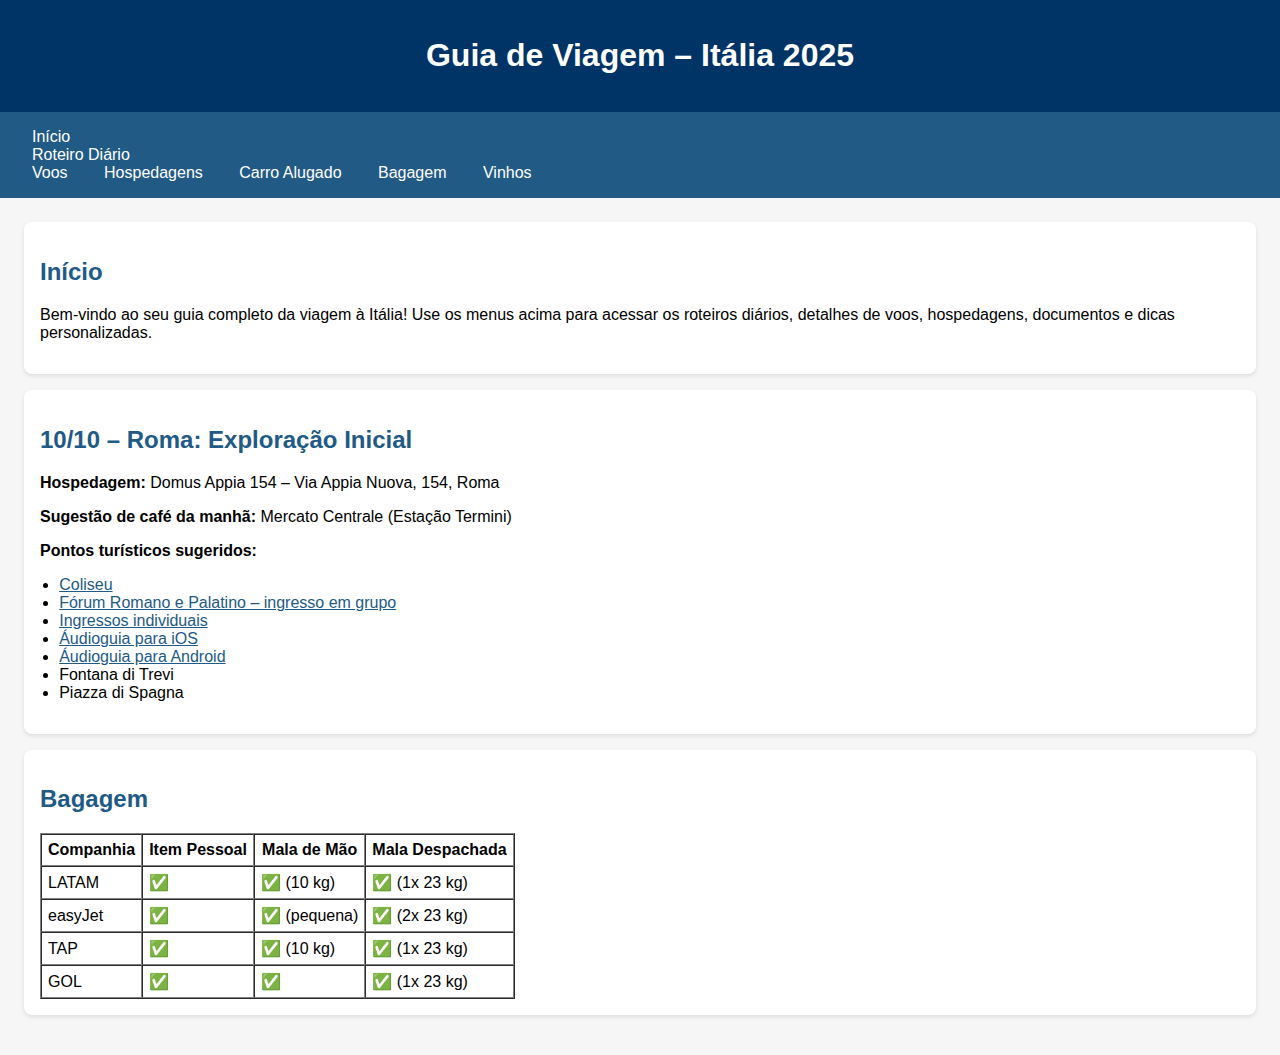
<file: Index.html>
<!DOCTYPE html>
<html lang="pt-BR">
<head>
  <meta charset="UTF-8">
  <meta name="viewport" content="width=device-width, initial-scale=1.0">
  <title>Guia de Viagem – Itália 2025</title>
  <style>
    body { font-family: Arial, sans-serif; margin: 0; padding: 0; background: #f6f6f6; }
    header { background-color: #003366; color: white; padding: 1rem; text-align: center; }
    nav { background-color: #225A86; padding: 1rem; }
    nav a { color: white; text-decoration: none; margin: 0 1rem; }
    .submenu { display: none; margin-left: 2rem; }
    nav .menu:hover .submenu { display: block; }
    main { padding: 1.5rem; }
    section { background-color: white; margin-bottom: 1rem; padding: 1rem; border-radius: 8px; box-shadow: 0 2px 4px rgba(0,0,0,0.1); }
    h2 { color: #225A86; }
    ul { padding-left: 1.2rem; }
    a.link { color: #225A86; text-decoration: underline; }
  </style>
</head>
<body>
  <header>
    <h1>Guia de Viagem – Itália 2025</h1>
  </header>

  <nav>
    <a href="#inicio">Início</a>
    <div class="menu">
      <a href="#roteiro">Roteiro Diário</a>
      <div class="submenu">
        <a href="#dia08">08/10 – Embarque</a><br>
        <a href="#dia09">09/10 – Chegada em Roma</a><br>
        <a href="#dia10">10/10 – Roma: Exploração Inicial</a><br>
        <a href="#dia11">11/10 – Vaticano</a><br>
        <a href="#dia12">12/10 – Coliseu, Fórum Romano e adjacências</a><br>
        <a href="#dia13">13/10 – Roma > Assis</a><br>
        <a href="#dia14">14/10 – Assis > Toscana Sul</a><br>
        <a href="#dia15">15/10 – Val d’Orcia e Montalcino</a><br>
        <a href="#dia16">16/10 – Chianti</a><br>
        <a href="#dia17">17/10 – San Gimignano</a><br>
        <a href="#dia18">18/10 – Florença</a><br>
        <a href="#dia19">19/10 – Florença > Veneza</a><br>
        <a href="#dia20">20/10 – Veneza</a><br>
        <a href="#dia21">21/10 – Veneza > Milão</a><br>
        <a href="#dia22">22/10 – Milão</a><br>
        <a href="#dia23">23/10 – Retorno</a>
      </div>
    </div>
    <a href="#voos">Voos</a>
    <a href="#hospedagens">Hospedagens</a>
    <a href="#carro">Carro Alugado</a>
    <a href="#bagagem">Bagagem</a>
    <a href="#vinhos">Vinhos</a>
  </nav>

  <main>
    <section id="inicio">
      <h2>Início</h2>
      <p>Bem-vindo ao seu guia completo da viagem à Itália! Use os menus acima para acessar os roteiros diários, detalhes de voos, hospedagens, documentos e dicas personalizadas.</p>
    </section>

    <section id="dia10">
      <h2>10/10 – Roma: Exploração Inicial</h2>
      <p><strong>Hospedagem:</strong> Domus Appia 154 – Via Appia Nuova, 154, Roma</p>
      <p><strong>Sugestão de café da manhã:</strong> Mercato Centrale (Estação Termini)</p>
      <p><strong>Pontos turísticos sugeridos:</strong></p>
      <ul>
        <li><a class="link" href="https://ticketing.colosseo.it/" target="_blank">Coliseu</a></li>
        <li><a class="link" href="https://vaicomdeus.net.br/coliseu-em-grupo-sem-arena" target="_blank">Fórum Romano e Palatino – ingresso em grupo</a></li>
        <li><a class="link" href="https://vaicomdeus.net.br/coliseu-individual" target="_blank">Ingressos individuais</a></li>
        <li><a class="link" href="https://apps.apple.com/us/app/y-co/id1549653486" target="_blank">Áudioguia para iOS</a></li>
        <li><a class="link" href="https://play.google.com/store/apps/details?id=it.parcocolosseo.yandco" target="_blank">Áudioguia para Android</a></li>
        <li>Fontana di Trevi</li>
        <li>Piazza di Spagna</li>
      </ul>
    </section>

    <section id="bagagem">
      <h2>Bagagem</h2>
      <table border="1" cellpadding="6" cellspacing="0">
        <tr><th>Companhia</th><th>Item Pessoal</th><th>Mala de Mão</th><th>Mala Despachada</th></tr>
        <tr><td>LATAM</td><td>✅</td><td>✅ (10 kg)</td><td>✅ (1x 23 kg)</td></tr>
        <tr><td>easyJet</td><td>✅</td><td>✅ (pequena)</td><td>✅ (2x 23 kg)</td></tr>
        <tr><td>TAP</td><td>✅</td><td>✅ (10 kg)</td><td>✅ (1x 23 kg)</td></tr>
        <tr><td>GOL</td><td>✅</td><td>✅</td><td>✅ (1x 23 kg)</td></tr>
      </table>
    </section>
  </main>
</body>
</html>
</file>
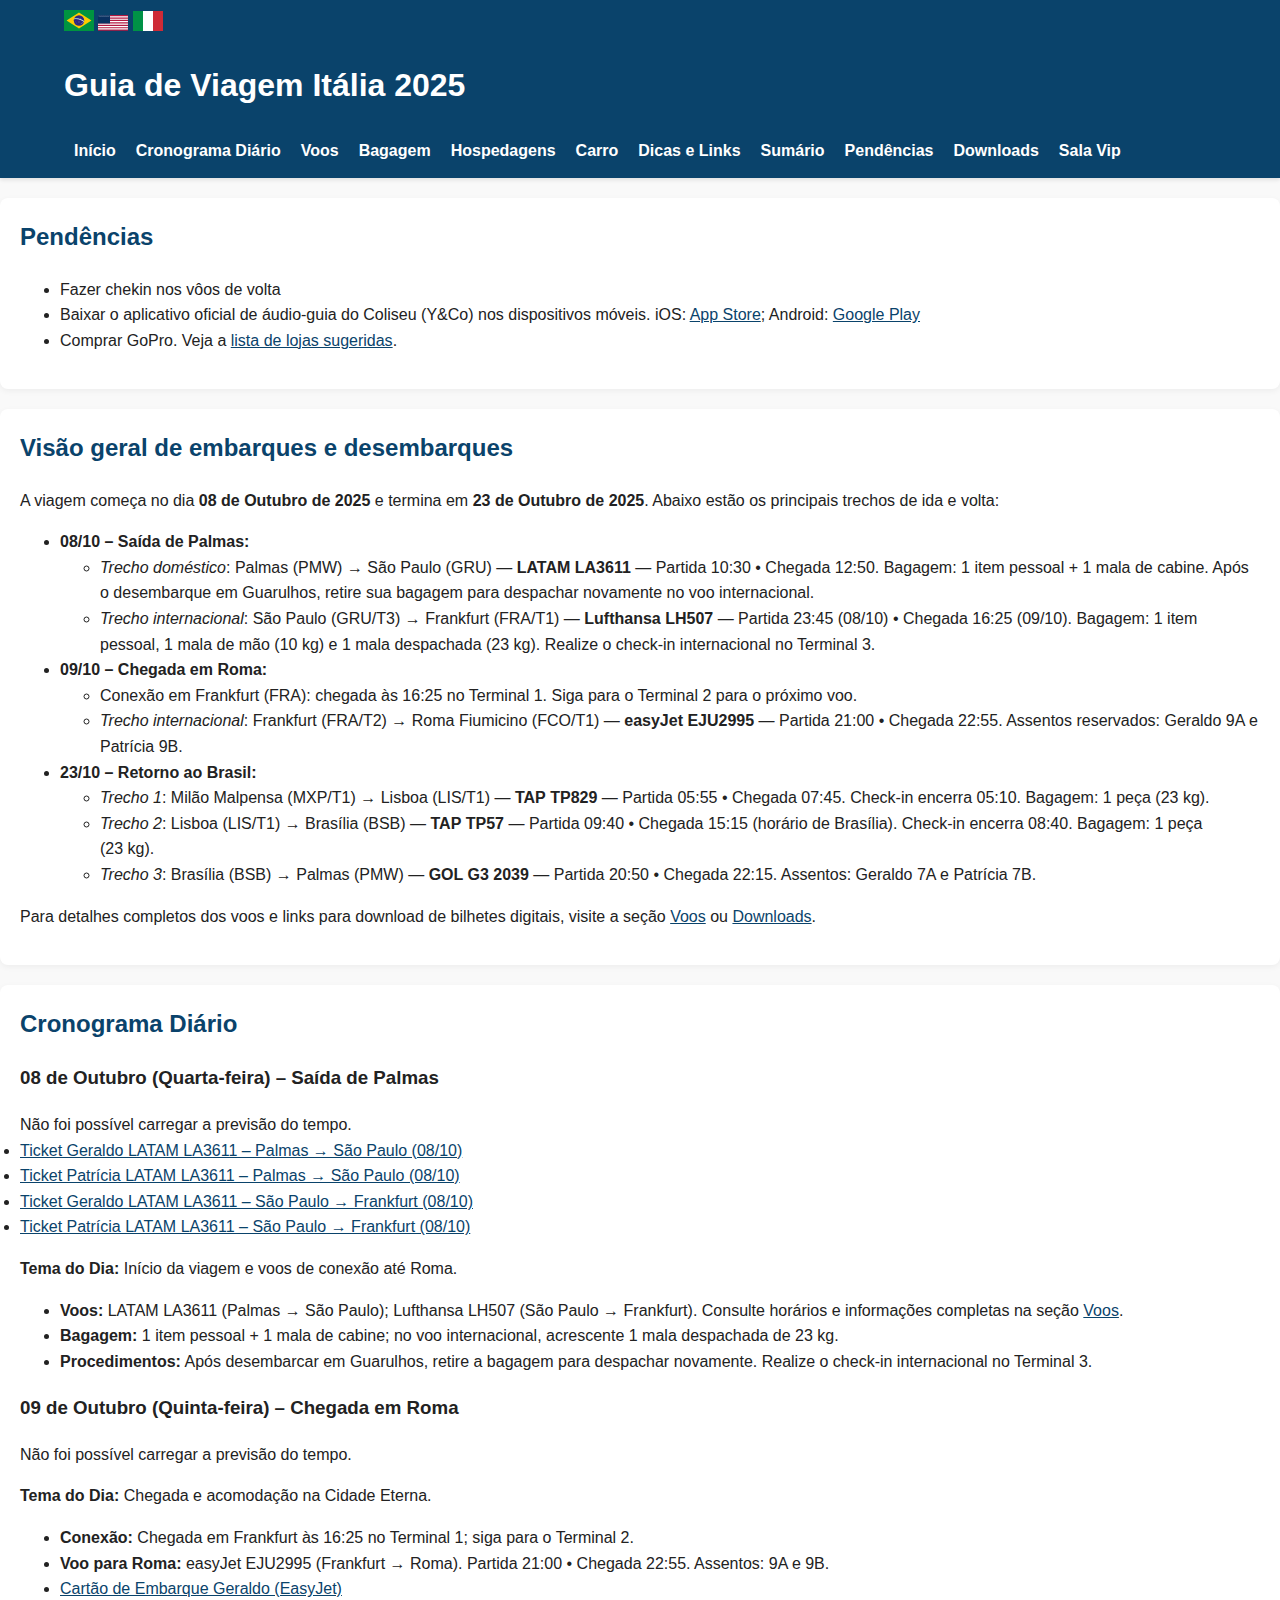
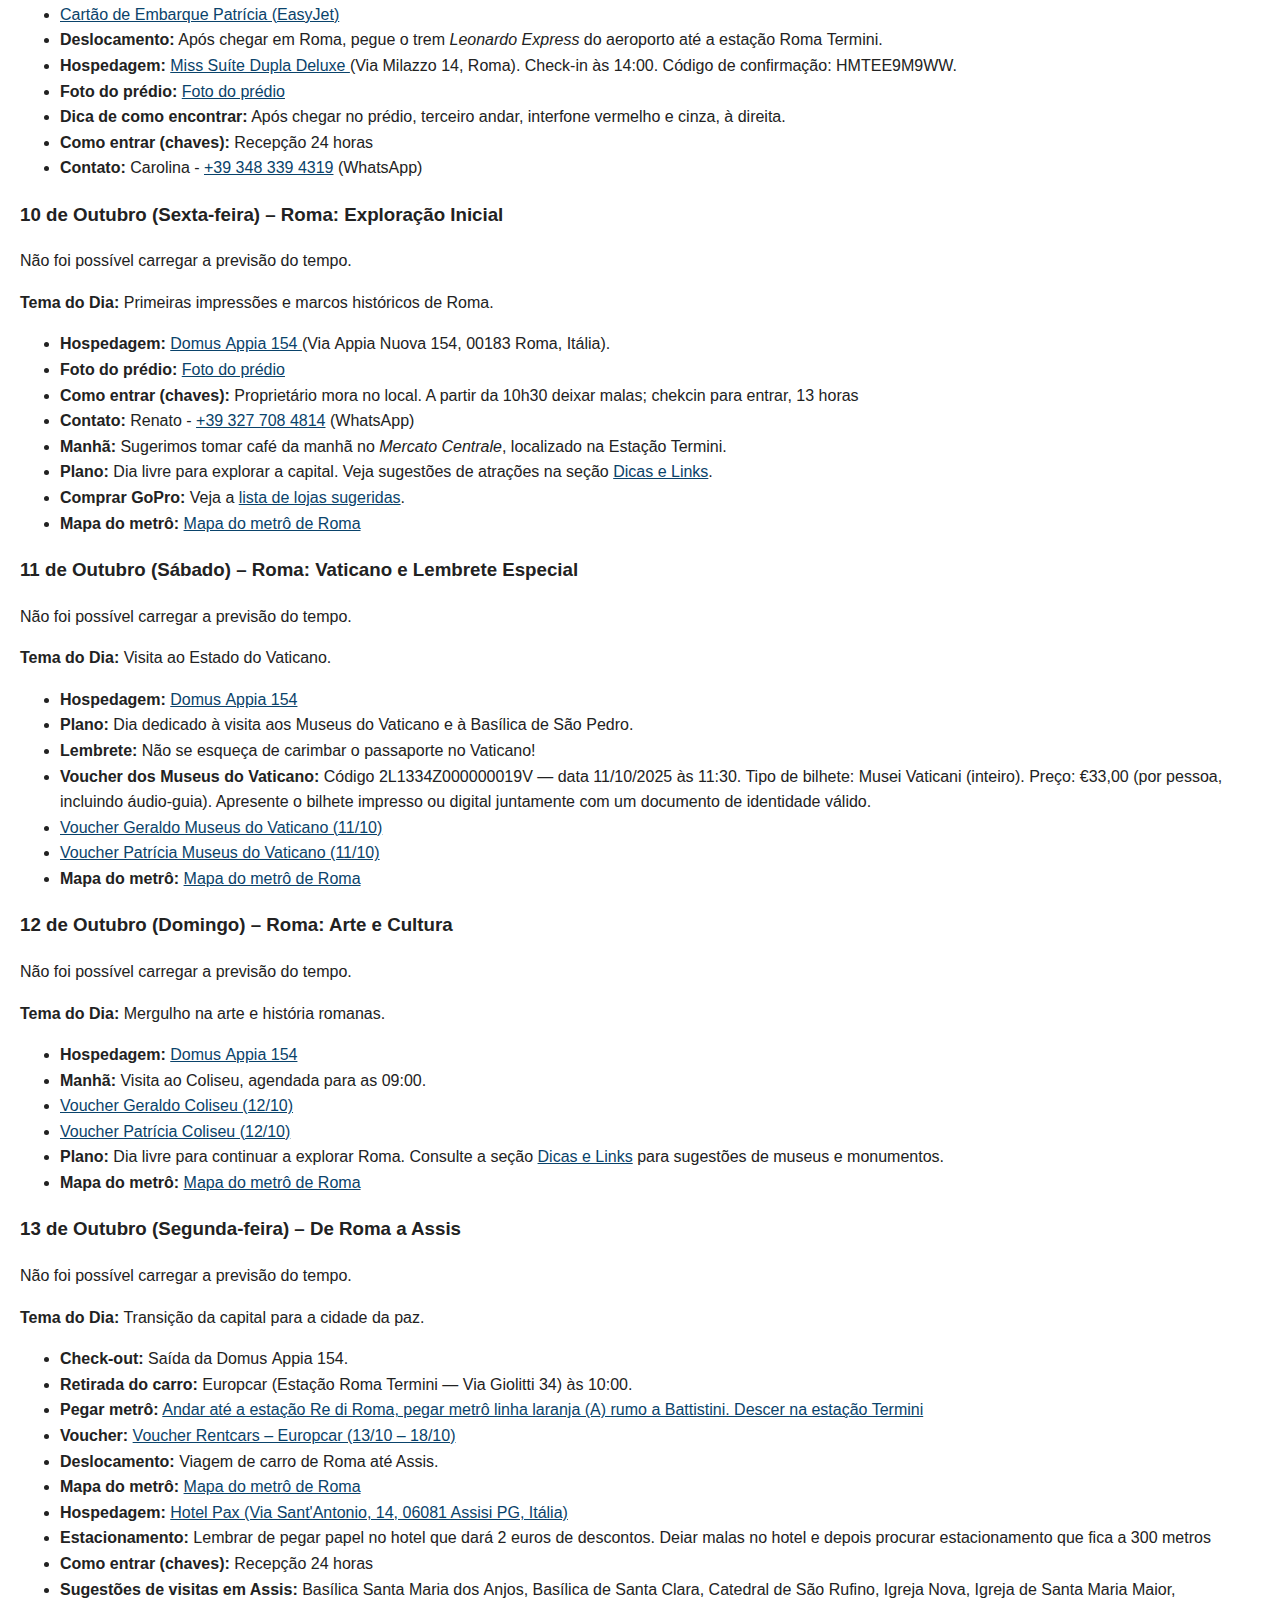
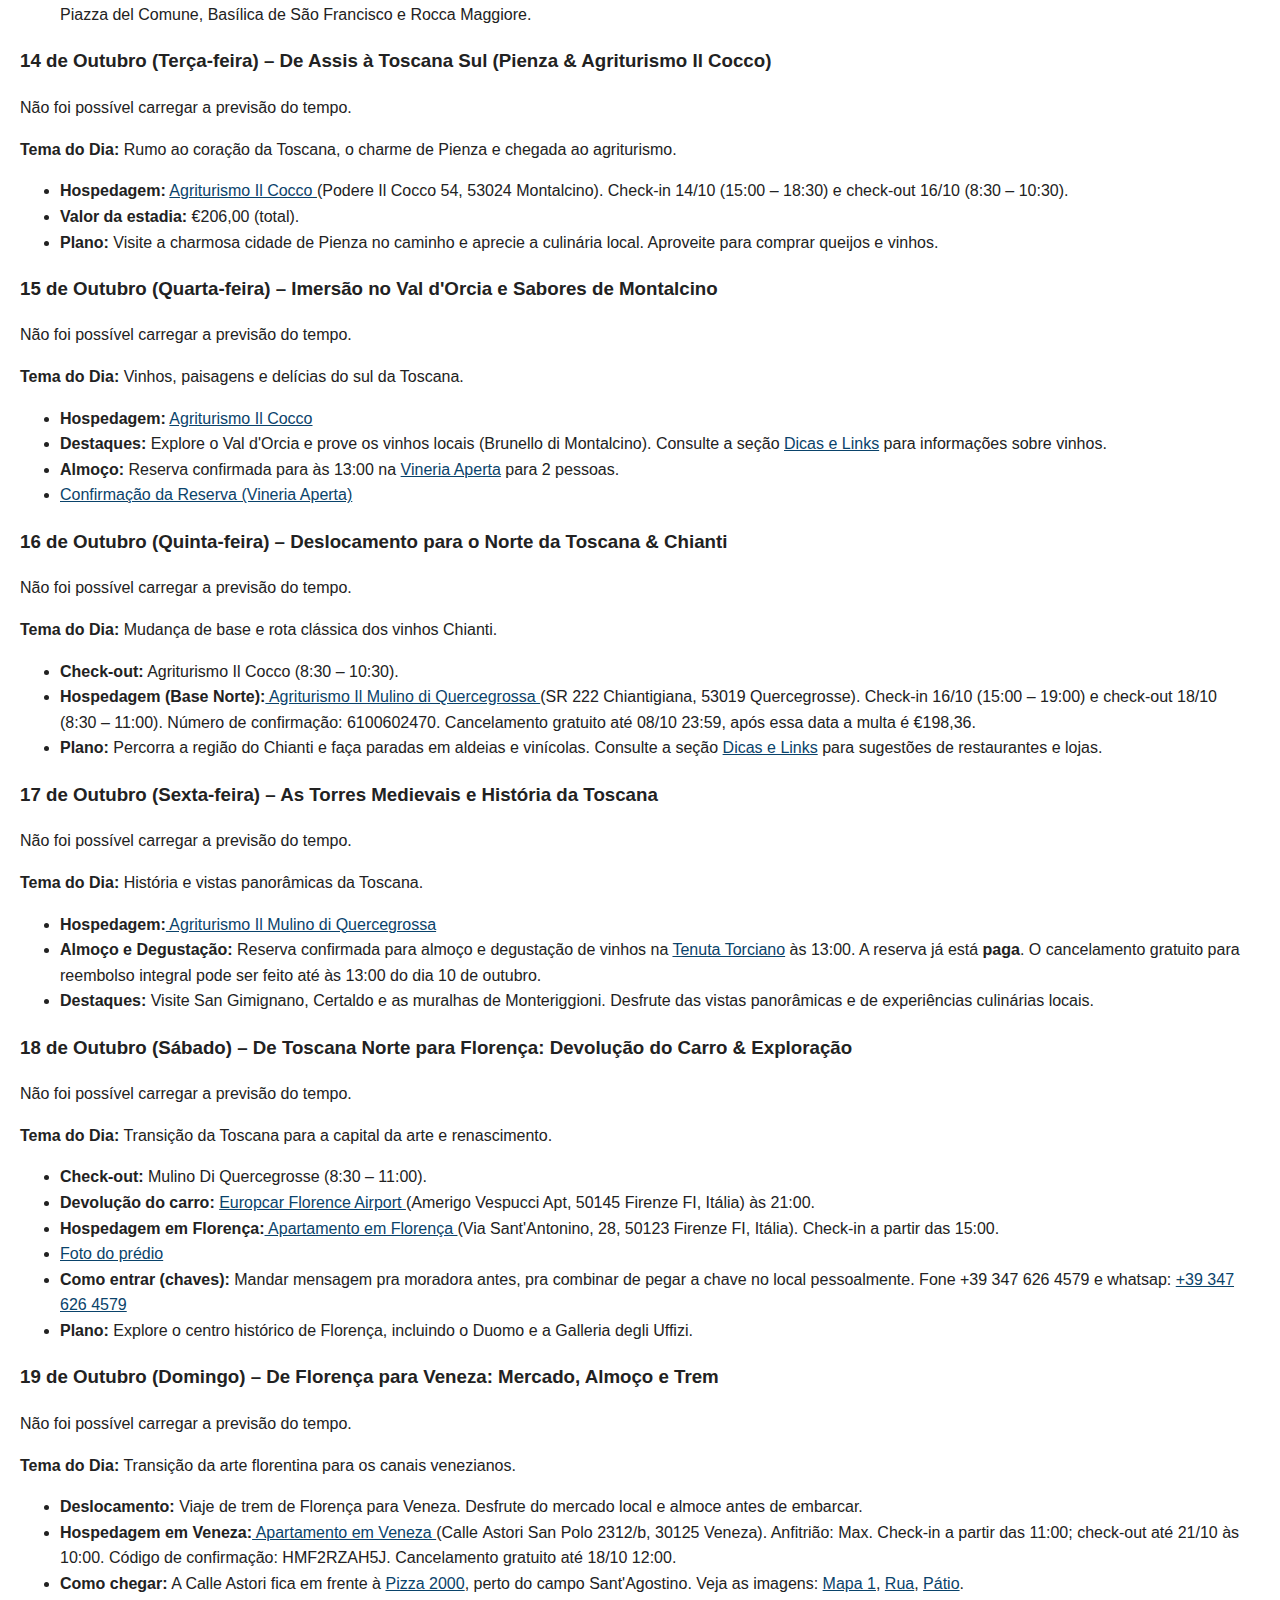
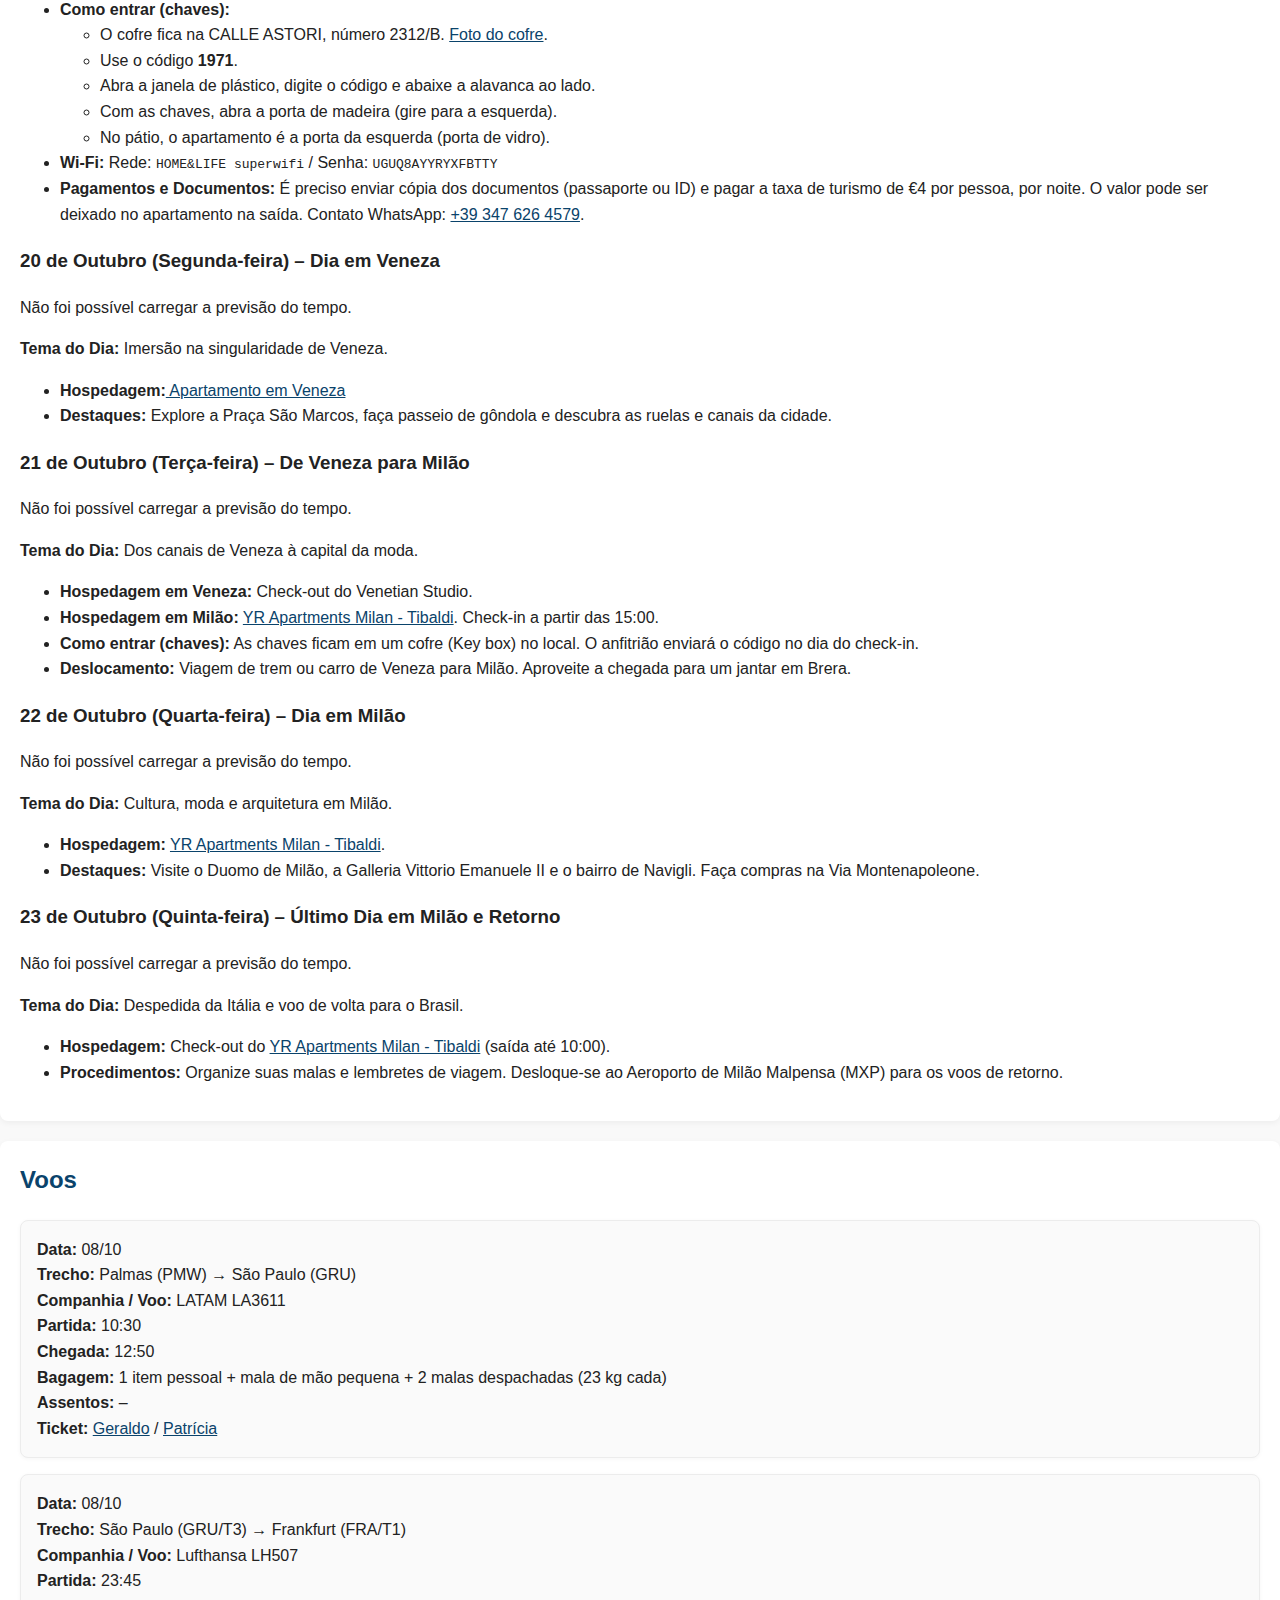
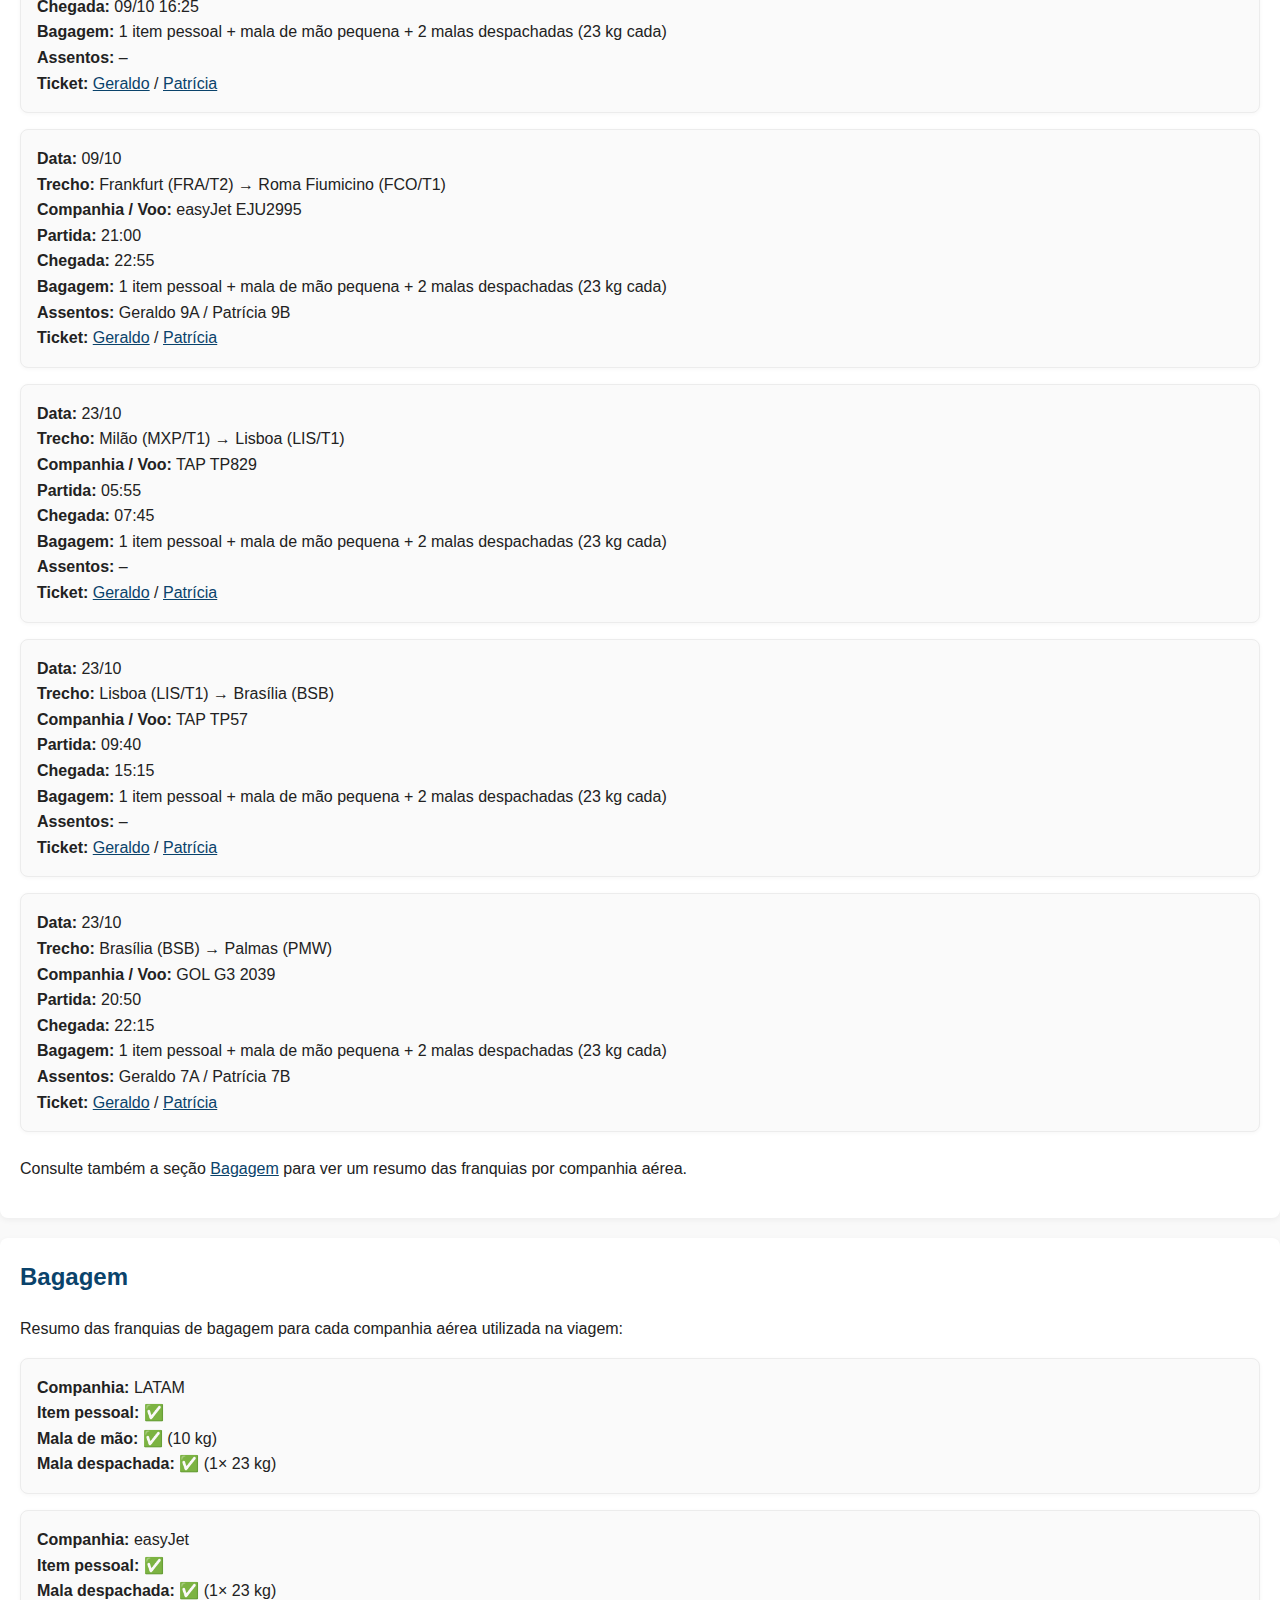
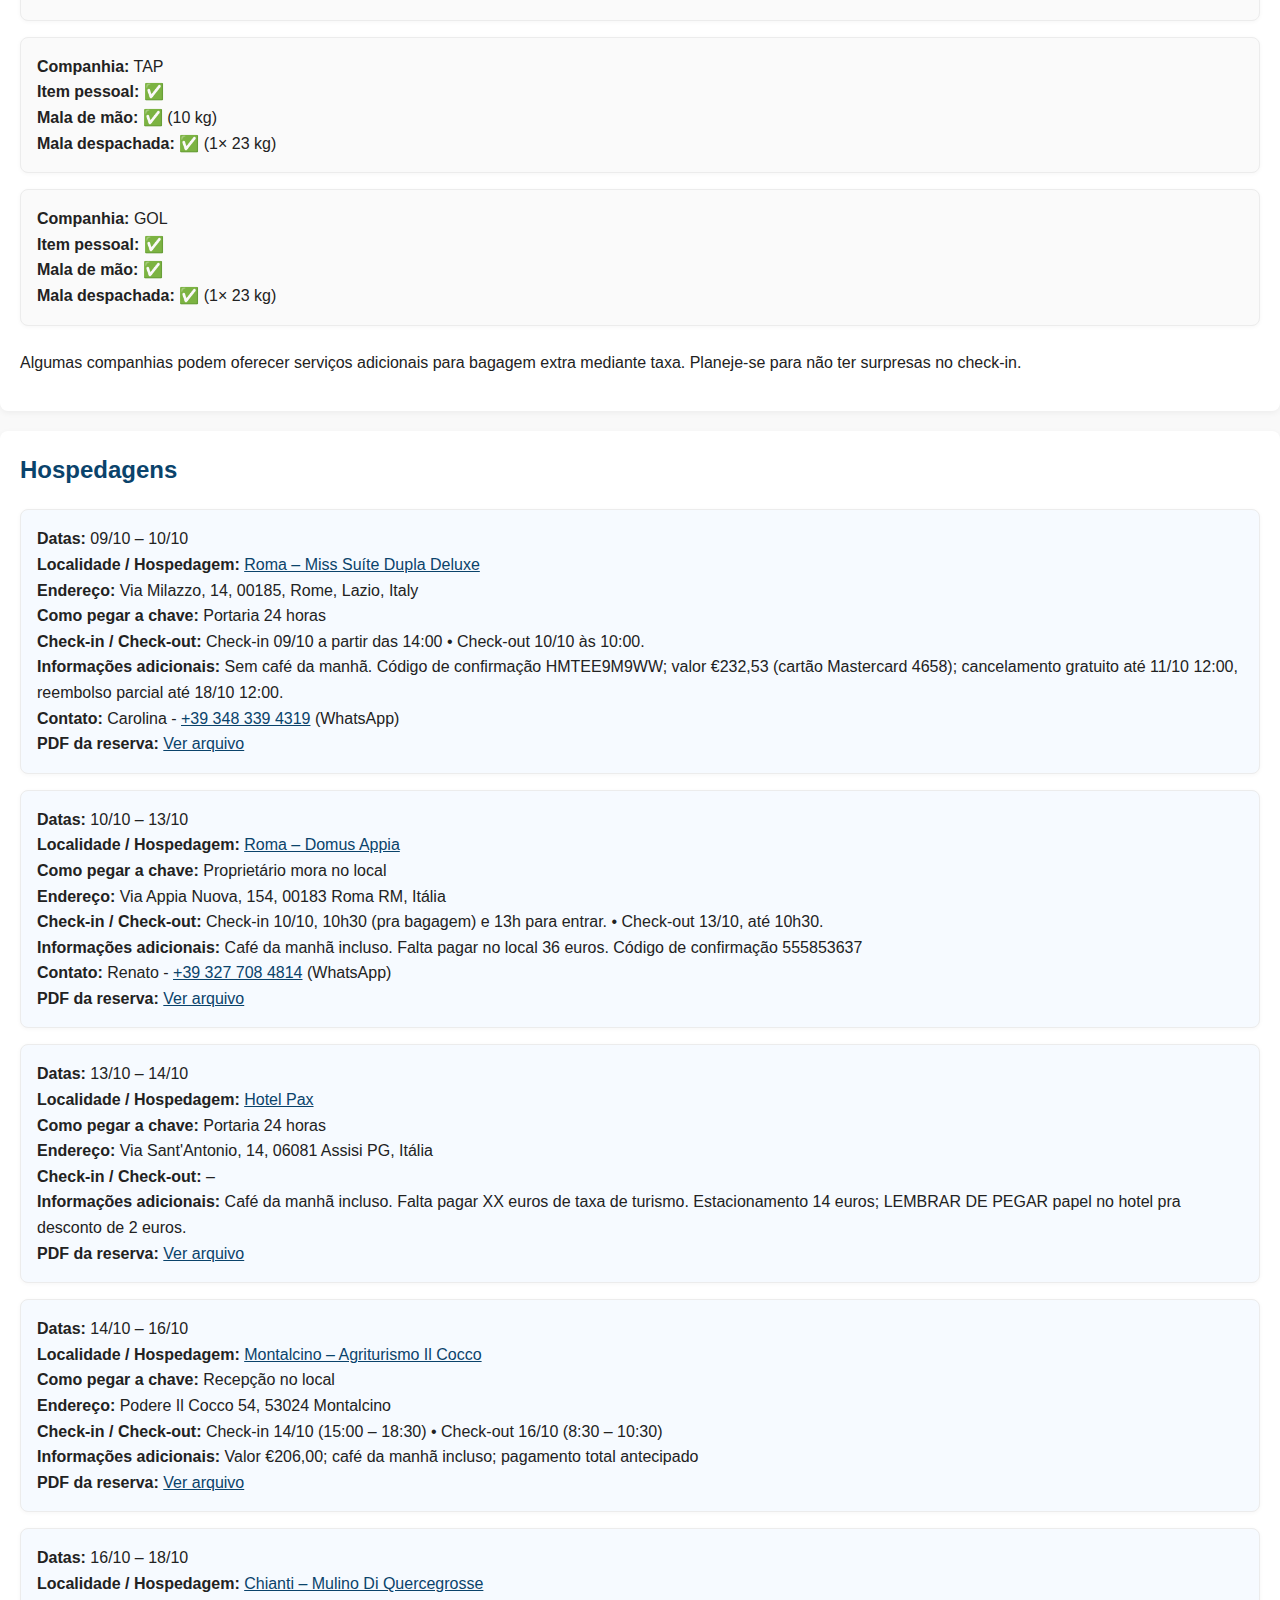
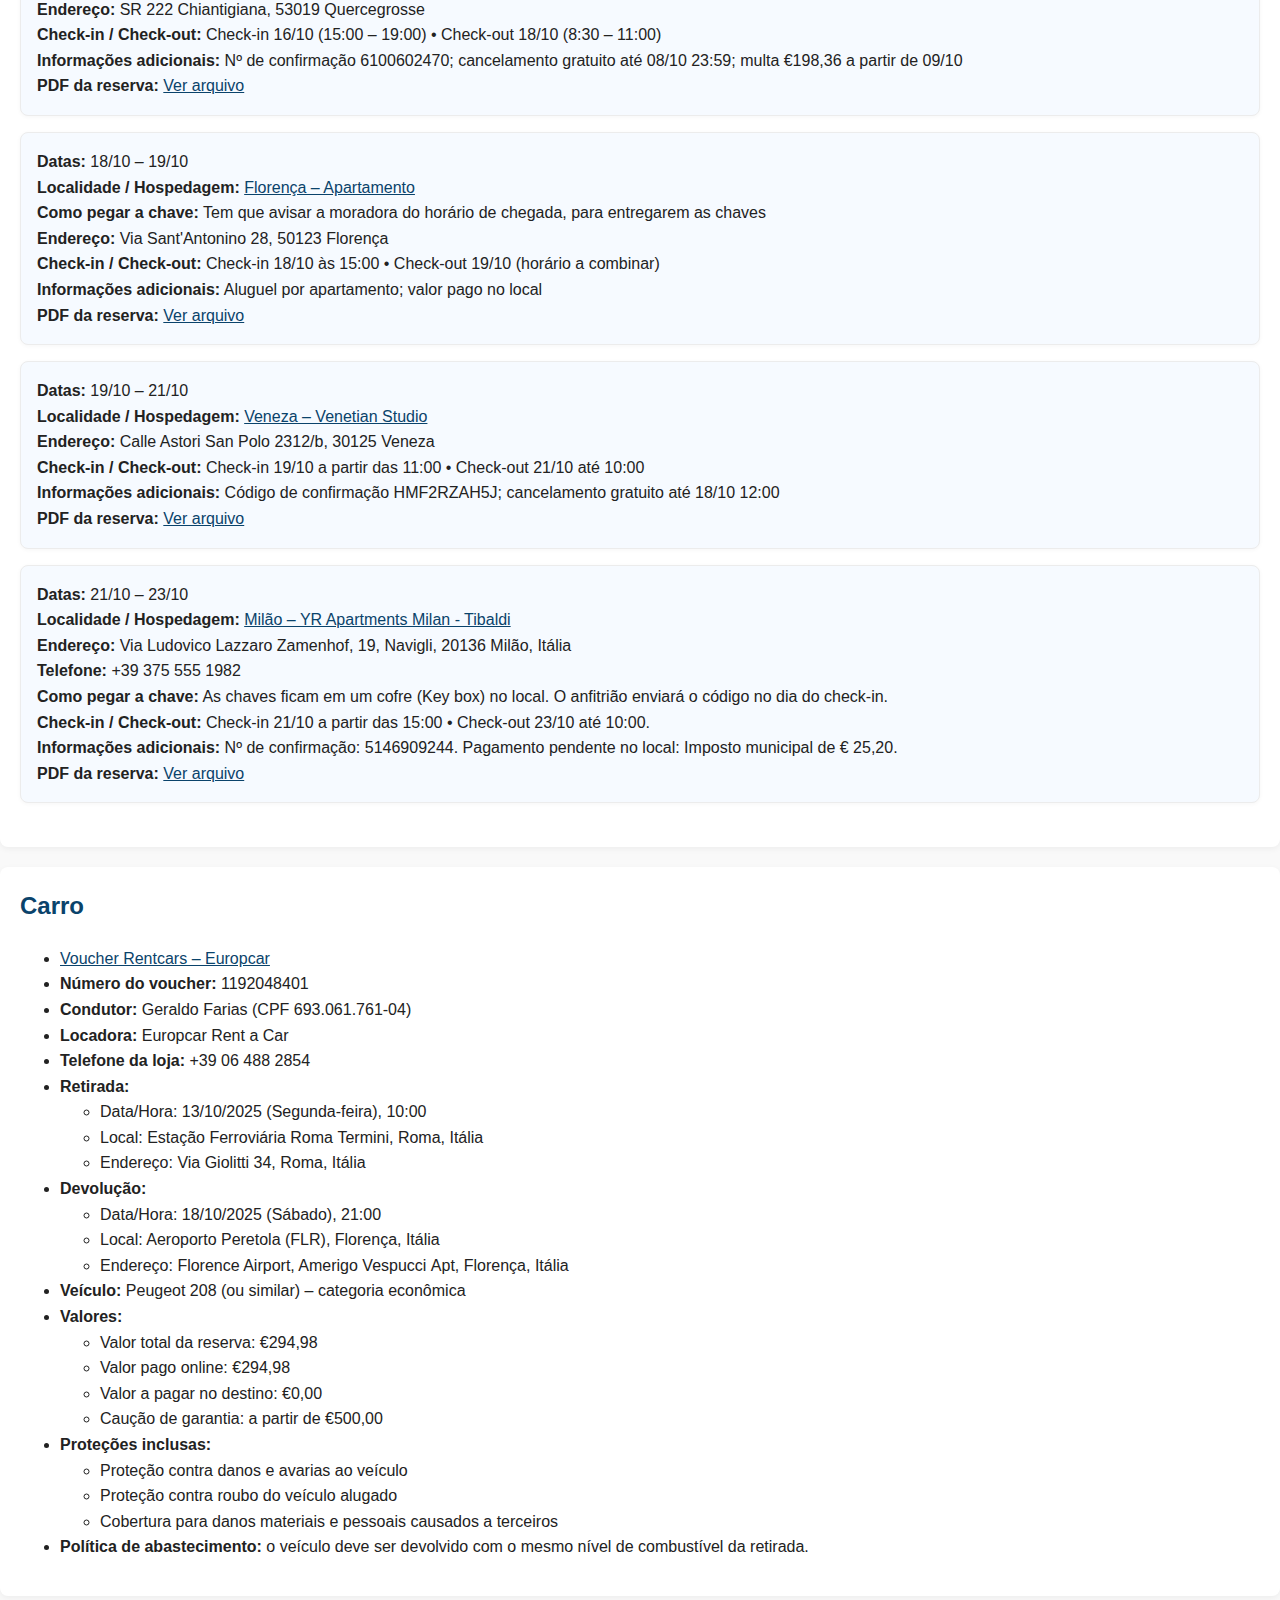
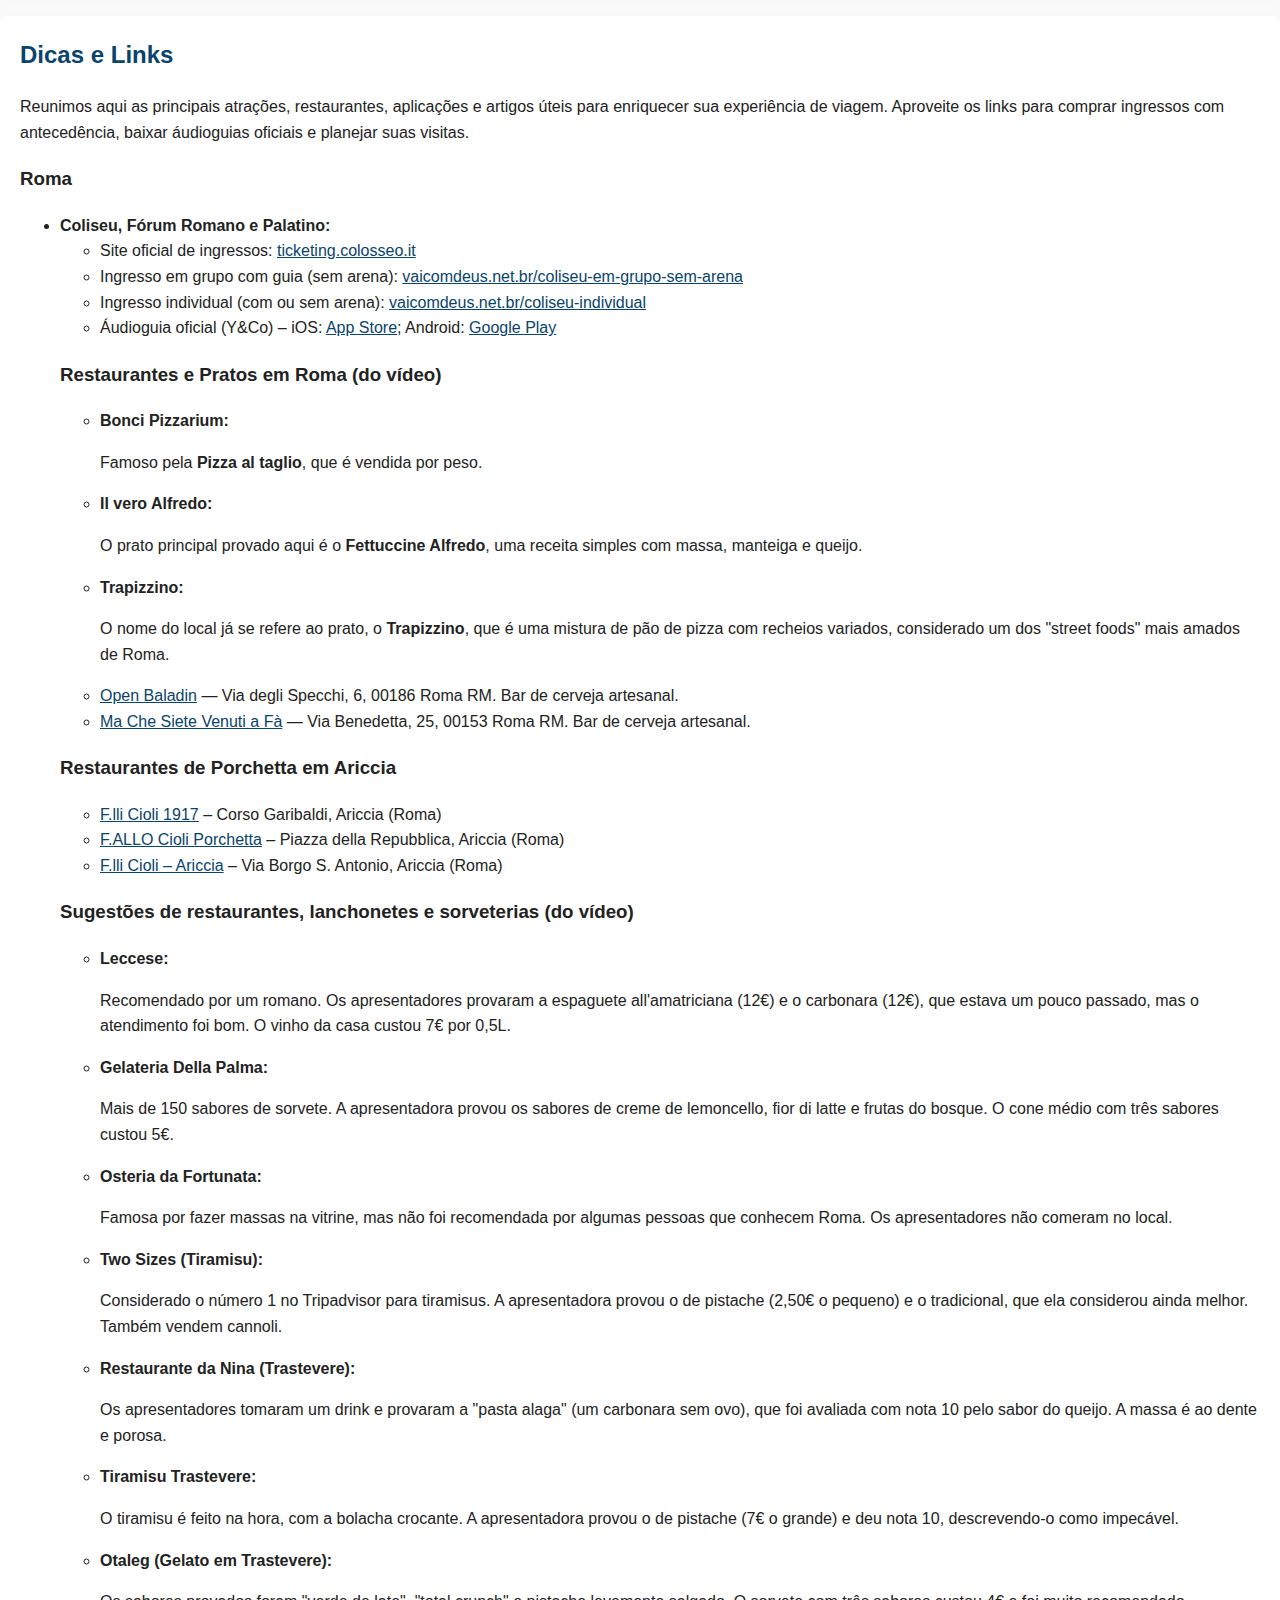
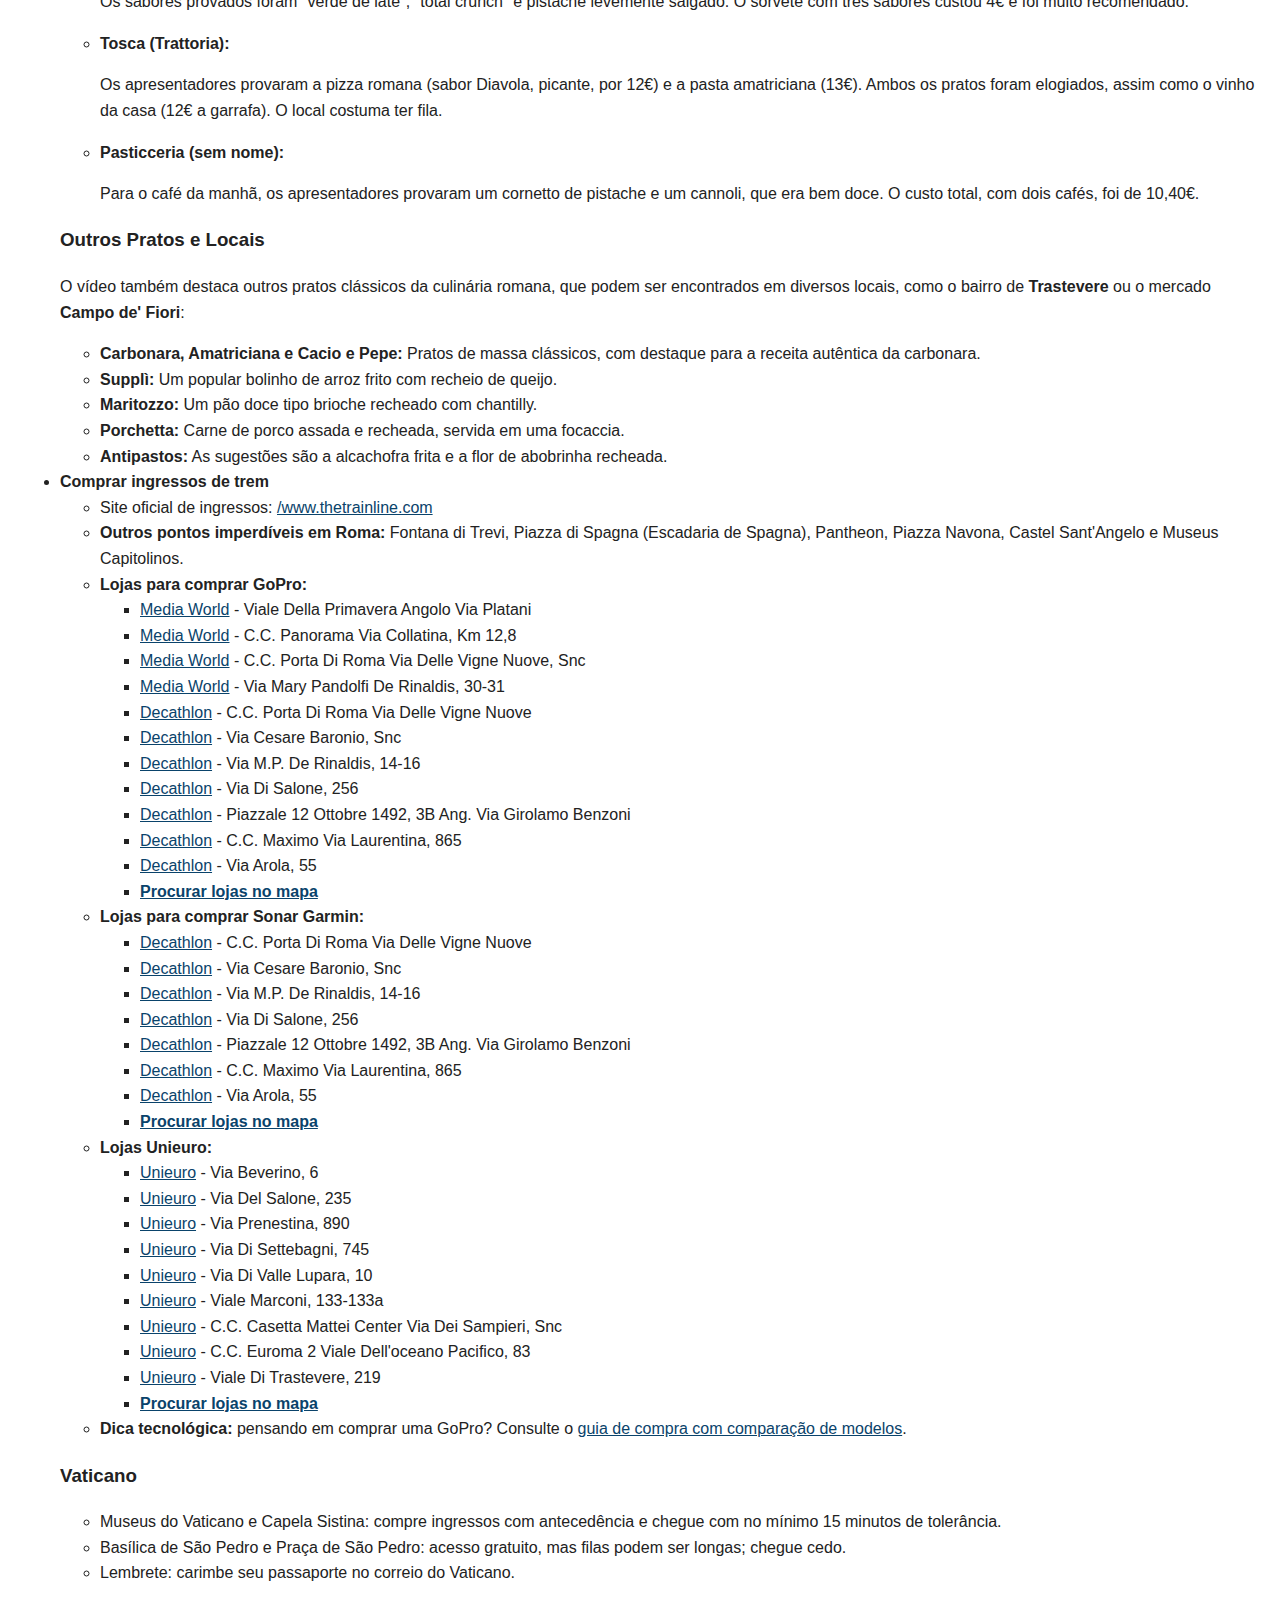
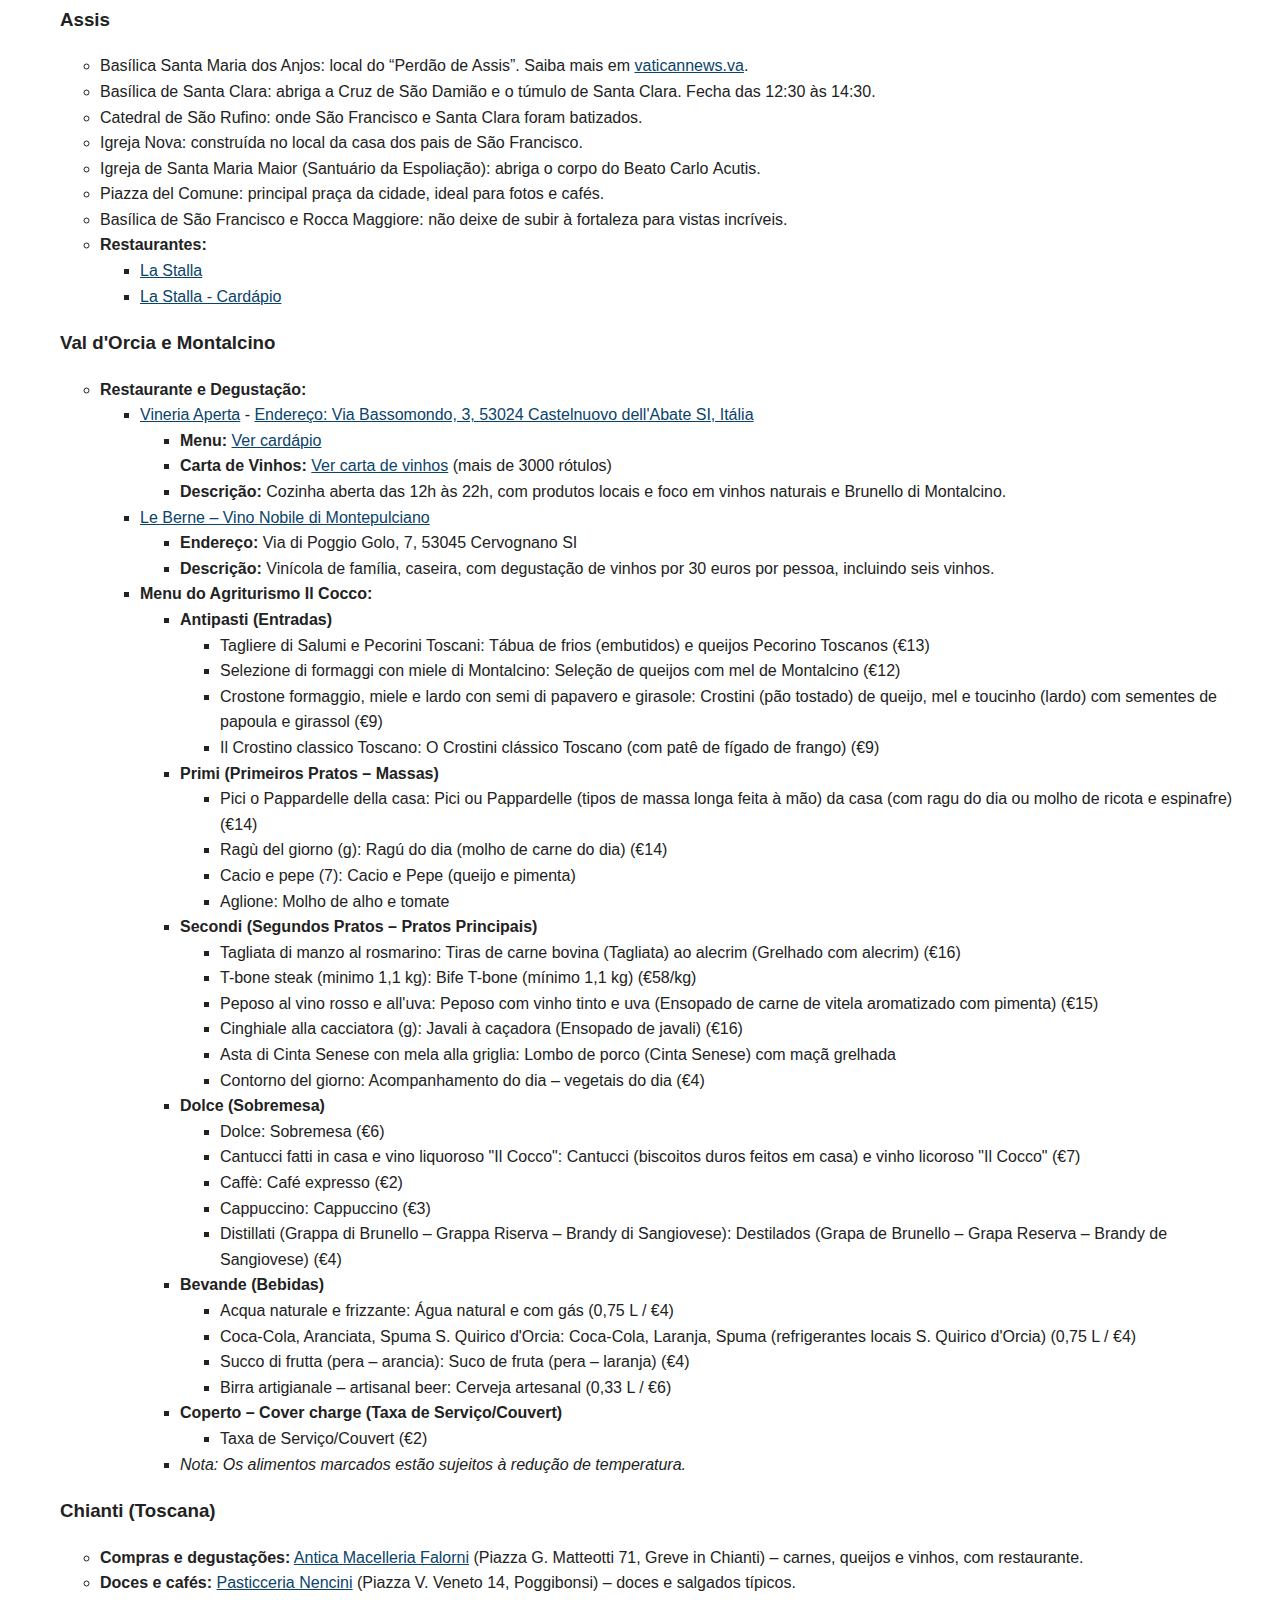
<file: index.html>
<!DOCTYPE html>
<html lang="pt-BR">
<head>
  <meta charset="UTF-8">
  <meta name="viewport" content="width=device-width, initial-scale=1.0">
  <title>Guia de Viagem Itália 2025</title>
  <link rel="stylesheet" href="style.css">
</head>
<body>
  <!-- Barra de navegação principal -->
  <header>
    <div class="container">
      <div class="lang-selector">
        <a href="index.html" title="Português">
          <svg width="30" height="21" viewBox="-2100 -1470 4200 2940" xmlns="http://www.w3.org/2000/svg" xmlns:xlink="http://www.w3.org/1999/xlink"><defs><g id="G"><clipPath id="g"><path d="m-31.5 0v-70h63v70zm31.5-47v12h31.5v-12z"/></clipPath><use clip-path="url(#g)" xlink:href="#O"/><path d="M5-35H31.5V-25H5z"/><path d="m21.5-35h10v35h-10z"/></g><g id="R"><use xlink:href="#P"/><path d="m28 0c0-10 0-32-15-32h-19c22 0 22 22 22 32"/></g><g id="s" fill="#fff"><g id="c"><path id="t" transform="rotate(18,0,-1)" d="m0-1v1h0.5"/><use transform="scale(-1,1)" xlink:href="#t"/></g><use transform="rotate(72)" xlink:href="#c"/><use transform="rotate(-72)" xlink:href="#c"/><use transform="rotate(144)" xlink:href="#c"/><use transform="rotate(216)" xlink:href="#c"/></g><g id="a"><use transform="scale(31.5)" xlink:href="#s"/></g><g id="b"><use transform="scale(26.25)" xlink:href="#s"/></g><g id="f"><use transform="scale(21)" xlink:href="#s"/></g><g id="h"><use transform="scale(15)" xlink:href="#s"/></g><g id="i"><use transform="scale(10.5)" xlink:href="#s"/></g><path id="D" d="m-31.5 0h33a30 30 0 0 0 30-30v-10a30 30 0 0 0-30-30h-33zm13-13h19a19 19 0 0 0 19-19v-6a19 19 0 0 0-19-19h-19z" fill-rule="evenodd"/><path id="E" transform="translate(-31.5)" d="m0 0h63v-13h-51v-18h40v-12h-40v-14h48v-13h-60z"/><path id="e" d="m-26.25 0h52.5v-12h-40.5v-16h33v-12h-33v-11h39.25v-12h-51.25z"/><path id="M" d="m-31.5 0h12v-48l14 48h11l14-48v48h12v-70h-17.5l-14 48-14-48h-17.5z"/><path id="O" d="m0 0a31.5 35 0 0 0 0-70 31.5 35 0 0 0 0 70m0-13a18.5 22 0 0 0 0-44 18.5 22 0 0 0 0 44" fill-rule="evenodd"/><path id="P" d="m-31.5 0h13v-26h28a22 22 0 0 0 0-44h-40zm13-39h27a9 9 0 0 0 0-18h-27z" fill-rule="evenodd"/><path id="S" d="m-15.75-22c0 7 6.75 10.5 16.75 10.5s14.74-3.25 14.75-7.75c0-14.25-46.75-5.25-46.5-30.25 0.25-21.5 24.75-20.5 33.75-20.5s26 4 25.75 21.25h-15.25c0-7.5-7-10.25-15-10.25-7.75 0-13.25 1.25-13.25 8.5-0.25 11.75 46.25 4 46.25 28.75 0 18.25-18 21.75-31.5 21.75-11.5 0-31.55-4.5-31.5-22z"/></defs><clipPath id="B"><circle r="735"/></clipPath><path d="m-2100-1470h4200v2940h-4200z" fill="#009440"/><path d="M -1743,0 0,1113 1743,0 0,-1113 Z" fill="#ffcb00"/><circle r="735" fill="#302681"/><path d="m-2205 1470a1785 1785 0 0 1 3570 0h-105a1680 1680 0 1 0-3360 0z" clip-path="url(#B)" fill="#fff"/><g transform="translate(-420,1470)" fill="#009440"><use transform="rotate(-7)" y="-1697.5" xlink:href="#O"/><use transform="rotate(-4)" y="-1697.5" xlink:href="#R"/><use transform="rotate(-1)" y="-1697.5" xlink:href="#D"/><use transform="rotate(2)" y="-1697.5" xlink:href="#E"/><use transform="rotate(5)" y="-1697.5" xlink:href="#M"/><use transform="rotate(9.75)" y="-1697.5" xlink:href="#e"/><use transform="rotate(14.5)" y="-1697.5" xlink:href="#P"/><use transform="rotate(17.5)" y="-1697.5" xlink:href="#R"/><use transform="rotate(20.5)" y="-1697.5" xlink:href="#O"/><use transform="rotate(23.5)" y="-1697.5" xlink:href="#G"/><use transform="rotate(26.5)" y="-1697.5" xlink:href="#R"/><use transform="rotate(29.5)" y="-1697.5" xlink:href="#E"/><use transform="rotate(32.5)" y="-1697.5" xlink:href="#S"/><use transform="rotate(35.5)" y="-1697.5" xlink:href="#S"/><use transform="rotate(38.5)" y="-1697.5" xlink:href="#O"/></g><use x="-600" y="-132" xlink:href="#a"/><use x="-535" y="177" xlink:href="#a"/><use x="-625" y="243" xlink:href="#b"/><use x="-463" y="132" xlink:href="#h"/><use x="-382" y="250" xlink:href="#b"/><use x="-404" y="323" xlink:href="#f"/><use x="228" y="-228" xlink:href="#a"/><use x="515" y="258" xlink:href="#a"/><use x="617" y="265" xlink:href="#f"/><use x="545" y="323" xlink:href="#b"/><use x="368" y="477" xlink:href="#b"/><use x="367" y="551" xlink:href="#f"/><use x="441" y="419" xlink:href="#f"/><use x="500" y="382" xlink:href="#b"/><use x="365" y="405" xlink:href="#f"/><use x="-280" y="30" xlink:href="#b"/><use x="200" y="-37" xlink:href="#f"/><use y="330" xlink:href="#a"/><use x="85" y="184" xlink:href="#b"/><use y="118" xlink:href="#b"/><use x="-74" y="184" xlink:href="#f"/><use x="-37" y="235" xlink:href="#h"/><use x="220" y="495" xlink:href="#b"/><use x="283" y="430" xlink:href="#f"/><use x="162" y="412" xlink:href="#f"/><use x="-295" y="390" xlink:href="#a"/><use y="575" xlink:href="#i"/></svg>
        </a>
        <a href="index_en.html" title="English">
          <svg xmlns="http://www.w3.org/2000/svg" xmlns:xlink="http://www.w3.org/1999/xlink" width="30" height="15.78" viewBox="0 0 7410 3900"><path d="M0,0h7410v3900H0" fill="#b31942"/><path d="M0,450H7410m0,600H0m0,600H7410m0,600H0m0,600H7410m0,600H0" stroke="#FFF" stroke-width="300"/><path d="M0,0h2964v2100H0" fill="#0a3161"/><g fill="#FFF"><g id="s18"><g id="s9"><g id="s5"><g id="s4"><path id="s" d="M247,90 317.534230,307.082039 132.873218,172.917961H361.126782L176.465770,307.082039z"/><use xlink:href="#s" y="420"/><use xlink:href="#s" y="840"/><use xlink:href="#s" y="1260"/></g><use xlink:href="#s" y="1680"/></g><use xlink:href="#s4" x="247" y="210"/></g><use xlink:href="#s9" x="494"/></g><use xlink:href="#s18" x="988"/><use xlink:href="#s9" x="1976"/><use xlink:href="#s5" x="2470"/></g></svg>
        </a>
        <a href="index_it.html" title="Italiano">
          <svg xmlns="http://www.w3.org/2000/svg" width="30" height="20" viewBox="0 0 3 2"><rect width="3" height="2" fill="#009246"/><rect width="2" height="2" x="1" fill="#fff"/><rect width="1" height="2" x="2" fill="#ce2b37"/></svg>
        </a>
      </div>
      <h1>Guia de Viagem Itália&nbsp;2025</h1>
      <nav>
        <ul>
          <li><a href="#inicio">Início</a></li>
          <li><a href="#cronograma">Cronograma Diário</a></li>
          <li><a href="#voos">Voos</a></li>
          <li><a href="#bagagem">Bagagem</a></li>
          <li><a href="#hospedagens">Hospedagens</a></li>
          <li><a href="#carro">Carro</a></li>
          <li><a href="#dicas">Dicas e Links</a></li>
          <li><a href="#sumario">Sumário</a></li>
          <li><a href="#pendencias">Pendências</a></li>
          <li><a href="#downloads">Downloads</a></li>
          <li><a href="#salavip">Sala Vip</a></li>
        </ul>
      </nav>
    </div>
  </header>

  <main>

    <!-- Seção Pendências -->
    <section id="pendencias">
      <h2>Pendências</h2>
      <ul>
        <li>Fazer chekin nos vôos de volta</li>
        <li>Baixar o aplicativo oficial de áudio‑guia do Coliseu (Y&amp;Co) nos dispositivos móveis. iOS: <a href="https://apps.apple.com/us/app/y-co/id1549653486" target="_blank" rel="noopener">App Store</a>; Android: <a href="https://play.google.com/store/apps/details?id=it.parcocolosseo.yandco" target="_blank" rel="noopener">Google Play</a></li>
                <li>Comprar GoPro. Veja a <a href="#comprar-gopro">lista de lojas sugeridas</a>.</li>
      </ul>
    </section>
    
    <!-- Seção Início -->
    <section id="inicio">
      <h2>Visão geral de embarques e desembarques</h2>
      <p>A viagem começa no dia <strong>08 de Outubro de 2025</strong> e termina em <strong>23 de Outubro de 2025</strong>. Abaixo estão os principais trechos de ida e volta:</p>
      <ul>
        <li><strong>08/10 – Saída de Palmas:</strong>
          <ul>
            <li><em>Trecho doméstico</em>: Palmas (PMW) → São Paulo (GRU) — <strong>LATAM LA3611</strong> — Partida 10:30 • Chegada 12:50. Bagagem: 1 item pessoal + 1 mala de cabine. Após o desembarque em Guarulhos, retire sua bagagem para despachar novamente no voo internacional.</li>
            <li><em>Trecho internacional</em>: São Paulo (GRU/T3) → Frankfurt (FRA/T1) — <strong>Lufthansa LH507</strong> — Partida 23:45 (08/10) • Chegada 16:25 (09/10). Bagagem: 1 item pessoal, 1 mala de mão (10&nbsp;kg) e 1 mala despachada (23&nbsp;kg). Realize o check‑in internacional no Terminal 3.</li>
          </ul>
        </li>
     
        <li><strong>09/10 – Chegada em Roma:</strong>
          <ul>
            <li>Conexão em Frankfurt (FRA): chegada às 16:25 no Terminal 1. Siga para o Terminal 2 para o próximo voo.</li>
            <li><em>Trecho internacional</em>: Frankfurt (FRA/T2) → Roma Fiumicino (FCO/T1) — <strong>easyJet EJU2995</strong> — Partida 21:00 • Chegada 22:55. Assentos reservados: Geraldo 9A e Patrícia 9B.</li>
          </ul>
        </li>
        
        <li><strong>23/10 – Retorno ao Brasil:</strong>
          <ul>
            <li><em>Trecho 1</em>: Milão Malpensa (MXP/T1) → Lisboa (LIS/T1) — <strong>TAP TP829</strong> — Partida 05:55 • Chegada 07:45. Check‑in encerra 05:10. Bagagem: 1 peça (23&nbsp;kg).</li>
            <li><em>Trecho 2</em>: Lisboa (LIS/T1) → Brasília (BSB) — <strong>TAP TP57</strong> — Partida 09:40 • Chegada 15:15 (horário de Brasília). Check‑in encerra 08:40. Bagagem: 1 peça (23&nbsp;kg).</li>
            <li><em>Trecho 3</em>: Brasília (BSB) → Palmas (PMW) — <strong>GOL G3 2039</strong> — Partida 20:50 • Chegada 22:15. Assentos: Geraldo 7A e Patrícia 7B.</li>
          </ul>
        </li>
      </ul>
      <p>Para detalhes completos dos voos e links para download de bilhetes digitais, visite a seção <a href="#voos">Voos</a> ou <a href="#downloads">Downloads</a>.</p>
    </section>

    <!-- Seção Cronograma Diário -->
    <section id="cronograma">
      <h2>Cronograma Diário</h2>
      <!-- 08 de Outubro -->
      <article class="day" data-city="Palmas" data-date="2025-10-08">
        <h3>08 de Outubro (Quarta-feira) – Saída de Palmas</h3>
        <div class="weather-forecast"></div>
<li><a href="arquivos/LA3611_PMW_GRU_geraldo.pdf" target="_blank">Ticket Geraldo LATAM LA3611 – Palmas → São Paulo (08/10)</a></li>
        <li><a href="arquivos/LA3611_PMW_GRU_patricia.pdf" target="_blank">Ticket Patrícia LATAM LA3611 – Palmas → São Paulo (08/10)</a></li>

<li><a href="arquivos/LH507_GRU_FRA_geraldo.pdf" target="_blank">Ticket Geraldo LATAM LA3611 – São Paulo → Frankfurt (08/10)</a></li>
        <li><a href="arquivos/LH507_GRU_FRA_patrícia.pdf" target="_blank">Ticket Patrícia LATAM LA3611 – São Paulo → Frankfurt (08/10)</a></li>


        
        <p><strong>Tema do Dia:</strong> Início da viagem e voos de conexão até Roma.</p>
        <ul>
          <li><strong>Voos:</strong> LATAM LA3611 (Palmas&nbsp;→ São Paulo); Lufthansa LH507 (São Paulo&nbsp;→ Frankfurt). Consulte horários e informações completas na seção <a href="#voos">Voos</a>.</li>
          <li><strong>Bagagem:</strong> 1 item pessoal + 1 mala de cabine; no voo internacional, acrescente 1 mala despachada de 23&nbsp;kg.</li>
          <li><strong>Procedimentos:</strong> Após desembarcar em Guarulhos, retire a bagagem para despachar novamente. Realize o check‑in internacional no Terminal 3.</li>
        </ul>
      </article>
      
      <!-- 09 de Outubro -->
      <article class="day" data-city="Rome" data-date="2025-10-09">
        <h3>09 de Outubro (Quinta-feira) – Chegada em Roma</h3>
        <div class="weather-forecast"></div>
        <p><strong>Tema do Dia:</strong> Chegada e acomodação na Cidade Eterna.</p>
        <ul>
          <li><strong>Conexão:</strong> Chegada em Frankfurt às 16:25 no Terminal 1; siga para o Terminal 2.</li>
          <li><strong>Voo para Roma:</strong> easyJet EJU2995 (Frankfurt → Roma). Partida 21:00 • Chegada 22:55. Assentos: 9A e 9B.</li>
          <li><a href="arquivos/EJU2995_FRA_FCO_geraldo.pdf" target="_blank">Cartão de Embarque Geraldo (EasyJet)</a></li>
          <li><a href="arquivos/EJU2995_FRA_FCO_patricia.pdf" target="_blank">Cartão de Embarque Patrícia (EasyJet)</a></li>
          <li><strong>Deslocamento:</strong> Após chegar em Roma, pegue o trem <em>Leonardo Express</em> do aeroporto até a estação Roma Termini.</li>
          <li><strong>Hospedagem:</strong> <a href="https://maps.app.goo.gl/pYc5uc8uNxHvtz6A6" target="_blank">Miss Suíte Dupla Deluxe </a>(Via Milazzo 14, Roma). Check‑in às 14:00. Código de confirmação: HMTEE9M9WW.</li>
          <li><strong>Foto do prédio: </strong><a href="arquivos/roma_9.png" target="_blank">Foto do prédio</a></li>
          <li><strong>Dica de como encontrar:</strong> Após chegar no prédio, terceiro andar, interfone vermelho e cinza, à direita.</li>
          <li><strong>Como entrar (chaves):</strong> Recepção 24 horas</li>
          <li><strong>Contato:</strong> Carolina - <a href="https://api.whatsapp.com/send?phone=393483394319" target="_blank">+39 348 339 4319</a> (WhatsApp)</li>
        </ul>
      </article>
      
      <!-- 10 de Outubro -->
      <article class="day" data-city="Rome" data-date="2025-10-10">
        <h3>10 de Outubro (Sexta-feira) – Roma: Exploração Inicial</h3>
        <div class="weather-forecast"></div>
        <p><strong>Tema do Dia:</strong> Primeiras impressões e marcos históricos de Roma.</p>
        <ul>
          <li><strong>Hospedagem:</strong> <a href="https://maps.app.goo.gl/1feS7k7c6BmKu2L76" target="_blank">Domus Appia 154 </a>(Via Appia Nuova 154, 00183 Roma, Itália).</li>
          <li><strong>Foto do prédio: </strong><a href="arquivos/roma_10.png" target="_blank">Foto do prédio</a></li>
          <li><strong>Como entrar (chaves):</strong> Proprietário mora no local. A partir da 10h30 deixar malas; chekcin para entrar, 13 horas</li>
          <li><strong>Contato:</strong> Renato - <a href="https://api.whatsapp.com/send?phone=393277084814" target="_blank">+39 327 708 4814</a> (WhatsApp)</li>
          <li><strong>Manhã:</strong> Sugerimos tomar café da manhã no <em>Mercato Centrale</em>, localizado na Estação Termini.</li>
          <li><strong>Plano:</strong> Dia livre para explorar a capital. Veja sugestões de atrações na seção <a href="#dicas">Dicas e Links</a>.</li>
          <li><strong>Comprar GoPro:</strong> Veja a <a href="#comprar-gopro">lista de lojas sugeridas</a>.</li>
          <li><strong>Mapa do metrô: </strong><a href="arquivos/mapa-metro-roma.png" target="_blank">Mapa do metrô de Roma</a></li>
        </ul>
      </article>
      
      <!-- 11 de Outubro -->
      <article class="day" data-city="Rome" data-date="2025-10-11">
        <h3>11 de Outubro (Sábado) – Roma: Vaticano e Lembrete Especial</h3>
        <div class="weather-forecast"></div>
        <p><strong>Tema do Dia:</strong> Visita ao Estado do Vaticano.</p>
        <ul>
          <li><strong>Hospedagem:</strong> <a href="https://maps.app.goo.gl/1feS7k7c6BmKu2L76" target="_blank">Domus Appia 154 </a></li>
          <li><strong>Plano:</strong> Dia dedicado à visita aos Museus do Vaticano e à Basílica de São Pedro.</li>
          <li><strong>Lembrete:</strong> Não se esqueça de carimbar o passaporte no Vaticano!</li>
          <li><strong>Voucher dos Museus do Vaticano:</strong> Código 2L1334Z000000019V — data 11/10/2025 às 11:30. Tipo de bilhete: Musei Vaticani (inteiro). Preço: €33,00 (por pessoa, incluindo áudio‑guia). Apresente o bilhete impresso ou digital juntamente com um documento de identidade válido.</li>
          <li><a href="arquivos/Museus_Vaticano_2L1334Z_geraldo.pdf" target="_blank">Voucher Geraldo Museus do Vaticano (11/10)</a></li>
          <li><a href="arquivos/Museus_Vaticano_2L1334Z_patricia.pdf" target="_blank">Voucher Patrícia Museus do Vaticano (11/10)</a></li>
          <li><strong>Mapa do metrô: </strong><a href="arquivos/mapa-metro-roma.png" target="_blank">Mapa do metrô de Roma</a></li>
        </ul>
      </article>
      
      <!-- 12 de Outubro -->
      <article class="day" data-city="Rome" data-date="2025-10-12">
        <h3>12 de Outubro (Domingo) – Roma: Arte e Cultura</h3>
        <div class="weather-forecast"></div>
        <p><strong>Tema do Dia:</strong> Mergulho na arte e história romanas.</p>
        <ul>
          <li><strong>Hospedagem:</strong> <a href="https://maps.app.goo.gl/1feS7k7c6BmKu2L76" target="_blank">Domus Appia 154 </a></li>
          <li><strong>Manhã:</strong> Visita ao Coliseu, agendada para as 09:00.</li>
          <li><a href="arquivos/ingresso-coliseu-geraldo.pdf" target="_blank">Voucher Geraldo Coliseu (12/10)</a></li>
          <li><a href="arquivos/ingresso-coliseu-patricia.pdf" target="_blank">Voucher Patrícia Coliseu (12/10)</a></li>
          <li><strong>Plano:</strong> Dia livre para continuar a explorar Roma. Consulte a seção <a href="#dicas">Dicas e Links</a> para sugestões de museus e monumentos.</li>
          <li><strong>Mapa do metrô: </strong><a href="arquivos/mapa-metro-roma.png" target="_blank">Mapa do metrô de Roma</a></li>
        </ul>
      </article>
      
      <!-- 13 de Outubro -->
      <article class="day" data-city="Assisi" data-date="2025-10-13">
        <h3>13 de Outubro (Segunda-feira) – De Roma a Assis</h3>
        <div class="weather-forecast"></div>
        <p><strong>Tema do Dia:</strong> Transição da capital para a cidade da paz.</p>
        <ul>
          <li><strong>Check‑out:</strong> Saída da Domus Appia 154.</li>
          <li><strong>Retirada do carro:</strong> Europcar (Estação Roma Termini — Via Giolitti 34) às 10:00.</li>
          <li><strong>Pegar metrô:</strong> <a href="https://maps.app.goo.gl/SxLo9KTRpzRZBLxs8" target="_blank">Andar até a estação Re di Roma, pegar metrô linha laranja (A) rumo a Battistini. Descer na estação Termini </a></li>
          <li><strong>Voucher:</strong> <a href="arquivos/Rentcar_1192048401.pdf" target="_blank">Voucher Rentcars – Europcar (13/10 – 18/10)</a> </li>
          <li><strong>Deslocamento:</strong> Viagem de carro de Roma até Assis.</li>
          <li><strong>Mapa do metrô: </strong><a href="arquivos/mapa-metro-roma.png" target="_blank">Mapa do metrô de Roma</a></li>
          <li><strong>Hospedagem:</strong> <a href="https://maps.app.goo.gl/wWksRcHCsnqHjbwa7" target="_blank"> Hotel Pax (Via Sant'Antonio, 14, 06081 Assisi PG, Itália) </a></li>
          <li><strong>Estacionamento:</strong> Lembrar de pegar papel no hotel que dará 2 euros de descontos. Deiar malas no hotel e depois procurar estacionamento que fica a 300 metros</li>
          <li><strong>Como entrar (chaves):</strong> Recepção 24 horas</li>
          <li><strong>Sugestões de visitas em Assis:</strong> Basílica Santa Maria dos Anjos, Basílica de Santa Clara, Catedral de São Rufino, Igreja Nova, Igreja de Santa Maria Maior, Piazza del Comune, Basílica de São Francisco e Rocca Maggiore.</li>
        </ul>
      </article>
      
      <!-- 14 de Outubro -->
      <article class="day" data-city="Pienza" data-date="2025-10-14">
        <h3>14 de Outubro (Terça-feira) – De Assis à Toscana Sul (Pienza &amp; Agriturismo&nbsp;Il Cocco)</h3>
        <div class="weather-forecast"></div>
        <p><strong>Tema do Dia:</strong> Rumo ao coração da Toscana, o charme de Pienza e chegada ao agriturismo.</p>
        <ul>
          <li><strong>Hospedagem:</strong> <a href="https://maps.app.goo.gl/zJ4TmUp9Xwi1oNTj7" target="_blank"> Agriturismo Il Cocco </a> (Podere Il Cocco 54, 53024 Montalcino). Check‑in 14/10 (15:00 – 18:30) e check‑out 16/10 (8:30 – 10:30).</li>
          <li><strong>Valor da estadia:</strong> €206,00 (total).</li>
          <li><strong>Plano:</strong> Visite a charmosa cidade de Pienza no caminho e aprecie a culinária local. Aproveite para comprar queijos e vinhos.</li>
        </ul>
      </article>
      
      <!-- 15 de Outubro -->
      <article class="day" data-city="Montalcino" data-date="2025-10-15">
        <h3>15 de Outubro (Quarta-feira) – Imersão no Val&nbsp;d'Orcia e Sabores de Montalcino</h3>
        <div class="weather-forecast"></div>
        <p><strong>Tema do Dia:</strong> Vinhos, paisagens e delícias do sul da Toscana.</p>
        <ul>
          <li><strong>Hospedagem:</strong> <a href="https://maps.app.goo.gl/zJ4TmUp9Xwi1oNTj7" target="_blank"> Agriturismo Il Cocco </a></li>
          <li><strong>Destaques:</strong> Explore o Val d'Orcia e prove os vinhos locais (Brunello di Montalcino). Consulte a seção <a href="#dicas">Dicas e Links</a> para informações sobre vinhos.</li>
          <li><strong>Almoço:</strong> Reserva confirmada para às 13:00 na <a href="#dicas-val-dorcia-montalcino">Vineria Aperta</a> para 2 pessoas.</li>
          <li><a href="arquivos/1000663627.jpg" target="_blank">Confirmação da Reserva (Vineria Aperta)</a></li>
        </ul>
      </article>
      
      <!-- 16 de Outubro -->
      <article class="day" data-city="Greve in Chianti" data-date="2025-10-16">
        <h3>16 de Outubro (Quinta-feira) – Deslocamento para o Norte da Toscana &amp; Chianti</h3>
        <div class="weather-forecast"></div>
        <p><strong>Tema do Dia:</strong> Mudança de base e rota clássica dos vinhos Chianti.</p>
        <ul>
          <li><strong>Check‑out:</strong> Agriturismo Il Cocco (8:30 – 10:30).</li>
          <li><strong>Hospedagem (Base Norte):</strong><a href="https://maps.app.goo.gl/ipkpioMBGXLqdFkR6" target="_blank"> Agriturismo Il Mulino di Quercegrossa </a> (SR 222 Chiantigiana, 53019 Quercegrosse). Check‑in 16/10 (15:00 – 19:00) e check‑out 18/10 (8:30 – 11:00). Número de confirmação: 6100602470. Cancelamento gratuito até 08/10 23:59, após essa data a multa é €198,36.</li>
          <li><strong>Plano:</strong> Percorra a região do Chianti e faça paradas em aldeias e vinícolas. Consulte a seção <a href="#dicas">Dicas e Links</a> para sugestões de restaurantes e lojas.</li>
        </ul>
      </article>
      
      <!-- 17 de Outubro -->
      <article class="day" data-city="San Gimignano" data-date="2025-10-17">
        <h3>17 de Outubro (Sexta-feira) – As Torres Medievais e História da Toscana</h3>
        <div class="weather-forecast"></div>
        <p><strong>Tema do Dia:</strong> História e vistas panorâmicas da Toscana.</p>
        <ul>
          <li><strong>Hospedagem:</strong><a href="https://maps.app.goo.gl/ipkpioMBGXLqdFkR6" target="_blank"> Agriturismo Il Mulino di Quercegrossa </a></li>
          <li><strong>Almoço e Degustação:</strong> Reserva confirmada para almoço e degustação de vinhos na <a href="#dicas-san-gimignano">Tenuta Torciano</a> às 13:00. A reserva já está <strong>paga</strong>. O cancelamento gratuito para reembolso integral pode ser feito até às 13:00 do dia 10 de outubro.</li>
          <li><strong>Destaques:</strong> Visite San Gimignano, Certaldo e as muralhas de Monteriggioni. Desfrute das vistas panorâmicas e de experiências culinárias locais.</li>
        </ul>
      </article>
      
      <!-- 18 de Outubro -->
      <article class="day" data-city="Florence" data-date="2025-10-18">
        <h3>18 de Outubro (Sábado) – De Toscana Norte para Florença: Devolução do Carro &amp; Exploração</h3>
        <div class="weather-forecast"></div>
        <p><strong>Tema do Dia:</strong> Transição da Toscana para a capital da arte e renascimento.</p>
        <ul>
          <li><strong>Check‑out:</strong> Mulino Di Quercegrosse (8:30 – 11:00).</li>
          <li><strong>Devolução do carro:</strong> <a href="https://maps.app.goo.gl/QTc3rSeYUxqYrEU98" target="_blank"> Europcar Florence Airport </a> (Amerigo Vespucci Apt, 50145 Firenze FI, Itália) às 21:00.</li>
          <li><strong>Hospedagem em Florença:</strong><a href="https://maps.app.goo.gl/LpScVZ5cgos9d1Td8" target="_blank"> Apartamento em Florença </a> (Via Sant'Antonino, 28, 50123 Firenze FI, Itália). Check‑in a partir das 15:00.</li>
          <li><a href="arquivos/florenca.png" target="_blank">Foto do prédio</a></li>
          <li><strong>Como entrar (chaves):</strong> Mandar mensagem pra moradora antes, pra combinar de pegar a chave no local pessoalmente. Fone +39 347 626 4579 e whatsap: <a href="https://api.whatsapp.com/send?phone=393476264579" target="_blank"> +39 347 626 4579 </a></li>
          <li><strong>Plano:</strong> Explore o centro histórico de Florença, incluindo o Duomo e a Galleria degli Uffizi.</li>
        </ul>
      </article>
      
      <!-- 19 de Outubro -->
      <article class="day" data-city="Venice" data-date="2025-10-19">
        <h3>19 de Outubro (Domingo) – De Florença para Veneza: Mercado, Almoço e Trem</h3>
        <div class="weather-forecast"></div>
        <p><strong>Tema do Dia:</strong> Transição da arte florentina para os canais venezianos.</p>
        <ul>
          <li><strong>Deslocamento:</strong> Viaje de trem de Florença para Veneza. Desfrute do mercado local e almoce antes de embarcar.</li>
          <li><strong>Hospedagem em Veneza:</strong><a href="https://maps.app.goo.gl/WADmnqt4Q6umpdvr7" target="_blank"> Apartamento em Veneza </a> (Calle Astori San Polo 2312/b, 30125 Veneza). Anfitrião: Max. Check‑in a partir das 11:00; check‑out até 21/10 às 10:00. Código de confirmação: HMF2RZAH5J. Cancelamento gratuito até 18/10 12:00.</li>
          <li><strong>Como chegar:</strong> A Calle Astori fica em frente à <a href="arquivos/veneza_mapa_pizzaria.jpg" target="_blank">Pizza 2000</a>, perto do campo Sant'Agostino. Veja as imagens: <a href="https://maps.app.goo.gl/WADmnqt4Q6umpdvr7" target="_blank">Mapa 1</a>, <a href="arquivos/veneza_calle_astori.jpg" target="_blank">Rua</a>, <a href="arquivos/veneza_patio_interno.jpg" target="_blank">Pátio</a>.</li>
          <li><strong>Como entrar (chaves):</strong>
            <ul>
              <li>O cofre fica na CALLE ASTORI, número 2312/B. <a href="arquivos/veneza_cofre_chaves.jpg" target="_blank">Foto do cofre</a>.</li>
              <li>Use o código <strong>1971</strong>.</li>
              <li>Abra a janela de plástico, digite o código e abaixe a alavanca ao lado.</li>
              <li>Com as chaves, abra a porta de madeira (gire para a esquerda).</li>
              <li>No pátio, o apartamento é a porta da esquerda (porta de vidro).</li>
            </ul>
          </li>
          <li><strong>Wi-Fi:</strong> Rede: <code>HOME&LIFE superwifi</code> / Senha: <code>UGUQ8AYYRYXFBTTY</code></li>
          <li><strong>Pagamentos e Documentos:</strong> É preciso enviar cópia dos documentos (passaporte ou ID) e pagar a taxa de turismo de €4 por pessoa, por noite. O valor pode ser deixado no apartamento na saída. Contato WhatsApp: <a href="https://api.whatsapp.com/send?phone=393476264579" target="_blank">+39 347 626 4579</a>.</li>
        </ul>
      </article>
      
      <!-- 20 de Outubro -->
      <article class="day" data-city="Venice" data-date="2025-10-20">
        <h3>20 de Outubro (Segunda-feira) – Dia em Veneza</h3>
        <div class="weather-forecast"></div>
        <p><strong>Tema do Dia:</strong> Imersão na singularidade de Veneza.</p>
        <ul>
          <li><strong>Hospedagem:</strong><a href="https://maps.app.goo.gl/WADmnqt4Q6umpdvr7" target="_blank"> Apartamento em Veneza </a></li>
          <li><strong>Destaques:</strong> Explore a Praça São Marcos, faça passeio de gôndola e descubra as ruelas e canais da cidade.</li>
        </ul>
      </article>
      
      <!-- 21 de Outubro -->
      <article class="day" data-city="Milan" data-date="2025-10-21">
        <h3>21 de Outubro (Terça-feira) – De Veneza para Milão</h3>
        <div class="weather-forecast"></div>
        <p><strong>Tema do Dia:</strong> Dos canais de Veneza à capital da moda.</p>
        <ul>
          <li><strong>Hospedagem em Veneza:</strong> Check‑out do Venetian Studio.</li>
          <li><strong>Hospedagem em Milão:</strong> <a href="https://www.google.com/maps/search/?api=1&query=Via+Ludovico+Lazzaro+Zamenhof,+19,+Navigli,+20136+Milão,+Itália" target="_blank">YR Apartments Milan - Tibaldi</a>. Check-in a partir das 15:00.</li>
          <li><strong>Como entrar (chaves):</strong> As chaves ficam em um cofre (Key box) no local. O anfitrião enviará o código no dia do check-in.</li>
          <li><strong>Deslocamento:</strong> Viagem de trem ou carro de Veneza para Milão. Aproveite a chegada para um jantar em Brera.</li>
        </ul>
      </article>
      
      <!-- 22 de Outubro -->
      <article class="day" data-city="Milan" data-date="2025-10-22">
        <h3>22 de Outubro (Quarta-feira) – Dia em Milão</h3>
        <div class="weather-forecast"></div>
        <p><strong>Tema do Dia:</strong> Cultura, moda e arquitetura em Milão.</p>
        <ul>
          <li><strong>Hospedagem:</strong> <a href="https://www.google.com/maps/search/?api=1&query=Via+Ludovico+Lazzaro+Zamenhof,+19,+Navigli,+20136+Milão,+Itália" target="_blank">YR Apartments Milan - Tibaldi</a>.</li>
          <li><strong>Destaques:</strong> Visite o Duomo de Milão, a Galleria Vittorio Emanuele II e o bairro de Navigli. Faça compras na Via Montenapoleone.</li>
        </ul>
      </article>
      
      <!-- 23 de Outubro -->
      <article class="day" data-city="Milan" data-date="2025-10-23">
        <h3>23 de Outubro (Quinta-feira) – Último Dia em Milão e Retorno</h3>
        <div class="weather-forecast"></div>
        <p><strong>Tema do Dia:</strong> Despedida da Itália e voo de volta para o Brasil.</p>
        <ul>
          <li><strong>Hospedagem:</strong> Check‑out do <a href="https://www.google.com/maps/search/?api=1&query=Via+Ludovico+Lazzaro+Zamenhof,+19,+Navigli,+20136+Milão,+Itália" target="_blank">YR Apartments Milan - Tibaldi</a> (saída até 10:00).</li>
          <li><strong>Procedimentos:</strong> Organize suas malas e lembretes de viagem. Desloque‑se ao Aeroporto de Milão Malpensa (MXP) para os voos de retorno.</li>
        </ul>
      </article>
    </section>

     <!-- Seção Voos -->
    <section id="voos">
      <h2>Voos</h2>
      <div class="cards-container">
        <div class="card flight-card">
          <div><strong>Data:</strong> 08/10</div>
          <div><strong>Trecho:</strong> Palmas (PMW) → São Paulo (GRU)</div>
          <div><strong>Companhia / Voo:</strong> LATAM LA3611</div>
          <div><strong>Partida:</strong> 10:30</div>
          <div><strong>Chegada:</strong> 12:50</div>
          <div><strong>Bagagem:</strong> 1 item pessoal + mala de mão pequena + 2 malas despachadas (23 kg cada)</div>
          <div><strong>Assentos:</strong> –</div>
          <div><strong>Ticket:</strong>
            <a href="arquivos/LA3611_PMW_GRU_geraldo.pdf" target="_blank">Geraldo</a> /
            <a href="arquivos/LA3611_PMW_GRU_patricia.pdf" target="_blank">Patrícia</a>
          </div>
        </div>
        <div class="card flight-card">
          <div><strong>Data:</strong> 08/10</div>
          <div><strong>Trecho:</strong> São Paulo (GRU/T3) → Frankfurt (FRA/T1)</div>
          <div><strong>Companhia / Voo:</strong> Lufthansa LH507</div>
          <div><strong>Partida:</strong> 23:45</div>
          <div><strong>Chegada:</strong> 09/10 16:25</div>
          <div><strong>Bagagem:</strong> 1 item pessoal + mala de mão pequena + 2 malas despachadas (23 kg cada)</div>
          <div><strong>Assentos:</strong> –</div>
          <div><strong>Ticket:</strong>
           <a href="arquivos/LH507_GRU_FRA_geraldo.pdf" target="_blank">Geraldo</a> / 
           <a href="arquivos/LH507_GRU_FRA_patricia.pdf" target="_blank">Patrícia</a>
          </div>
        </div>
        <div class="card flight-card">
          <div><strong>Data:</strong> 09/10</div>
          <div><strong>Trecho:</strong> Frankfurt (FRA/T2) → Roma Fiumicino (FCO/T1)</div>
          <div><strong>Companhia / Voo:</strong> easyJet EJU2995</div>
          <div><strong>Partida:</strong> 21:00</div>
          <div><strong>Chegada:</strong> 22:55</div>
          <div><strong>Bagagem:</strong> 1 item pessoal + mala de mão pequena + 2 malas despachadas (23 kg cada)</div>
          <div><strong>Assentos:</strong> Geraldo 9A / Patrícia 9B</div>
          <div><strong>Ticket:</strong>
          <a href="arquivos/EJU2995_FRA_FCO_geraldo.pdf" target="_blank">Geraldo</a> / 
          <a href="arquivos/EJU2995_FRA_FCO_patricia.pdf" target="_blank">Patrícia</a>
          </div>
        </div>
        <div class="card flight-card">
          <div><strong>Data:</strong> 23/10</div>
          <div><strong>Trecho:</strong> Milão (MXP/T1) → Lisboa (LIS/T1)</div>
          <div><strong>Companhia / Voo:</strong> TAP TP829</div>
          <div><strong>Partida:</strong> 05:55</div>
          <div><strong>Chegada:</strong> 07:45</div>
          <div><strong>Bagagem:</strong> 1 item pessoal + mala de mão pequena + 2 malas despachadas (23 kg cada)</div>
          <div><strong>Assentos:</strong> –</div>
          <div><strong>Ticket:</strong>
          <a href="arquivos/TP829_MXP_LIS_geraldo.pdf" target="_blank">Geraldo</a> / 
          <a href="arquivos/TP829_MXP_LIS_patricia.pdf" target="_blank">Patrícia</a>
          </div>
        </div>
        <div class="card flight-card">
          <div><strong>Data:</strong> 23/10</div>
          <div><strong>Trecho:</strong> Lisboa (LIS/T1) → Brasília (BSB)</div>
          <div><strong>Companhia / Voo:</strong> TAP TP57</div>
          <div><strong>Partida:</strong> 09:40</div>
          <div><strong>Chegada:</strong> 15:15</div>
          <div><strong>Bagagem:</strong> 1 item pessoal + mala de mão pequena + 2 malas despachadas (23 kg cada)</div>
          <div><strong>Assentos:</strong> –</div>
          <div><strong>Ticket:</strong>
          <a href="arquivos/TP829_MXP_LIS_geraldo.pdf" target="_blank">Geraldo</a> / 
          <a href="arquivos/TP829_MXP_LIS_patricia.pdf" target="_blank">Patrícia</a>
          </div>
        </div>
        <div class="card flight-card">
          <div><strong>Data:</strong> 23/10</div>
          <div><strong>Trecho:</strong> Brasília (BSB) → Palmas (PMW)</div>
          <div><strong>Companhia / Voo:</strong> GOL G3 2039</div>
          <div><strong>Partida:</strong> 20:50</div>
          <div><strong>Chegada:</strong> 22:15</div>
          <div><strong>Bagagem:</strong> 1 item pessoal + mala de mão pequena + 2 malas despachadas (23 kg cada)</div>
          <div><strong>Assentos:</strong> Geraldo 7A / Patrícia 7B</div>
          <div><strong>Ticket:</strong>
          <a href="arquivos/G32039_BSB_PMW_geraldo.pdf" target="_blank">Geraldo</a> / 
          <a href="arquivos/G32039_BSB_PMW_patricia.pdf" target="_blank">Patrícia</a>
          </div>
        </div>
      </div>
      <p>Consulte também a seção <a href="#bagagem">Bagagem</a> para ver um resumo das franquias por companhia aérea.</p>
    </section>

    <!-- Seção Bagagem -->
    <section id="bagagem">
      <h2>Bagagem</h2>
      <p>Resumo das franquias de bagagem para cada companhia aérea utilizada na viagem:</p>
      <div class="cards-container">
        <div class="card bag-card">
          <div><strong>Companhia:</strong> LATAM</div>
          <div><strong>Item pessoal:</strong> ✅</div>
          <div><strong>Mala de mão:</strong> ✅ (10 kg)</div>
          <div><strong>Mala despachada:</strong> ✅ (1× 23 kg)</div>
        </div>
        <div class="card bag-card">
          <div><strong>Companhia:</strong> easyJet</div>
          <div><strong>Item pessoal:</strong> ✅</div>
          <div><strong>Mala despachada:</strong> ✅ (1× 23 kg)</div>
        </div>
        <div class="card bag-card">
          <div><strong>Companhia:</strong> TAP</div>
          <div><strong>Item pessoal:</strong> ✅</div>
          <div><strong>Mala de mão:</strong> ✅ (10 kg)</div>
          <div><strong>Mala despachada:</strong> ✅ (1× 23 kg)</div>
        </div>
        <div class="card bag-card">
          <div><strong>Companhia:</strong> GOL</div>
          <div><strong>Item pessoal:</strong> ✅</div>
          <div><strong>Mala de mão:</strong> ✅</div>
          <div><strong>Mala despachada:</strong> ✅ (1× 23 kg)</div>
        </div>
      </div>
      <p>Algumas companhias podem oferecer serviços adicionais para bagagem extra mediante taxa. Planeje-se para não ter surpresas no check‑in.</p>
    </section>

 <!-- Seção Hospedagens -->
 <section id="hospedagens">
  <h2>Hospedagens</h2>
   <div class="cards-container">
    <div class="card hotel-card">
      <div><strong>Datas:</strong> 09/10 – 10/10</div>
      <div><strong>Localidade / Hospedagem:</strong> <a href="https://maps.app.goo.gl/pYc5uc8uNxHvtz6A6" target="_blank">Roma – Miss Suíte Dupla Deluxe</a></div>
      <div><strong>Endereço:</strong> Via Milazzo, 14, 00185, Rome, Lazio, Italy</div>
      <div><strong>Como pegar a chave:</strong> Portaria 24 horas</div>
      <div><strong>Check-in / Check-out:</strong> Check‑in 09/10 a partir das 14:00 • Check‑out 10/10 às 10:00. </div>
      <div><strong>Informações adicionais:</strong> Sem café da manhã. Código de confirmação HMTEE9M9WW; valor €232,53 (cartão Mastercard 4658); cancelamento gratuito até 11/10 12:00, reembolso parcial até 18/10 12:00.</div>
      <div><strong>Contato:</strong> Carolina - <a href="https://api.whatsapp.com/send?phone=393483394319" target="_blank">+39 348 339 4319</a> (WhatsApp)</div>
      <div><strong>PDF da reserva:</strong> <a href="arquivos/hospedagem_roma_primeira_noite.pdf" target="_blank">Ver arquivo</a></div>
    </div>
    <div class="card hotel-card">
      <div><strong>Datas:</strong> 10/10 – 13/10</div>
      <div><strong>Localidade / Hospedagem:</strong> <a href="https://maps.app.goo.gl/1feS7k7c6BmKu2L76" target="_blank">Roma – Domus Appia</a></div>
      <div><strong>Como pegar a chave:</strong> Proprietário mora no local</div>
      <div><strong>Endereço:</strong> Via Appia Nuova, 154, 00183 Roma RM, Itália</div>
      <div><strong>Check-in / Check-out:</strong> Check‑in 10/10, 10h30 (pra bagagem) e 13h para entrar. • Check‑out 13/10, até 10h30. </div>
      <div><strong>Informações adicionais:</strong> Café da manhã incluso. Falta pagar no local 36 euros. Código de confirmação 555853637</div>
      <div><strong>Contato:</strong> Renato - <a href="https://api.whatsapp.com/send?phone=393277084814" target="_blank">+39 327 708 4814</a> (WhatsApp)</div>
     <div><strong>PDF da reserva:</strong> <a href="arquivos/hospedagem_roma_segunda_noite.pdf" target="_blank">Ver arquivo</a></div>
    </div>
    <div class="card hotel-card">
      <div><strong>Datas:</strong> 13/10 – 14/10</div>
      <div><strong>Localidade / Hospedagem:</strong> <a href="https://maps.app.goo.gl/wWksRcHCsnqHjbwa7" target="_blank"> Hotel Pax  </a></div>
      <div><strong>Como pegar a chave:</strong> Portaria 24 horas</div>
      <div><strong>Endereço:</strong> Via Sant'Antonio, 14, 06081 Assisi PG, Itália</div>
      <div><strong>Check-in / Check-out:</strong> –</div>
      <div><strong>Informações adicionais:</strong> Café da manhã incluso. Falta pagar XX euros de taxa de turismo. Estacionamento 14 euros; LEMBRAR DE PEGAR papel no hotel pra desconto de 2 euros.</div>
      <div><strong>PDF da reserva:</strong> <a href="arquivos/hospedagem_assis.pdf" target="_blank">Ver arquivo</a></div>
    </div>
    <div class="card hotel-card">
      <div><strong>Datas:</strong> 14/10 – 16/10</div>
      <div><strong>Localidade / Hospedagem:</strong> <a href="https://www.google.com/maps/search/?api=1&query=Podere+Il+Cocco+54,+53024+Montalcino" target="_blank">Montalcino – Agriturismo Il Cocco</a></div>
      <div><strong>Como pegar a chave:</strong> Recepção no local</div>
      <div><strong>Endereço:</strong> Podere Il Cocco 54, 53024 Montalcino</div>
      <div><strong>Check-in / Check-out:</strong> Check‑in 14/10 (15:00 – 18:30) • Check‑out 16/10 (8:30 – 10:30)</div>
      <div><strong>Informações adicionais:</strong> Valor €206,00; café da manhã incluso; pagamento total antecipado</div>
      <div><strong>PDF da reserva:</strong> <a href="arquivos/hospedagem_montalcino.pdf" target="_blank">Ver arquivo</a></div>
    </div>
    <div class="card hotel-card">
      <div><strong>Datas:</strong> 16/10 – 18/10</div>
      <div><strong>Localidade / Hospedagem:</strong> <a href="https://www.google.com/maps/search/?api=1&query=SR+222+Chiantigiana,+53019+Quercegrosse" target="_blank">Chianti – Mulino Di Quercegrosse</a></div>
      <div><strong>Endereço:</strong> SR 222 Chiantigiana, 53019 Quercegrosse</div>
      <div><strong>Check-in / Check-out:</strong> Check‑in 16/10 (15:00 – 19:00) • Check‑out 18/10 (8:30 – 11:00)</div>
      <div><strong>Informações adicionais:</strong> Nº de confirmação 6100602470; cancelamento gratuito até 08/10 23:59; multa €198,36 a partir de 09/10</div>
      <div><strong>PDF da reserva:</strong> <a href="arquivos/hospedagem_chianti.pdf" target="_blank">Ver arquivo</a></div>
    </div>
    <div class="card hotel-card">
      <div><strong>Datas:</strong> 18/10 – 19/10</div>
      <div><strong>Localidade / Hospedagem:</strong> <a href="https://www.google.com/maps/search/?api=1&query=Via+Sant'Antonino+28,+50123+Florença" target="_blank">Florença – Apartamento</a></div>
      <div><strong>Como pegar a chave:</strong> Tem que avisar a moradora do horário de chegada, para entregarem as chaves</div>
      <div><strong>Endereço:</strong> Via Sant'Antonino 28, 50123 Florença</div>
      <div><strong>Check-in / Check-out:</strong> Check‑in 18/10 às 15:00 • Check‑out 19/10 (horário a combinar)</div>
      <div><strong>Informações adicionais:</strong> Aluguel por apartamento; valor pago no local</div>
      <div><strong>PDF da reserva:</strong> <a href="arquivos/hospedagem_florenca.pdf" target="_blank">Ver arquivo</a></div>
    </div>
    <div class="card hotel-card">
      <div><strong>Datas:</strong> 19/10 – 21/10</div>
      <div><strong>Localidade / Hospedagem:</strong> <a href="https://www.google.com/maps/search/?api=1&query=Calle+Astori+San+Polo+2312/b,+30125+Veneza" target="_blank">Veneza – Venetian Studio</a></div>
      <div><strong>Endereço:</strong> Calle Astori San Polo 2312/b, 30125 Veneza</div>
      <div><strong>Check-in / Check-out:</strong> Check‑in 19/10 a partir das 11:00 • Check‑out 21/10 até 10:00</div>
      <div><strong>Informações adicionais:</strong> Código de confirmação HMF2RZAH5J; cancelamento gratuito até 18/10 12:00</div>
      <div><strong>PDF da reserva:</strong> <a href="arquivos/hospedagem_veneza.pdf" target="_blank">Ver arquivo</a></div>
    </div>
    <div class="card hotel-card">
      <div><strong>Datas:</strong> 21/10 – 23/10</div>
      <div><strong>Localidade / Hospedagem:</strong> <a href="https://www.google.com/maps/search/?api=1&query=Via+Ludovico+Lazzaro+Zamenhof,+19,+Navigli,+20136+Milão,+Itália" target="_blank">Milão – YR Apartments Milan - Tibaldi</a></div>
      <div><strong>Endereço:</strong> Via Ludovico Lazzaro Zamenhof, 19, Navigli, 20136 Milão, Itália</div>
      <div><strong>Telefone:</strong> +39 375 555 1982</div>
      <div><strong>Como pegar a chave:</strong> As chaves ficam em um cofre (Key box) no local. O anfitrião enviará o código no dia do check-in.</div>
      <div><strong>Check-in / Check-out:</strong> Check-in 21/10 a partir das 15:00 • Check-out 23/10 até 10:00.</div>
      <div><strong>Informações adicionais:</strong> Nº de confirmação: 5146909244. Pagamento pendente no local: Imposto municipal de € 25,20.</div>
      <div><strong>PDF da reserva:</strong> <a href="arquivos/hospedagem_milao.pdf" target="_blank">Ver arquivo</a></div>
    </div>
  </div>
</section>

    <!-- Seção Carro -->
    <section id="carro">
      <h2>Carro</h2>
      <ul>
        <li><a href="arquivos/Rentcar_1192048401.pdf" target="_blank">Voucher Rentcars – Europcar</a></li>
        <li><strong>Número do voucher:</strong> 1192048401</li>
        <li><strong>Condutor:</strong> Geraldo Farias (CPF 693.061.761-04)</li>
        <li><strong>Locadora:</strong> Europcar Rent a Car</li>
        <li><strong>Telefone da loja:</strong> +39 06 488 2854</li>
        <li><strong>Retirada:</strong>
          <ul>
            <li>Data/Hora: 13/10/2025 (Segunda-feira), 10:00</li>
            <li>Local: Estação Ferroviária Roma Termini, Roma, Itália</li>
            <li>Endereço: Via Giolitti 34, Roma, Itália</li>
          </ul>
        </li>
        <li><strong>Devolução:</strong>
          <ul>
            <li>Data/Hora: 18/10/2025 (Sábado), 21:00</li>
            <li>Local: Aeroporto Peretola (FLR), Florença, Itália</li>
            <li>Endereço: Florence Airport, Amerigo Vespucci Apt, Florença, Itália</li>
          </ul>
        </li>
        <li><strong>Veículo:</strong> Peugeot 208 (ou similar) – categoria econômica</li>
        <li><strong>Valores:</strong>
          <ul>
            <li>Valor total da reserva: €294,98</li>
            <li>Valor pago online: €294,98</li>
            <li>Valor a pagar no destino: €0,00</li>
            <li>Caução de garantia: a partir de €500,00</li>
          </ul>
        </li>
        <li><strong>Proteções inclusas:</strong>
          <ul>
            <li>Proteção contra danos e avarias ao veículo</li>
            <li>Proteção contra roubo do veículo alugado</li>
            <li>Cobertura para danos materiais e pessoais causados a terceiros</li>
          </ul>
        </li>
        <li><strong>Política de abastecimento:</strong> o veículo deve ser devolvido com o mesmo nível de combustível da retirada.</li>
      </ul>
     </section>

    <!-- Seção Dicas e Links -->
    <section id="dicas">
      <h2>Dicas e Links</h2>
      <p>Reunimos aqui as principais atrações, restaurantes, aplicações e artigos úteis para enriquecer sua experiência de viagem. Aproveite os links para comprar ingressos com antecedência, baixar áudioguias oficiais e planejar suas visitas.</p>
      <h3>Roma</h3>
      <ul>
        <li><strong>Coliseu, Fórum Romano e Palatino:</strong>
          <ul>
            <li>Site oficial de ingressos: <a href="https://ticketing.colosseo.it/" target="_blank" rel="noopener">ticketing.colosseo.it</a></li>
            <li>Ingresso em grupo com guia (sem arena): <a href="https://vaicomdeus.net.br/coliseu-em-grupo-sem-arena" target="_blank" rel="noopener">vaicomdeus.net.br/coliseu-em-grupo-sem-arena</a></li>
            <li>Ingresso individual (com ou sem arena): <a href="https://vaicomdeus.net.br/coliseu-individual" target="_blank" rel="noopener">vaicomdeus.net.br/coliseu-individual</a></li>
            <li>Áudioguia oficial (Y&amp;Co) – iOS: <a href="https://apps.apple.com/us/app/y-co/id1549653486" target="_blank" rel="noopener">App Store</a>; Android: <a href="https://play.google.com/store/apps/details?id=it.parcocolosseo.yandco" target="_blank" rel="noopener">Google Play</a></li>
          </ul>
        </li>

<h3>Restaurantes e Pratos em Roma (do vídeo)</h3>
<ul>
  <li>
    <strong>Bonci Pizzarium:</strong>
    <p>Famoso pela <strong>Pizza al taglio</strong>, que é vendida por peso.</p>
  </li>
  <li>
    <strong>Il vero Alfredo:</strong>
    <p>O prato principal provado aqui é o <strong>Fettuccine Alfredo</strong>, uma receita simples com massa, manteiga e queijo.</p>
  </li>
  <li>
    <strong>Trapizzino:</strong>
    <p>O nome do local já se refere ao prato, o <strong>Trapizzino</strong>, que é uma mistura de pão de pizza com recheios variados, considerado um dos "street foods" mais amados de Roma.</p>
  </li>
  <li><a href="https://www.google.com/maps/search/?api=1&query=Open+Baladin" target="_blank" rel="noopener">Open Baladin</a> — Via degli Specchi, 6, 00186 Roma RM. Bar de cerveja artesanal.</li>
  <li><a href="https://www.google.com/maps/search/?api=1&query=Ma+Che+Siete+Venuti+a+F%C3%A0" target="_blank" rel="noopener">Ma Che Siete Venuti a Fà</a> — Via Benedetta, 25, 00153 Roma RM. Bar de cerveja artesanal.</li>
  </ul>

<h3>Restaurantes de Porchetta em Ariccia</h3>
<ul>
  <li><a href="https://www.google.com/maps/search/?api=1&query=F.+lli+Cioli+1917" target="_blank" rel="noopener">F.lli Cioli 1917</a> – Corso Garibaldi, Ariccia (Roma)</li>
  <li><a href="https://www.google.com/maps/search/?api=1&query=F.ALLO+Cioli+Porchetta" target="_blank" rel="noopener">F.ALLO Cioli Porchetta</a> – Piazza della Repubblica, Ariccia (Roma)</li>
  <li><a href="https://www.google.com/maps/search/?api=1&query=F.+lli+Cioli+-+Ariccia" target="_blank" rel="noopener">F.lli Cioli – Ariccia</a> – Via Borgo S. Antonio, Ariccia (Roma)</li>
</ul>

<h3>Sugestões de restaurantes, lanchonetes e sorveterias (do vídeo)</h3>
<ul>
  <li>
    <strong>Leccese:</strong>
    <p>Recomendado por um romano. Os apresentadores provaram a espaguete all'amatriciana (12€) e o carbonara (12€), que estava um pouco passado, mas o atendimento foi bom. O vinho da casa custou 7€ por 0,5L.</p>
  </li>
  <li>
    <strong>Gelateria Della Palma:</strong>
    <p>Mais de 150 sabores de sorvete. A apresentadora provou os sabores de creme de lemoncello, fior di latte e frutas do bosque. O cone médio com três sabores custou 5€.</p>
  </li>
  <li>
    <strong>Osteria da Fortunata:</strong>
    <p>Famosa por fazer massas na vitrine, mas não foi recomendada por algumas pessoas que conhecem Roma. Os apresentadores não comeram no local.</p>
  </li>
  <li>
    <strong>Two Sizes (Tiramisu):</strong>
    <p>Considerado o número 1 no Tripadvisor para tiramisus. A apresentadora provou o de pistache (2,50€ o pequeno) e o tradicional, que ela considerou ainda melhor. Também vendem cannoli.</p>
  </li>
  <li>
    <strong>Restaurante da Nina (Trastevere):</strong>
    <p>Os apresentadores tomaram um drink e provaram a "pasta alaga" (um carbonara sem ovo), que foi avaliada com nota 10 pelo sabor do queijo. A massa é ao dente e porosa.</p>
  </li>
  <li>
    <strong>Tiramisu Trastevere:</strong>
    <p>O tiramisu é feito na hora, com a bolacha crocante. A apresentadora provou o de pistache (7€ o grande) e deu nota 10, descrevendo-o como impecável.</p>
  </li>
  <li>
    <strong>Otaleg (Gelato em Trastevere):</strong>
    <p>Os sabores provados foram "verde de late", "total crunch" e pistache levemente salgado. O sorvete com três sabores custou 4€ e foi muito recomendado.</p>
  </li>
  <li>
    <strong>Tosca (Trattoria):</strong>
    <p>Os apresentadores provaram a pizza romana (sabor Diavola, picante, por 12€) e a pasta amatriciana (13€). Ambos os pratos foram elogiados, assim como o vinho da casa (12€ a garrafa). O local costuma ter fila.</p>
  </li>
  <li>
    <strong>Pasticceria (sem nome):</strong>
    <p>Para o café da manhã, os apresentadores provaram um cornetto de pistache e um cannoli, que era bem doce. O custo total, com dois cafés, foi de 10,40€.</p>
  </li>
</ul>
        
<h3>Outros Pratos e Locais</h3>
<p>O vídeo também destaca outros pratos clássicos da culinária romana, que podem ser encontrados em diversos locais, como o bairro de <strong>Trastevere</strong> ou o mercado <strong>Campo de' Fiori</strong>:</p>
<ul>
  <li>
    <strong>Carbonara, Amatriciana e Cacio e Pepe:</strong> Pratos de massa clássicos, com destaque para a receita autêntica da carbonara.
  </li>
  <li>
    <strong>Supplì:</strong> Um popular bolinho de arroz frito com recheio de queijo.
  </li>
  <li>
    <strong>Maritozzo:</strong> Um pão doce tipo brioche recheado com chantilly.
  </li>
  <li>
    <strong>Porchetta:</strong> Carne de porco assada e recheada, servida em uma focaccia.
  </li>
  <li>
    <strong>Antipastos:</strong> As sugestões são a alcachofra frita e a flor de abobrinha recheada.
  </li>
</ul>




<li><strong>Comprar ingressos de trem</strong>
          <ul>
            <li>Site oficial de ingressos: <a href="https://www.thetrainline.com/" target="_blank" rel="noopener">/www.thetrainline.com</a></li>

        
        <li><strong>Outros pontos imperdíveis em Roma:</strong> Fontana di Trevi, Piazza di Spagna (Escadaria de Spagna), Pantheon, Piazza Navona, Castel Sant'Angelo e Museus Capitolinos.</li>
        <li id="comprar-gopro"><strong>Lojas para comprar GoPro:</strong>
          <ul>
            <li><a href="https://www.google.com/maps/search/?api=1&query=Media+World+Viale+Della+Primavera+Angolo+Via+Platani" target="_blank" rel="noopener">Media World</a> - Viale Della Primavera Angolo Via Platani</li>
            <li><a href="https://www.google.com/maps/search/?api=1&query=Media+World+C.C.+Panorama+Via+Collatina,+Km+12,8" target="_blank" rel="noopener">Media World</a> - C.C. Panorama Via Collatina, Km 12,8</li>
            <li><a href="https://www.google.com/maps/search/?api=1&query=Media+World+C.C.+Porta+Di+Roma+Via+Delle+Vigne+Nuove,+Snc" target="_blank" rel="noopener">Media World</a> - C.C. Porta Di Roma Via Delle Vigne Nuove, Snc</li>
            <li><a href="https://www.google.com/maps/search/?api=1&query=Media+World+Via+Mary+Pandolfi+De+Rinaldis,+30-31" target="_blank" rel="noopener">Media World</a> - Via Mary Pandolfi De Rinaldis, 30-31</li>
            <li><a href="https://www.google.com/maps/search/?api=1&query=Decathlon+C.C.+Porta+Di+Roma+Via+Delle+Vigne+Nuove" target="_blank" rel="noopener">Decathlon</a> - C.C. Porta Di Roma Via Delle Vigne Nuove</li>
            <li><a href="https://www.google.com/maps/search/?api=1&query=Decathlon+Via+Cesare+Baronio,+Snc" target="_blank" rel="noopener">Decathlon</a> - Via Cesare Baronio, Snc</li>
            <li><a href="https://www.google.com/maps/search/?api=1&query=Decathlon+Via+M.P.+De+Rinaldis,+14-16" target="_blank" rel="noopener">Decathlon</a> - Via M.P. De Rinaldis, 14-16</li>
            <li><a href="https://www.google.com/maps/search/?api=1&query=Decathlon+Via+Di+Salone,+256" target="_blank" rel="noopener">Decathlon</a> - Via Di Salone, 256</li>
            <li><a href="https://www.google.com/maps/search/?api=1&query=Decathlon+Piazzale+12+Ottobre+1492,+3B+Ang.+Via+Girolamo+Benzoni" target="_blank" rel="noopener">Decathlon</a> - Piazzale 12 Ottobre 1492, 3B Ang. Via Girolamo Benzoni</li>
            <li><a href="https://www.google.com/maps/search/?api=1&query=Decathlon+C.C.+Maximo+Via+Laurentina,+865" target="_blank" rel="noopener">Decathlon</a> - C.C. Maximo Via Laurentina, 865</li>
            <li><a href="https://www.google.com/maps/search/?api=1&query=Decathlon+Via+Arola,+55" target="_blank" rel="noopener">Decathlon</a> - Via Arola, 55</li>
            <li><a href="https://www.google.com/maps/dir/Media+World+Viale+Della+Primavera+Angolo+Via+Platani/Media+World+C.C.+Panorama+Via+Collatina/Media+World+C.C.+Porta+Di+Roma+Via+Delle+Vigne+Nuove/Media+World+Via+Mary+Pandolfi+De+Rinaldis/Decathlon+C.C.+Porta+Di+Roma+Via+Delle+Vigne+Nuove/Decathlon+Via+Cesare+Baronio/Decathlon+Via+M.P.+De+Rinaldis/Decathlon+Via+Di+Salone/Decathlon+Piazzale+12+Ottobre+1492/Decathlon+C.C.+Maximo+Via+Laurentina/Decathlon+Via+Arola" target="_blank" rel="noopener"><strong>Procurar lojas no mapa</strong></a></li>
          </ul>
        </li>
        <li id="compra-sonar-garmin"><strong>Lojas para comprar Sonar Garmin:</strong>
          <ul>
            <li><a href="https://www.google.com/maps/search/?api=1&query=Decathlon+C.C.+Porta+Di+Roma+Via+Delle+Vigne+Nuove" target="_blank" rel="noopener">Decathlon</a> - C.C. Porta Di Roma Via Delle Vigne Nuove</li>
            <li><a href="https://www.google.com/maps/search/?api=1&query=Decathlon+Via+Cesare+Baronio,+Snc" target="_blank" rel="noopener">Decathlon</a> - Via Cesare Baronio, Snc</li>
            <li><a href="https://www.google.com/maps/search/?api=1&query=Decathlon+Via+M.P.+De+Rinaldis,+14-16" target="_blank" rel="noopener">Decathlon</a> - Via M.P. De Rinaldis, 14-16</li>
            <li><a href="https://www.google.com/maps/search/?api=1&query=Decathlon+Via+Di+Salone,+256" target="_blank" rel="noopener">Decathlon</a> - Via Di Salone, 256</li>
            <li><a href="https://www.google.com/maps/search/?api=1&query=Decathlon+Piazzale+12+Ottobre+1492,+3B+Ang.+Via+Girolamo+Benzoni" target="_blank" rel="noopener">Decathlon</a> - Piazzale 12 Ottobre 1492, 3B Ang. Via Girolamo Benzoni</li>
            <li><a href="https://www.google.com/maps/search/?api=1&query=Decathlon+C.C.+Maximo+Via+Laurentina,+865" target="_blank" rel="noopener">Decathlon</a> - C.C. Maximo Via Laurentina, 865</li>
            <li><a href="https://www.google.com/maps/search/?api=1&query=Decathlon+Via+Arola,+55" target="_blank" rel="noopener">Decathlon</a> - Via Arola, 55</li>
            <li><a href="https://www.google.com/maps/dir/Decathlon+C.C.+Porta+Di+Roma+Via+Delle+Vigne+Nuove/Decathlon+Via+Cesare+Baronio/Decathlon+Via+M.P.+De+Rinaldis/Decathlon+Via+Di+Salone/Decathlon+Piazzale+12+Ottobre+1492/Decathlon+C.C.+Maximo+Via+Laurentina/Decathlon+Via+Arola" target="_blank" rel="noopener"><strong>Procurar lojas no mapa</strong></a></li>
          </ul>
        </li>
        <li id="comprar-unieuro"><strong>Lojas Unieuro:</strong>
          <ul>
            <li><a href="https://www.google.com/maps/search/?api=1&query=Unieuro+Via+Beverino,+6" target="_blank" rel="noopener">Unieuro</a> - Via Beverino, 6</li>
            <li><a href="https://www.google.com/maps/search/?api=1&query=Unieuro+Via+Del+Salone,+235" target="_blank" rel="noopener">Unieuro</a> - Via Del Salone, 235</li>
            <li><a href="https://www.google.com/maps/search/?api=1&query=Unieuro+Via+Prenestina,+890" target="_blank" rel="noopener">Unieuro</a> - Via Prenestina, 890</li>
            <li><a href="https://www.google.com/maps/search/?api=1&query=Unieuro+Via+Di+Settebagni,+745" target="_blank" rel="noopener">Unieuro</a> - Via Di Settebagni, 745</li>
            <li><a href="https://www.google.com/maps/search/?api=1&query=Unieuro+Via+Di+Valle+Lupara,+10" target="_blank" rel="noopener">Unieuro</a> - Via Di Valle Lupara, 10</li>
            <li><a href="https://www.google.com/maps/search/?api=1&query=Unieuro+Viale+Marconi,+133-133a" target="_blank" rel="noopener">Unieuro</a> - Viale Marconi, 133-133a</li>
            <li><a href="https://www.google.com/maps/search/?api=1&query=Unieuro+C.C.+Casetta+Mattei+Center+Via+Dei+Sampieri,+Snc" target="_blank" rel="noopener">Unieuro</a> - C.C. Casetta Mattei Center Via Dei Sampieri, Snc</li>
            <li><a href="https://www.google.com/maps/search/?api=1&query=Unieuro+C.C.+Euroma+2+Viale+Dell'oceano+Pacifico,+83" target="_blank" rel="noopener">Unieuro</a> - C.C. Euroma 2 Viale Dell'oceano Pacifico, 83</li>
            <li><a href="https://www.google.com/maps/search/?api=1&query=Unieuro+Viale+Di+Trastevere,+219" target="_blank" rel="noopener">Unieuro</a> - Viale Di Trastevere, 219</li>
            <li><a href="https://www.google.com/maps/dir/Unieuro+Via+Beverino,+6/Unieuro+Via+Del+Salone,+235/Unieuro+Via+Prenestina,+890/Unieuro+Via+Di+Settebagni,+745/Unieuro+Via+Di+Valle+Lupara,+10/Unieuro+Viale+Marconi,+133-133a/Unieuro+C.C.+Casetta+Mattei+Center+Via+Dei+Sampieri,+Snc/Unieuro+C.C.+Euroma+2+Viale+Dell'oceano+Pacifico,+83/Unieuro+Viale+Di+Trastevere,+219" target="_blank" rel="noopener"><strong>Procurar lojas no mapa</strong></a></li>
          </ul>
        </li>
        <li><strong>Dica tecnológica:</strong> pensando em comprar uma GoPro? Consulte o <a href="https://descubraoquee.com.br/blog/guia-de-compra-5-melhores-gopro-13-hero-segundo-nossos-testes/" target="_blank" rel="noopener">guia de compra com comparação de modelos</a>.</li>
      </ul>
      <h3>Vaticano</h3>
      <ul>
        <li>Museus do Vaticano e Capela Sistina: compre ingressos com antecedência e chegue com no mínimo 15 minutos de tolerância.</li>
        <li>Basílica de São Pedro e Praça de São Pedro: acesso gratuito, mas filas podem ser longas; chegue cedo.</li>
        <li>Lembrete: carimbe seu passaporte no correio do Vaticano.</li>
      </ul>
      <h3>Assis</h3>
      <ul>
        <li>Basílica Santa Maria dos Anjos: local do “Perdão de Assis”. Saiba mais em <a href="https://www.vaticannews.va/pt/igreja/news/2022-08/perdao-de-assis-franciscanos-sao-francisco.html" target="_blank" rel="noopener">vaticannews.va</a>.</li>
        <li>Basílica de Santa Clara: abriga a Cruz de São Damião e o túmulo de Santa Clara. Fecha das 12:30 às 14:30.</li>
        <li>Catedral de São Rufino: onde São Francisco e Santa Clara foram batizados.</li>
        <li>Igreja Nova: construída no local da casa dos pais de São Francisco.</li>
        <li>Igreja de Santa Maria Maior (Santuário da Espoliação): abriga o corpo do Beato Carlo Acutis.</li>
        <li>Piazza del Comune: principal praça da cidade, ideal para fotos e cafés.</li>
        <li>Basílica de São Francisco e Rocca Maggiore: não deixe de subir à fortaleza para vistas incríveis.</li>
        <li><strong>Restaurantes:</strong>
          <ul>
            <li><a href="https://www.google.com/maps/search/?api=1&query=La+Stalla,+Via+Eremo+delle+Carceri,+24,+06081+Assisi+PG,+Itália" target="_blank" rel="noopener">La Stalla</a></li>
            <li><a href="https://www.fontemaggio.it/wp-content/uploads/2023/11/LA-STALLA-LISTINO-ITALIANO-2023.pdf" target="_blank" rel="noopener">La Stalla - Cardápio</a></li>
          </ul>
        </li>
      </ul>
      <h3 id="dicas-val-dorcia-montalcino">Val d'Orcia e Montalcino</h3>
      <ul>
        <li><strong>Restaurante e Degustação:</strong>
          <ul>
            <li><a href="https://vineriaaperta.com/en/" target="_blank" rel="noopener">Vineria Aperta</a> - <a href="https://www.google.com/maps/search/?api=1&query=Via+Bassomondo,+3,+53024+Castelnuovo+dell'Abate+SI,+Itália" target="_blank" rel="noopener">Endereço: Via Bassomondo, 3, 53024 Castelnuovo dell'Abate SI, Itália</a>
              <ul>
                <li><strong>Menu:</strong> <a href="https://drive.google.com/file/d/1U9HvVlyidvhDHX4-MfpGyEUugdf93m1t/view?usp=sharing" target="_blank" rel="noopener">Ver cardápio</a></li>
                <li><strong>Carta de Vinhos:</strong> <a href="https://app.enoweb.com/carte/vineriaaperta/813/en/" target="_blank" rel="noopener">Ver carta de vinhos</a> (mais de 3000 rótulos)</li>
                <li><strong>Descrição:</strong> Cozinha aberta das 12h às 22h, com produtos locais e foco em vinhos naturais e Brunello di Montalcino.</li>
              </ul>
            </li>
            <li><a href="https://maps.app.goo.gl/i4v7i3w2Qh5gYx9h8" target="_blank" rel="noopener">Le Berne – Vino Nobile di Montepulciano</a>
              <ul>
                <li><strong>Endereço:</strong> Via di Poggio Golo, 7, 53045 Cervognano SI</li>
                <li><strong>Descrição:</strong> Vinícola de família, caseira, com degustação de vinhos por 30 euros por pessoa, incluindo seis vinhos.</li>
              </ul>
            </li>
            <li><strong>Menu do Agriturismo Il Cocco:</strong>
              <ul>
                <li><strong>Antipasti (Entradas)</strong>
                  <ul>
                    <li>Tagliere di Salumi e Pecorini Toscani: Tábua de frios (embutidos) e queijos Pecorino Toscanos (€13)</li>
                    <li>Selezione di formaggi con miele di Montalcino: Seleção de queijos com mel de Montalcino (€12)</li>
                    <li>Crostone formaggio, miele e lardo con semi di papavero e girasole: Crostini (pão tostado) de queijo, mel e toucinho (lardo) com sementes de papoula e girassol (€9)</li>
                    <li>Il Crostino classico Toscano: O Crostini clássico Toscano (com patê de fígado de frango) (€9)</li>
                  </ul>
                </li>
                <li><strong>Primi (Primeiros Pratos – Massas)</strong>
                  <ul>
                    <li>Pici o Pappardelle della casa: Pici ou Pappardelle (tipos de massa longa feita à mão) da casa (com ragu do dia ou molho de ricota e espinafre) (€14)</li>
                    <li>Ragù del giorno (g): Ragú do dia (molho de carne do dia) (€14)</li>
                    <li>Cacio e pepe (7): Cacio e Pepe (queijo e pimenta)</li>
                    <li>Aglione: Molho de alho e tomate</li>
                  </ul>
                </li>
                <li><strong>Secondi (Segundos Pratos – Pratos Principais)</strong>
                  <ul>
                    <li>Tagliata di manzo al rosmarino: Tiras de carne bovina (Tagliata) ao alecrim (Grelhado com alecrim) (€16)</li>
                    <li>T-bone steak (minimo 1,1 kg): Bife T-bone (mínimo 1,1 kg) (€58/kg)</li>
                    <li>Peposo al vino rosso e all'uva: Peposo com vinho tinto e uva (Ensopado de carne de vitela aromatizado com pimenta) (€15)</li>
                    <li>Cinghiale alla cacciatora (g): Javali à caçadora (Ensopado de javali) (€16)</li>
                    <li>Asta di Cinta Senese con mela alla griglia: Lombo de porco (Cinta Senese) com maçã grelhada</li>
                    <li>Contorno del giorno: Acompanhamento do dia – vegetais do dia (€4)</li>
                  </ul>
                </li>
                <li><strong>Dolce (Sobremesa)</strong>
                  <ul>
                    <li>Dolce: Sobremesa (€6)</li>
                    <li>Cantucci fatti in casa e vino liquoroso "Il Cocco": Cantucci (biscoitos duros feitos em casa) e vinho licoroso "Il Cocco" (€7)</li>
                    <li>Caffè: Café expresso (€2)</li>
                    <li>Cappuccino: Cappuccino (€3)</li>
                    <li>Distillati (Grappa di Brunello – Grappa Riserva – Brandy di Sangiovese): Destilados (Grapa de Brunello – Grapa Reserva – Brandy de Sangiovese) (€4)</li>
                  </ul>
                </li>
                <li><strong>Bevande (Bebidas)</strong>
                  <ul>
                    <li>Acqua naturale e frizzante: Água natural e com gás (0,75 L / €4)</li>
                    <li>Coca-Cola, Aranciata, Spuma S. Quirico d'Orcia: Coca-Cola, Laranja, Spuma (refrigerantes locais S. Quirico d'Orcia) (0,75 L / €4)</li>
                    <li>Succo di frutta (pera – arancia): Suco de fruta (pera – laranja) (€4)</li>
                    <li>Birra artigianale – artisanal beer: Cerveja artesanal (0,33 L / €6)</li>
                  </ul>
                </li>
                <li><strong>Coperto – Cover charge (Taxa de Serviço/Couvert)</strong>
                  <ul>
                    <li>Taxa de Serviço/Couvert (€2)</li>
                  </ul>
                </li>
                <li><em>Nota: Os alimentos marcados estão sujeitos à redução de temperatura.</em></li>
              </ul>
            </li>
          </ul>
        </li>
      </ul>
      <h3>Chianti (Toscana)</h3>
      <ul>
        <li><strong>Compras e degustações:</strong> <a href="https://www.google.com/maps/search/?api=1&query=Antica+Macelleria+Falorni+Piazza+G.+Matteotti+71+Greve+in+Chianti" target="_blank" rel="noopener">Antica Macelleria Falorni</a> (Piazza G. Matteotti 71, Greve in Chianti) – carnes, queijos e vinhos, com restaurante.</li>
        <li><strong>Doces e cafés:</strong> <a href="https://www.google.com/maps/search/?api=1&query=Pasticceria+Nencini+Piazza+V.+Veneto+14+Poggibonsi" target="_blank" rel="noopener">Pasticceria Nencini</a> (Piazza V. Veneto 14, Poggibonsi) – doces e salgados típicos.</li>
      </ul>
      <h3 id="dicas-san-gimignano">San Gimignano</h3>
      <ul>
        <li><strong>Restaurante e Degustação:</strong>
          <ul>
            <li><a href="https://www.torciano.com/en/visit/winery-lunch/lunch-in-winery-and-tasting/" target="_blank" rel="noopener">Tenuta Torciano</a> - <a href="https://maps.app.goo.gl/z2UySPk6uL1oatze6" target="_blank" rel="noopener">Endereço: Via Crocetta 16, Loc. Ulignano</a>
              <ul>
                <li><strong>Reserva:</strong> Almoço e degustação para 2 adultos em 17/10/2025 às 13:00.</li>
                <li><strong>Status:</strong> A reserva já está <strong>paga</strong>.</li>
                <li><strong>Política de cancelamento:</strong> Cancelamento gratuito para reembolso integral até às 13:00 do dia 10 de outubro de 2025.</li>
                <li><strong>Código da reserva:</strong> GYGMX4ZH45HB</li>
                <li><strong>Código PIN:</strong> #/JZWP+6</li>
                <li><strong>Ticket:</strong> <a href="arquivos/reserva_Tenuta_Torciano.pdf" target="_blank">Ver PDF da reserva</a></li>
                <li><strong>Preço:</strong> a partir de €55 por adulto</li>
                <li><strong>Incluso:</strong> Almoço com culinária local e degustação de vinhos e azeites.</li>
                <li><strong>Refeição:</strong>
                  <ul>
                    <li>Entradas: queijos toscanos, salames, bruschetta e snacks</li>
                    <li>Primeiro prato: Lasanha de trufas ou Ribollita toscana</li>
                    <li>Segundo prato: Carne assada com batatas e vegetais</li>
                    <li>Sobremesa: Cantuccini com vinho de sobremesa</li>
                  </ul>
                </li>
                <li><strong>Degustação de produtos:</strong>
                  <ul>
                    <li>Vinhos: Brunello di Montalcino, Chianti, Chianti Classico, Morellino di Scansano, Super Tuscans (Baldassarre, Cavaliere, Bartolomeo), Vernaccia di San Gimignano, Rosé</li>
                    <li>Outros: Azeite extra virgem, azeite trufado, azeite de pimenta e vinagre balsâmico</li>
                  </ul>
                </li>
              </ul>
            </li>
          </ul>
        </li>
      </ul>
            
            <h3>Florença</h3>
      <ul>
        <li><strong>Restaurantes:</strong>
          <ul>
            <li>Trattoria Sabatino <a href="https://maps.app.goo.gl/jYNauLo5RQVQ9Rn39?g_st=ac" target="_blank" rel="noopener">(Via Pisana, 2R, 50143 Firenze FI, Itália)</a>. Trattoria familiar, rústica e barata.</li>
            <li>All'Antico Vinaio <a href="https://www.google.com/maps/search/?api=1&query=All'Antico+Vinaio,+Via+Ricasoli,+121r,+50121+Firenze" target="_blank" rel="noopener">(Via Ricasoli, 121r, 50121 Firenze)</a>. Sanduíches famosos.</li>
            <li>Osteria Santo Spirito <a href="https://www.google.com/maps/search/?api=1&query=Piazza+Santo+Spirito,+16/R,+50125+Firenze+FI,+Itália" target="_blank" rel="noopener">(Piazza Santo Spirito, 16/R, 50125 Firenze FI, Itália)</a>. Famosa pelo nhoque com queijo e trufas.</li>
          </ul>
        </li>
        <li><strong>Dicas do Mercado Central (do vídeo):</strong>
          <ul>
            <li><strong>Panino com Porchetta:</strong> Sanduíche tradicional de Florença, servido em um pão crocante chamado "Roseta". A porchetta é um porco inteiro, assado lentamente em forno a lenha.</li>
            <li><strong>Vinho tinto:</strong> O acompanhamento ideal para o pão com porchetta.</li>
            <li><strong>Trufas:</strong> O vídeo recomenda visitar o "Sabatini Tartufi" no Mercato Centrale para provar trufas frescas e produtos à base de trufas.</li>
            <li><strong>Pappa al Pomodoro:</strong> Sopa de tomate e pão, servida como um "crostino".</li>
            <li><strong>Crostino com mel trufado e queijo:</strong> Uma opção agridoce.</li>
            <li><strong>Queijo Pecorino:</strong> Queijo tradicional da Toscana feito com leite de ovelha. O vídeo menciona dois tipos: um maturado em azeite e outro com trufas.</li>
            <li><strong>Salames:</strong> O vídeo menciona o "capocollo" (semelhante à copa), um salame com trufas e um salame de "Cinta Senese" (uma raça de porco de Siena).</li>
            <li><strong>Mostarda:</strong> Uma compota de frutas picante, servida com queijo pecorino.</li>
            <li><strong>Presunto Toscano:</strong> Um presunto mais salgado e temperado em comparação com o presunto de Parma.</li>
            <li><strong>Bistecca alla Fiorentina:</strong> O famoso bife à fiorentina.</li>
            <li><strong>Cantucci:</strong> Biscoitos de amêndoa, também conhecidos como biscotti. O vídeo mostra uma versão com chocolate e menciona que a forma tradicional de comê-los é mergulhando-os no "Vin Santo" (um vinho de sobremesa doce).</li>
            <li><strong>Lampredotto e trippa:</strong> Comida de rua tradicional de Florença, feita do estômago do boi, geralmente servida em um sanduíche.</li>
            <li><strong>Aglione:</strong> Um tipo de alho grande e especial do Val di Chiana, usado para fazer o "Pici all'Aglione".</li>
            <li><strong>Schiacciata con l'uva:</strong> Um pão achatado e doce com uvas, tradicional durante a época da colheita (setembro/outubro).</li>
            <li><strong>Vinhos Toscanos:</strong> O vídeo recomenda provar o Brunello di Montalcino, o Nobile di Montepulciano, o Morellino di Scansano e o Vernaccia di San Gimignano.</li>
            <li><strong>Massa fresca:</strong> O vídeo menciona um local no térreo do Mercato Centrale que vende massas frescas por 6€, onde você pode escolher a massa e o molho. Ele menciona especificamente o "tagliatelle al cinghiale" (javali).</li>
          </ul>
        </li>
      </ul>
      <h4>Dicas para identificar um sorvete de qualidade em Florença</h4>
      <p>Para reconhecer um sorvete italiano de qualidade e evitar aqueles de produção mais industrial, especialmente em cidades turísticas como Florença, observe as seguintes características:</p>
      <ol>
        <li><strong>Ingredientes e Preparo</strong>: Um sorvete de qualidade utiliza <strong>poucos, mas bons ingredientes</strong>, como ovos, leite e frutas frescas da estação. É muito importante que seja <strong>preparado fresco todos os dias de manhã</strong>.</li>
        <li><strong>Derretimento</strong>: Um sorvete fresco e de qualidade <strong>derrete</strong>. Se ele for do tipo "montanha" e não derrete, isso pode indicar uma alta quantidade de gordura hidrogenada.</li>
        <li><strong>Cor Natural</strong>: A cor do sorvete é um indicativo importante. Se os ingredientes são naturais, ele <strong>não deve ter cores muito acesas</strong>. Cores vibrantes indicam o uso de corantes. Por exemplo, o pistache de verdade é de uma cor mais "apagada", não um verde muito forte, e o de Bronte, Sicília, possui o selo IGP de Indicação Geográfica Protegida. A avelã (nocciola) de qualidade geralmente vem do Piemonte, no norte da Itália.</li>
        <li><strong>Sensação Pós-consumo</strong>: Após provar, se o sorvete te deu sede ou deixou com a sensação de estômago cheio, isso pode indicar que havia muita gordura e açúcar. Um bom sorvete não deve causar essas sensações.</li>
        <li><strong>Diferença entre Gelato e Sorbetto</strong>: Gelato são os sorvetes feitos com leite, enquanto sorbetto é sorvete sem leite. Se você tem intolerância à lactose, um sorbetto, inclusive de chocolate, pode ser uma boa opção e também é mais <em>light</em>.</li>
        <li><strong>Como Pedir</strong>: Na Itália, ao invés de perguntar "quantos sabores" (quanti sapori), o correto é usar a palavra "gusti". Pergunta-se "Quanti gusti vuoi?" (Quantos gostos você quer?).</li>
        <li><strong>Tipos de Cone</strong>: Existem diferentes tipos de casquinha: o <em>cono</em> (cone), que pode ser tipo <em>waffle</em> (mais leve) ou <em>cialda</em> (mais crocante, tipo biscoito). Para quem prefere copo, pede-se uma <em>copeta</em>.</li>
      </ol>
      <h4>Sorveterias (Gelaterias) mencionadas em Florença:</h4>
      <ul>
        <li>
          <strong>Vivoli</strong>
          <ul>
            <li><strong>Descrição</strong>: É a sorveteria mais antiga de Florença, fundada em 1929 e na família Vivoli há quatro gerações.</li>
            <li><strong>Localização</strong>: Localizada no bairro de Santa Croce.</li>
            <li><strong>Sabores Sugeridos</strong>: "Festina Lente" (sabor preferido da apresentadora), chocolate amargo e arroz (especialidade da casa, arroz com leite). Outros sabores pedidos pelos italianos são avelã (nocciola) e pistache de Bronte. Limão, chocolate fondente e creme (a crema foi inventada na Toscana) também são populares.</li>
          </ul>
        </li>
        <li>
          <strong>Gelateria De' Medici</strong>
          <ul>
            <li><strong>Descrição</strong>: Uma das gelaterias mais tradicionais de Florença. O sorvete foi inventado em Florença na corte dos Médicis, na segunda metade de 1500, e a "crema Buontalenti" (também chamada de Suprema) nasceu para surpreender os convidados.</li>
            <li><strong>Localização</strong>: Fica na Piazza Beccaria, "próprio na beirada do centro histórico", onde existia a muralha medieval de Florença.</li>
            <li><strong>Sabores Sugeridos</strong>: Crema de Medici, Suprema (crema Buontalenti) e Parisiense.</li>
          </ul>
        </li>
        <li>
          <strong>Gelateria della Passera</strong>
          <ul>
            <li><strong>Descrição</strong>: É a única sorveteria em Florença que ganhou a pontuação máxima de três cones (o reconhecimento mais importante da gastronomia italiana) pela revista Gambero Rosso, e tem recebido essa premiação anualmente desde 2010. Na Toscana, apenas quatro gelaterias possuem essa pontuação.</li>
            <li><strong>Localização</strong>: Em Florença.</li>
            <li><strong>Sabores Sugeridos</strong>: Crema dos Sete Perfumes (com cacau, baunilha, cravo, pimenta e outros, bem exótico e perfumado) e ricota especial (de um <em>caseificio</em> artesanal da Toscana, com leite de ovelha) com creme de mandarino (tangerina/mexerica).</li>
          </ul>
        </li>
        <li>
          <strong><a href="https://www.google.com/maps/search/?api=1&query=Perchè+no!...,+Via+dei+Tavolini,+19r,+50122+Firenze+FI,+Itália" target="_blank" rel="noopener">Perchè no!...</a></li></strong>
          <ul>
            <li><strong>Descrição</strong>: Uma das mais antigas de Florença, fundada em 1939. Costuma ter fila.</li>
            <li><strong>Endereço</strong>: Via dei Tavolini, 19r, 50122 Firenze FI, Itália - <a href="https://www.google.com/maps/search/?api=1&query=Perchè+no!...,+Via+dei+Tavolini,+19r,+50122+Firenze+FI,+Itália" target="_blank" rel="noopener">Ver no Google Maps</a></li>
            <li><strong>Sabores Sugeridos</strong>: Avelã. Há menção à torta Sacher (sabor muito procurado) e crema fiorentina. Também possuem sabores que mudam a cada dia.</li>
          </ul>
        </li>
        <li>
          
          <ul>
            
          </ul>
        </li>
      </ul>
      
      <h3>Guia rápido de vinhos</h3>
      <ul>
        <li><strong>Chianti Classico:</strong> vinho tinto com a mais alta garantia de qualidade (DOCG).</li>
        <li><strong>Rosso di Montalcino:</strong> versão mais jovem e leve do Brunello, ideal para harmonizações simples.</li>
        <li><strong>Vino Nobile di Montepulciano:</strong> vinho mais estruturado e robusto, com maior período de envelhecimento.</li>
      </ul>

      <h3>Arancino vs. Supplì: Entenda a Diferença</h3>
      <p>Dois ícones da culinária de rua italiana que parecem semelhantes, mas têm origens e características distintas.</p>

      <h4>Arancino (ou Arancina)</h4>
      <p><strong>Resumo:</strong> O Arancino (plural: arancini) é um ícone da Sicília. Seu nome significa "pequena laranja", uma referência ao seu formato e cor após a fritura. Trata-se de um bolinho de arroz (geralmente arroz de risoto, muitas vezes temperado com açafrão) que é moldado, recheado com uma variedade de ingredientes, empanado em farinha de rosca e frito.</p>
      <h5>Características Principais:</h5>
      <ul>
          <li><strong>Origem:</strong> Sicília.</li>
          <li><strong>Formato:</strong> Geralmente são redondos (como uma laranja) ou em formato de cone/pêra. A forma muitas vezes indica o recheio (por exemplo, cônico para ragu, redondo para presunto e queijo).</li>
          <li><strong>Recheios:</strong> A grande característica do arancino é a sua diversidade de recheios. Os mais tradicionais são:
              <ul>
                  <li><strong>Al ragù:</strong> com molho à bolonhesa e ervilhas.</li>
                  <li><strong>Al burro:</strong> com muçarela, presunto e um toque de bechamel.</li>
                  <li>Outros recheios populares incluem espinafre, pistache, cogumelos, etc.</li>
              </ul>
          </li>
      </ul>

      <h4>Supplì</h4>
      <p><strong>Resumo:</strong> O Supplì (o nome é usado tanto para o singular quanto para o plural) é a versão romana do bolinho de arroz frito. A principal diferença é que, no supplì, o arroz já é cozido e misturado com um molho de tomate e carne moída (um ragu simples). O bolinho é então moldado com um pedaço de muçarela no centro.</p>
      <h5>Características Principais:</h5>
      <ul>
          <li><strong>Origem:</strong> Roma (região do Lácio).</li>
          <li><strong>Formato:</strong> Quase sempre tem um formato cilíndrico ou de croquete oval.</li>
          <li><strong>Recheio e Preparo:</strong> O "recheio" é mais simples e padronizado. O foco é o coração de muçarela derretida. O arroz ao redor já contém o molho.</li>
          <li><strong>O Apelido:</strong> É famoso como "supplì al telefono" (supplì ao telefone). O nome vem do fato de que, ao parti-lo ao meio quando está quente, o queijo derretido forma um fio que liga as duas metades, lembrando um antigo fio de telefone. O nome "supplì" vem da palavra francesa <em>surprise</em> (surpresa), referindo-se ao queijo derretido encontrado no interior.</li>
      </ul>

      <h4>Tabela de Diferenças: Arancino vs. Supplì</h4>
      <div class="table-container">
      <table class="vip-lounge-table">
        <thead>
          <tr>
            <th>Característica</th>
            <th>Arancino (Siciliano)</th>
            <th>Supplì (Romano)</th>
          </tr>
        </thead>
        <tbody>
          <tr>
            <td>Origem</td>
            <td>Sicília</td>
            <td>Roma</td>
          </tr>
          <tr>
            <td>Formato</td>
            <td>Redondo ou Cônico</td>
            <td>Cilíndrico / Oval</td>
          </tr>
          <tr>
            <td>Preparo do Arroz</td>
            <td>Arroz branco ou com açafrão, moldado em volta do recheio.</td>
            <td>Arroz já misturado com molho de tomate e carne (ragu).</td>
          </tr>
          <tr>
            <td>Recheio Principal</td>
            <td>Enorme variedade (ragu, presunto, queijo, espinafre, etc.).</td>
            <td>Um coração de muçarela para criar o efeito "telefone".</td>
          </tr>
          <tr>
            <td>Apelido</td>
            <td>"Pequena laranja" (pela aparência).</td>
            <td>"Supplì al telefono" (pelo fio de queijo derretido).</td>
          </tr>
        </tbody>
      </table>
      </div>
    </section>

    <!-- Seção Sumário -->
    <section id="sumario">
      <h2>Sumário da Viagem</h2>
      <p>Uma visão rápida de todos os dias da viagem, ideal para lembrar a sequência de deslocamentos e atividades planejadas.</p>
      <ul class="summary-list">
        <li><strong>08 de Outubro (Quarta-feira):</strong> Saída de Palmas</li>
        <li><strong>09 de Outubro (Quinta-feira):</strong> Chegada em Roma</li>
        <li><strong>10–12 de Outubro (sexta a segunda):</strong> Estadia em Roma</li>
        <li><strong>13 de Outubro (Segunda-feira):</strong> De Roma para Assis</li>
        <li><strong>14 de Outubro (Terça-feira):</strong> De Assis para Toscana Sul</li>
        <li><strong>15 de Outubro (Quarta-feira):</strong> Val d'Orcia e Montalcino</li>
        <li><strong>16 de Outubro (Quinta-feira):</strong> Deslocamento e check‑in na Toscana Norte</li>
        <li><strong>17 de Outubro (Sexta-feira):</strong> San Gimignano, Certaldo e Monteriggioni</li>
        <li><strong>18 de Outubro (Sábado):</strong> Devolução do carro em Florença e check‑in no apartamento</li>
        <li><strong>19 de Outubro (Domingo):</strong> De Florença para Veneza de trem</li>
        <li><strong>20 de Outubro (Segunda-feira):</strong> Dia em Veneza</li>
        <li><strong>21 de Outubro (Terça-feira):</strong> De Veneza para Milão</li>
        <li><strong>22 de Outubro (Quarta-feira):</strong> Dia em Milão</li>
        <li><strong>23 de Outubro (Quinta-feira):</strong> Voo de volta para o Brasil</li>
      </ul>
    </section>

    <section id="downloads">
      <h2>Downloads</h2>
      <ul class="download-list">
        <li class="download-category">DOCUMENTOS GERAIS</li>
        <li><a href="arquivos/mapa-metro-roma.png" target="_blank">Mapa do metrô de Roma</a></li>
        <li class="download-category">VÔOS</li>
        <li><a href="arquivos/LA3611_PMW_GRU_geraldo.pdf" target="_blank">Ticket Geraldo LATAM LA3611 – Palmas → São Paulo (08/10)</a></li>
        <li><a href="arquivos/LA3611_PMW_GRU_patricia.pdf" target="_blank">Ticket Patrícia LATAM LA3611 – Palmas → São Paulo (08/10)</a></li>
        <li><a href="arquivos/LH507_GRU_FRA_geraldo.pdf" target="_blank">Ticket Geraldo Lufthansa LH507 – São Paulo → Frankfurt (08–09/10)</a></li>
        <li><a href="arquivos/LH507_GRU_FRA_patricia.pdf" target="_blank">Ticket Patrícia Lufthansa LH507 – São Paulo → Frankfurt (08–09/10)</a></li>
        <li><a href="arquivos/EJU2995_FRA_FCO_geraldo.pdf" target="_blank">Ticket Geraldo easyJet EJU2995 – Frankfurt → Roma (09/10)</a></li>
        <li><a href="arquivos/EJU2995_FRA_FCO_patricia.pdf" target="_blank">Ticket Patrícia easyJet EJU2995 – Frankfurt → Roma (09/10)</a></li>
        <li><a href="arquivos/cartao-embarque-easyjet-geraldo-frankfurt-para-roma.pdf" target="_blank">Cartão de Embarque Geraldo easyJet EJU2995 – Frankfurt → Roma (09/10)</a></li>
        <li><a href="arquivos/cartao-embarque-easyjet-patricia-frankfurt-para-roma.pdf" target="_blank">Cartão de Embarque Patrícia easyJet EJU2995 – Frankfurt → Roma (09/10)</a></li>
        <li><a href="arquivos/TP829_MXP_LIS_geraldo.pdf" target="_blank">Ticket Geraldo TAP TP829 – Milão → Lisboa (23/10)</a></li>
        <li><a href="arquivos/TP829_MXP_LIS_patricia.pdf" target="_blank">Ticket Patrícia TAP TP829 – Milão → Lisboa (23/10)</a></li>
        <li><a href="arquivos/TP57_LIS_BSB_geraldo.pdf" target="_blank">Ticket Geraldo TAP TP57 – Lisboa → Brasília (23/10)</a></li>
        <li><a href="arquivos/TP57_LIS_BSB_patricia.pdf" target="_blank">Ticket Patrícia TAP TP57 – Lisboa → Brasília (23/10)</a></li>
        <li><a href="arquivos/G32039_BSB_PMW_geraldo.pdf" target="_blank">Ticket Geraldo GOL G3 2039 – Brasília → Palmas (23/10)</a></li>
        <li><a href="arquivos/G32039_BSB_PMW_patricia.pdf" target="_blank">Ticket Patrícia GOL G3 2039 – Brasília → Palmas (23/10)</a></li>
        <li class="download-category">INGRESSOS</li>
        <li><a href="arquivos/ingresso-coliseu-geraldo.pdf" target="_blank">Voucher Geraldo Coliseu (12/10)</a></li>
        <li><a href="arquivos/ingresso-coliseu-patricia.pdf" target="_blank">Voucher Patrícia Coliseu (12/10)</a></li>
        <li><a href="arquivos/Museus_Vaticano_2L1334Z_geraldo.pdf" target="_blank">Voucher Geraldo Museus do Vaticano (11/10)</a></li>
        <li><a href="arquivos/Museus_Vaticano_2L1334Z_patricia.pdf" target="_blank">Voucher Patrícia Museus do Vaticano (11/10)</a></li>
        <li class="download-category">ALUGUEL DE CARRO</li>
        <li><a href="arquivos/Rentcar_1192048401.pdf" target="_blank">Voucher Rentcars – Europcar (13/10 – 18/10)</a></li>
        <li class="download-category">TICKET DE TREM</li>
        <li><a href="arquivos/Trem_FLR_VCE_geraldo.pdf" target="_blank">Bilhete Geraldo Trem Florença → Veneza (19/10)</a></li>
        <li><a href="arquivos/Trem_FLR_VCE_patricia.pdf" target="_blank">Bilhete Patrícia Trem Florença → Veneza (19/10)</a></li>
        <li><a href="arquivos/Trem_VCE_MIL_geraldo.pdf" target="_blank">Bilhete Geraldo Trem Veneza → Milão (21/10)</a></li>
        <li><a href="arquivos/Trem_VCE_MIL_patricia.pdf" target="_blank">Bilhete Patrícia Trem Veneza → Milão (21/10)</a></li>
        <li class="download-category">SEGURO VIAGEM</li>
        <li><a href="arquivos/seguro_viagem_geraldo.pdf" target="_blank">Seguro viagem Geraldo (GENERAL - PORTUGUES)</a></li>
        <li><a href="arquivos/seguro_viagem_geraldo_en.pdf" target="_blank">Seguro viagem Geraldo (GENERAL - INGLÊS)</a></li>
        <li><a href="arquivos/seguro_viagem_patricia.pdf" target="_blank">Seguro viagem Patrícia (VISA INFINITY - PORTUGUES)</a></li>
        <li><a href="arquivos/seguro_viagem_patricia_en.pdf" target="_blank">Seguro viagem Patrícia (VISA INFINTIY - INGLÊS)</a></li>
        <li><a href="arquivos/passo_passo_seguro_patricia.pdf" target="_blank">Passo a passo de como usar o seguro viagem de Patrícia</a></li>
        <li><a href="arquivos/seguro_viagem_patricia_master.pdf" target="_blank">Seguro viagem Patrícia (MASTERCARD)</a></li>
        <li><a href="arquivos/certificado_patricia_master.pdf" target="_blank">Certificado de elegibilidade Patrícia (MASTERCARD)</a></li>
        <li><a href="arquivos/seguro_viagem_geraldo_master.pdf" target="_blank">Seguro viagem Geraldo (MASTERCARD)</a></li>
        <li><a href="arquivos/certificado_geraldo_master.pdf" target="_blank">Certificado de elegibilidade Geraldo (MASTERCARD)</a></li>
      </ul>
    </section>

<!-- ... trecho superior do arquivo permanece igual ... -->

<!-- Seção Sala Vip -->
<section id="salavip">
  <h2>Programas de salas VIP e benefícios dos cartões</h2>
  <p>Ao total número de acessos somados de Geraldo e Patrícia são 20 acessos</p>
  
  <!-- Sub-seção: Acessos a Salas VIP dos Cartões de Crédito -->
  <h3>Acessos a Salas VIP dos Cartões de Crédito</h3>
  <div class="cards-container">
    <div class="card bag-card">
      <div><strong>Cartão:</strong> Visa Infinite XP (Geraldo)</div>
      <div><strong>Programa(s):</strong> Visa Airport Companion (DragonPass)</div>
      <div><strong>Acessos gratuitos/ano:</strong> 4 acessos</div>
    </div>
    <div class="card bag-card">
      <div><strong>Cartão:</strong> Visa Infinite XP (Patrícia)</div>
      <div><strong>Programa(s):</strong> Visa Airport Companion (DragonPass)</div>
      <div><strong>Acessos gratuitos/ano:</strong> 4 acessos</div>
    </div>
    <div class="card bag-card">
      <div><strong>Cartão:</strong> Mastercard Black C6 Bank (Geraldo)</div>
      <div><strong>Programa(s):</strong> DragonPass + W Premium Group + Lounge Mastercard Black</div>
      <div><strong>Acessos gratuitos/ano:</strong> 4 acessos via DragonPass ou W Premium Group + ilimitado no Lounge Mastercard Black (GRU T3)</div>
    </div>
    <div class="card bag-card">
      <div><strong>Cartão:</strong> Visa Infinite Banco do Brasil (Patrícia)</div>
      <div><strong>Programa(s):</strong> Visa Airport Companion (DragonPass)</div>
      <div><strong>Acessos gratuitos/ano:</strong> 4 acessos</div>
    </div>
    <div class="card bag-card">
      <div><strong>Cartão:</strong> Visa Infinite Banco do Brasil Geraldo</div>
      <div><strong>Programa(s):</strong> Visa Airport Companion (DragonPass)</div>
      <div><strong>Acessos gratuitos/ano:</strong> 4 acessos</div>
    </div>
  </div>

  <!-- Sub-seção: Salas VIP por Aeroporto -->
  <h3>Salas VIP por Aeroporto</h3>
  <p>Aqui você encontra a lista de salas VIP disponíveis em cada aeroporto do roteiro. Abaixo, as opções do Aeroporto de Guarulhos (GRU). Outras cidades serão adicionadas futuramente.</p>
  
  <!-- Destaque para Guarulhos (GRU) como sub-seção -->
  <h4>Guarulhos (GRU)</h4>
  <div class="table-container">
    <table class="vip-lounge-table">
      <thead>
        <tr>
          <th>Aeroporto</th>
          <th>Terminal</th>
          <th>Nome da Sala</th>
          <th>Programa(s) de Salas VIP Aceitos</th>
          <th>Lado (Terra/Ar)</th>
          <th>Horário de Funcionamento</th>
        </tr>
      </thead>
      <tbody>
        <tr>
          <td>Guarulhos (GRU)</td>
          <td>Terminal 1</td>
          <td>W Lounge</td>
          <td>DragonPass / W Premium Group</td>
          <td>Lado ar</td>
          <td>24h diariamente</td>
        </tr>
        <tr>
          <td>Guarulhos (GRU)</td>
          <td>Terminal 2</td>
          <td>Plaza Premium Lounge</td>
          <td>DragonPass</td>
          <td>Lado terra</td>
          <td>Seg-Dom: 05:00 – 22:00</td>
        </tr>
        <tr>
          <td>Guarulhos (GRU)</td>
          <td>Terminal 2</td>
          <td>Plaza Premium Lounge</td>
          <td>DragonPass</td>
          <td>Lado ar</td>
          <td>Seg-Dom: 05:00 – 23:00</td>
        </tr>
        <tr>
          <td>Guarulhos (GRU)</td>
          <td>Terminal 2</td>
          <td>W Premium Lounge – The West</td>
          <td>DragonPass / W Premium Group</td>
          <td>Lado ar</td>
          <td>24h diariamente</td>
        </tr>
        <tr>
          <td>Guarulhos (GRU)</td>
          <td>Terminal 2</td>
          <td>Lounge GOL Smiles</td>
          <td>DragonPass</td>
          <td>Lado ar</td>
          <td>Seg-Dom: 05:00 – 01:00</td>
        </tr>
        <tr>
          <td>Guarulhos (GRU)</td>
          <td>Terminal 3</td>
          <td>Tryp Gru Airport</td>
          <td>DragonPass</td>
          <td>Lado ar</td>
          <td>Seg-Dom: 06:00 – 22:30</td>
        </tr>
        <tr>
          <td>Guarulhos (GRU)</td>
          <td>Terminal 3</td>
          <td>LATAM VIP Lounge</td>
          <td>DragonPass</td>
          <td>Lado ar</td>
          <td>Seg-Dom: 22:30 – 18:00</td>
        </tr>
        <tr>
          <td>Guarulhos (GRU)</td>
          <td>Terminal 3</td>
          <td>W Premium Lounge – The Pier</td>
          <td>DragonPass / W Premium Group</td>
          <td>Lado ar</td>
          <td>24h diariamente</td>
        </tr>
        <tr>
          <td>Guarulhos (GRU)</td>
          <td>Terminal 3</td>
          <td>Mastercard Black Lounge</td>
          <td>Lounge Mastercard Black</td>
          <td>Lado ar</td>
          <td>10:00 – 23:30</td>
        </tr>
        <tr>
          <td>Guarulhos (GRU)</td>
          <td>Terminal 3</td>
          <td>Visa Infinite Lounge</td>
          <td>Visa Airport Companion (DragonPass)</td>
          <td>Lado ar</td>
          <td>24h diariamente</td>
        </tr>
      </tbody>
    </table>
  </div>

  <!-- Destaque para Frankfurt (FRA) como sub-seção -->
  <h4>Frankfurt (FRA)</h4>
  <div class="table-container">
    <table class="vip-lounge-table">
      <thead>
        <tr>
          <th>Aeroporto</th>
          <th>Terminal</th>
          <th>Nome da Sala</th>
          <th>Programa(s) de Salas VIP Aceitos</th>
          <th>Lado (Terra/Ar)</th>
          <th>Horário de Funcionamento</th>
        </tr>
      </thead>
      <tbody>
        <tr>
          <td>Frankfurt (FRA)</td>
          <td>Terminal 2</td>
          <td>Air France KLM Lounge</td>
          <td>DragonPass</td>
          <td>Lado ar</td>
          <td>Seg-Dom: 05:45 – 12:30</td>
        </tr>
        <tr>
          <td>Frankfurt (FRA)</td>
          <td>Terminal 1</td>
          <td>LuxxLounge</td>
          <td>DragonPass</td>
          <td>Lado terra</td>
          <td>Seg-Dom: 06:30 – 21:30</td>
        </tr>
        <tr>
          <td>Frankfurt (FRA)</td>
          <td>Terminal 2</td>
          <td>Primeclass Lounge</td>
          <td>DragonPass</td>
          <td>Lado ar</td>
          <td>Seg-Dom: 06:00 – 22:00</td>
        </tr>
      </tbody>
    </table>
  </div>

  <!-- Destaque para Milão (MXP) como sub-seção -->
  <h4>Milão (MXP)</h4>
  <div class="table-container">
    <table class="vip-lounge-table">
      <thead>
        <tr>
          <th>Aeroporto</th>
          <th>Terminal</th>
          <th>Nome da Sala</th>
          <th>Programa(s) de Salas VIP Aceitos</th>
          <th>Lado (Terra/Ar)</th>
          <th>Horário de Funcionamento</th>
        </tr>
      </thead>
      <tbody>
        <tr>
          <td>Milão (MXP)</td>
          <td>Terminal 1</td>
          <td>Monteverdi Classic Lounge</td>
          <td>DragonPass</td>
          <td>Lado ar</td>
          <td>Seg-Dom: 06:00 – 21:30</td>
        </tr>
        <tr>
          <td>Milão (MXP)</td>
          <td>Terminal 1</td>
          <td>Montale Exclusive</td>
          <td>DragonPass</td>
          <td>Lado ar</td>
          <td>Seg-Dom: 06:00 – 22:00</td>
        </tr>
        <tr>
          <td>Milão (MXP)</td>
          <td>Terminal 1</td>
          <td>Pergolesi Classic Lounge</td>
          <td>DragonPass</td>
          <td>Lado ar</td>
          <td>Seg-Dom: 05:30 – 22:00</td>
        </tr>
        <tr>
          <td>Milão (MXP)</td>
          <td>Terminal 2</td>
          <td>Alda Merini Classic Lounge</td>
          <td>DragonPass</td>
          <td>Lado ar</td>
          <td>Seg-Dom: 05:00 – 22:00</td>
        </tr>
      </tbody>
    </table>
  </div>

   <!-- Destaque para Lisboa (LIS) como sub-seção -->
  <h4>Lisboa (LIS)</h4>
  <div class="table-container">
    <table class="vip-lounge-table">
      <thead>
        <tr>
          <th>Aeroporto</th>
          <th>Terminal</th>
          <th>Nome da Sala</th>
          <th>Programa(s) de Salas VIP Aceitos</th>
          <th>Lado (Terra/Ar)</th>
          <th>Horário de Funcionamento</th>
        </tr>
      </thead>
      <tbody>
        <tr>
          <td>Lisboa (LIS)</td>
          <td>Terminal 1</td>
          <td>ANA Lounge</td>
          <td>DragonPass</td>
          <td>Lado ar</td>
          <td>Seg-Dom: 06:00 – 22:00</td>
        </tr>
      </tbody>
    </table>
  </div>
  
 <!-- Destaque para Brasília (BSB) como sub-seção -->
  <h4>Brasília (BSB)</h4>
  <div class="table-container">
    <table class="vip-lounge-table">
      <thead>
        <tr>
          <th>Aeroporto</th>
          <th>Terminal</th>
          <th>Nome da Sala</th>
          <th>Programa(s) de Salas VIP Aceitos</th>
          <th>Lado (Terra/Ar)</th>
          <th>Horário de Funcionamento</th>
        </tr>
      </thead>
      <tbody>
        <tr>
          <td>Brasília (BSB)</td>
          <td>Terminal 1</td>
          <td>VIP Express Club Pier Sul</td>
          <td>DragonPass</td>
          <td>Lado ar</td>
          <td>Seg-Dom: 06:00 – 22:00</td>
        </tr>
        <tr>
          <td>Brasília (BSB)</td>
          <td>Terminal 1</td>
          <td>VIP Express Club Pier Norte</td>
          <td>DragonPass</td>
          <td>Lado ar</td>
          <td>Seg-Dom: 06:00 – 22:00</td>
        </tr>
        <tr>
          <td>Brasília (BSB)</td>
          <td>Terminal 1</td>
          <td>Aeroportos VIP Club (International)</td>
          <td>DragonPass</td>
          <td>Lado ar</td>
          <td>24h diariamente</td>
        </tr>
        <tr>
          <td>Brasília (BSB)</td>
          <td>Terminal 1</td>
          <td>Aeroportos VIP Club (Domestic)</td>
          <td>DragonPass</td>
          <td>Lado ar</td>
          <td>24h diariamente</td>
        </tr>
      </tbody>
    </table>
  </div>
 
</section>
    
  </main>

  <footer>
    <p>&copy; 2025 Guia de Viagem Itália – Geraldo &amp; Patrícia. Conteúdo elaborado para uso pessoal durante a viagem.</p>
  </footer>

<!-- Botão para voltar ao topo -->
<button id="btn-topo" title="Voltar ao topo">↑</button>

<script src="scripts.js" defer></script>
</body>
</html>
</file>
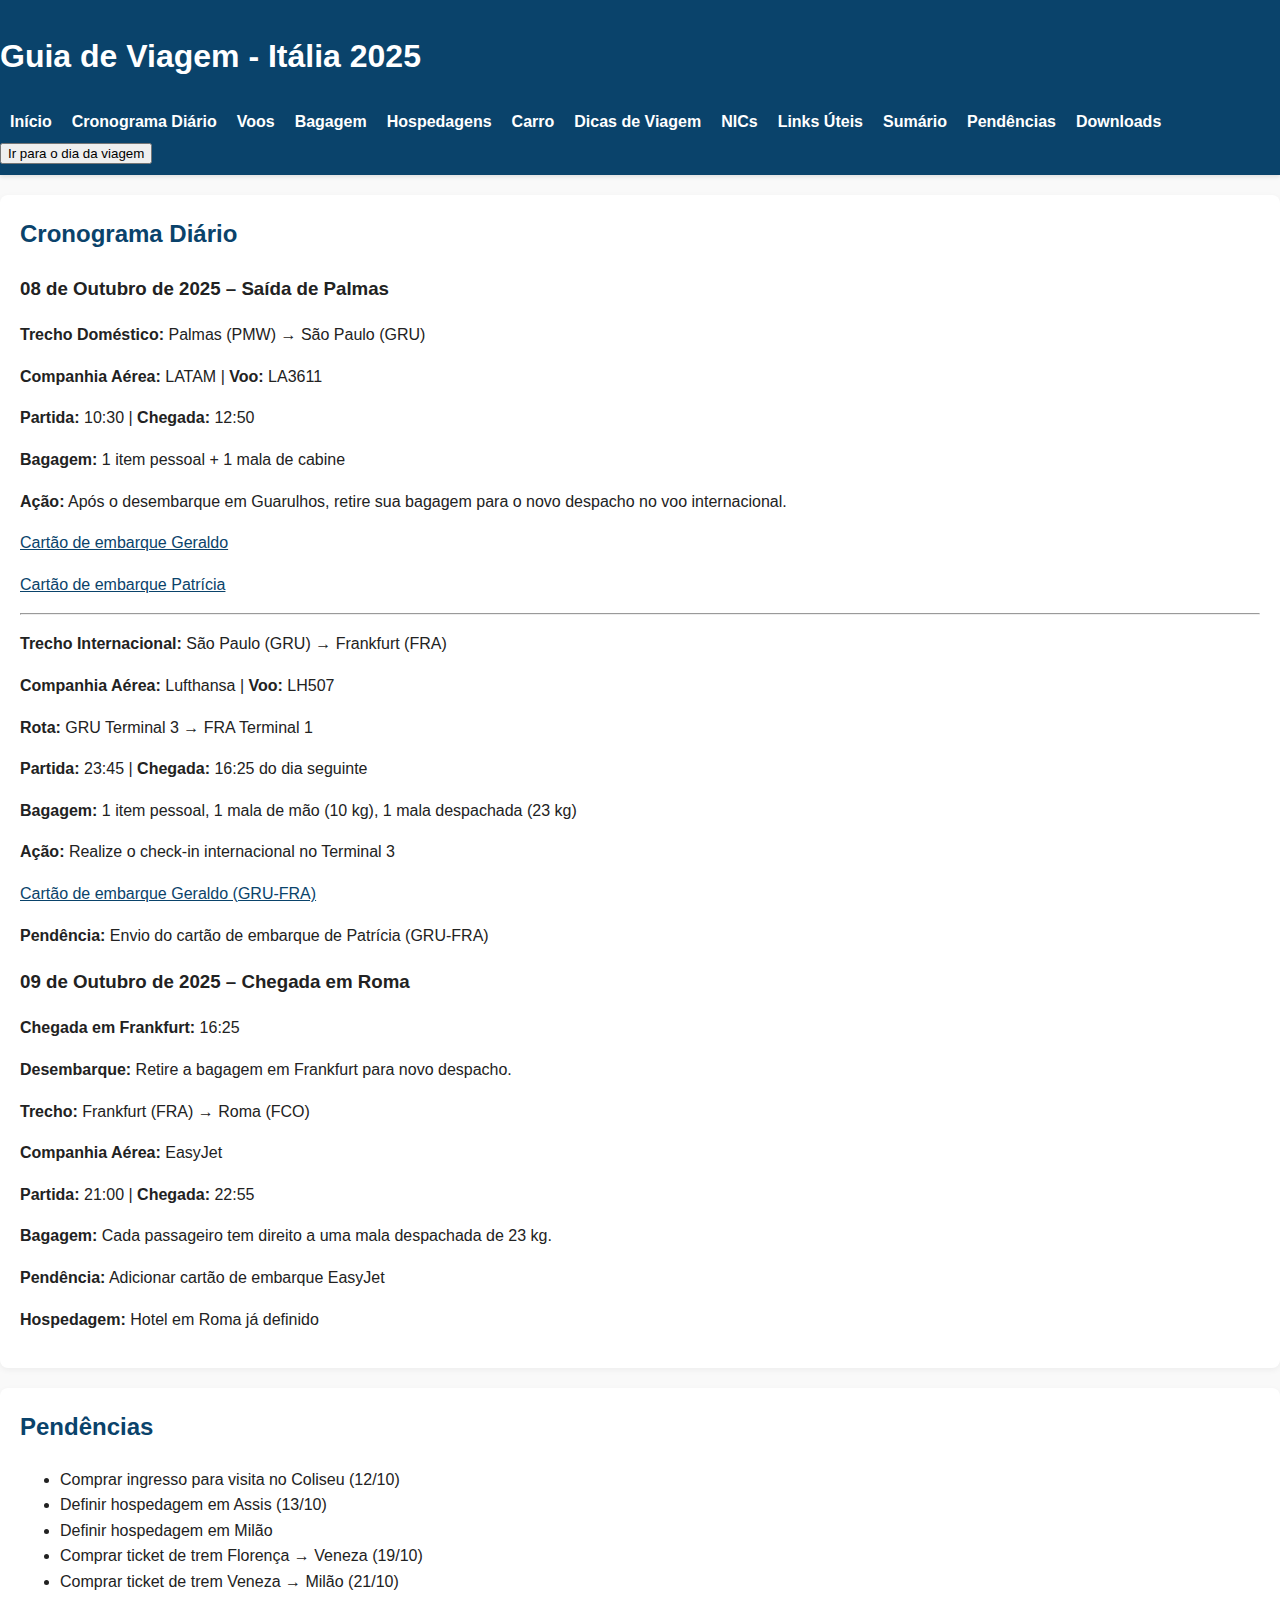
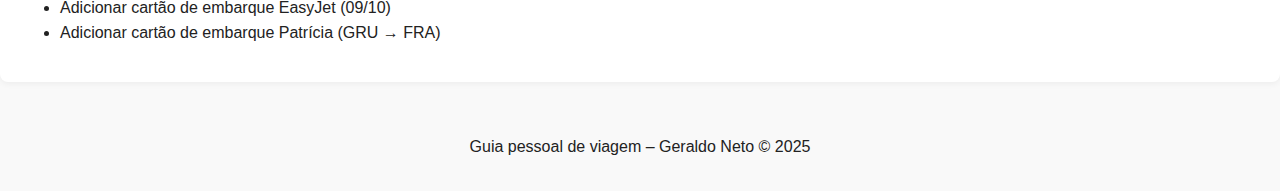
<file: index-antigo.html>
<!DOCTYPE html><html lang="pt-BR"><head>
  <meta charset="UTF-8">
  <meta name="viewport" content="width=device-width, initial-scale=1.0">
  <title>Guia de Viagem - Itália 2025</title>
  <link rel="stylesheet" href="style.css">
</head><body>
  <header>
    <h1>Guia de Viagem - Itália 2025</h1>
    <nav>
      <ul>
        <li><a href="#inicio">Início</a></li>
        <li><a href="#cronograma">Cronograma Diário</a></li>
        <li><a href="#voos">Voos</a></li>
        <li><a href="#bagagem">Bagagem</a></li>
        <li><a href="#hospedagens">Hospedagens</a></li>
        <li><a href="#carro">Carro</a></li>
        <li><a href="#dicas">Dicas de Viagem</a></li>
        <li><a href="#nics">NICs</a></li>
        <li><a href="#uteis">Links Úteis</a></li>
        <li><a href="#sumario">Sumário</a></li>
        <li><a href="#pendencias">Pendências</a></li>
        <li><a href="#downloads">Downloads</a></li>
      </ul>
    </nav>
    <div class="ir-para-dia">
      <button onclick="irParaDiaAtual()">Ir para o dia da viagem</button>
    </div>
  </header>  <main>
    <section id="cronograma">
      <h2>Cronograma Diário</h2><h3 id="08-10">08 de Outubro de 2025 – Saída de Palmas</h3>
  <p><strong>Trecho Doméstico:</strong> Palmas (PMW) → São Paulo (GRU)</p>
  <p><strong>Companhia Aérea:</strong> LATAM | <strong>Voo:</strong> LA3611</p>
  <p><strong>Partida:</strong> 10:30 | <strong>Chegada:</strong> 12:50</p>
  <p><strong>Bagagem:</strong> 1 item pessoal + 1 mala de cabine</p>
  <p><strong>Ação:</strong> Após o desembarque em Guarulhos, retire sua bagagem para o novo despacho no voo internacional.</p>
  <p><a href="arquivos/Comprovante-LATAM-LA9579432SJTJ.pdf" target="_blank">Cartão de embarque Geraldo</a></p>
  <p><a href="arquivos/Comprovante-LATAM-LA9575470YLCW.pdf" target="_blank">Cartão de embarque Patrícia</a></p>

  <hr>

  <p><strong>Trecho Internacional:</strong> São Paulo (GRU) → Frankfurt (FRA)</p>
  <p><strong>Companhia Aérea:</strong> Lufthansa | <strong>Voo:</strong> LH507</p>
  <p><strong>Rota:</strong> GRU Terminal 3 → FRA Terminal 1</p>
  <p><strong>Partida:</strong> 23:45 | <strong>Chegada:</strong> 16:25 do dia seguinte</p>
  <p><strong>Bagagem:</strong> 1 item pessoal, 1 mala de mão (10 kg), 1 mala despachada (23 kg)</p>
  <p><strong>Ação:</strong> Realize o check-in internacional no Terminal 3</p>
  <p><a href="arquivos/LATAM_YDLRAZ_LA9572260HAWZ_NETO.pdf" target="_blank">Cartão de embarque Geraldo (GRU-FRA)</a></p>
  <p><strong>Pendência:</strong> Envio do cartão de embarque de Patrícia (GRU-FRA)</p>

  <h3 id="09-10">09 de Outubro de 2025 – Chegada em Roma</h3>
  <p><strong>Chegada em Frankfurt:</strong> 16:25</p>
  <p><strong>Desembarque:</strong> Retire a bagagem em Frankfurt para novo despacho.</p>
  <p><strong>Trecho:</strong> Frankfurt (FRA) → Roma (FCO)</p>
  <p><strong>Companhia Aérea:</strong> EasyJet</p>
  <p><strong>Partida:</strong> 21:00 | <strong>Chegada:</strong> 22:55</p>
  <p><strong>Bagagem:</strong> Cada passageiro tem direito a uma mala despachada de 23 kg.</p>
  <p><strong>Pendência:</strong> Adicionar cartão de embarque EasyJet</p>
  <p><strong>Hospedagem:</strong> Hotel em Roma já definido</p>

</section>

<section id="pendencias">
  <h2>Pendências</h2>
  <ul>
    <li>Comprar ingresso para visita no Coliseu (12/10)</li>
    <li>Definir hospedagem em Assis (13/10)</li>
    <li>Definir hospedagem em Milão</li>
    <li>Comprar ticket de trem Florença → Veneza (19/10)</li>
    <li>Comprar ticket de trem Veneza → Milão (21/10)</li>
    <li>Adicionar cartão de embarque EasyJet (09/10)</li>
    <li>Adicionar cartão de embarque Patrícia (GRU → FRA)</li>
  </ul>
</section>

  </main>  <footer>
    <p>Guia pessoal de viagem – Geraldo Neto © 2025</p>
  </footer>  <script>
    function irParaDiaAtual() {
      const hoje = new Date();
      const dias = [
        { data: new Date("2025-10-08"), id: "08-10" },
        { data: new Date("2025-10-09"), id: "09-10" },
        { data: new Date("2025-10-10"), id: "10-10" },
        { data: new Date("2025-10-11"), id: "11-10" },
        { data: new Date("2025-10-12"), id: "12-10" },
        { data: new Date("2025-10-13"), id: "13-10" },
        { data: new Date("2025-10-14"), id: "14-10" },
        { data: new Date("2025-10-15"), id: "15-10" },
        { data: new Date("2025-10-16"), id: "16-10" },
        { data: new Date("2025-10-17"), id: "17-10" },
        { data: new Date("2025-10-18"), id: "18-10" },
        { data: new Date("2025-10-19"), id: "19-10" },
        { data: new Date("2025-10-20"), id: "20-10" },
        { data: new Date("2025-10-21"), id: "21-10" },
        { data: new Date("2025-10-22"), id: "22-10" },
        { data: new Date("2025-10-23"), id: "23-10" }
      ];
      const proximoDia = dias.find(d => d.data > hoje);
      if (proximoDia) {
        window.location.hash = `#${proximoDia.id}`;
      } else {
        alert("A viagem já terminou ou a data está incorreta.");
      }
    }
  </script></body></html>
</file>
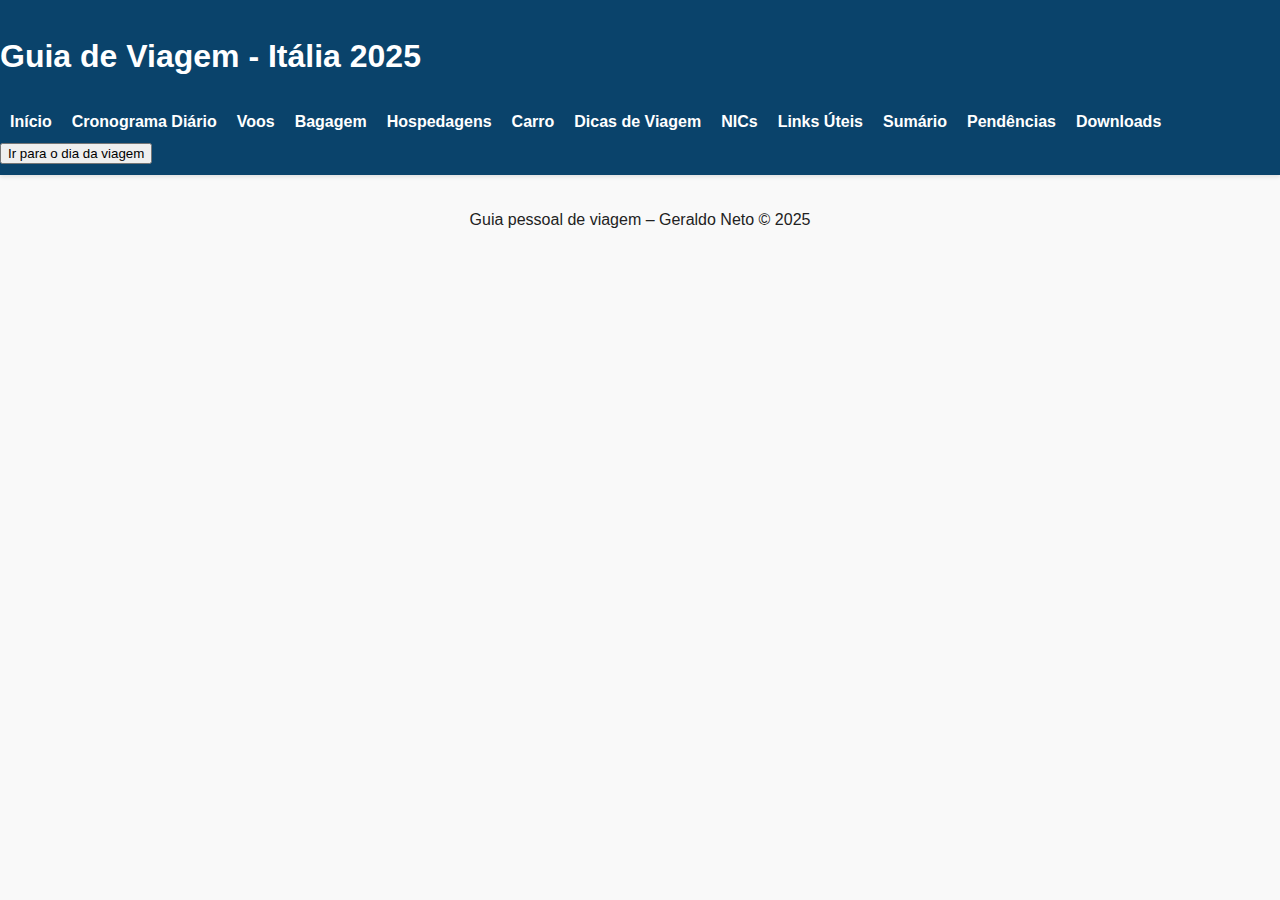
<file: index-antigo2.html>
<!DOCTYPE html>
<html lang="pt-BR">
<head>
  <meta charset="UTF-8">
  <meta name="viewport" content="width=device-width, initial-scale=1.0">
  <title>Guia de Viagem - Itália 2025</title>
  <link rel="stylesheet" href="style.css">
</head>
<body>
  <header>
    <h1>Guia de Viagem - Itália 2025</h1>
    <nav>
      <ul>
        <li><a href="#inicio">Início</a></li>
        <li><a href="#cronograma">Cronograma Diário</a></li>
        <li><a href="#voos">Voos</a></li>
        <li><a href="#bagagem">Bagagem</a></li>
        <li><a href="#hospedagens">Hospedagens</a></li>
        <li><a href="#carro">Carro</a></li>
        <li><a href="#dicas">Dicas de Viagem</a></li>
        <li><a href="#nics">NICs</a></li>
        <li><a href="#uteis">Links Úteis</a></li>
        <li><a href="#sumario">Sumário</a></li>
        <li><a href="#pendencias">Pendências</a></li>
        <li><a href="#downloads">Downloads</a></li>
      </ul>
    </nav>
    <div class="ir-para-dia">
      <button onclick="irParaDiaAtual()">Ir para o dia da viagem</button>
    </div>
  </header>
  <main>
    <!-- Conteúdo completo inserido a partir do documento canvas -->
  </main>
  <footer>
    <p>Guia pessoal de viagem – Geraldo Neto © 2025</p>
  </footer>
  <script>
    function irParaDiaAtual() {
      const hoje = new Date();
      const dias = [...Array(16).keys()].map(i => {
        const d = new Date(2025, 9, 8 + i);
        return { data: d, id: d.toISOString().slice(0, 10).split("-").reverse().join("-").slice(0, 5).replace("-", "-") };
      });
      const proximoDia = dias.find(d => d.data > hoje);
      if (proximoDia) {
        window.location.hash = `#${proximoDia.id}`;
      } else {
        alert("A viagem já terminou ou a data está incorreta.");
      }
    }
  </script>
</body>
</html>
</file>
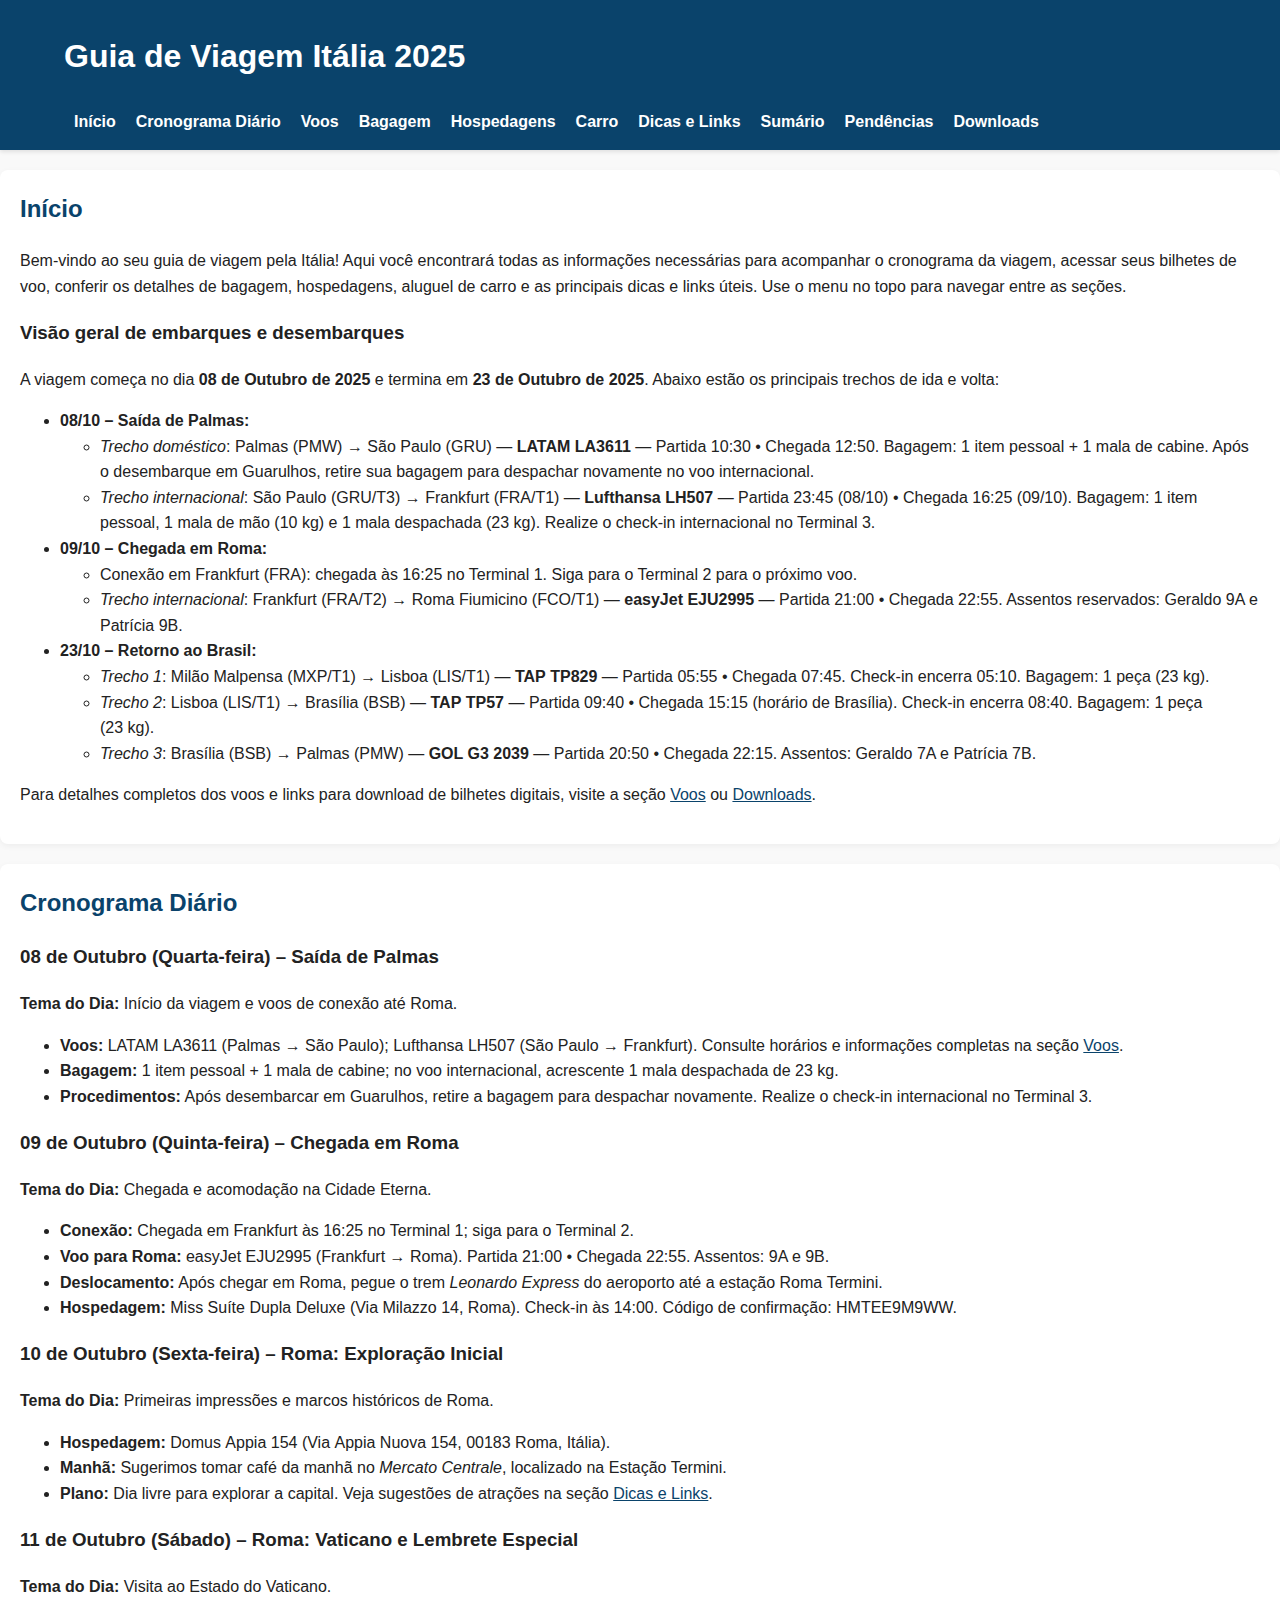
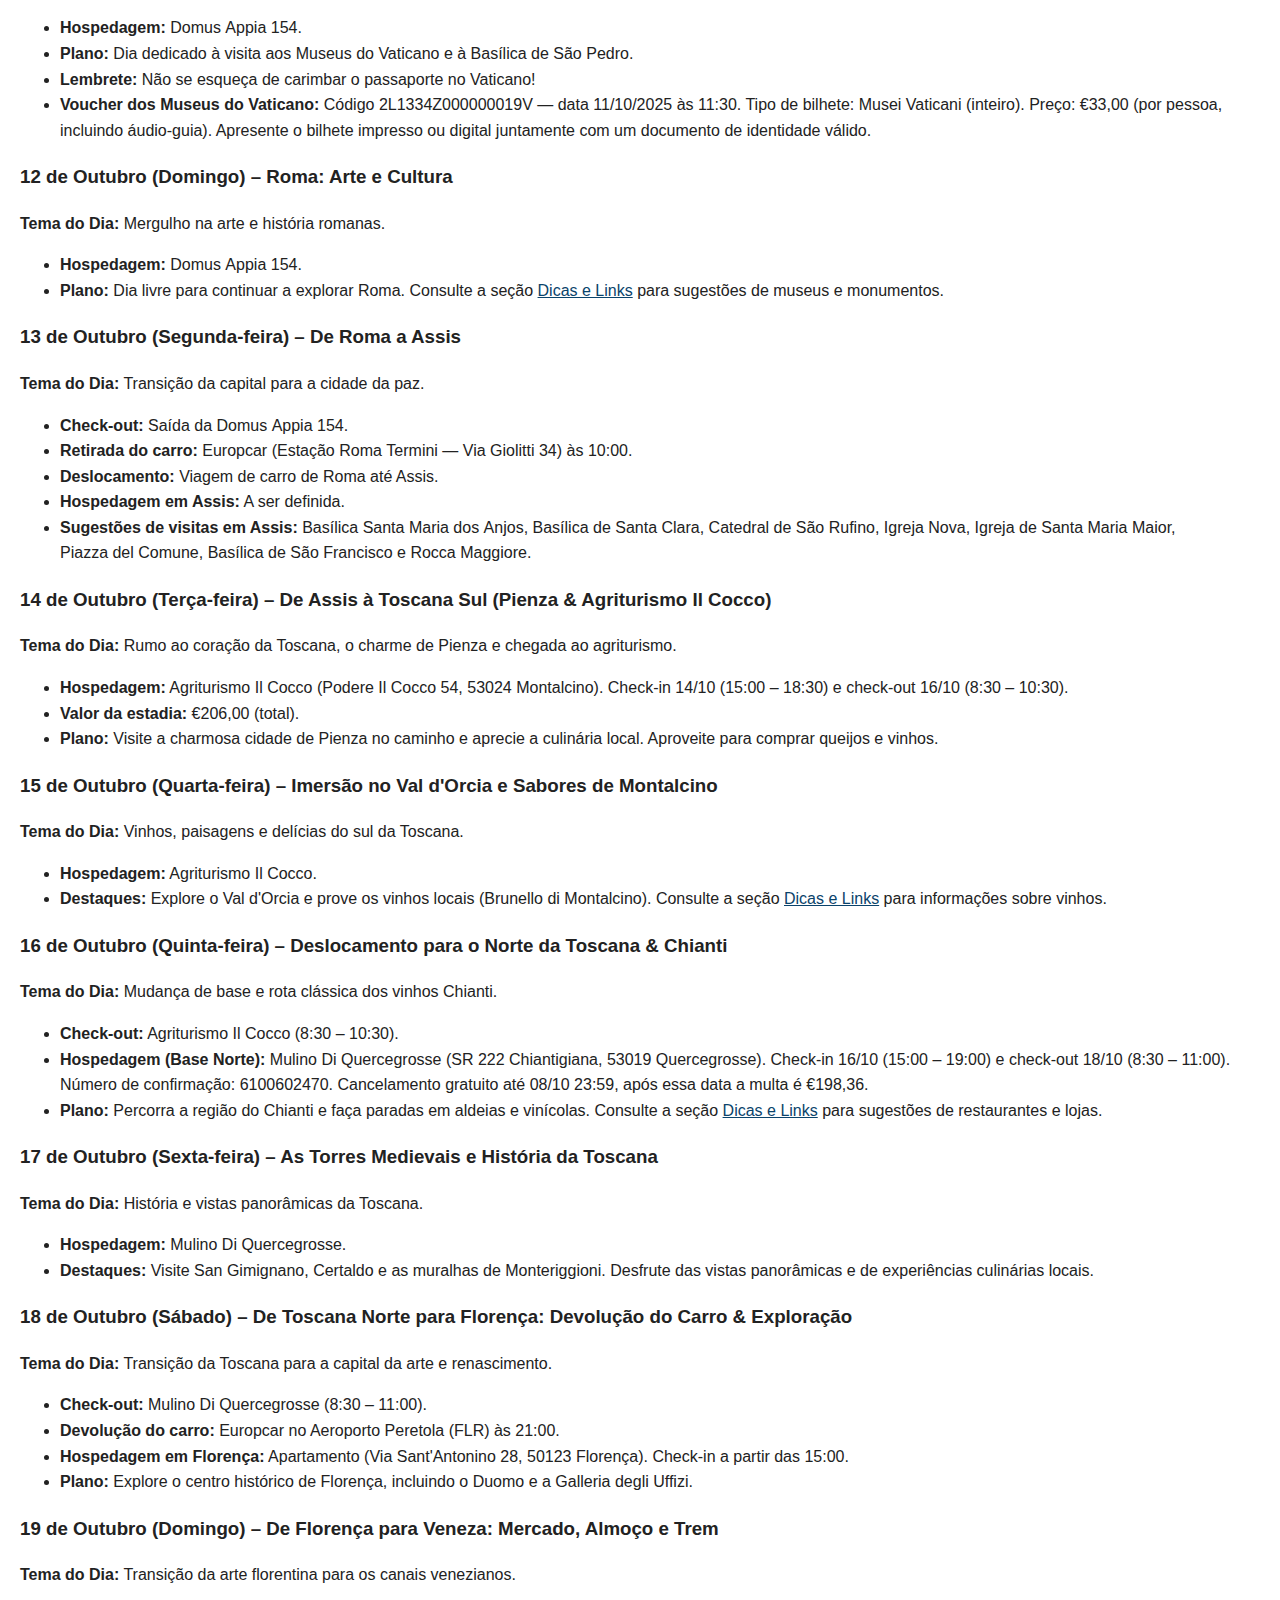
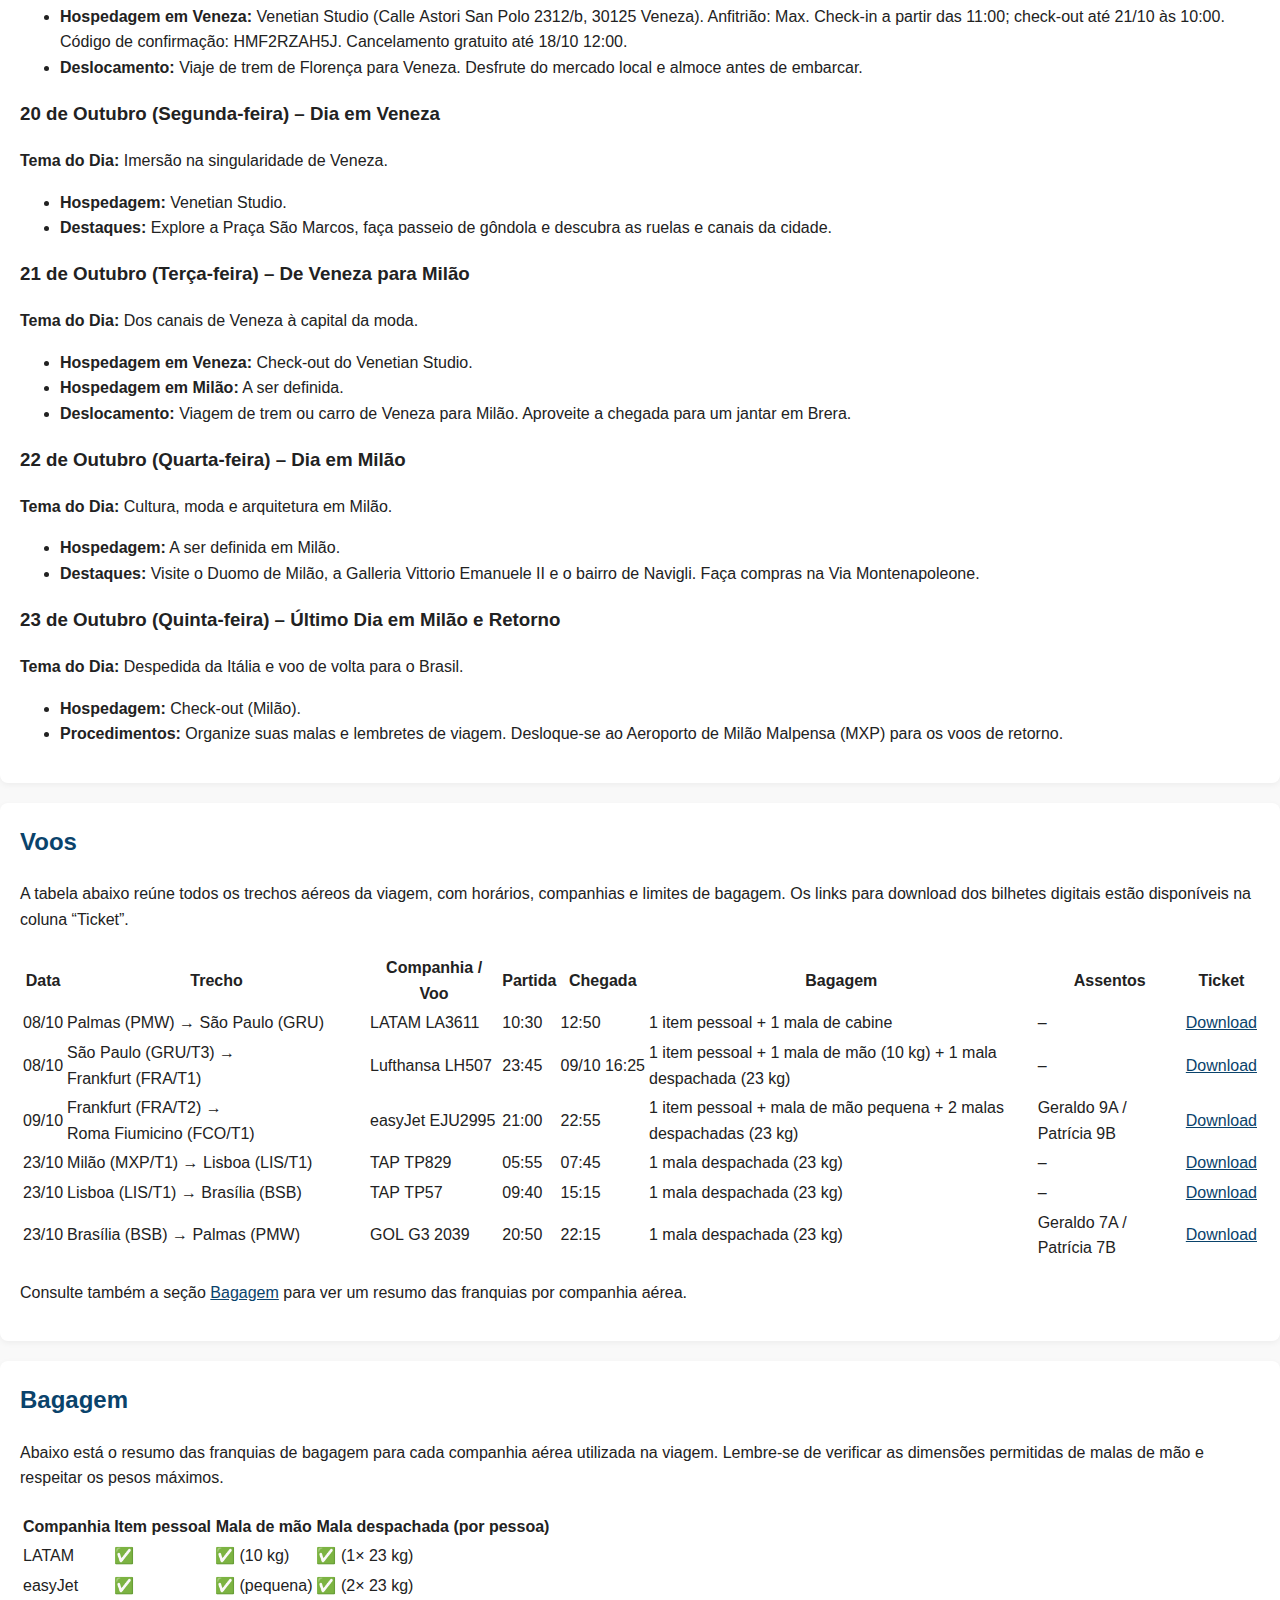
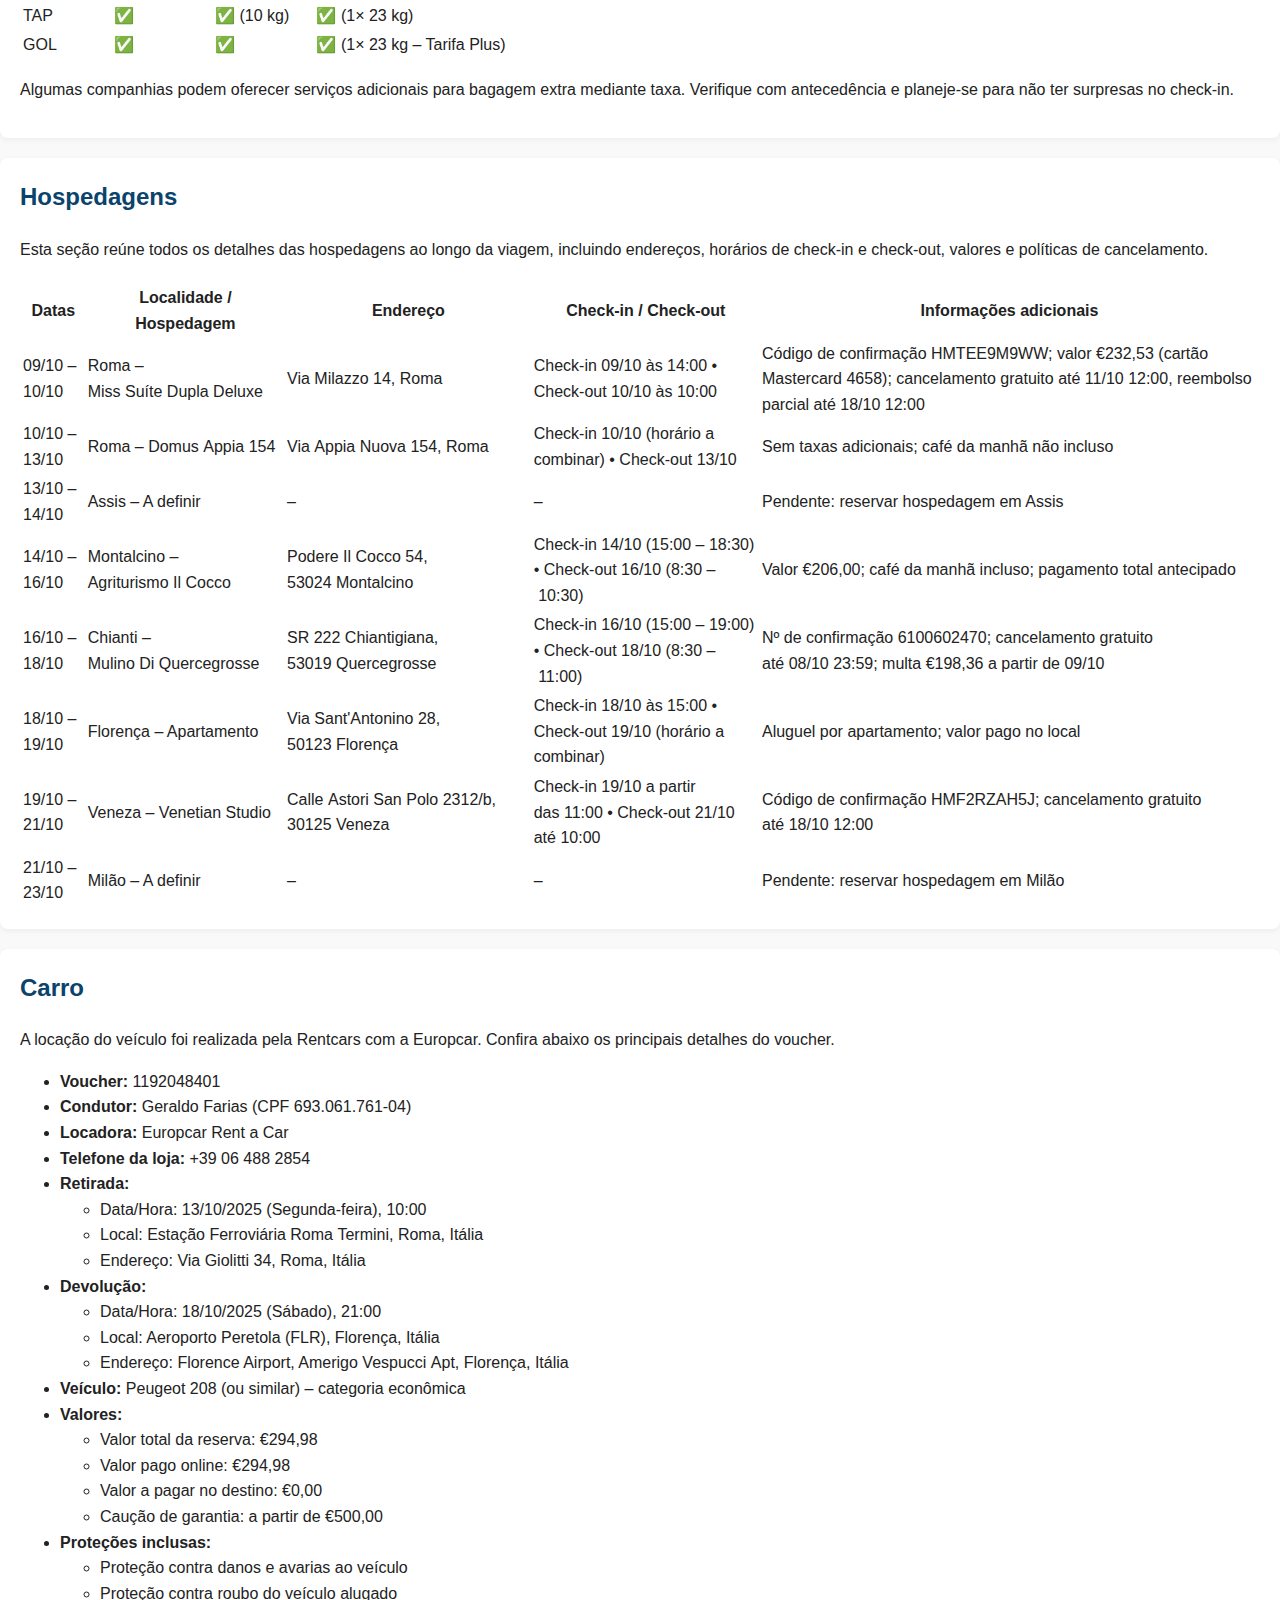
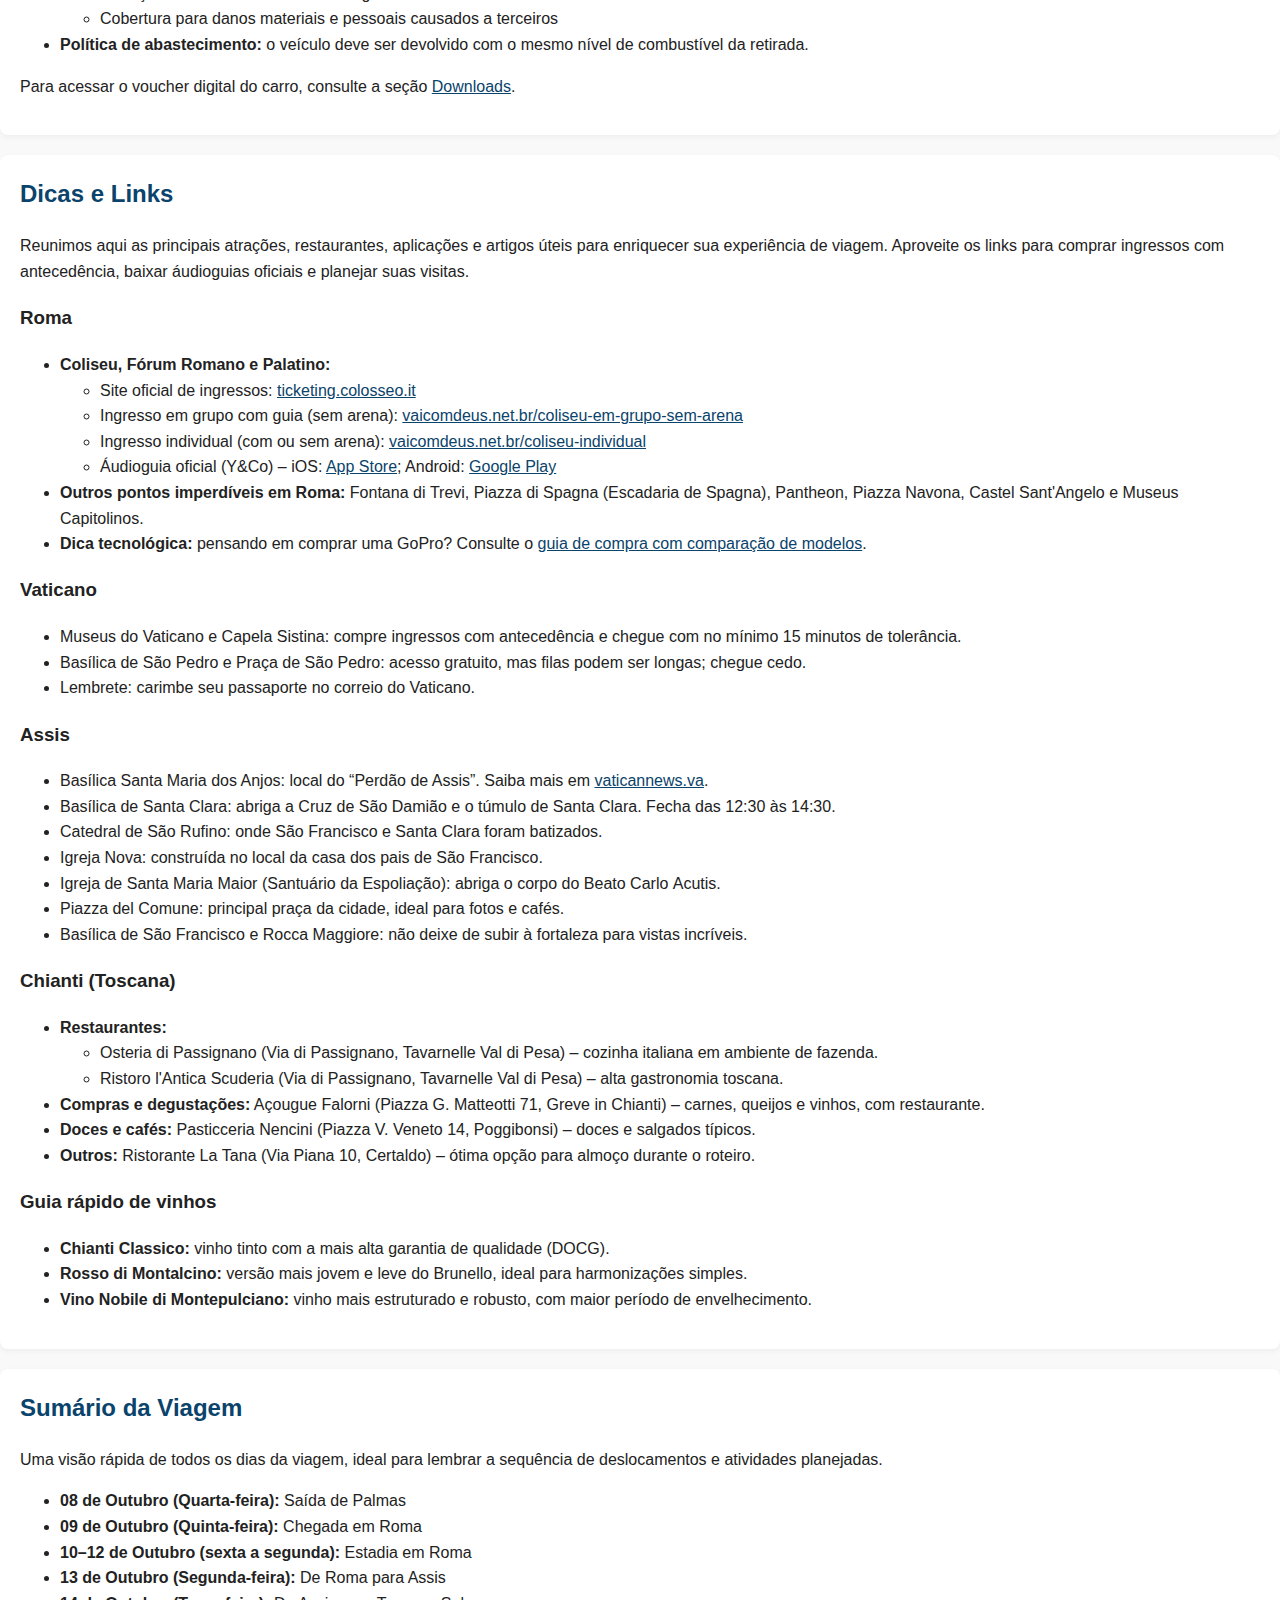
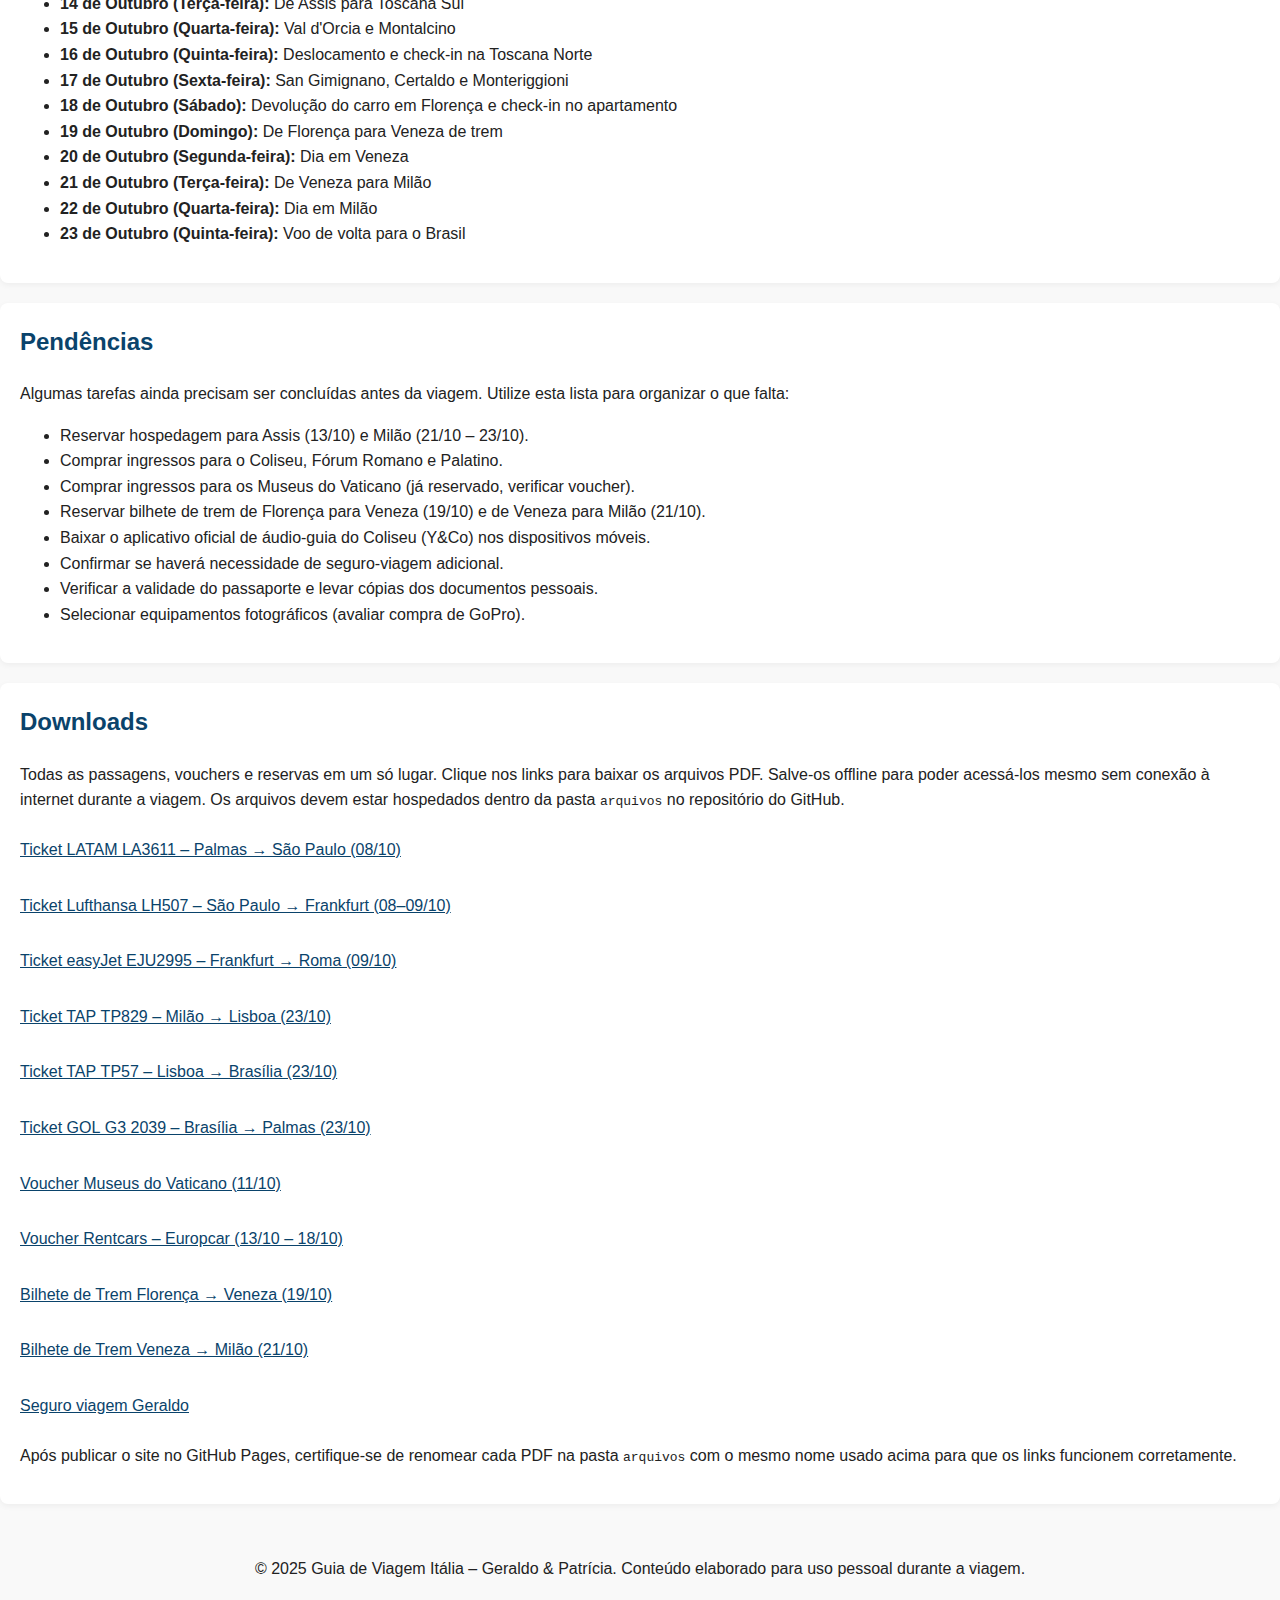
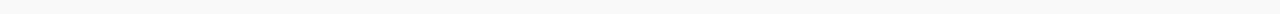
<file: index-backup.html>
<!DOCTYPE html>
<html lang="pt-BR">
<head>
  <meta charset="UTF-8">
  <meta name="viewport" content="width=device-width, initial-scale=1.0">
  <title>Guia de Viagem Itália 2025</title>
  <link rel="stylesheet" href="style.css">
</head>
<body>
  <!-- Barra de navegação principal -->
  <header>
    <div class="container">
      <h1>Guia de Viagem Itália&nbsp;2025</h1>
      <nav>
        <ul>
          <li><a href="#inicio">Início</a></li>
          <li><a href="#cronograma">Cronograma Diário</a></li>
          <li><a href="#voos">Voos</a></li>
          <li><a href="#bagagem">Bagagem</a></li>
          <li><a href="#hospedagens">Hospedagens</a></li>
          <li><a href="#carro">Carro</a></li>
          <li><a href="#dicas">Dicas e Links</a></li>
          <li><a href="#sumario">Sumário</a></li>
          <li><a href="#pendencias">Pendências</a></li>
          <li><a href="#downloads">Downloads</a></li>
        </ul>
      </nav>
    </div>
  </header>

  <main>
    <!-- Seção Início -->
    <section id="inicio">
      <h2>Início</h2>
      <p>Bem-vindo ao seu guia de viagem pela Itália! Aqui você encontrará todas as informações necessárias para acompanhar o cronograma da viagem, acessar seus bilhetes de voo, conferir os detalhes de bagagem, hospedagens, aluguel de carro e as principais dicas e links úteis. Use o menu no topo para navegar entre as seções.</p>
      <h3>Visão geral de embarques e desembarques</h3>
      <p>A viagem começa no dia <strong>08 de Outubro de 2025</strong> e termina em <strong>23 de Outubro de 2025</strong>. Abaixo estão os principais trechos de ida e volta:</p>
      <ul>
        <li><strong>08/10 – Saída de Palmas:</strong>
          <ul>
            <li><em>Trecho doméstico</em>: Palmas (PMW) → São Paulo (GRU) — <strong>LATAM LA3611</strong> — Partida 10:30 • Chegada 12:50. Bagagem: 1 item pessoal + 1 mala de cabine. Após o desembarque em Guarulhos, retire sua bagagem para despachar novamente no voo internacional.</li>
            <li><em>Trecho internacional</em>: São Paulo (GRU/T3) → Frankfurt (FRA/T1) — <strong>Lufthansa LH507</strong> — Partida 23:45 (08/10) • Chegada 16:25 (09/10). Bagagem: 1 item pessoal, 1 mala de mão (10&nbsp;kg) e 1 mala despachada (23&nbsp;kg). Realize o check‑in internacional no Terminal 3.</li>
          </ul>
        </li>
        <li><strong>09/10 – Chegada em Roma:</strong>
          <ul>
            <li>Conexão em Frankfurt (FRA): chegada às 16:25 no Terminal 1. Siga para o Terminal 2 para o próximo voo.</li>
            <li><em>Trecho internacional</em>: Frankfurt (FRA/T2) → Roma Fiumicino (FCO/T1) — <strong>easyJet EJU2995</strong> — Partida 21:00 • Chegada 22:55. Assentos reservados: Geraldo 9A e Patrícia 9B.</li>
          </ul>
        </li>
        <li><strong>23/10 – Retorno ao Brasil:</strong>
          <ul>
            <li><em>Trecho 1</em>: Milão Malpensa (MXP/T1) → Lisboa (LIS/T1) — <strong>TAP TP829</strong> — Partida 05:55 • Chegada 07:45. Check‑in encerra 05:10. Bagagem: 1 peça (23&nbsp;kg).</li>
            <li><em>Trecho 2</em>: Lisboa (LIS/T1) → Brasília (BSB) — <strong>TAP TP57</strong> — Partida 09:40 • Chegada 15:15 (horário de Brasília). Check‑in encerra 08:40. Bagagem: 1 peça (23&nbsp;kg).</li>
            <li><em>Trecho 3</em>: Brasília (BSB) → Palmas (PMW) — <strong>GOL G3 2039</strong> — Partida 20:50 • Chegada 22:15. Assentos: Geraldo 7A e Patrícia 7B.</li>
          </ul>
        </li>
      </ul>
      <p>Para detalhes completos dos voos e links para download de bilhetes digitais, visite a seção <a href="#voos">Voos</a> ou <a href="#downloads">Downloads</a>.</p>
    </section>

    <!-- Seção Cronograma Diário -->
    <section id="cronograma">
      <h2>Cronograma Diário</h2>
      <!-- 08 de Outubro -->
      <article class="day">
        <h3>08 de Outubro (Quarta-feira) – Saída de Palmas</h3>
        <p><strong>Tema do Dia:</strong> Início da viagem e voos de conexão até Roma.</p>
        <ul>
          <li><strong>Voos:</strong> LATAM LA3611 (Palmas&nbsp;→ São Paulo); Lufthansa LH507 (São Paulo&nbsp;→ Frankfurt). Consulte horários e informações completas na seção <a href="#voos">Voos</a>.</li>
          <li><strong>Bagagem:</strong> 1 item pessoal + 1 mala de cabine; no voo internacional, acrescente 1 mala despachada de 23&nbsp;kg.</li>
          <li><strong>Procedimentos:</strong> Após desembarcar em Guarulhos, retire a bagagem para despachar novamente. Realize o check‑in internacional no Terminal 3.</li>
        </ul>
      </article>
      <!-- 09 de Outubro -->
      <article class="day">
        <h3>09 de Outubro (Quinta-feira) – Chegada em Roma</h3>
        <p><strong>Tema do Dia:</strong> Chegada e acomodação na Cidade Eterna.</p>
        <ul>
          <li><strong>Conexão:</strong> Chegada em Frankfurt às 16:25 no Terminal 1; siga para o Terminal 2.</li>
          <li><strong>Voo para Roma:</strong> easyJet EJU2995 (Frankfurt → Roma). Partida 21:00 • Chegada 22:55. Assentos: 9A e 9B.</li>
          <li><strong>Deslocamento:</strong> Após chegar em Roma, pegue o trem <em>Leonardo Express</em> do aeroporto até a estação Roma Termini.</li>
          <li><strong>Hospedagem:</strong> Miss Suíte Dupla Deluxe (Via Milazzo 14, Roma). Check‑in às 14:00. Código de confirmação: HMTEE9M9WW.</li>
        </ul>
      </article>
      <!-- 10 de Outubro -->
      <article class="day">
        <h3>10 de Outubro (Sexta-feira) – Roma: Exploração Inicial</h3>
        <p><strong>Tema do Dia:</strong> Primeiras impressões e marcos históricos de Roma.</p>
        <ul>
          <li><strong>Hospedagem:</strong> Domus Appia 154 (Via Appia Nuova 154, 00183 Roma, Itália).</li>
          <li><strong>Manhã:</strong> Sugerimos tomar café da manhã no <em>Mercato Centrale</em>, localizado na Estação Termini.</li>
          <li><strong>Plano:</strong> Dia livre para explorar a capital. Veja sugestões de atrações na seção <a href="#dicas">Dicas e Links</a>.</li>
        </ul>
      </article>
      <!-- 11 de Outubro -->
      <article class="day">
        <h3>11 de Outubro (Sábado) – Roma: Vaticano e Lembrete Especial</h3>
        <p><strong>Tema do Dia:</strong> Visita ao Estado do Vaticano.</p>
        <ul>
          <li><strong>Hospedagem:</strong> Domus Appia 154.</li>
          <li><strong>Plano:</strong> Dia dedicado à visita aos Museus do Vaticano e à Basílica de São Pedro.</li>
          <li><strong>Lembrete:</strong> Não se esqueça de carimbar o passaporte no Vaticano!</li>
          <li><strong>Voucher dos Museus do Vaticano:</strong> Código 2L1334Z000000019V — data 11/10/2025 às 11:30. Tipo de bilhete: Musei Vaticani (inteiro). Preço: €33,00 (por pessoa, incluindo áudio‑guia). Apresente o bilhete impresso ou digital juntamente com um documento de identidade válido.</li>
        </ul>
      </article>
      <!-- 12 de Outubro -->
      <article class="day">
        <h3>12 de Outubro (Domingo) – Roma: Arte e Cultura</h3>
        <p><strong>Tema do Dia:</strong> Mergulho na arte e história romanas.</p>
        <ul>
          <li><strong>Hospedagem:</strong> Domus Appia 154.</li>
          <li><strong>Plano:</strong> Dia livre para continuar a explorar Roma. Consulte a seção <a href="#dicas">Dicas e Links</a> para sugestões de museus e monumentos.</li>
        </ul>
      </article>
      <!-- 13 de Outubro -->
      <article class="day">
        <h3>13 de Outubro (Segunda-feira) – De Roma a Assis</h3>
        <p><strong>Tema do Dia:</strong> Transição da capital para a cidade da paz.</p>
        <ul>
          <li><strong>Check‑out:</strong> Saída da Domus Appia 154.</li>
          <li><strong>Retirada do carro:</strong> Europcar (Estação Roma Termini — Via Giolitti 34) às 10:00.</li>
          <li><strong>Deslocamento:</strong> Viagem de carro de Roma até Assis.</li>
          <li><strong>Hospedagem em Assis:</strong> A ser definida.</li>
          <li><strong>Sugestões de visitas em Assis:</strong> Basílica Santa Maria dos Anjos, Basílica de Santa Clara, Catedral de São Rufino, Igreja Nova, Igreja de Santa Maria Maior, Piazza del Comune, Basílica de São Francisco e Rocca Maggiore.</li>
        </ul>
      </article>
      <!-- 14 de Outubro -->
      <article class="day">
        <h3>14 de Outubro (Terça-feira) – De Assis à Toscana Sul (Pienza &amp; Agriturismo&nbsp;Il Cocco)</h3>
        <p><strong>Tema do Dia:</strong> Rumo ao coração da Toscana, o charme de Pienza e chegada ao agriturismo.</p>
        <ul>
          <li><strong>Hospedagem:</strong> Agriturismo Il Cocco (Podere Il Cocco 54, 53024 Montalcino). Check‑in 14/10 (15:00 – 18:30) e check‑out 16/10 (8:30 – 10:30).</li>
          <li><strong>Valor da estadia:</strong> €206,00 (total).</li>
          <li><strong>Plano:</strong> Visite a charmosa cidade de Pienza no caminho e aprecie a culinária local. Aproveite para comprar queijos e vinhos.</li>
        </ul>
      </article>
      <!-- 15 de Outubro -->
      <article class="day">
        <h3>15 de Outubro (Quarta-feira) – Imersão no Val&nbsp;d'Orcia e Sabores de Montalcino</h3>
        <p><strong>Tema do Dia:</strong> Vinhos, paisagens e delícias do sul da Toscana.</p>
        <ul>
          <li><strong>Hospedagem:</strong> Agriturismo Il Cocco.</li>
          <li><strong>Destaques:</strong> Explore o Val d'Orcia e prove os vinhos locais (Brunello di Montalcino). Consulte a seção <a href="#dicas">Dicas e Links</a> para informações sobre vinhos.</li>
        </ul>
      </article>
      <!-- 16 de Outubro -->
      <article class="day">
        <h3>16 de Outubro (Quinta-feira) – Deslocamento para o Norte da Toscana &amp; Chianti</h3>
        <p><strong>Tema do Dia:</strong> Mudança de base e rota clássica dos vinhos Chianti.</p>
        <ul>
          <li><strong>Check‑out:</strong> Agriturismo Il Cocco (8:30 – 10:30).</li>
          <li><strong>Hospedagem (Base Norte):</strong> Mulino Di Quercegrosse (SR 222 Chiantigiana, 53019 Quercegrosse). Check‑in 16/10 (15:00 – 19:00) e check‑out 18/10 (8:30 – 11:00). Número de confirmação: 6100602470. Cancelamento gratuito até 08/10 23:59, após essa data a multa é €198,36.</li>
          <li><strong>Plano:</strong> Percorra a região do Chianti e faça paradas em aldeias e vinícolas. Consulte a seção <a href="#dicas">Dicas e Links</a> para sugestões de restaurantes e lojas.</li>
        </ul>
      </article>
      <!-- 17 de Outubro -->
      <article class="day">
        <h3>17 de Outubro (Sexta-feira) – As Torres Medievais e História da Toscana</h3>
        <p><strong>Tema do Dia:</strong> História e vistas panorâmicas da Toscana.</p>
        <ul>
          <li><strong>Hospedagem:</strong> Mulino Di Quercegrosse.</li>
          <li><strong>Destaques:</strong> Visite San Gimignano, Certaldo e as muralhas de Monteriggioni. Desfrute das vistas panorâmicas e de experiências culinárias locais.</li>
        </ul>
      </article>
      <!-- 18 de Outubro -->
      <article class="day">
        <h3>18 de Outubro (Sábado) – De Toscana Norte para Florença: Devolução do Carro &amp; Exploração</h3>
        <p><strong>Tema do Dia:</strong> Transição da Toscana para a capital da arte e renascimento.</p>
        <ul>
          <li><strong>Check‑out:</strong> Mulino Di Quercegrosse (8:30 – 11:00).</li>
          <li><strong>Devolução do carro:</strong> Europcar no Aeroporto Peretola (FLR) às 21:00.</li>
          <li><strong>Hospedagem em Florença:</strong> Apartamento (Via Sant'Antonino 28, 50123 Florença). Check‑in a partir das 15:00.</li>
          <li><strong>Plano:</strong> Explore o centro histórico de Florença, incluindo o Duomo e a Galleria degli Uffizi.</li>
        </ul>
      </article>
      <!-- 19 de Outubro -->
      <article class="day">
        <h3>19 de Outubro (Domingo) – De Florença para Veneza: Mercado, Almoço e Trem</h3>
        <p><strong>Tema do Dia:</strong> Transição da arte florentina para os canais venezianos.</p>
        <ul>
          <li><strong>Hospedagem em Veneza:</strong> Venetian Studio (Calle Astori San Polo 2312/b, 30125 Veneza). Anfitrião: Max. Check‑in a partir das 11:00; check‑out até 21/10 às 10:00. Código de confirmação: HMF2RZAH5J. Cancelamento gratuito até 18/10 12:00.</li>
          <li><strong>Deslocamento:</strong> Viaje de trem de Florença para Veneza. Desfrute do mercado local e almoce antes de embarcar.</li>
        </ul>
      </article>
      <!-- 20 de Outubro -->
      <article class="day">
        <h3>20 de Outubro (Segunda-feira) – Dia em Veneza</h3>
        <p><strong>Tema do Dia:</strong> Imersão na singularidade de Veneza.</p>
        <ul>
          <li><strong>Hospedagem:</strong> Venetian Studio.</li>
          <li><strong>Destaques:</strong> Explore a Praça São Marcos, faça passeio de gôndola e descubra as ruelas e canais da cidade.</li>
        </ul>
      </article>
      <!-- 21 de Outubro -->
      <article class="day">
        <h3>21 de Outubro (Terça-feira) – De Veneza para Milão</h3>
        <p><strong>Tema do Dia:</strong> Dos canais de Veneza à capital da moda.</p>
        <ul>
          <li><strong>Hospedagem em Veneza:</strong> Check‑out do Venetian Studio.</li>
          <li><strong>Hospedagem em Milão:</strong> A ser definida.</li>
          <li><strong>Deslocamento:</strong> Viagem de trem ou carro de Veneza para Milão. Aproveite a chegada para um jantar em Brera.</li>
        </ul>
      </article>
      <!-- 22 de Outubro -->
      <article class="day">
        <h3>22 de Outubro (Quarta-feira) – Dia em Milão</h3>
        <p><strong>Tema do Dia:</strong> Cultura, moda e arquitetura em Milão.</p>
        <ul>
          <li><strong>Hospedagem:</strong> A ser definida em Milão.</li>
          <li><strong>Destaques:</strong> Visite o Duomo de Milão, a Galleria Vittorio Emanuele II e o bairro de Navigli. Faça compras na Via Montenapoleone.</li>
        </ul>
      </article>
      <!-- 23 de Outubro -->
      <article class="day">
        <h3>23 de Outubro (Quinta-feira) – Último Dia em Milão e Retorno</h3>
        <p><strong>Tema do Dia:</strong> Despedida da Itália e voo de volta para o Brasil.</p>
        <ul>
          <li><strong>Hospedagem:</strong> Check‑out (Milão).</li>
          <li><strong>Procedimentos:</strong> Organize suas malas e lembretes de viagem. Desloque‑se ao Aeroporto de Milão Malpensa (MXP) para os voos de retorno.</li>
        </ul>
      </article>
    </section>

    <!-- Seção Voos -->
    <section id="voos">
      <h2>Voos</h2>
      <p>A tabela abaixo reúne todos os trechos aéreos da viagem, com horários, companhias e limites de bagagem. Os links para download dos bilhetes digitais estão disponíveis na coluna “Ticket”.</p>
      <div class="table-container">
        <table>
          <thead>
            <tr>
              <th>Data</th>
              <th>Trecho</th>
              <th>Companhia / Voo</th>
              <th>Partida</th>
              <th>Chegada</th>
              <th>Bagagem</th>
              <th>Assentos</th>
              <th>Ticket</th>
            </tr>
          </thead>
          <tbody>
            <tr>
              <td>08/10</td>
              <td>Palmas (PMW) → São Paulo (GRU)</td>
              <td>LATAM LA3611</td>
              <td>10:30</td>
              <td>12:50</td>
              <td>1 item pessoal + 1 mala de cabine</td>
              <td>–</td>
              <td><a href="arquivos/LA3611_PMW_GRU.pdf" download>Download</a></td>
            </tr>
            <tr>
              <td>08/10</td>
              <td>São Paulo (GRU/T3) → Frankfurt (FRA/T1)</td>
              <td>Lufthansa LH507</td>
              <td>23:45</td>
              <td>09/10 16:25</td>
              <td>1 item pessoal + 1 mala de mão (10 kg) + 1 mala despachada (23 kg)</td>
              <td>–</td>
              <td><a href="arquivos/LH507_GRU_FRA.pdf" download>Download</a></td>
            </tr>
            <tr>
              <td>09/10</td>
              <td>Frankfurt (FRA/T2) → Roma Fiumicino (FCO/T1)</td>
              <td>easyJet EJU2995</td>
              <td>21:00</td>
              <td>22:55</td>
              <td>1 item pessoal + mala de mão pequena + 2 malas despachadas (23 kg)</td>
              <td>Geraldo 9A / Patrícia 9B</td>
              <td><a href="arquivos/EJU2995_FRA_FCO.pdf" download>Download</a></td>
            </tr>
            <tr>
              <td>23/10</td>
              <td>Milão (MXP/T1) → Lisboa (LIS/T1)</td>
              <td>TAP TP829</td>
              <td>05:55</td>
              <td>07:45</td>
              <td>1 mala despachada (23 kg)</td>
              <td>–</td>
              <td><a href="arquivos/TP829_MXP_LIS.pdf" download>Download</a></td>
            </tr>
            <tr>
              <td>23/10</td>
              <td>Lisboa (LIS/T1) → Brasília (BSB)</td>
              <td>TAP TP57</td>
              <td>09:40</td>
              <td>15:15</td>
              <td>1 mala despachada (23 kg)</td>
              <td>–</td>
              <td><a href="arquivos/TP57_LIS_BSB.pdf" download>Download</a></td>
            </tr>
            <tr>
              <td>23/10</td>
              <td>Brasília (BSB) → Palmas (PMW)</td>
              <td>GOL G3 2039</td>
              <td>20:50</td>
              <td>22:15</td>
              <td>1 mala despachada (23 kg)</td>
              <td>Geraldo 7A / Patrícia 7B</td>
              <td><a href="arquivos/G32039_BSB_PMW.pdf" download>Download</a></td>
            </tr>
          </tbody>
        </table>
      </div>
      <p>Consulte também a seção <a href="#bagagem">Bagagem</a> para ver um resumo das franquias por companhia aérea.</p>
    </section>

    <!-- Seção Bagagem -->
    <section id="bagagem">
      <h2>Bagagem</h2>
      <p>Abaixo está o resumo das franquias de bagagem para cada companhia aérea utilizada na viagem. Lembre-se de verificar as dimensões permitidas de malas de mão e respeitar os pesos máximos.</p>
      <div class="table-container">
        <table>
          <thead>
            <tr>
              <th>Companhia</th>
              <th>Item pessoal</th>
              <th>Mala de mão</th>
              <th>Mala despachada (por pessoa)</th>
            </tr>
          </thead>
          <tbody>
            <tr>
              <td>LATAM</td>
              <td>✅</td>
              <td>✅ (10 kg)</td>
              <td>✅ (1× 23 kg)</td>
            </tr>
            <tr>
              <td>easyJet</td>
              <td>✅</td>
              <td>✅ (pequena)</td>
              <td>✅ (2× 23 kg)</td>
            </tr>
            <tr>
              <td>TAP</td>
              <td>✅</td>
              <td>✅ (10 kg)</td>
              <td>✅ (1× 23 kg)</td>
            </tr>
            <tr>
              <td>GOL</td>
              <td>✅</td>
              <td>✅</td>
              <td>✅ (1× 23 kg – Tarifa Plus)</td>
            </tr>
          </tbody>
        </table>
      </div>
      <p>Algumas companhias podem oferecer serviços adicionais para bagagem extra mediante taxa. Verifique com antecedência e planeje-se para não ter surpresas no check‑in.</p>
    </section>

    <!-- Seção Hospedagens -->
    <section id="hospedagens">
      <h2>Hospedagens</h2>
      <p>Esta seção reúne todos os detalhes das hospedagens ao longo da viagem, incluindo endereços, horários de check‑in e check‑out, valores e políticas de cancelamento.</p>
      <div class="table-container">
        <table>
          <thead>
            <tr>
              <th>Datas</th>
              <th>Localidade / Hospedagem</th>
              <th>Endereço</th>
              <th>Check‑in / Check‑out</th>
              <th>Informações adicionais</th>
            </tr>
          </thead>
          <tbody>
            <tr>
              <td>09/10 – 10/10</td>
              <td>Roma – Miss Suíte Dupla Deluxe</td>
              <td>Via Milazzo 14, Roma</td>
              <td>Check‑in 09/10 às 14:00 • Check‑out 10/10 às 10:00</td>
              <td>Código de confirmação HMTEE9M9WW; valor €232,53 (cartão Mastercard 4658); cancelamento gratuito até 11/10 12:00, reembolso parcial até 18/10 12:00</td>
            </tr>
            <tr>
              <td>10/10 – 13/10</td>
              <td>Roma – Domus Appia 154</td>
              <td>Via Appia Nuova 154, Roma</td>
              <td>Check‑in 10/10 (horário a combinar) • Check‑out 13/10</td>
              <td>Sem taxas adicionais; café da manhã não incluso</td>
            </tr>
            <tr>
              <td>13/10 – 14/10</td>
              <td>Assis – A definir</td>
              <td>–</td>
              <td>–</td>
              <td>Pendente: reservar hospedagem em Assis</td>
            </tr>
            <tr>
              <td>14/10 – 16/10</td>
              <td>Montalcino – Agriturismo Il Cocco</td>
              <td>Podere Il Cocco 54, 53024 Montalcino</td>
              <td>Check‑in 14/10 (15:00 – 18:30) • Check‑out 16/10 (8:30 – 10:30)</td>
              <td>Valor €206,00; café da manhã incluso; pagamento total antecipado</td>
            </tr>
            <tr>
              <td>16/10 – 18/10</td>
              <td>Chianti – Mulino Di Quercegrosse</td>
              <td>SR 222 Chiantigiana, 53019 Quercegrosse</td>
              <td>Check‑in 16/10 (15:00 – 19:00) • Check‑out 18/10 (8:30 – 11:00)</td>
              <td>Nº de confirmação 6100602470; cancelamento gratuito até 08/10 23:59; multa €198,36 a partir de 09/10</td>
            </tr>
            <tr>
              <td>18/10 – 19/10</td>
              <td>Florença – Apartamento</td>
              <td>Via Sant'Antonino 28, 50123 Florença</td>
              <td>Check‑in 18/10 às 15:00 • Check‑out 19/10 (horário a combinar)</td>
              <td>Aluguel por apartamento; valor pago no local</td>
            </tr>
            <tr>
              <td>19/10 – 21/10</td>
              <td>Veneza – Venetian Studio</td>
              <td>Calle Astori San Polo 2312/b, 30125 Veneza</td>
              <td>Check‑in 19/10 a partir das 11:00 • Check‑out 21/10 até 10:00</td>
              <td>Código de confirmação HMF2RZAH5J; cancelamento gratuito até 18/10 12:00</td>
            </tr>
            <tr>
              <td>21/10 – 23/10</td>
              <td>Milão – A definir</td>
              <td>–</td>
              <td>–</td>
              <td>Pendente: reservar hospedagem em Milão</td>
            </tr>
          </tbody>
        </table>
      </div>
    </section>

    <!-- Seção Carro -->
    <section id="carro">
      <h2>Carro</h2>
      <p>A locação do veículo foi realizada pela Rentcars com a Europcar. Confira abaixo os principais detalhes do voucher.</p>
      <ul>
        <li><strong>Voucher:</strong> 1192048401</li>
        <li><strong>Condutor:</strong> Geraldo Farias (CPF 693.061.761-04)</li>
        <li><strong>Locadora:</strong> Europcar Rent a Car</li>
        <li><strong>Telefone da loja:</strong> +39 06 488 2854</li>
        <li><strong>Retirada:</strong>
          <ul>
            <li>Data/Hora: 13/10/2025 (Segunda-feira), 10:00</li>
            <li>Local: Estação Ferroviária Roma Termini, Roma, Itália</li>
            <li>Endereço: Via Giolitti 34, Roma, Itália</li>
          </ul>
        </li>
        <li><strong>Devolução:</strong>
          <ul>
            <li>Data/Hora: 18/10/2025 (Sábado), 21:00</li>
            <li>Local: Aeroporto Peretola (FLR), Florença, Itália</li>
            <li>Endereço: Florence Airport, Amerigo Vespucci Apt, Florença, Itália</li>
          </ul>
        </li>
        <li><strong>Veículo:</strong> Peugeot 208 (ou similar) – categoria econômica</li>
        <li><strong>Valores:</strong>
          <ul>
            <li>Valor total da reserva: €294,98</li>
            <li>Valor pago online: €294,98</li>
            <li>Valor a pagar no destino: €0,00</li>
            <li>Caução de garantia: a partir de €500,00</li>
          </ul>
        </li>
        <li><strong>Proteções inclusas:</strong>
          <ul>
            <li>Proteção contra danos e avarias ao veículo</li>
            <li>Proteção contra roubo do veículo alugado</li>
            <li>Cobertura para danos materiais e pessoais causados a terceiros</li>
          </ul>
        </li>
        <li><strong>Política de abastecimento:</strong> o veículo deve ser devolvido com o mesmo nível de combustível da retirada.</li>
      </ul>
      <p>Para acessar o voucher digital do carro, consulte a seção <a href="#downloads">Downloads</a>.</p>
    </section>

    <!-- Seção Dicas e Links -->
    <section id="dicas">
      <h2>Dicas e Links</h2>
      <p>Reunimos aqui as principais atrações, restaurantes, aplicações e artigos úteis para enriquecer sua experiência de viagem. Aproveite os links para comprar ingressos com antecedência, baixar áudioguias oficiais e planejar suas visitas.</p>
      <h3>Roma</h3>
      <ul>
        <li><strong>Coliseu, Fórum Romano e Palatino:</strong>
          <ul>
            <li>Site oficial de ingressos: <a href="https://ticketing.colosseo.it/" target="_blank" rel="noopener">ticketing.colosseo.it</a></li>
            <li>Ingresso em grupo com guia (sem arena): <a href="https://vaicomdeus.net.br/coliseu-em-grupo-sem-arena" target="_blank" rel="noopener">vaicomdeus.net.br/coliseu-em-grupo-sem-arena</a></li>
            <li>Ingresso individual (com ou sem arena): <a href="https://vaicomdeus.net.br/coliseu-individual" target="_blank" rel="noopener">vaicomdeus.net.br/coliseu-individual</a></li>
            <li>Áudioguia oficial (Y&amp;Co) – iOS: <a href="https://apps.apple.com/us/app/y-co/id1549653486" target="_blank" rel="noopener">App Store</a>; Android: <a href="https://play.google.com/store/apps/details?id=it.parcocolosseo.yandco" target="_blank" rel="noopener">Google Play</a></li>
          </ul>
        </li>
        <li><strong>Outros pontos imperdíveis em Roma:</strong> Fontana di Trevi, Piazza di Spagna (Escadaria de Spagna), Pantheon, Piazza Navona, Castel Sant'Angelo e Museus Capitolinos.</li>
        <li><strong>Dica tecnológica:</strong> pensando em comprar uma GoPro? Consulte o <a href="https://descubraoquee.com.br/blog/guia-de-compra-5-melhores-gopro-13-hero-segundo-nossos-testes/" target="_blank" rel="noopener">guia de compra com comparação de modelos</a>.</li>
      </ul>
      <h3>Vaticano</h3>
      <ul>
        <li>Museus do Vaticano e Capela Sistina: compre ingressos com antecedência e chegue com no mínimo 15 minutos de tolerância.</li>
        <li>Basílica de São Pedro e Praça de São Pedro: acesso gratuito, mas filas podem ser longas; chegue cedo.</li>
        <li>Lembrete: carimbe seu passaporte no correio do Vaticano.</li>
      </ul>
      <h3>Assis</h3>
      <ul>
        <li>Basílica Santa Maria dos Anjos: local do “Perdão de Assis”. Saiba mais em <a href="https://www.vaticannews.va/pt/igreja/news/2022-08/perdao-de-assis-franciscanos-sao-francisco.html" target="_blank" rel="noopener">vaticannews.va</a>.</li>
        <li>Basílica de Santa Clara: abriga a Cruz de São Damião e o túmulo de Santa Clara. Fecha das 12:30 às 14:30.</li>
        <li>Catedral de São Rufino: onde São Francisco e Santa Clara foram batizados.</li>
        <li>Igreja Nova: construída no local da casa dos pais de São Francisco.</li>
        <li>Igreja de Santa Maria Maior (Santuário da Espoliação): abriga o corpo do Beato Carlo Acutis.</li>
        <li>Piazza del Comune: principal praça da cidade, ideal para fotos e cafés.</li>
        <li>Basílica de São Francisco e Rocca Maggiore: não deixe de subir à fortaleza para vistas incríveis.</li>
      </ul>
      <h3>Chianti (Toscana)</h3>
      <ul>
        <li><strong>Restaurantes:</strong>
          <ul>
            <li>Osteria di Passignano (Via di Passignano, Tavarnelle Val di Pesa) – cozinha italiana em ambiente de fazenda.</li>
            <li>Ristoro l'Antica Scuderia (Via di Passignano, Tavarnelle Val di Pesa) – alta gastronomia toscana.</li>
          </ul>
        </li>
        <li><strong>Compras e degustações:</strong> Açougue Falorni (Piazza G. Matteotti 71, Greve in Chianti) – carnes, queijos e vinhos, com restaurante.</li>
        <li><strong>Doces e cafés:</strong> Pasticceria Nencini (Piazza V. Veneto 14, Poggibonsi) – doces e salgados típicos.</li>
        <li><strong>Outros:</strong> Ristorante La Tana (Via Piana 10, Certaldo) – ótima opção para almoço durante o roteiro.</li>
      </ul>
      <h3>Guia rápido de vinhos</h3>
      <ul>
        <li><strong>Chianti Classico:</strong> vinho tinto com a mais alta garantia de qualidade (DOCG).</li>
        <li><strong>Rosso di Montalcino:</strong> versão mais jovem e leve do Brunello, ideal para harmonizações simples.</li>
        <li><strong>Vino Nobile di Montepulciano:</strong> vinho mais estruturado e robusto, com maior período de envelhecimento.</li>
      </ul>
    </section>

    <!-- Seção Sumário -->
    <section id="sumario">
      <h2>Sumário da Viagem</h2>
      <p>Uma visão rápida de todos os dias da viagem, ideal para lembrar a sequência de deslocamentos e atividades planejadas.</p>
      <ul class="summary-list">
        <li><strong>08 de Outubro (Quarta-feira):</strong> Saída de Palmas</li>
        <li><strong>09 de Outubro (Quinta-feira):</strong> Chegada em Roma</li>
        <li><strong>10–12 de Outubro (sexta a segunda):</strong> Estadia em Roma</li>
        <li><strong>13 de Outubro (Segunda-feira):</strong> De Roma para Assis</li>
        <li><strong>14 de Outubro (Terça-feira):</strong> De Assis para Toscana Sul</li>
        <li><strong>15 de Outubro (Quarta-feira):</strong> Val d'Orcia e Montalcino</li>
        <li><strong>16 de Outubro (Quinta-feira):</strong> Deslocamento e check‑in na Toscana Norte</li>
        <li><strong>17 de Outubro (Sexta-feira):</strong> San Gimignano, Certaldo e Monteriggioni</li>
        <li><strong>18 de Outubro (Sábado):</strong> Devolução do carro em Florença e check‑in no apartamento</li>
        <li><strong>19 de Outubro (Domingo):</strong> De Florença para Veneza de trem</li>
        <li><strong>20 de Outubro (Segunda-feira):</strong> Dia em Veneza</li>
        <li><strong>21 de Outubro (Terça-feira):</strong> De Veneza para Milão</li>
        <li><strong>22 de Outubro (Quarta-feira):</strong> Dia em Milão</li>
        <li><strong>23 de Outubro (Quinta-feira):</strong> Voo de volta para o Brasil</li>
      </ul>
    </section>

    <!-- Seção Pendências -->
    <section id="pendencias">
      <h2>Pendências</h2>
      <p>Algumas tarefas ainda precisam ser concluídas antes da viagem. Utilize esta lista para organizar o que falta:</p>
      <ul>
        <li>Reservar hospedagem para Assis (13/10) e Milão (21/10 – 23/10).</li>
        <li>Comprar ingressos para o Coliseu, Fórum Romano e Palatino.</li>
        <li>Comprar ingressos para os Museus do Vaticano (já reservado, verificar voucher).</li>
        <li>Reservar bilhete de trem de Florença para Veneza (19/10) e de Veneza para Milão (21/10).</li>
        <li>Baixar o aplicativo oficial de áudio‑guia do Coliseu (Y&amp;Co) nos dispositivos móveis.</li>
        <li>Confirmar se haverá necessidade de seguro‑viagem adicional.</li>
        <li>Verificar a validade do passaporte e levar cópias dos documentos pessoais.</li>
        <li>Selecionar equipamentos fotográficos (avaliar compra de GoPro).</li>
      </ul>
    </section>

    <!-- Seção Downloads -->
    <section id="downloads">
      <h2>Downloads</h2>
      <p>Todas as passagens, vouchers e reservas em um só lugar. Clique nos links para baixar os arquivos PDF. Salve‑os offline para poder acessá‑los mesmo sem conexão à internet durante a viagem. Os arquivos devem estar hospedados dentro da pasta <code>arquivos</code> no repositório do GitHub.</p>
      <ul class="download-list">
        <li><a href="arquivos/LA3611_PMW_GRU.pdf" download>Ticket LATAM LA3611 – Palmas → São Paulo (08/10)</a></li>
        <li><a href="arquivos/LH507_GRU_FRA.pdf" download>Ticket Lufthansa LH507 – São Paulo → Frankfurt (08–09/10)</a></li>
        <li><a href="arquivos/EJU2995_FRA_FCO.pdf" download>Ticket easyJet EJU2995 – Frankfurt → Roma (09/10)</a></li>
        <li><a href="arquivos/TP829_MXP_LIS.pdf" download>Ticket TAP TP829 – Milão → Lisboa (23/10)</a></li>
        <li><a href="arquivos/TP57_LIS_BSB.pdf" download>Ticket TAP TP57 – Lisboa → Brasília (23/10)</a></li>
        <li><a href="arquivos/G32039_BSB_PMW.pdf" download>Ticket GOL G3 2039 – Brasília → Palmas (23/10)</a></li>
        <li><a href="arquivos/Museus_Vaticano_2L1334Z.pdf" download>Voucher Museus do Vaticano (11/10)</a></li>
        <li><a href="arquivos/Rentcar_1192048401.pdf" download>Voucher Rentcars – Europcar (13/10 – 18/10)</a></li>
        <li><a href="arquivos/Trem_FLR_VCE.pdf" download>Bilhete de Trem Florença → Veneza (19/10)</a></li>
        <li><a href="arquivos/Trem_VCE_MIL.pdf" download>Bilhete de Trem Veneza → Milão (21/10)</a></li>
        <li><a href="arquivos/seguro_viagem_geraldo.pdf" download>Seguro viagem Geraldo</a></li>
      </ul>
      <p>Após publicar o site no GitHub Pages, certifique‑se de renomear cada PDF na pasta <code>arquivos</code> com o mesmo nome usado acima para que os links funcionem corretamente.</p>
    </section>
  </main>

  <footer>
    <p>&copy; 2025 Guia de Viagem Itália – Geraldo &amp; Patrícia. Conteúdo elaborado para uso pessoal durante a viagem.</p>
  </footer>
</body>
</html>
</file>
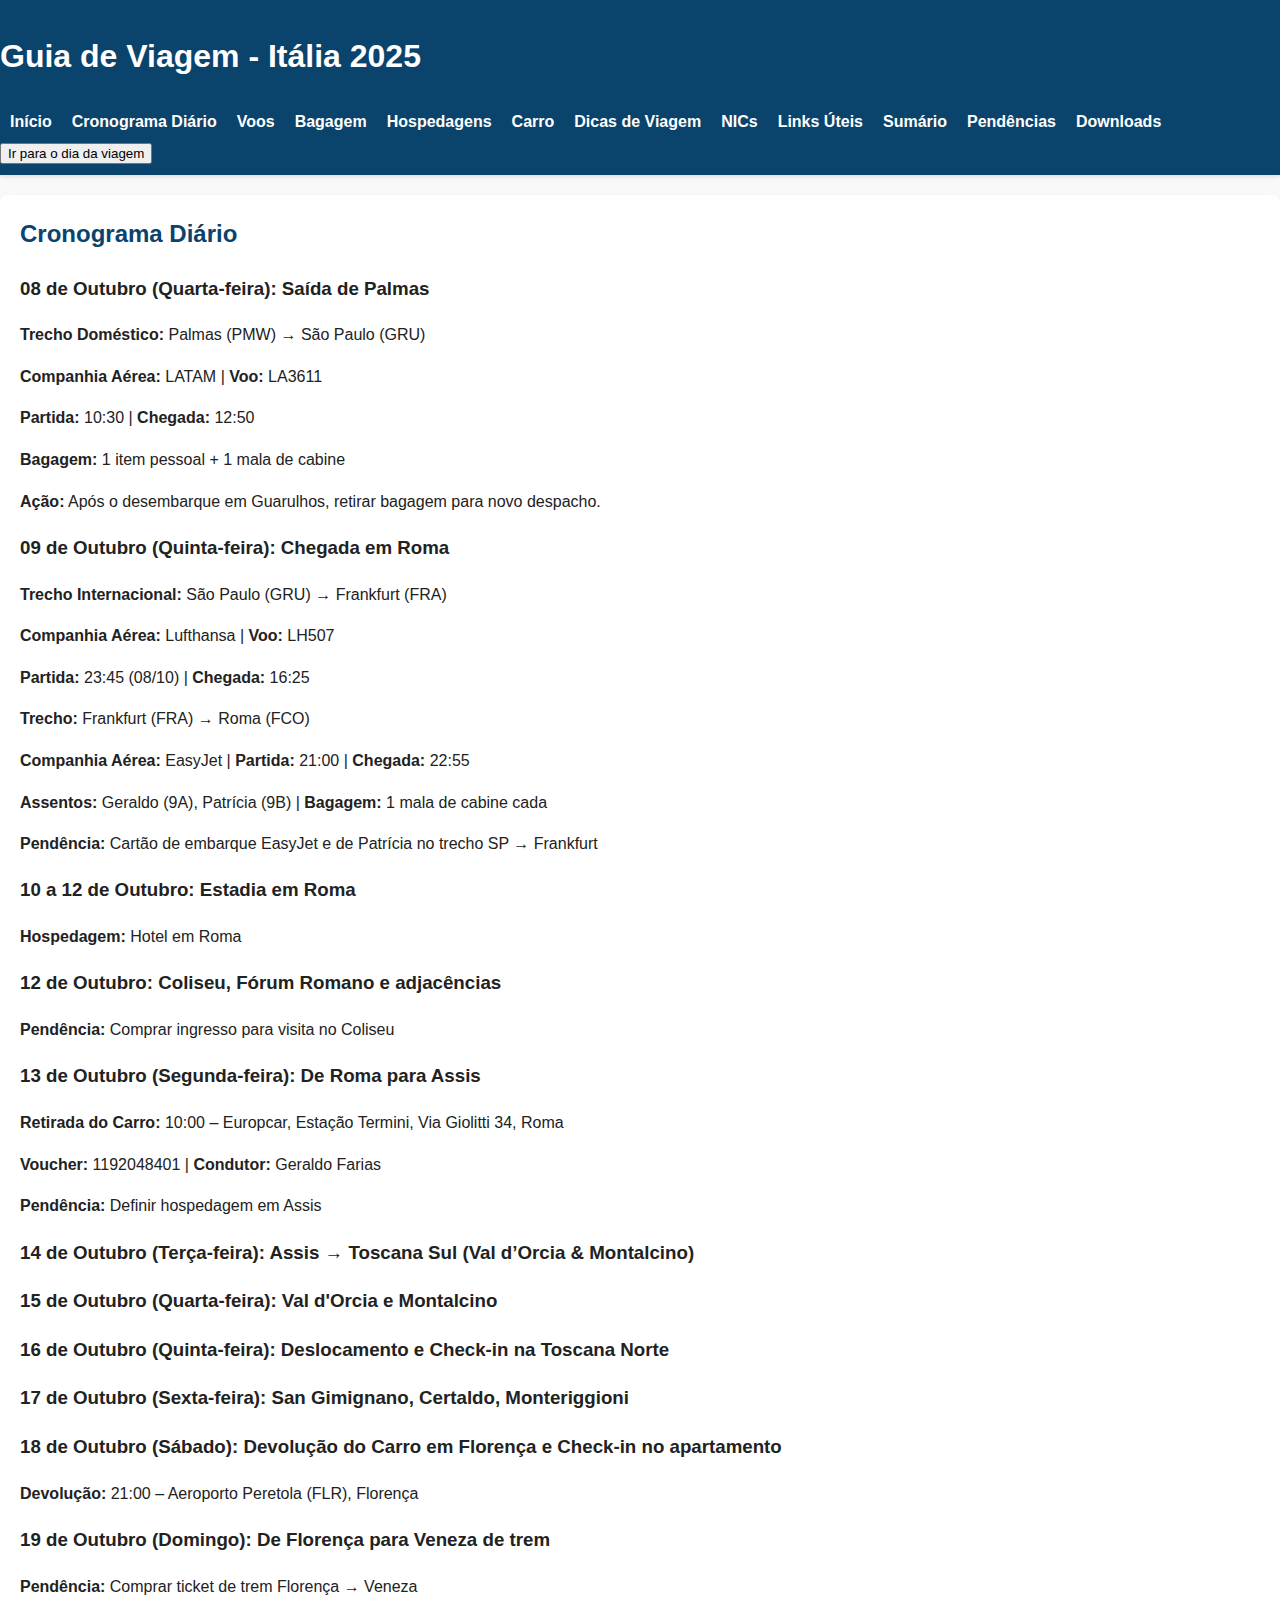
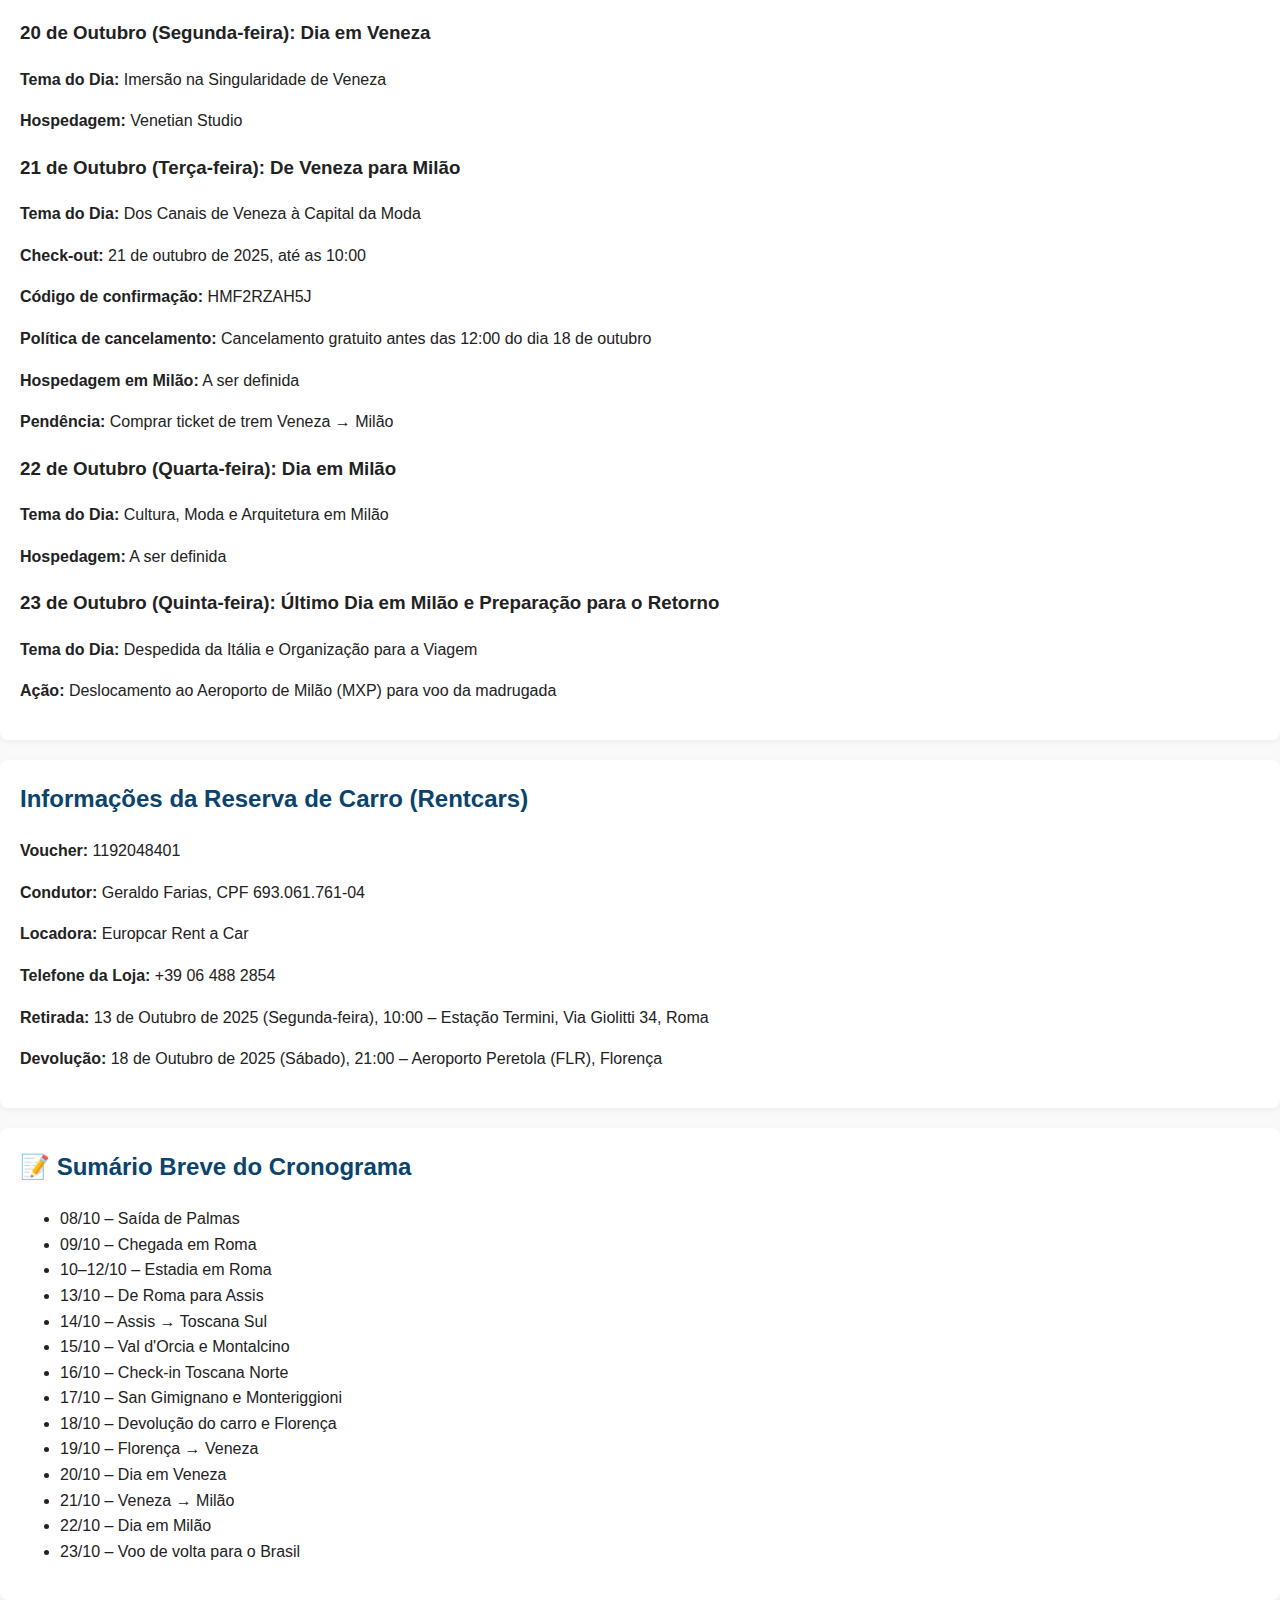
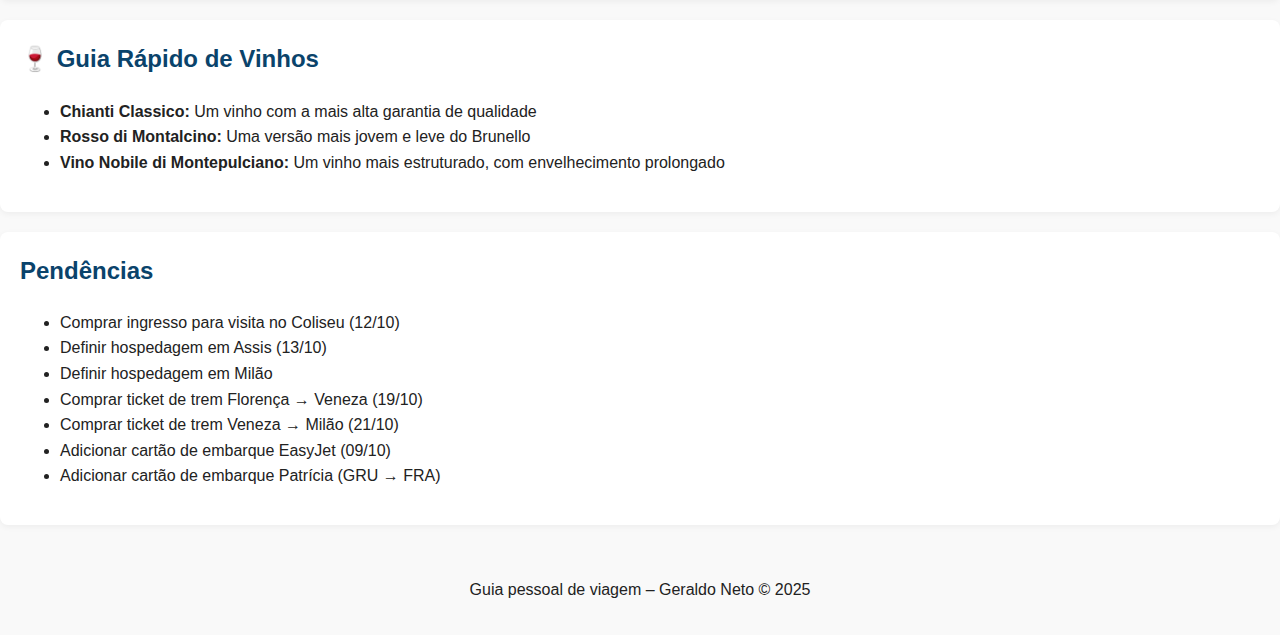
<file: index-matriz.html>
<!DOCTYPE html>
<html lang="pt-BR">
<head>
  <meta charset="UTF-8">
  <meta name="viewport" content="width=device-width, initial-scale=1.0">
  <title>Guia de Viagem - Itália 2025</title>
  <link rel="stylesheet" href="style.css">
</head>
<body>
  <header>
    <h1>Guia de Viagem - Itália 2025</h1>
    <nav>
      <ul>
        <li><a href="#inicio">Início</a></li>
        <li><a href="#cronograma">Cronograma Diário</a></li>
        <li><a href="#voos">Voos</a></li>
        <li><a href="#bagagem">Bagagem</a></li>
        <li><a href="#hospedagens">Hospedagens</a></li>
        <li><a href="#carro">Carro</a></li>
        <li><a href="#dicas">Dicas de Viagem</a></li>
        <li><a href="#nics">NICs</a></li>
        <li><a href="#uteis">Links Úteis</a></li>
        <li><a href="#sumario">Sumário</a></li>
        <li><a href="#pendencias">Pendências</a></li>
        <li><a href="#downloads">Downloads</a></li>
      </ul>
    </nav>
    <div class="ir-para-dia">
      <button onclick="irParaDiaAtual()">Ir para o dia da viagem</button>
    </div>
  </header>
  <main>
    <section id="cronograma">
      <h2>Cronograma Diário</h2>
      <h3 id="08-10">08 de Outubro (Quarta-feira): Saída de Palmas</h3>
      <p><strong>Trecho Doméstico:</strong> Palmas (PMW) → São Paulo (GRU)</p>
      <p><strong>Companhia Aérea:</strong> LATAM | <strong>Voo:</strong> LA3611</p>
      <p><strong>Partida:</strong> 10:30 | <strong>Chegada:</strong> 12:50</p>
      <p><strong>Bagagem:</strong> 1 item pessoal + 1 mala de cabine</p>
      <p><strong>Ação:</strong> Após o desembarque em Guarulhos, retirar bagagem para novo despacho.</p>

      <h3 id="09-10">09 de Outubro (Quinta-feira): Chegada em Roma</h3>
      <p><strong>Trecho Internacional:</strong> São Paulo (GRU) → Frankfurt (FRA)</p>
      <p><strong>Companhia Aérea:</strong> Lufthansa | <strong>Voo:</strong> LH507</p>
      <p><strong>Partida:</strong> 23:45 (08/10) | <strong>Chegada:</strong> 16:25</p>
      <p><strong>Trecho:</strong> Frankfurt (FRA) → Roma (FCO)</p>
      <p><strong>Companhia Aérea:</strong> EasyJet | <strong>Partida:</strong> 21:00 | <strong>Chegada:</strong> 22:55</p>
      <p><strong>Assentos:</strong> Geraldo (9A), Patrícia (9B) | <strong>Bagagem:</strong> 1 mala de cabine cada</p>
      <p><strong>Pendência:</strong> Cartão de embarque EasyJet e de Patrícia no trecho SP → Frankfurt</p>

      <h3 id="10-10">10 a 12 de Outubro: Estadia em Roma</h3>
      <p><strong>Hospedagem:</strong> Hotel em Roma</p>

      <h3 id="12-10">12 de Outubro: Coliseu, Fórum Romano e adjacências</h3>
      <p><strong>Pendência:</strong> Comprar ingresso para visita no Coliseu</p>

      <h3 id="13-10">13 de Outubro (Segunda-feira): De Roma para Assis</h3>
      <p><strong>Retirada do Carro:</strong> 10:00 – Europcar, Estação Termini, Via Giolitti 34, Roma</p>
      <p><strong>Voucher:</strong> 1192048401 | <strong>Condutor:</strong> Geraldo Farias</p>
      <p><strong>Pendência:</strong> Definir hospedagem em Assis</p>

      <h3 id="14-10">14 de Outubro (Terça-feira): Assis → Toscana Sul (Val d’Orcia & Montalcino)</h3>

      <h3 id="15-10">15 de Outubro (Quarta-feira): Val d'Orcia e Montalcino</h3>

      <h3 id="16-10">16 de Outubro (Quinta-feira): Deslocamento e Check-in na Toscana Norte</h3>

      <h3 id="17-10">17 de Outubro (Sexta-feira): San Gimignano, Certaldo, Monteriggioni</h3>

      <h3 id="18-10">18 de Outubro (Sábado): Devolução do Carro em Florença e Check-in no apartamento</h3>
      <p><strong>Devolução:</strong> 21:00 – Aeroporto Peretola (FLR), Florença</p>

      <h3 id="19-10">19 de Outubro (Domingo): De Florença para Veneza de trem</h3>
      <p><strong>Pendência:</strong> Comprar ticket de trem Florença → Veneza</p>

      <h3 id="20-10">20 de Outubro (Segunda-feira): Dia em Veneza</h3>
      <p><strong>Tema do Dia:</strong> Imersão na Singularidade de Veneza</p>
      <p><strong>Hospedagem:</strong> Venetian Studio</p>

      <h3 id="21-10">21 de Outubro (Terça-feira): De Veneza para Milão</h3>
      <p><strong>Tema do Dia:</strong> Dos Canais de Veneza à Capital da Moda</p>
      <p><strong>Check-out:</strong> 21 de outubro de 2025, até as 10:00</p>
      <p><strong>Código de confirmação:</strong> HMF2RZAH5J</p>
      <p><strong>Política de cancelamento:</strong> Cancelamento gratuito antes das 12:00 do dia 18 de outubro</p>
      <p><strong>Hospedagem em Milão:</strong> A ser definida</p>
      <p><strong>Pendência:</strong> Comprar ticket de trem Veneza → Milão</p>

      <h3 id="22-10">22 de Outubro (Quarta-feira): Dia em Milão</h3>
      <p><strong>Tema do Dia:</strong> Cultura, Moda e Arquitetura em Milão</p>
      <p><strong>Hospedagem:</strong> A ser definida</p>

      <h3 id="23-10">23 de Outubro (Quinta-feira): Último Dia em Milão e Preparação para o Retorno</h3>
      <p><strong>Tema do Dia:</strong> Despedida da Itália e Organização para a Viagem</p>
      <p><strong>Ação:</strong> Deslocamento ao Aeroporto de Milão (MXP) para voo da madrugada</p>
    </section>

    <section id="carro">
      <h2>Informações da Reserva de Carro (Rentcars)</h2>
      <p><strong>Voucher:</strong> 1192048401</p>
      <p><strong>Condutor:</strong> Geraldo Farias, CPF 693.061.761-04</p>
      <p><strong>Locadora:</strong> Europcar Rent a Car</p>
      <p><strong>Telefone da Loja:</strong> +39 06 488 2854</p>
      <p><strong>Retirada:</strong> 13 de Outubro de 2025 (Segunda-feira), 10:00 – Estação Termini, Via Giolitti 34, Roma</p>
      <p><strong>Devolução:</strong> 18 de Outubro de 2025 (Sábado), 21:00 – Aeroporto Peretola (FLR), Florença</p>
    </section>

    <section id="sumario">
      <h2>📝 Sumário Breve do Cronograma</h2>
      <ul>
        <li>08/10 – Saída de Palmas</li>
        <li>09/10 – Chegada em Roma</li>
        <li>10–12/10 – Estadia em Roma</li>
        <li>13/10 – De Roma para Assis</li>
        <li>14/10 – Assis → Toscana Sul</li>
        <li>15/10 – Val d'Orcia e Montalcino</li>
        <li>16/10 – Check-in Toscana Norte</li>
        <li>17/10 – San Gimignano e Monteriggioni</li>
        <li>18/10 – Devolução do carro e Florença</li>
        <li>19/10 – Florença → Veneza</li>
        <li>20/10 – Dia em Veneza</li>
        <li>21/10 – Veneza → Milão</li>
        <li>22/10 – Dia em Milão</li>
        <li>23/10 – Voo de volta para o Brasil</li>
      </ul>
    </section>

    <section id="dicas">
      <h2>🍷 Guia Rápido de Vinhos</h2>
      <ul>
        <li><strong>Chianti Classico:</strong> Um vinho com a mais alta garantia de qualidade</li>
        <li><strong>Rosso di Montalcino:</strong> Uma versão mais jovem e leve do Brunello</li>
        <li><strong>Vino Nobile di Montepulciano:</strong> Um vinho mais estruturado, com envelhecimento prolongado</li>
      </ul>
    </section>

    <section id="pendencias">
      <h2>Pendências</h2>
      <ul>
        <li>Comprar ingresso para visita no Coliseu (12/10)</li>
        <li>Definir hospedagem em Assis (13/10)</li>
        <li>Definir hospedagem em Milão</li>
        <li>Comprar ticket de trem Florença → Veneza (19/10)</li>
        <li>Comprar ticket de trem Veneza → Milão (21/10)</li>
        <li>Adicionar cartão de embarque EasyJet (09/10)</li>
        <li>Adicionar cartão de embarque Patrícia (GRU → FRA)</li>
      </ul>
    </section>
  </main>
  <footer>
    <p>Guia pessoal de viagem – Geraldo Neto © 2025</p>
  </footer>
  <script>
    function irParaDiaAtual() {
      const hoje = new Date();
      const dias = [...Array(16).keys()].map(i => {
        const d = new Date(2025, 9, 8 + i);
        return { data: d, id: d.toISOString().slice(0, 10).split("-").reverse().join("-").slice(0, 5).replace("-", "-") };
      });
      const proximoDia = dias.find(d => d.data > hoje);
      if (proximoDia) {
        window.location.hash = `#${proximoDia.id}`;
      } else {
        alert("A viagem já terminou ou a data está incorreta.");
      }
    }
  </script>
</body>
</html>
</file>
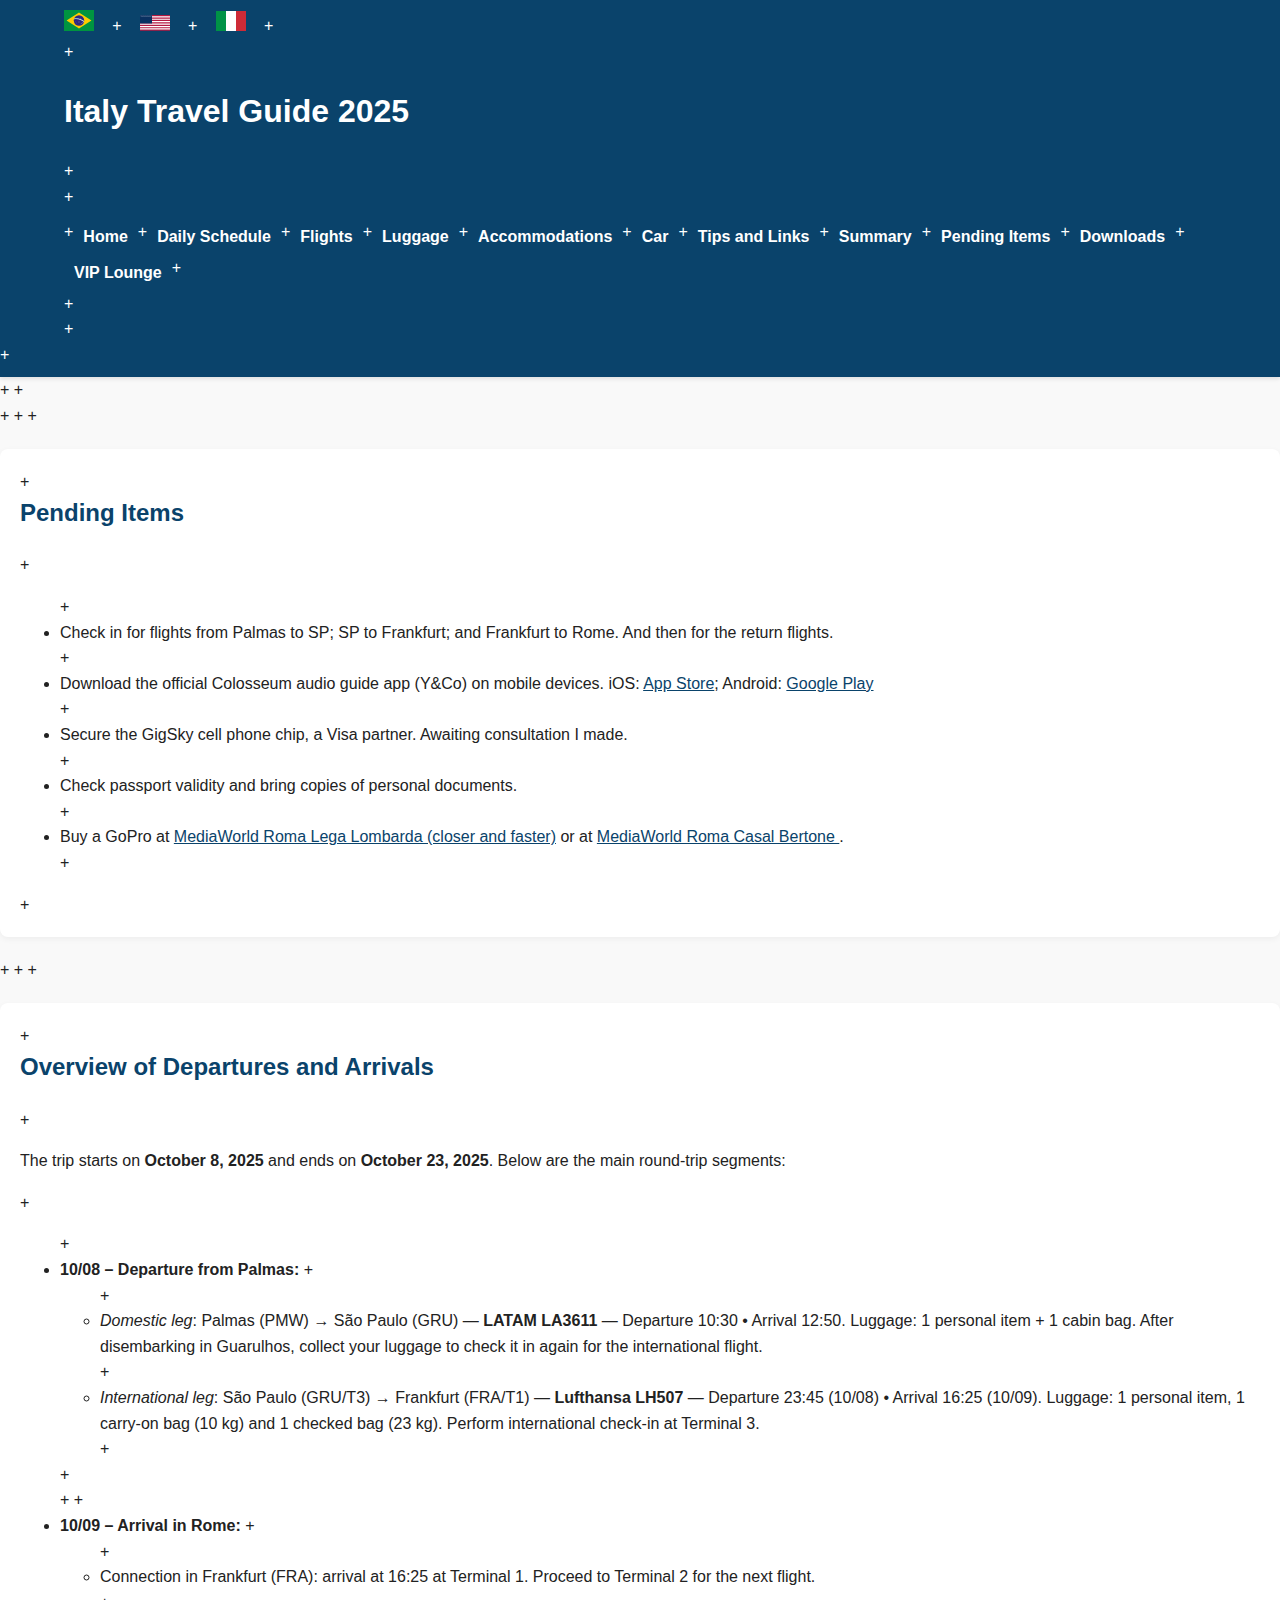
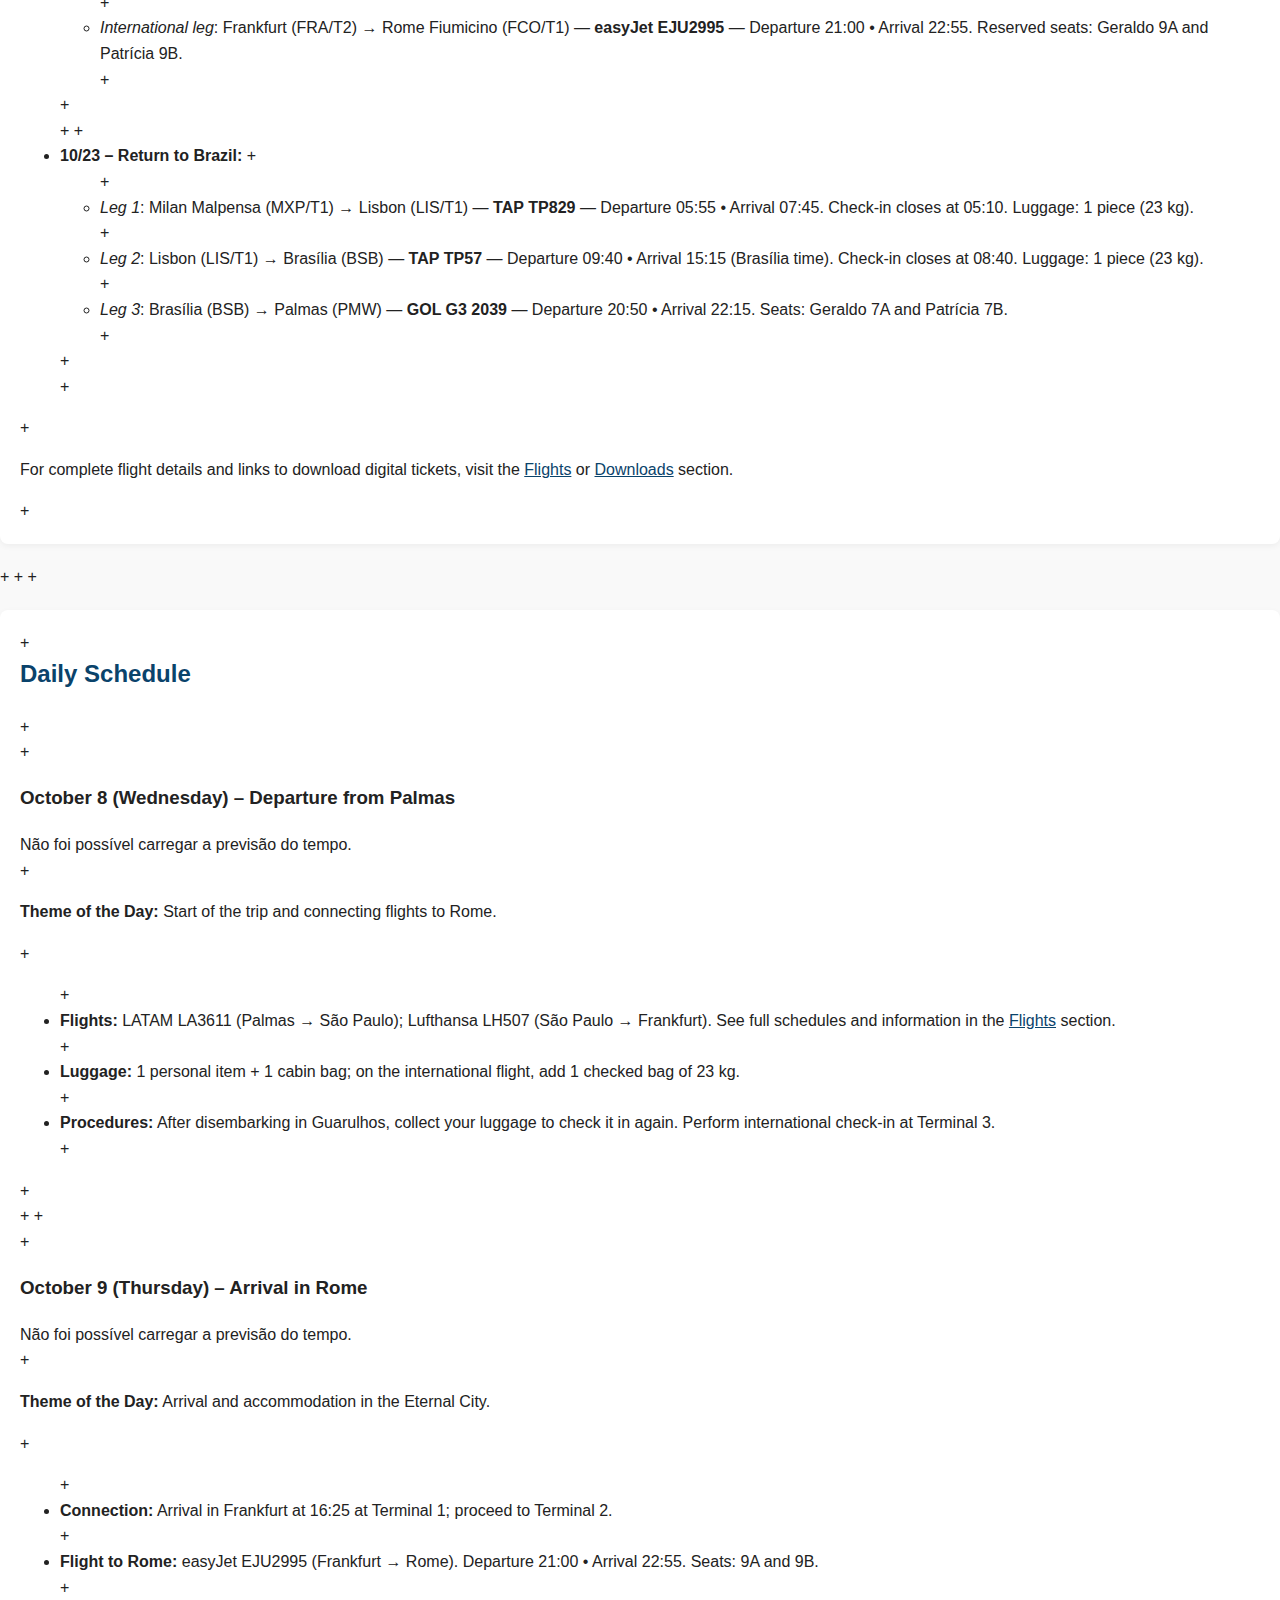
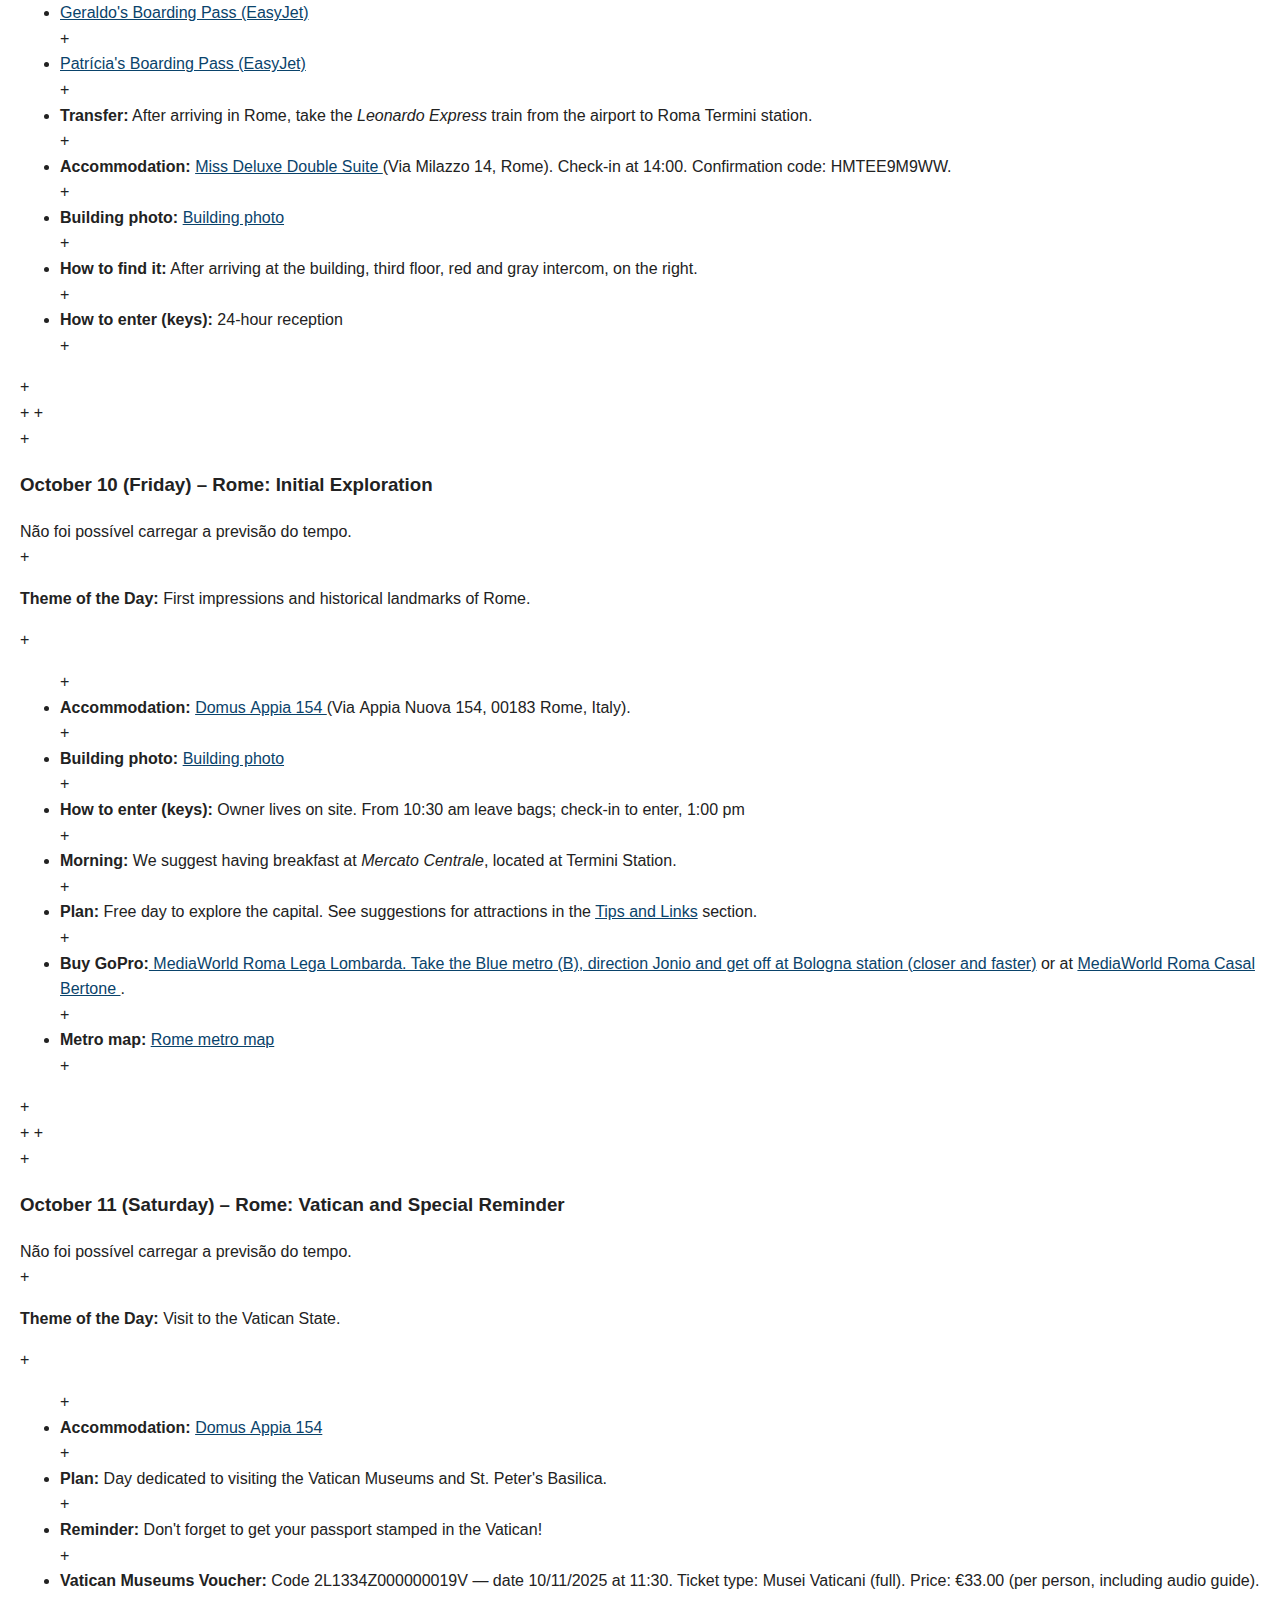
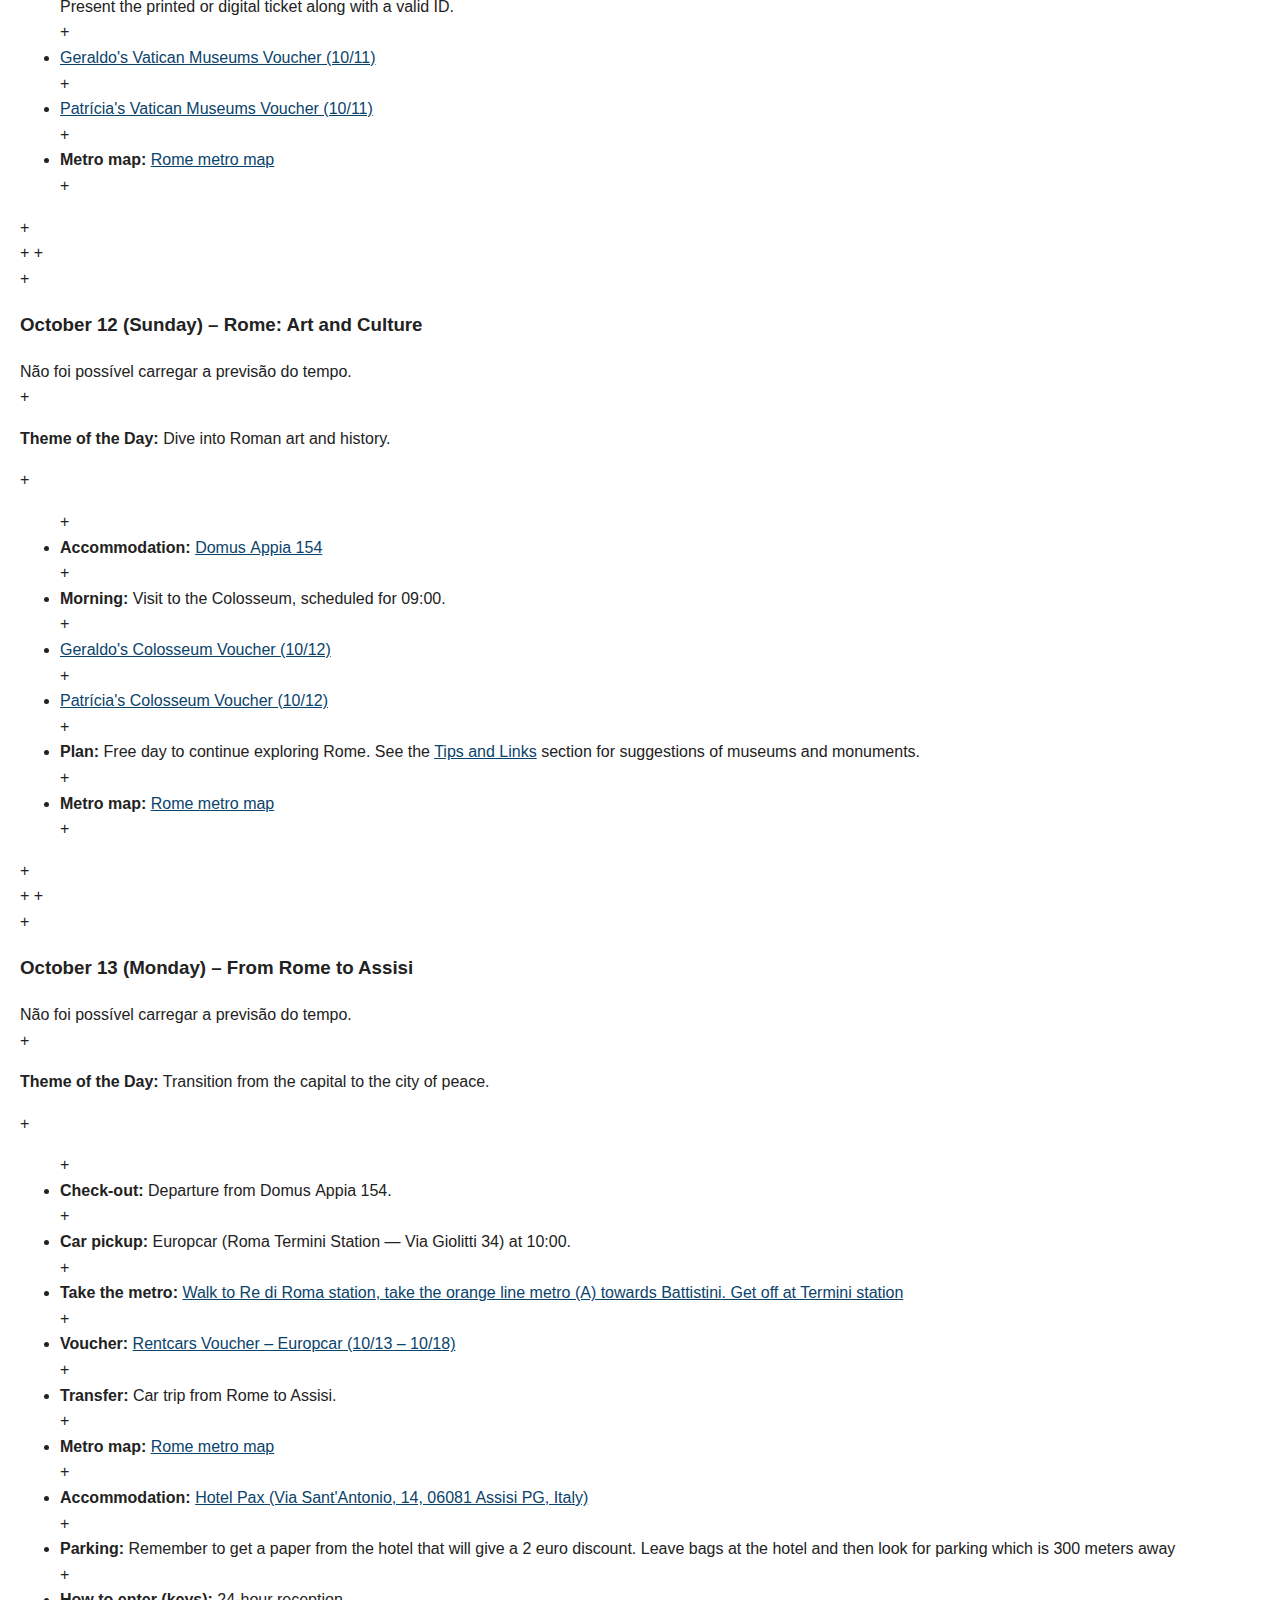
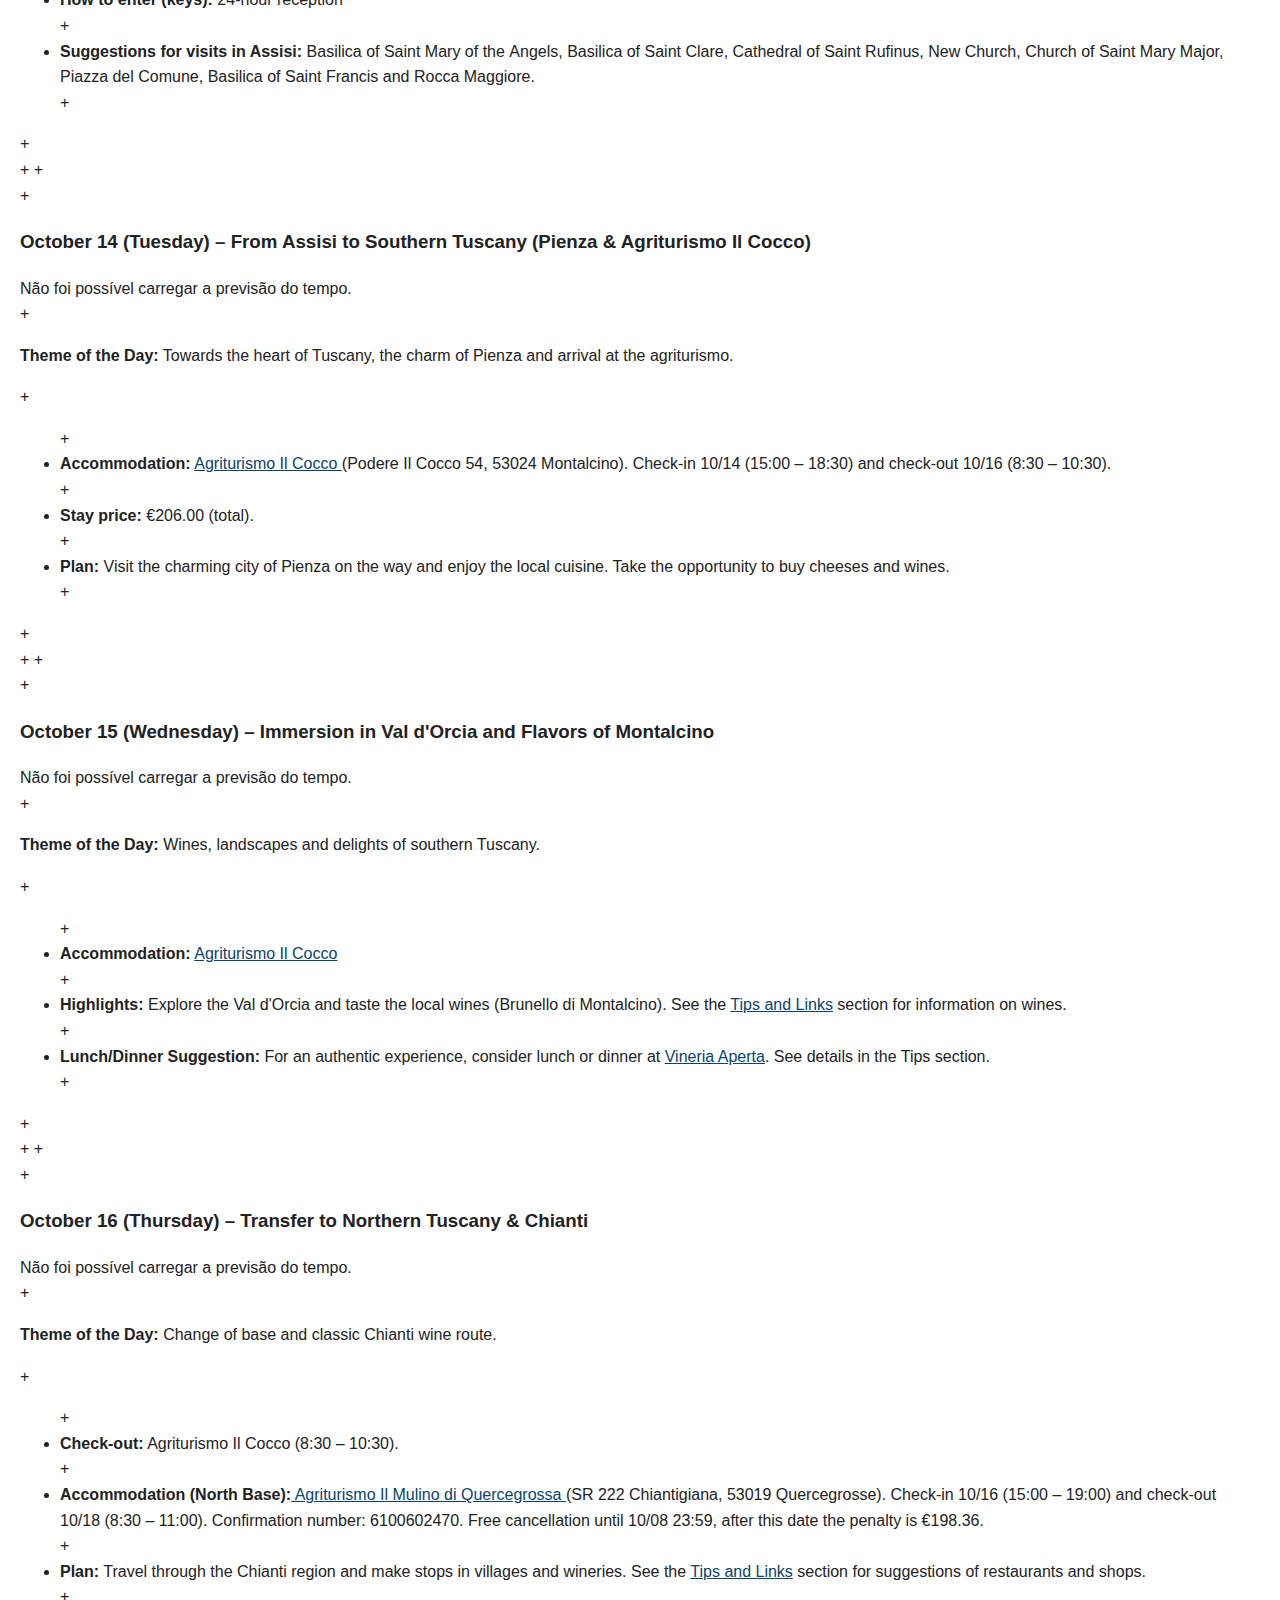
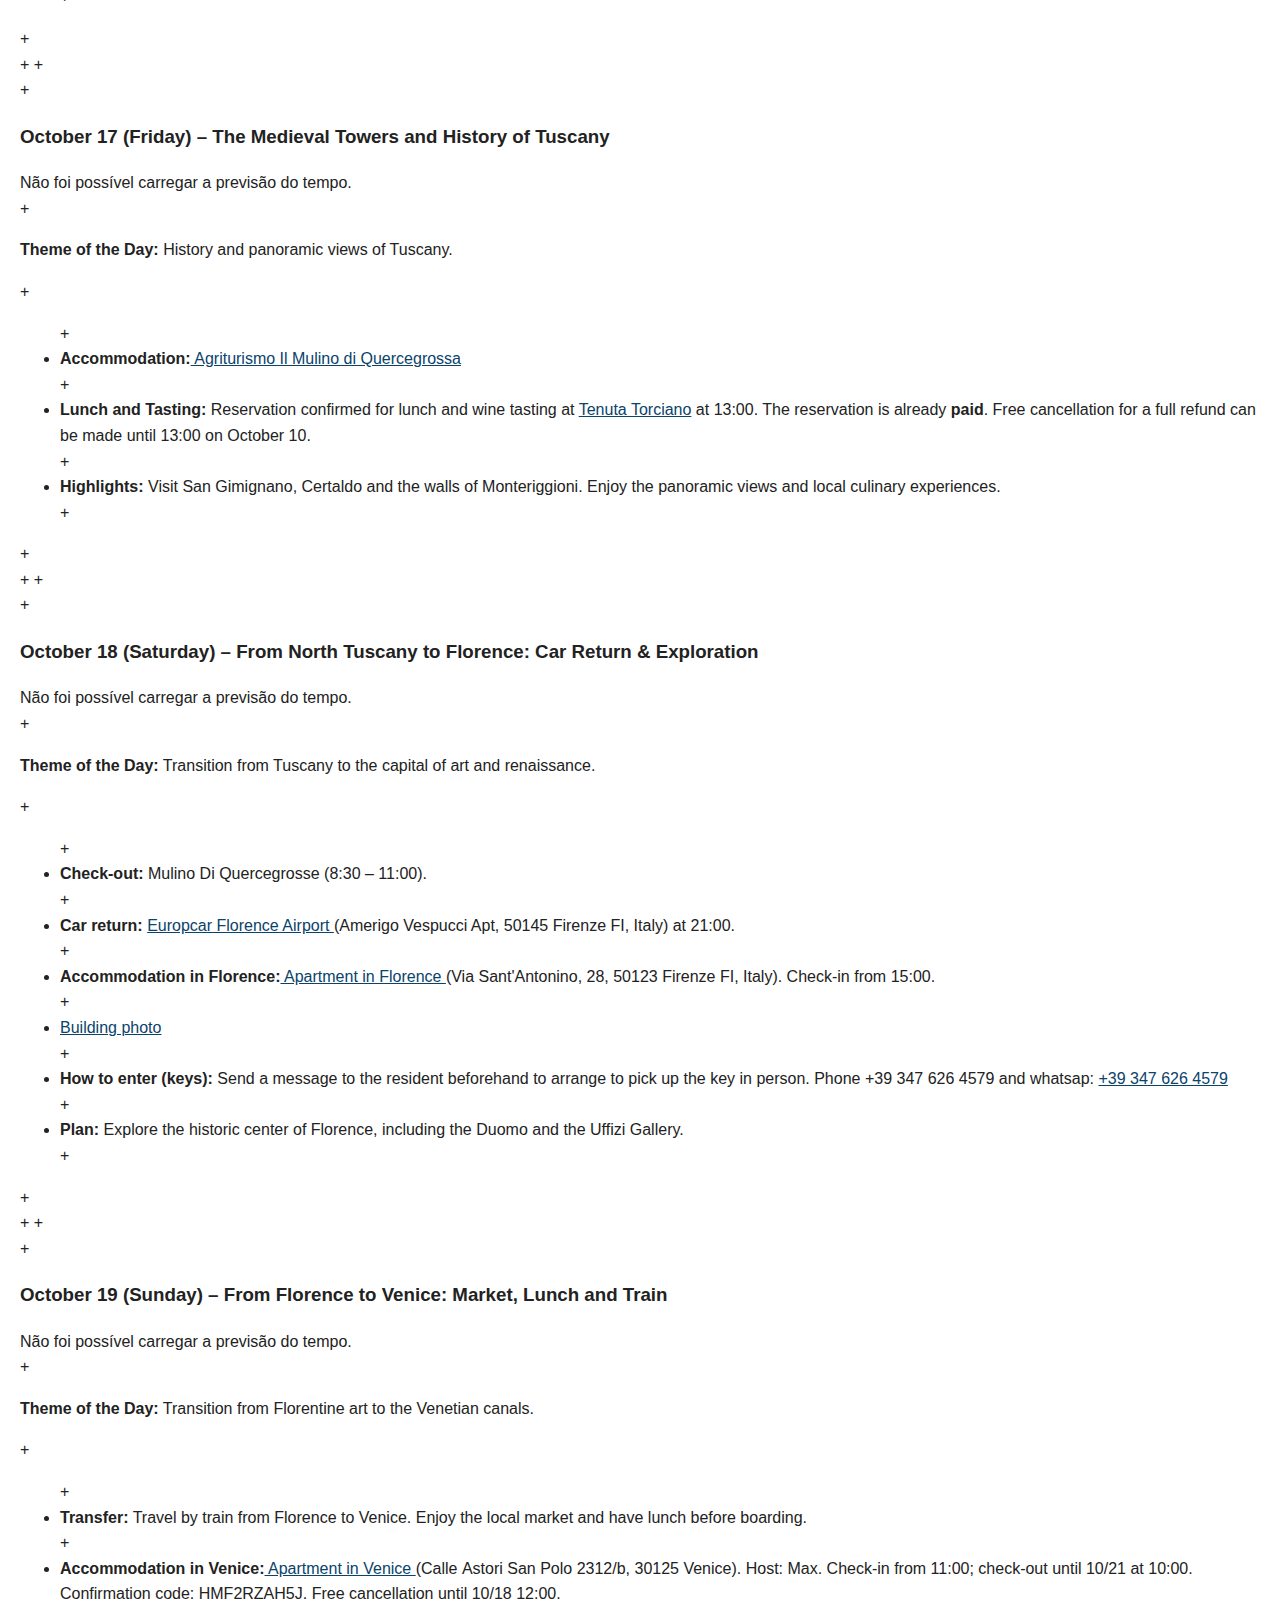
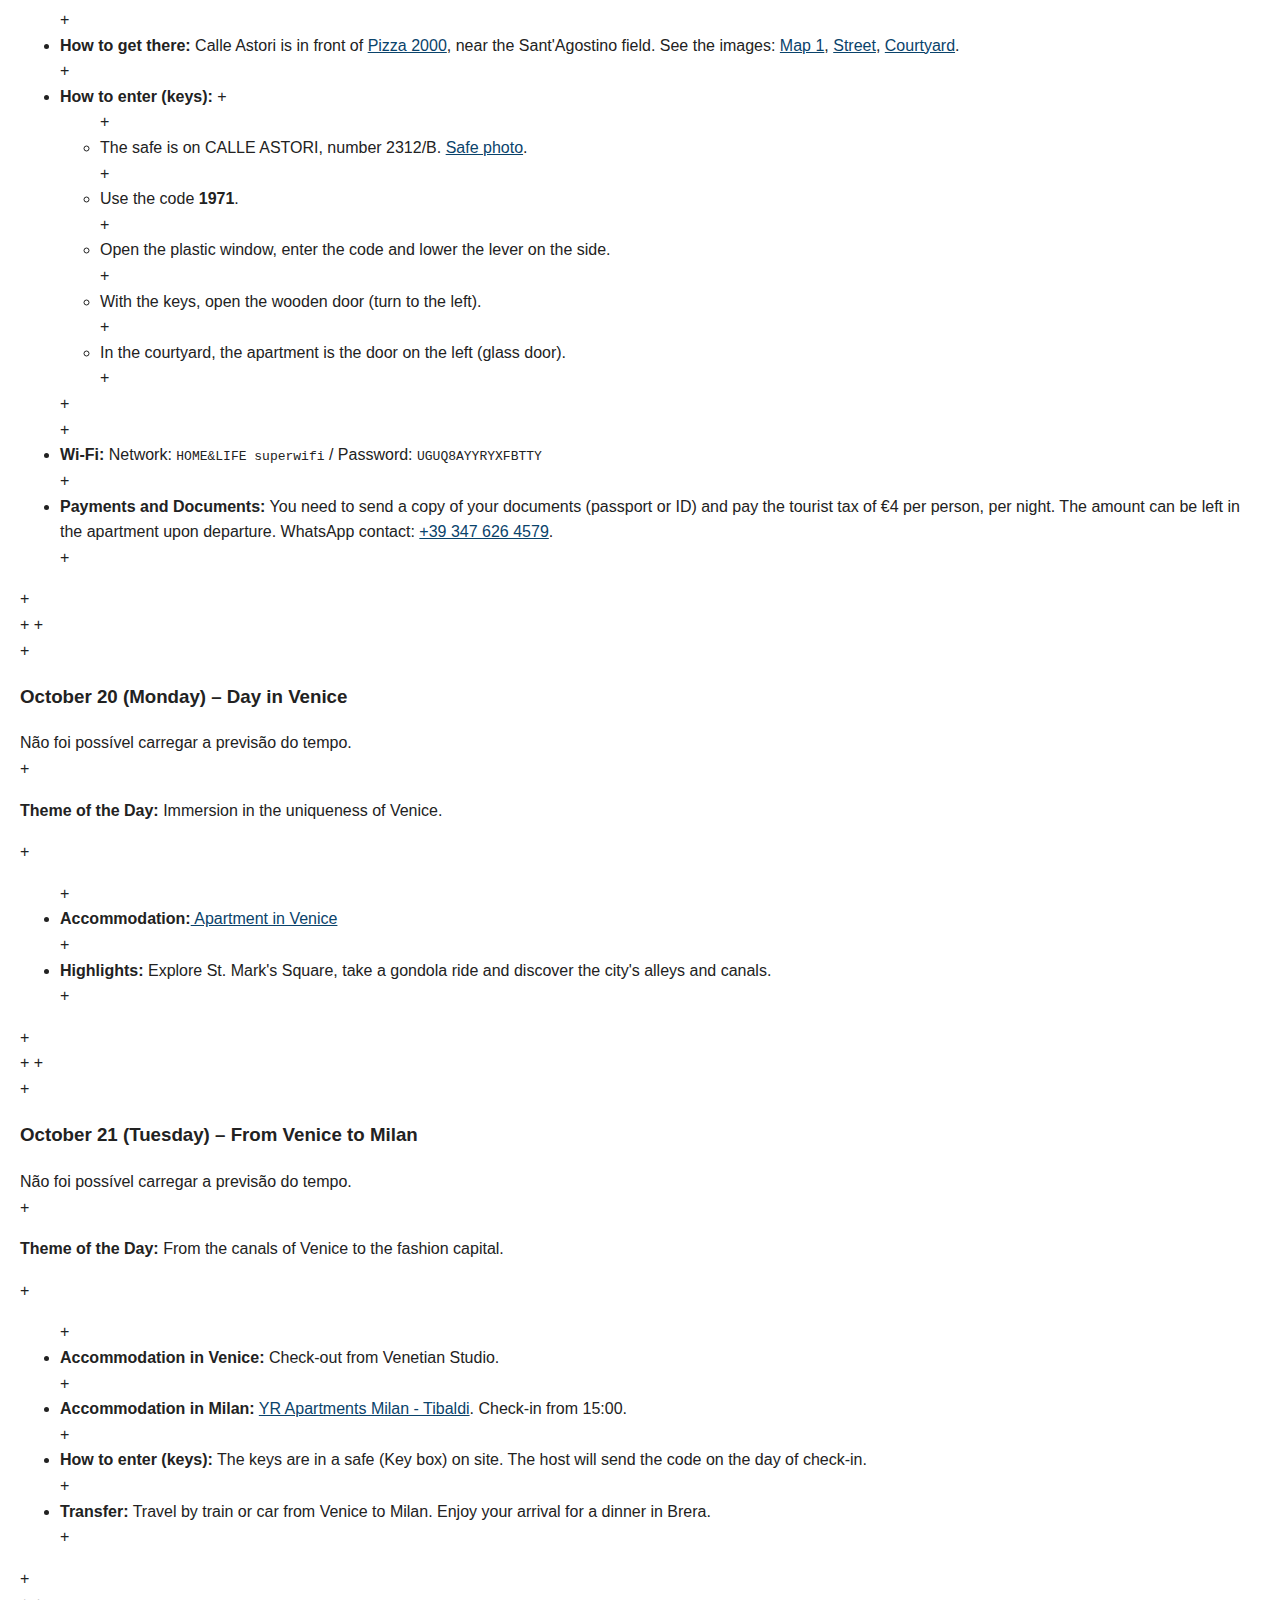
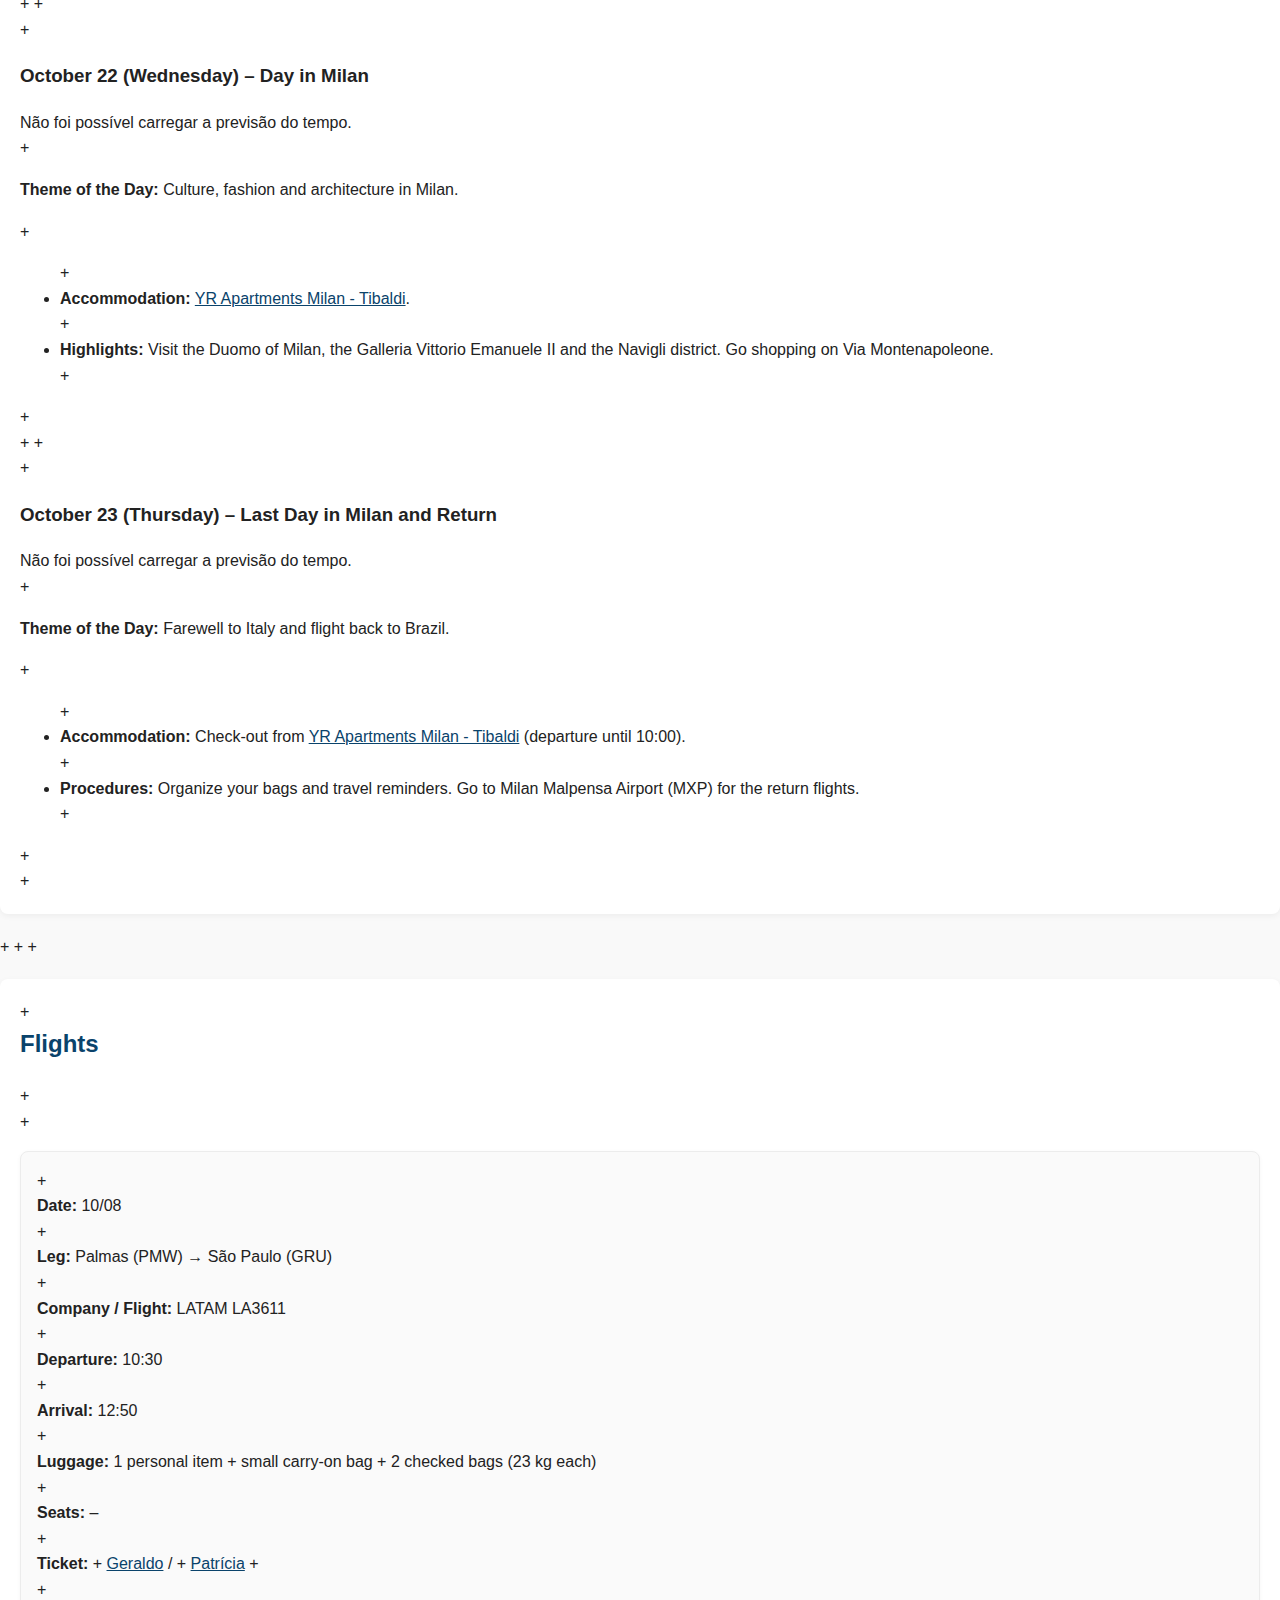
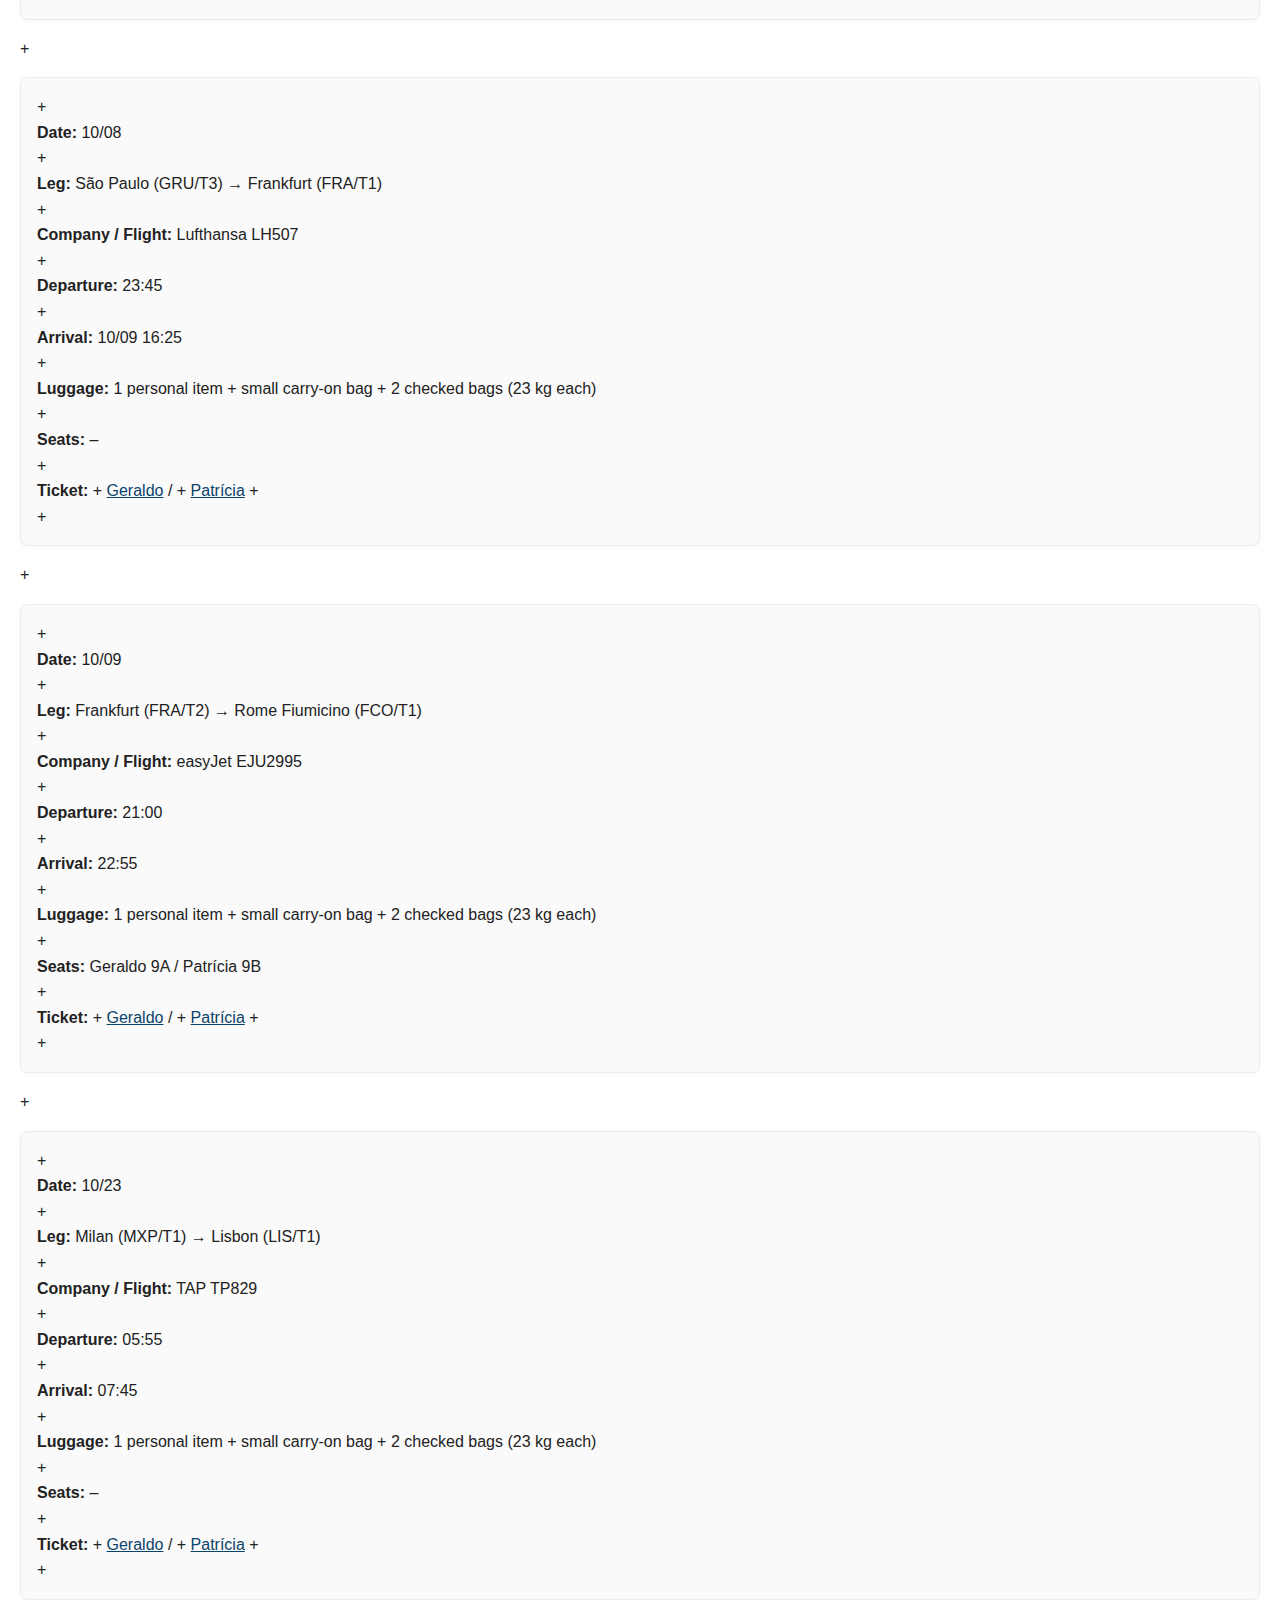
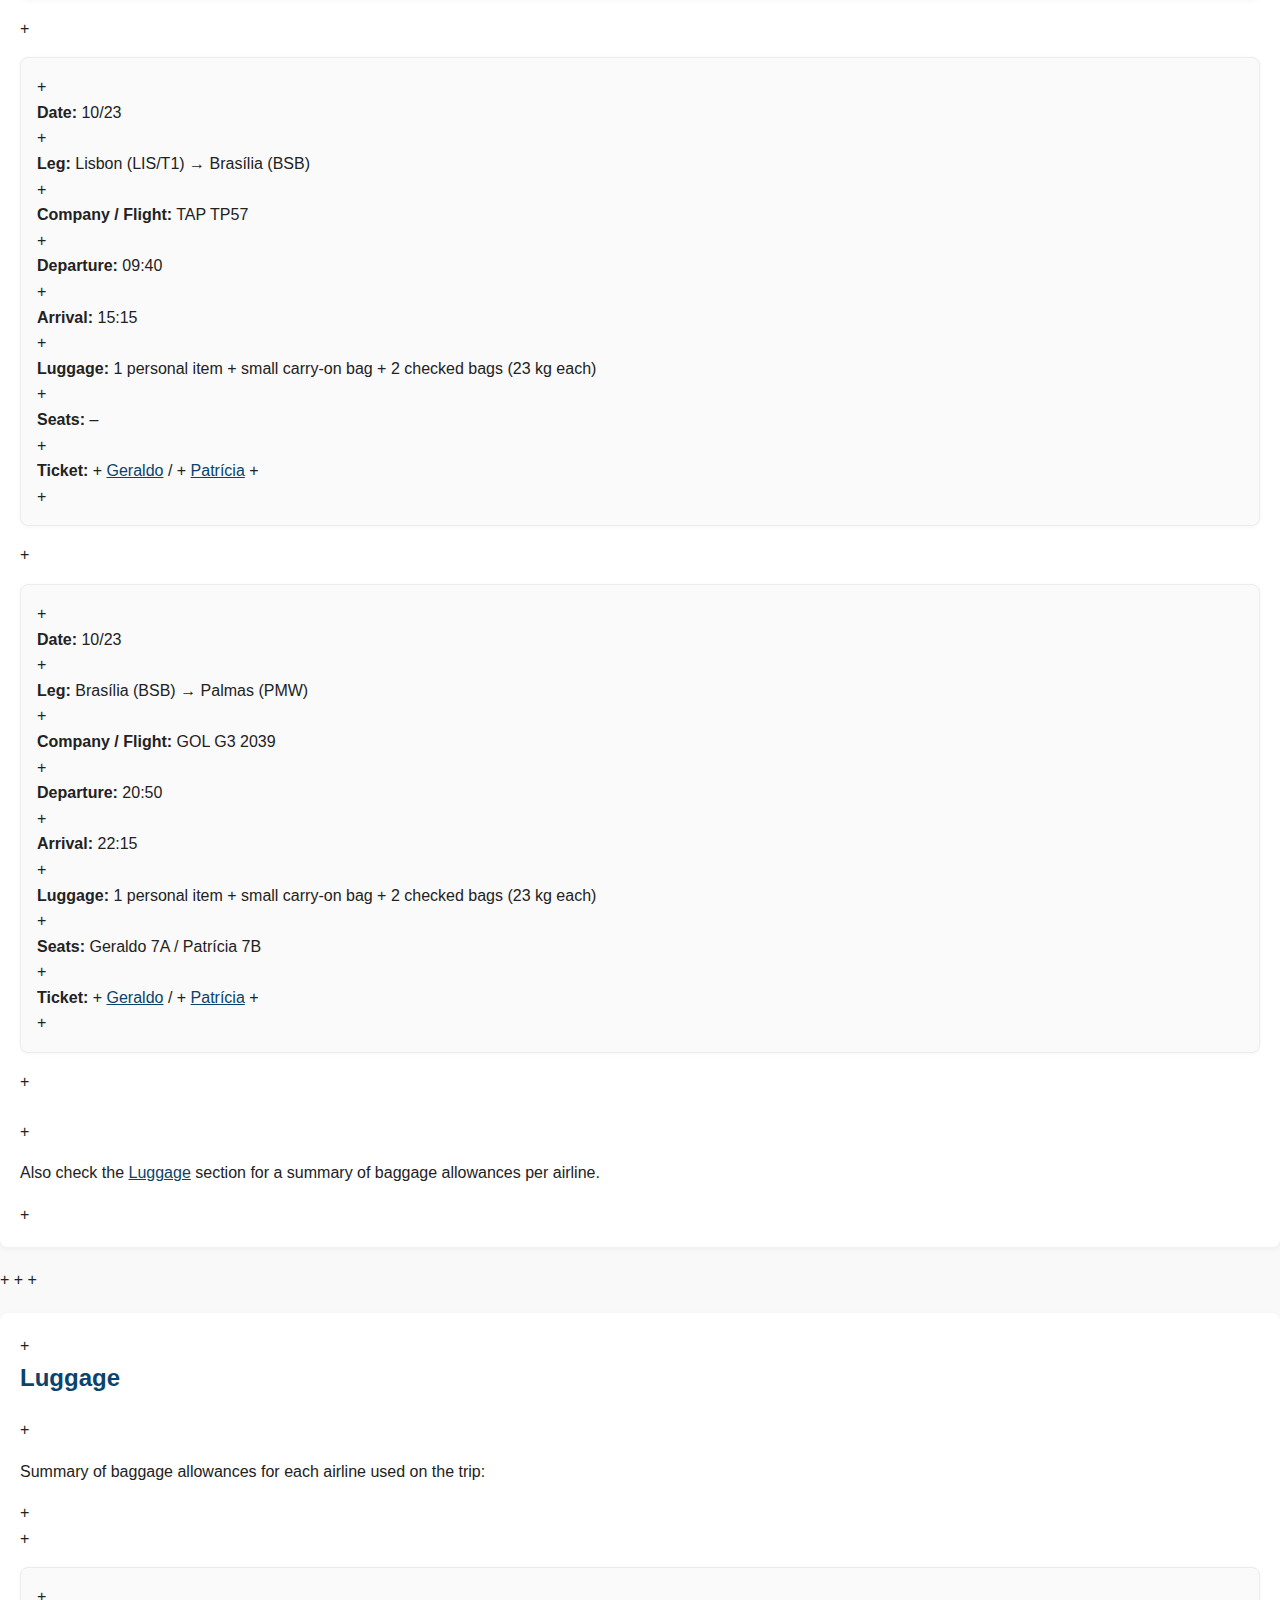
<file: index_en.html>
<!DOCTYPE html>
<html lang="en">
<head>
  <meta charset="UTF-8">
  <meta name="viewport" content="width=device-width, initial-scale=1.0">
  <title>Travel Guide Italy 2025</title>
  <link rel="stylesheet" href="style.css">
</head>
<body>
  <!-- Main navigation bar -->
  <header>
    <div class="container">
      <div class="lang-selector">
        <a href="index.html" title="Português">
          <svg width="30" height="21" viewBox="-2100 -1470 4200 2940" xmlns="http://www.w3.org/2000/svg" xmlns:xlink="http://www.w3.org/1999/xlink"><defs><g id="G"><clipPath id="g"><path d="m-31.5 0v-70h63v70zm31.5-47v12h31.5v-12z"/></clipPath><use clip-path="url(#g)" xlink:href="#O"/><path d="M5-35H31.5V-25H5z"/><path d="m21.5-35h10v35h-10z"/></g><g id="R"><use xlink:href="#P"/><path d="m28 0c0-10 0-32-15-32h-19c22 0 22 22 22 32"/></g><g id="s" fill="#fff"><g id="c"><path id="t" transform="rotate(18,0,-1)" d="m0-1v1h0.5"/><use transform="scale(-1,1)" xlink:href="#t"/></g><use transform="rotate(72)" xlink:href="#c"/><use transform="rotate(-72)" xlink:href="#c"/><use transform="rotate(144)" xlink:href="#c"/><use transform="rotate(216)" xlink:href="#c"/></g><g id="a"><use transform="scale(31.5)" xlink:href="#s"/></g><g id="b"><use transform="scale(26.25)" xlink:href="#s"/></g><g id="f"><use transform="scale(21)" xlink:href="#s"/></g><g id="h"><use transform="scale(15)" xlink:href="#s"/></g><g id="i"><use transform="scale(10.5)" xlink:href="#s"/></g><path id="D" d="m-31.5 0h33a30 30 0 0 0 30-30v-10a30 30 0 0 0-30-30h-33zm13-13h19a19 19 0 0 0 19-19v-6a19 19 0 0 0-19-19h-19z" fill-rule="evenodd"/><path id="E" transform="translate(-31.5)" d="m0 0h63v-13h-51v-18h40v-12h-40v-14h48v-13h-60z"/><path id="e" d="m-26.25 0h52.5v-12h-40.5v-16h33v-12h-33v-11h39.25v-12h-51.25z"/><path id="M" d="m-31.5 0h12v-48l14 48h11l14-48v48h12v-70h-17.5l-14 48-14-48h-17.5z"/><path id="O" d="m0 0a31.5 35 0 0 0 0-70 31.5 35 0 0 0 0 70m0-13a18.5 22 0 0 0 0-44 18.5 22 0 0 0 0 44" fill-rule="evenodd"/><path id="P" d="m-31.5 0h13v-26h28a22 22 0 0 0 0-44h-40zm13-39h27a9 9 0 0 0 0-18h-27z" fill-rule="evenodd"/><path id="S" d="m-15.75-22c0 7 6.75 10.5 16.75 10.5s14.74-3.25 14.75-7.75c0-14.25-46.75-5.25-46.5-30.25 0.25-21.5 24.75-20.5 33.75-20.5s26 4 25.75 21.25h-15.25c0-7.5-7-10.25-15-10.25-7.75 0-13.25 1.25-13.25 8.5-0.25 11.75 46.25 4 46.25 28.75 0 18.25-18 21.75-31.5 21.75-11.5 0-31.55-4.5-31.5-22z"/></defs><clipPath id="B"><circle r="735"/></clipPath><path d="m-2100-1470h4200v2940h-4200z" fill="#009440"/><path d="M -1743,0 0,1113 1743,0 0,-1113 Z" fill="#ffcb00"/><circle r="735" fill="#302681"/><path d="m-2205 1470a1785 1785 0 0 1 3570 0h-105a1680 1680 0 1 0-3360 0z" clip-path="url(#B)" fill="#fff"/><g transform="translate(-420,1470)" fill="#009440"><use transform="rotate(-7)" y="-1697.5" xlink:href="#O"/><use transform="rotate(-4)" y="-1697.5" xlink:href="#R"/><use transform="rotate(-1)" y="-1697.5" xlink:href="#D"/><use transform="rotate(2)" y="-1697.5" xlink:href="#E"/><use transform="rotate(5)" y="-1697.5" xlink:href="#M"/><use transform="rotate(9.75)" y="-1697.5" xlink:href="#e"/><use transform="rotate(14.5)" y="-1697.5" xlink:href="#P"/><use transform="rotate(17.5)" y="-1697.5" xlink:href="#R"/><use transform="rotate(20.5)" y="-1697.5" xlink:href="#O"/><use transform="rotate(23.5)" y="-1697.5" xlink:href="#G"/><use transform="rotate(26.5)" y="-1697.5" xlink:href="#R"/><use transform="rotate(29.5)" y="-1697.5" xlink:href="#E"/><use transform="rotate(32.5)" y="-1697.5" xlink:href="#S"/><use transform="rotate(35.5)" y="-1697.5" xlink:href="#S"/><use transform="rotate(38.5)" y="-1697.5" xlink:href="#O"/></g><use x="-600" y="-132" xlink:href="#a"/><use x="-535" y="177" xlink:href="#a"/><use x="-625" y="243" xlink:href="#b"/><use x="-463" y="132" xlink:href="#h"/><use x="-382" y="250" xlink:href="#b"/><use x="-404" y="323" xlink:href="#f"/><use x="228" y="-228" xlink:href="#a"/><use x="515" y="258" xlink:href="#a"/><use x="617" y="265" xlink:href="#f"/><use x="545" y="323" xlink:href="#b"/><use x="368" y="477" xlink:href="#b"/><use x="367" y="551" xlink:href="#f"/><use x="441" y="419" xlink:href="#f"/><use x="500" y="382" xlink:href="#b"/><use x="365" y="405" xlink:href="#f"/><use x="-280" y="30" xlink:href="#b"/><use x="200" y="-37" xlink:href="#f"/><use y="330" xlink:href="#a"/><use x="85" y="184" xlink:href="#b"/><use y="118" xlink:href="#b"/><use x="-74" y="184" xlink:href="#f"/><use x="-37" y="235" xlink:href="#h"/><use x="220" y="495" xlink:href="#b"/><use x="283" y="430" xlink:href="#f"/><use x="162" y="412" xlink:href="#f"/><use x="-295" y="390" xlink:href="#a"/><use y="575" xlink:href="#i"/></svg>
+        </a>
+        <a href="index_en.html" title="English">
+          <svg xmlns="http://www.w3.org/2000/svg" xmlns:xlink="http://www.w3.org/1999/xlink" width="30" height="15.78" viewBox="0 0 7410 3900"><path d="M0,0h7410v3900H0" fill="#b31942"/><path d="M0,450H7410m0,600H0m0,600H7410m0,600H0m0,600H7410m0,600H0" stroke="#FFF" stroke-width="300"/><path d="M0,0h2964v2100H0" fill="#0a3161"/><g fill="#FFF"><g id="s18"><g id="s9"><g id="s5"><g id="s4"><path id="s" d="M247,90 317.534230,307.082039 132.873218,172.917961H361.126782L176.465770,307.082039z"/><use xlink:href="#s" y="420"/><use xlink:href="#s" y="840"/><use xlink:href="#s" y="1260"/></g><use xlink:href="#s" y="1680"/></g><use xlink:href="#s4" x="247" y="210"/></g><use xlink:href="#s9" x="494"/></g><use xlink:href="#s18" x="988"/><use xlink:href="#s9" x="1976"/><use xlink:href="#s5" x="2470"/></g></svg>
+        </a>
+        <a href="index_it.html" title="Italiano">
+          <svg xmlns="http://www.w3.org/2000/svg" width="30" height="20" viewBox="0 0 3 2"><rect width="3" height="2" fill="#009246"/><rect width="2" height="2" x="1" fill="#fff"/><rect width="1" height="2" x="2" fill="#ce2b37"/></svg>
+        </a>
+      </div>
+      <h1>Italy Travel Guide&nbsp;2025</h1>
+      <nav>
+        <ul>
+          <li><a href="#inicio">Home</a></li>
+          <li><a href="#cronograma">Daily Schedule</a></li>
+          <li><a href="#voos">Flights</a></li>
+          <li><a href="#bagagem">Luggage</a></li>
+          <li><a href="#hospedagens">Accommodations</a></li>
+          <li><a href="#carro">Car</a></li>
+          <li><a href="#dicas">Tips and Links</a></li>
+          <li><a href="#sumario">Summary</a></li>
+          <li><a href="#pendencias">Pending Items</a></li>
+          <li><a href="#downloads">Downloads</a></li>
+          <li><a href="#salavip">VIP Lounge</a></li>
+        </ul>
+      </nav>
+    </div>
+  </header>
+
+  <main>
+
+    <!-- Pending Items Section -->
+    <section id="pendencias">
+      <h2>Pending Items</h2>
+      <ul>
+        <li>Check in for flights from Palmas to SP; SP to Frankfurt; and Frankfurt to Rome. And then for the return flights.</li>
+        <li>Download the official Colosseum audio guide app (Y&amp;Co) on mobile devices. iOS: <a href="https://apps.apple.com/us/app/y-co/id1549653486" target="_blank" rel="noopener">App Store</a>; Android: <a href="https://play.google.com/store/apps/details?id=it.parcocolosseo.yandco" target="_blank" rel="noopener">Google Play</a></li>
+        <li>Secure the GigSky cell phone chip, a Visa partner. Awaiting consultation I made.</li>
+        <li>Check passport validity and bring copies of personal documents.</li>
+        <li>Buy a GoPro at <a href="https://maps.app.goo.gl/FE6MWqkJs5uxZo6V6" target="_blank"> MediaWorld Roma Lega Lombarda (closer and faster)</a> or at <a href="https://maps.app.goo.gl/1pLCGTqpqtWi2ANs9" target="_blank"> MediaWorld Roma Casal Bertone </a>.</li>
+      </ul>
+    </section>
+
+    <!-- Home Section -->
+    <section id="inicio">
+      <h2>Overview of Departures and Arrivals</h2>
+      <p>The trip starts on <strong>October 8, 2025</strong> and ends on <strong>October 23, 2025</strong>. Below are the main round-trip segments:</p>
+      <ul>
+        <li><strong>10/08 – Departure from Palmas:</strong>
+          <ul>
+            <li><em>Domestic leg</em>: Palmas (PMW) → São Paulo (GRU) — <strong>LATAM LA3611</strong> — Departure 10:30 • Arrival 12:50. Luggage: 1 personal item + 1 cabin bag. After disembarking in Guarulhos, collect your luggage to check it in again for the international flight.</li>
+            <li><em>International leg</em>: São Paulo (GRU/T3) → Frankfurt (FRA/T1) — <strong>Lufthansa LH507</strong> — Departure 23:45 (10/08) • Arrival 16:25 (10/09). Luggage: 1 personal item, 1 carry-on bag (10&nbsp;kg) and 1 checked bag (23&nbsp;kg). Perform international check-in at Terminal 3.</li>
+          </ul>
+        </li>
+
+        <li><strong>10/09 – Arrival in Rome:</strong>
+          <ul>
+            <li>Connection in Frankfurt (FRA): arrival at 16:25 at Terminal 1. Proceed to Terminal 2 for the next flight.</li>
+            <li><em>International leg</em>: Frankfurt (FRA/T2) → Rome Fiumicino (FCO/T1) — <strong>easyJet EJU2995</strong> — Departure 21:00 • Arrival 22:55. Reserved seats: Geraldo 9A and Patrícia 9B.</li>
+          </ul>
+        </li>
+
+        <li><strong>10/23 – Return to Brazil:</strong>
+          <ul>
+            <li><em>Leg 1</em>: Milan Malpensa (MXP/T1) → Lisbon (LIS/T1) — <strong>TAP TP829</strong> — Departure 05:55 • Arrival 07:45. Check-in closes at 05:10. Luggage: 1 piece (23&nbsp;kg).</li>
+            <li><em>Leg 2</em>: Lisbon (LIS/T1) → Brasília (BSB) — <strong>TAP TP57</strong> — Departure 09:40 • Arrival 15:15 (Brasília time). Check-in closes at 08:40. Luggage: 1 piece (23&nbsp;kg).</li>
+            <li><em>Leg 3</em>: Brasília (BSB) → Palmas (PMW) — <strong>GOL G3 2039</strong> — Departure 20:50 • Arrival 22:15. Seats: Geraldo 7A and Patrícia 7B.</li>
+          </ul>
+        </li>
+      </ul>
+      <p>For complete flight details and links to download digital tickets, visit the <a href="#voos">Flights</a> or <a href="#downloads">Downloads</a> section.</p>
+    </section>
+
+    <!-- Daily Schedule Section -->
+    <section id="cronograma">
+      <h2>Daily Schedule</h2>
+      <!-- October 8 -->
      <article class="day" data-city="Palmas" data-date="2025-10-08">
+        <h3>October 8 (Wednesday) – Departure from Palmas</h3>
        <div class="weather-forecast"></div>
+        <p><strong>Theme of the Day:</strong> Start of the trip and connecting flights to Rome.</p>
+        <ul>
+          <li><strong>Flights:</strong> LATAM LA3611 (Palmas&nbsp;→ São Paulo); Lufthansa LH507 (São Paulo&nbsp;→ Frankfurt). See full schedules and information in the <a href="#voos">Flights</a> section.</li>
+          <li><strong>Luggage:</strong> 1 personal item + 1 cabin bag; on the international flight, add 1 checked bag of 23&nbsp;kg.</li>
+          <li><strong>Procedures:</strong> After disembarking in Guarulhos, collect your luggage to check it in again. Perform international check-in at Terminal 3.</li>
+        </ul>
+      </article>
+
+      <!-- October 9 -->
      <article class="day" data-city="Rome" data-date="2025-10-09">
+        <h3>October 9 (Thursday) – Arrival in Rome</h3>
        <div class="weather-forecast"></div>
+        <p><strong>Theme of the Day:</strong> Arrival and accommodation in the Eternal City.</p>
+        <ul>
+          <li><strong>Connection:</strong> Arrival in Frankfurt at 16:25 at Terminal 1; proceed to Terminal 2.</li>
+          <li><strong>Flight to Rome:</strong> easyJet EJU2995 (Frankfurt → Rome). Departure 21:00 • Arrival 22:55. Seats: 9A and 9B.</li>
+          <li><a href="arquivos/cartao-embarque-easyjet-geraldo-frankfurt-para-roma.pdf" target="_blank">Geraldo's Boarding Pass (EasyJet)</a></li>
+          <li><a href="arquivos/cartao-embarque-easyjet-patricia-frankfurt-para-roma.pdf" target="_blank">Patrícia's Boarding Pass (EasyJet)</a></li>
+          <li><strong>Transfer:</strong> After arriving in Rome, take the <em>Leonardo Express</em> train from the airport to Roma Termini station.</li>
+          <li><strong>Accommodation:</strong> <a href="https://maps.app.goo.gl/pYc5uc8uNxHvtz6A6" target="_blank">Miss Deluxe Double Suite </a>(Via Milazzo 14, Rome). Check-in at 14:00. Confirmation code: HMTEE9M9WW.</li>
+          <li><strong>Building photo: </strong><a href="arquivos/roma_9.png" target="_blank">Building photo</a></li>
+          <li><strong>How to find it:</strong> After arriving at the building, third floor, red and gray intercom, on the right.</li>
+          <li><strong>How to enter (keys):</strong> 24-hour reception</li>
+        </ul>
+      </article>
+
+      <!-- October 10 -->
      <article class="day" data-city="Rome" data-date="2025-10-10">
+        <h3>October 10 (Friday) – Rome: Initial Exploration</h3>
        <div class="weather-forecast"></div>
+        <p><strong>Theme of the Day:</strong> First impressions and historical landmarks of Rome.</p>
+        <ul>
+          <li><strong>Accommodation:</strong> <a href="https://maps.app.goo.gl/1feS7k7c6BmKu2L76" target="_blank">Domus Appia 154 </a>(Via Appia Nuova 154, 00183 Rome, Italy).</li>
+          <li><strong>Building photo: </strong><a href="arquivos/roma_10.png" target="_blank">Building photo</a></li>
+          <li><strong>How to enter (keys):</strong> Owner lives on site. From 10:30 am leave bags; check-in to enter, 1:00 pm</li>
+          <li><strong>Morning:</strong> We suggest having breakfast at <em>Mercato Centrale</em>, located at Termini Station.</li>
+          <li><strong>Plan:</strong> Free day to explore the capital. See suggestions for attractions in the <a href="#dicas">Tips and Links</a> section.</li>
+          <li><strong>Buy GoPro:</strong><a href="https://maps.app.goo.gl/FE6MWqkJs5uxZo6V6" target="_blank"> MediaWorld Roma Lega Lombarda. Take the Blue metro (B), direction Jonio and get off at Bologna station (closer and faster)</a> or at <a href="https://maps.app.goo.gl/1pLCGTqpqtWi2ANs9" target="_blank"> MediaWorld Roma Casal Bertone </a>.</li>
+          <li><strong>Metro map: </strong><a href="arquivos/mapa-metro-roma.png" target="_blank">Rome metro map</a></li>
+        </ul>
+      </article>
+
+      <!-- October 11 -->
      <article class="day" data-city="Rome" data-date="2025-10-11">
+        <h3>October 11 (Saturday) – Rome: Vatican and Special Reminder</h3>
        <div class="weather-forecast"></div>
+        <p><strong>Theme of the Day:</strong> Visit to the Vatican State.</p>
+        <ul>
+          <li><strong>Accommodation:</strong> <a href="https://maps.app.goo.gl/1feS7k7c6BmKu2L76" target="_blank">Domus Appia 154 </a></li>
+          <li><strong>Plan:</strong> Day dedicated to visiting the Vatican Museums and St. Peter's Basilica.</li>
+          <li><strong>Reminder:</strong> Don't forget to get your passport stamped in the Vatican!</li>
+          <li><strong>Vatican Museums Voucher:</strong> Code 2L1334Z000000019V — date 10/11/2025 at 11:30. Ticket type: Musei Vaticani (full). Price: €33.00 (per person, including audio guide). Present the printed or digital ticket along with a valid ID.</li>
+          <li><a href="arquivos/Museus_Vaticano_2L1334Z_geraldo.pdf" target="_blank">Geraldo's Vatican Museums Voucher (10/11)</a></li>
+          <li><a href="arquivos/Museus_Vaticano_2L1334Z_patricia.pdf" target="_blank">Patrícia's Vatican Museums Voucher (10/11)</a></li>
+          <li><strong>Metro map: </strong><a href="arquivos/mapa-metro-roma.png" target="_blank">Rome metro map</a></li>
+        </ul>
+      </article>
+
+      <!-- October 12 -->
      <article class="day" data-city="Rome" data-date="2025-10-12">
+        <h3>October 12 (Sunday) – Rome: Art and Culture</h3>
        <div class="weather-forecast"></div>
+        <p><strong>Theme of the Day:</strong> Dive into Roman art and history.</p>
+        <ul>
+          <li><strong>Accommodation:</strong> <a href="https://maps.app.goo.gl/1feS7k7c6BmKu2L76" target="_blank">Domus Appia 154 </a></li>
+          <li><strong>Morning:</strong> Visit to the Colosseum, scheduled for 09:00.</li>
+          <li><a href="arquivos/ingresso-coliseu-geraldo.pdf" target="_blank">Geraldo's Colosseum Voucher (10/12)</a></li>
+          <li><a href="arquivos/ingresso-coliseu-patricia.pdf" target="_blank">Patrícia's Colosseum Voucher (10/12)</a></li>
+          <li><strong>Plan:</strong> Free day to continue exploring Rome. See the <a href="#dicas">Tips and Links</a> section for suggestions of museums and monuments.</li>
+          <li><strong>Metro map: </strong><a href="arquivos/mapa-metro-roma.png" target="_blank">Rome metro map</a></li>
+        </ul>
+      </article>
+
+      <!-- October 13 -->
      <article class="day" data-city="Assisi" data-date="2025-10-13">
+        <h3>October 13 (Monday) – From Rome to Assisi</h3>
        <div class="weather-forecast"></div>
+        <p><strong>Theme of the Day:</strong> Transition from the capital to the city of peace.</p>
+        <ul>
+          <li><strong>Check-out:</strong> Departure from Domus Appia 154.</li>
+          <li><strong>Car pickup:</strong> Europcar (Roma Termini Station — Via Giolitti 34) at 10:00.</li>
+          <li><strong>Take the metro:</strong> <a href="https://maps.app.goo.gl/SxLo9KTRpzRZBLxs8" target="_blank">Walk to Re di Roma station, take the orange line metro (A) towards Battistini. Get off at Termini station </a></li>
+          <li><strong>Voucher:</strong> <a href="arquivos/Rentcar_1192048401.pdf" target="_blank">Rentcars Voucher – Europcar (10/13 – 10/18)</a> </li>
+          <li><strong>Transfer:</strong> Car trip from Rome to Assisi.</li>
+          <li><strong>Metro map: </strong><a href="arquivos/mapa-metro-roma.png" target="_blank">Rome metro map</a></li>
+          <li><strong>Accommodation:</strong> <a href="https://maps.app.goo.gl/wWksRcHCsnqHjbwa7" target="_blank"> Hotel Pax (Via Sant'Antonio, 14, 06081 Assisi PG, Italy) </a></li>
+          <li><strong>Parking:</strong> Remember to get a paper from the hotel that will give a 2 euro discount. Leave bags at the hotel and then look for parking which is 300 meters away</li>
+          <li><strong>How to enter (keys):</strong> 24-hour reception</li>
+          <li><strong>Suggestions for visits in Assisi:</strong> Basilica of Saint Mary of the Angels, Basilica of Saint Clare, Cathedral of Saint Rufinus, New Church, Church of Saint Mary Major, Piazza del Comune, Basilica of Saint Francis and Rocca Maggiore.</li>
+        </ul>
+      </article>
+
+      <!-- October 14 -->
      <article class="day" data-city="Pienza" data-date="2025-10-14">
+        <h3>October 14 (Tuesday) – From Assisi to Southern Tuscany (Pienza &amp; Agriturismo&nbsp;Il Cocco)</h3>
        <div class="weather-forecast"></div>
+        <p><strong>Theme of the Day:</strong> Towards the heart of Tuscany, the charm of Pienza and arrival at the agriturismo.</p>
+        <ul>
+          <li><strong>Accommodation:</strong> <a href="https://maps.app.goo.gl/zJ4TmUp9Xwi1oNTj7" target="_blank"> Agriturismo Il Cocco </a> (Podere Il Cocco 54, 53024 Montalcino). Check-in 10/14 (15:00 – 18:30) and check-out 10/16 (8:30 – 10:30).</li>
+          <li><strong>Stay price:</strong> €206.00 (total).</li>
+          <li><strong>Plan:</strong> Visit the charming city of Pienza on the way and enjoy the local cuisine. Take the opportunity to buy cheeses and wines.</li>
+        </ul>
+      </article>
+
+      <!-- October 15 -->
      <article class="day" data-city="Montalcino" data-date="2025-10-15">
+        <h3>October 15 (Wednesday) – Immersion in Val&nbsp;d'Orcia and Flavors of Montalcino</h3>
        <div class="weather-forecast"></div>
+        <p><strong>Theme of the Day:</strong> Wines, landscapes and delights of southern Tuscany.</p>
+        <ul>
+          <li><strong>Accommodation:</strong> <a href="https://maps.app.goo.gl/zJ4TmUp9Xwi1oNTj7" target="_blank"> Agriturismo Il Cocco </a></li>
+          <li><strong>Highlights:</strong> Explore the Val d'Orcia and taste the local wines (Brunello di Montalcino). See the <a href="#dicas">Tips and Links</a> section for information on wines.</li>
+          <li><strong>Lunch/Dinner Suggestion:</strong> For an authentic experience, consider lunch or dinner at <a href="#dicas-val-dorcia-montalcino">Vineria Aperta</a>. See details in the Tips section.</li>
+        </ul>
+      </article>
+
+      <!-- October 16 -->
      <article class="day" data-city="Greve in Chianti" data-date="2025-10-16">
+        <h3>October 16 (Thursday) – Transfer to Northern Tuscany &amp; Chianti</h3>
        <div class="weather-forecast"></div>
+        <p><strong>Theme of the Day:</strong> Change of base and classic Chianti wine route.</p>
+        <ul>
+          <li><strong>Check-out:</strong> Agriturismo Il Cocco (8:30 – 10:30).</li>
+          <li><strong>Accommodation (North Base):</strong><a href="https://maps.app.goo.gl/ipkpioMBGXLqdFkR6" target="_blank"> Agriturismo Il Mulino di Quercegrossa </a> (SR 222 Chiantigiana, 53019 Quercegrosse). Check-in 10/16 (15:00 – 19:00) and check-out 10/18 (8:30 – 11:00). Confirmation number: 6100602470. Free cancellation until 10/08 23:59, after this date the penalty is €198.36.</li>
+          <li><strong>Plan:</strong> Travel through the Chianti region and make stops in villages and wineries. See the <a href="#dicas">Tips and Links</a> section for suggestions of restaurants and shops.</li>
+        </ul>
+      </article>
+
+      <!-- October 17 -->
      <article class="day" data-city="San Gimignano" data-date="2025-10-17">
+        <h3>October 17 (Friday) – The Medieval Towers and History of Tuscany</h3>
        <div class="weather-forecast"></div>
+        <p><strong>Theme of the Day:</strong> History and panoramic views of Tuscany.</p>
+        <ul>
+          <li><strong>Accommodation:</strong><a href="https://maps.app.goo.gl/ipkpioMBGXLqdFkR6" target="_blank"> Agriturismo Il Mulino di Quercegrossa </a></li>
+          <li><strong>Lunch and Tasting:</strong> Reservation confirmed for lunch and wine tasting at <a href="#dicas-san-gimignano">Tenuta Torciano</a> at 13:00. The reservation is already <strong>paid</strong>. Free cancellation for a full refund can be made until 13:00 on October 10.</li>
+          <li><strong>Highlights:</strong> Visit San Gimignano, Certaldo and the walls of Monteriggioni. Enjoy the panoramic views and local culinary experiences.</li>
+        </ul>
+      </article>
+
+      <!-- October 18 -->
      <article class="day" data-city="Florence" data-date="2025-10-18">
+        <h3>October 18 (Saturday) – From North Tuscany to Florence: Car Return &amp; Exploration</h3>
        <div class="weather-forecast"></div>
+        <p><strong>Theme of the Day:</strong> Transition from Tuscany to the capital of art and renaissance.</p>
+        <ul>
+          <li><strong>Check-out:</strong> Mulino Di Quercegrosse (8:30 – 11:00).</li>
+          <li><strong>Car return:</strong> <a href="https://maps.app.goo.gl/QTc3rSeYUxqYrEU98" target="_blank"> Europcar Florence Airport </a> (Amerigo Vespucci Apt, 50145 Firenze FI, Italy) at 21:00.</li>
+          <li><strong>Accommodation in Florence:</strong><a href="https://maps.app.goo.gl/LpScVZ5cgos9d1Td8" target="_blank"> Apartment in Florence </a> (Via Sant'Antonino, 28, 50123 Firenze FI, Italy). Check-in from 15:00.</li>
+          <li><a href="arquivos/florenca.png" target="_blank">Building photo</a></li>
+          <li><strong>How to enter (keys):</strong> Send a message to the resident beforehand to arrange to pick up the key in person. Phone +39 347 626 4579 and whatsap: <a href="https://api.whatsapp.com/send?phone=393476264579" target="_blank"> +39 347 626 4579 </a></li>
+          <li><strong>Plan:</strong> Explore the historic center of Florence, including the Duomo and the Uffizi Gallery.</li>
+        </ul>
+      </article>
+
+      <!-- October 19 -->
      <article class="day" data-city="Venice" data-date="2025-10-19">
+        <h3>October 19 (Sunday) – From Florence to Venice: Market, Lunch and Train</h3>
        <div class="weather-forecast"></div>
+        <p><strong>Theme of the Day:</strong> Transition from Florentine art to the Venetian canals.</p>
+        <ul>
+          <li><strong>Transfer:</strong> Travel by train from Florence to Venice. Enjoy the local market and have lunch before boarding.</li>
+          <li><strong>Accommodation in Venice:</strong><a href="https://maps.app.goo.gl/WADmnqt4Q6umpdvr7" target="_blank"> Apartment in Venice </a> (Calle Astori San Polo 2312/b, 30125 Venice). Host: Max. Check-in from 11:00; check-out until 10/21 at 10:00. Confirmation code: HMF2RZAH5J. Free cancellation until 10/18 12:00.</li>
+          <li><strong>How to get there:</strong> Calle Astori is in front of <a href="arquivos/veneza_mapa_pizzaria.jpg" target="_blank">Pizza 2000</a>, near the Sant'Agostino field. See the images: <a href="https://maps.app.goo.gl/WADmnqt4Q6umpdvr7" target="_blank">Map 1</a>, <a href="arquivos/veneza_calle_astori.jpg" target="_blank">Street</a>, <a href="arquivos/veneza_patio_interno.jpg" target="_blank">Courtyard</a>.</li>
+          <li><strong>How to enter (keys):</strong>
+            <ul>
+              <li>The safe is on CALLE ASTORI, number 2312/B. <a href="arquivos/veneza_cofre_chaves.jpg" target="_blank">Safe photo</a>.</li>
+              <li>Use the code <strong>1971</strong>.</li>
+              <li>Open the plastic window, enter the code and lower the lever on the side.</li>
+              <li>With the keys, open the wooden door (turn to the left).</li>
+              <li>In the courtyard, the apartment is the door on the left (glass door).</li>
+            </ul>
+          </li>
+          <li><strong>Wi-Fi:</strong> Network: <code>HOME&LIFE superwifi</code> / Password: <code>UGUQ8AYYRYXFBTTY</code></li>
+          <li><strong>Payments and Documents:</strong> You need to send a copy of your documents (passport or ID) and pay the tourist tax of €4 per person, per night. The amount can be left in the apartment upon departure. WhatsApp contact: <a href="https://api.whatsapp.com/send?phone=393476264579" target="_blank">+39 347 626 4579</a>.</li>
+        </ul>
+      </article>
+
+      <!-- October 20 -->
      <article class="day" data-city="Venice" data-date="2025-10-20">
+        <h3>October 20 (Monday) – Day in Venice</h3>
        <div class="weather-forecast"></div>
+        <p><strong>Theme of the Day:</strong> Immersion in the uniqueness of Venice.</p>
+        <ul>
+          <li><strong>Accommodation:</strong><a href="https://maps.app.goo.gl/WADmnqt4Q6umpdvr7" target="_blank"> Apartment in Venice </a></li>
+          <li><strong>Highlights:</strong> Explore St. Mark's Square, take a gondola ride and discover the city's alleys and canals.</li>
+        </ul>
+      </article>
+
+      <!-- October 21 -->
      <article class="day" data-city="Milan" data-date="2025-10-21">
+        <h3>October 21 (Tuesday) – From Venice to Milan</h3>
        <div class="weather-forecast"></div>
+        <p><strong>Theme of the Day:</strong> From the canals of Venice to the fashion capital.</p>
+        <ul>
+          <li><strong>Accommodation in Venice:</strong> Check-out from Venetian Studio.</li>
+          <li><strong>Accommodation in Milan:</strong> <a href="https://www.google.com/maps/search/?api=1&query=Via+Ludovico+Lazzaro+Zamenhof,+19,+Navigli,+20136+Milão,+Itália" target="_blank">YR Apartments Milan - Tibaldi</a>. Check-in from 15:00.</li>
+          <li><strong>How to enter (keys):</strong> The keys are in a safe (Key box) on site. The host will send the code on the day of check-in.</li>
+          <li><strong>Transfer:</strong> Travel by train or car from Venice to Milan. Enjoy your arrival for a dinner in Brera.</li>
+        </ul>
+      </article>
+
+      <!-- October 22 -->
      <article class="day" data-city="Milan" data-date="2025-10-22">
+        <h3>October 22 (Wednesday) – Day in Milan</h3>
        <div class="weather-forecast"></div>
+        <p><strong>Theme of the Day:</strong> Culture, fashion and architecture in Milan.</p>
+        <ul>
+          <li><strong>Accommodation:</strong> <a href="https://www.google.com/maps/search/?api=1&query=Via+Ludovico+Lazzaro+Zamenhof,+19,+Navigli,+20136+Milão,+Itália" target="_blank">YR Apartments Milan - Tibaldi</a>.</li>
+          <li><strong>Highlights:</strong> Visit the Duomo of Milan, the Galleria Vittorio Emanuele II and the Navigli district. Go shopping on Via Montenapoleone.</li>
+        </ul>
+      </article>
+
+      <!-- October 23 -->
      <article class="day" data-city="Milan" data-date="2025-10-23">
+        <h3>October 23 (Thursday) – Last Day in Milan and Return</h3>
        <div class="weather-forecast"></div>
+        <p><strong>Theme of the Day:</strong> Farewell to Italy and flight back to Brazil.</p>
+        <ul>
+          <li><strong>Accommodation:</strong> Check-out from <a href="https://www.google.com/maps/search/?api=1&query=Via+Ludovico+Lazzaro+Zamenhof,+19,+Navigli,+20136+Milão,+Itália" target="_blank">YR Apartments Milan - Tibaldi</a> (departure until 10:00).</li>
+          <li><strong>Procedures:</strong> Organize your bags and travel reminders. Go to Milan Malpensa Airport (MXP) for the return flights.</li>
+        </ul>
+      </article>
+    </section>
+
+     <!-- Flights Section -->
+    <section id="voos">
+      <h2>Flights</h2>
+      <div class="cards-container">
+        <div class="card flight-card">
+          <div><strong>Date:</strong> 10/08</div>
+          <div><strong>Leg:</strong> Palmas (PMW) → São Paulo (GRU)</div>
+          <div><strong>Company / Flight:</strong> LATAM LA3611</div>
+          <div><strong>Departure:</strong> 10:30</div>
+          <div><strong>Arrival:</strong> 12:50</div>
+          <div><strong>Luggage:</strong> 1 personal item + small carry-on bag + 2 checked bags (23 kg each)</div>
+          <div><strong>Seats:</strong> –</div>
+          <div><strong>Ticket:</strong>
+            <a href="arquivos/LA3611_PMW_GRU_geraldo.pdf" target="_blank">Geraldo</a> /
+            <a href="arquivos/LA3611_PMW_GRU_patricia.pdf" target="_blank">Patrícia</a>
+          </div>
+        </div>
+        <div class="card flight-card">
+          <div><strong>Date:</strong> 10/08</div>
+          <div><strong>Leg:</strong> São Paulo (GRU/T3) → Frankfurt (FRA/T1)</div>
+          <div><strong>Company / Flight:</strong> Lufthansa LH507</div>
+          <div><strong>Departure:</strong> 23:45</div>
+          <div><strong>Arrival:</strong> 10/09 16:25</div>
+          <div><strong>Luggage:</strong> 1 personal item + small carry-on bag + 2 checked bags (23 kg each)</div>
+          <div><strong>Seats:</strong> –</div>
+          <div><strong>Ticket:</strong>
+           <a href="arquivos/LH507_GRU_FRA_geraldo.pdf" target="_blank">Geraldo</a> /
+           <a href="arquivos/LH507_GRU_FRA_patricia.pdf" target="_blank">Patrícia</a>
+          </div>
+        </div>
+        <div class="card flight-card">
+          <div><strong>Date:</strong> 10/09</div>
+          <div><strong>Leg:</strong> Frankfurt (FRA/T2) → Rome Fiumicino (FCO/T1)</div>
+          <div><strong>Company / Flight:</strong> easyJet EJU2995</div>
+          <div><strong>Departure:</strong> 21:00</div>
+          <div><strong>Arrival:</strong> 22:55</div>
+          <div><strong>Luggage:</strong> 1 personal item + small carry-on bag + 2 checked bags (23 kg each)</div>
+          <div><strong>Seats:</strong> Geraldo 9A / Patrícia 9B</div>
+          <div><strong>Ticket:</strong>
+          <a href="arquivos/EJU2995_FRA_FCO_geraldo.pdf" target="_blank">Geraldo</a> /
+          <a href="arquivos/EJU2995_FRA_FCO_patricia.pdf" target="_blank">Patrícia</a>
+          </div>
+        </div>
+        <div class="card flight-card">
+          <div><strong>Date:</strong> 10/23</div>
+          <div><strong>Leg:</strong> Milan (MXP/T1) → Lisbon (LIS/T1)</div>
+          <div><strong>Company / Flight:</strong> TAP TP829</div>
+          <div><strong>Departure:</strong> 05:55</div>
+          <div><strong>Arrival:</strong> 07:45</div>
+          <div><strong>Luggage:</strong> 1 personal item + small carry-on bag + 2 checked bags (23 kg each)</div>
+          <div><strong>Seats:</strong> –</div>
+          <div><strong>Ticket:</strong>
+          <a href="arquivos/TP829_MXP_LIS_geraldo.pdf" target="_blank">Geraldo</a> /
+          <a href="arquivos/TP829_MXP_LIS_patricia.pdf" target="_blank">Patrícia</a>
+          </div>
+        </div>
+        <div class="card flight-card">
+          <div><strong>Date:</strong> 10/23</div>
+          <div><strong>Leg:</strong> Lisbon (LIS/T1) → Brasília (BSB)</div>
+          <div><strong>Company / Flight:</strong> TAP TP57</div>
+          <div><strong>Departure:</strong> 09:40</div>
+          <div><strong>Arrival:</strong> 15:15</div>
+          <div><strong>Luggage:</strong> 1 personal item + small carry-on bag + 2 checked bags (23 kg each)</div>
+          <div><strong>Seats:</strong> –</div>
+          <div><strong>Ticket:</strong>
+          <a href="arquivos/TP57_LIS_BSB_geraldo.pdf" target="_blank">Geraldo</a> /
+          <a href="arquivos/TP57_LIS_BSB_patricia.pdf" target="_blank">Patrícia</a>
+          </div>
+        </div>
+        <div class="card flight-card">
+          <div><strong>Date:</strong> 10/23</div>
+          <div><strong>Leg:</strong> Brasília (BSB) → Palmas (PMW)</div>
+          <div><strong>Company / Flight:</strong> GOL G3 2039</div>
+          <div><strong>Departure:</strong> 20:50</div>
+          <div><strong>Arrival:</strong> 22:15</div>
+          <div><strong>Luggage:</strong> 1 personal item + small carry-on bag + 2 checked bags (23 kg each)</div>
+          <div><strong>Seats:</strong> Geraldo 7A / Patrícia 7B</div>
+          <div><strong>Ticket:</strong>
+          <a href="arquivos/G32039_BSB_PMW_geraldo.pdf" target="_blank">Geraldo</a> /
+          <a href="arquivos/G32039_BSB_PMW_patricia.pdf" target="_blank">Patrícia</a>
+          </div>
+        </div>
+      </div>
+      <p>Also check the <a href="#bagagem">Luggage</a> section for a summary of baggage allowances per airline.</p>
+    </section>
+
+    <!-- Luggage Section -->
+    <section id="bagagem">
+      <h2>Luggage</h2>
+      <p>Summary of baggage allowances for each airline used on the trip:</p>
+      <div class="cards-container">
+        <div class="card bag-card">
+          <div><strong>Company:</strong> LATAM</div>
+          <div><strong>Personal item:</strong> ✅</div>
+          <div><strong>Carry-on bag:</strong> ✅ (10 kg)</div>
+          <div><strong>Checked bag:</strong> ✅ (1× 23 kg)</div>
+        </div>
+        <div class="card bag-card">
+          <div><strong>Company:</strong> easyJet</div>
+          <div><strong>Personal item:</strong> ✅</div>
+          <div><strong>Carry-on bag:</strong> ✅ (small)</div>
+          <div><strong>Checked bag:</strong> ✅ (1× 23 kg)</div>
+        </div>
+        <div class="card bag-card">
+          <div><strong>Company:</strong> TAP</div>
+          <div><strong>Personal item:</strong> ✅</div>
+          <div><strong>Carry-on bag:</strong> ✅ (10 kg)</div>
+          <div><strong>Checked bag:</strong> ✅ (1× 23 kg)</div>
+        </div>
+        <div class="card bag-card">
+          <div><strong>Company:</strong> GOL</div>
+          <div><strong>Personal item:</strong> ✅</div>
+          <div><strong>Carry-on bag:</strong> ✅</div>
+          <div><strong>Checked bag:</strong> ✅ (1× 23 kg)</div>
+        </div>
+      </div>
+      <p>Some airlines may offer additional services for extra baggage for a fee. Plan ahead to avoid surprises at check-in.</p>
+    </section>
+
+    <!-- Accommodations Section -->
+    <section id="hospedagens">
+     <h2>Accommodations</h2>
+       <div class="cards-container">
+        <div class="card hotel-card">
+          <div><strong>Dates:</strong> 10/09 – 10/10</div>
+          <div><strong>Location / Accommodation:</strong> <a href="https://maps.app.goo.gl/pYc5uc8uNxHvtz6A6" target="_blank">Rome – Miss Deluxe Double Suite</a></div>
+          <div><strong>Address:</strong> Via Milazzo, 14, 00185, Rome, Lazio, Italy</div>
+          <div><strong>How to get the key:</strong> 24-hour front desk</div>
+          <div><strong>Check-in / Check-out:</strong> Check-in 10/09 from 14:00 • Check-out 10/10 at 10:00. </div>
+          <div><strong>Additional information:</strong> No breakfast. Confirmation code HMTEE9M9WW; amount €232.53 (Mastercard 4658); free cancellation until 10/11 12:00, partial refund until 10/18 12:00.</div>
+          <div><strong>Reservation PDF:</strong> <a href="arquivos/hospedagem_roma_primeira_noite.pdf" target="_blank">View file</a></div>
+        </div>
+        <div class="card hotel-card">
+          <div><strong>Dates:</strong> 10/10 – 10/13</div>
+          <div><strong>Location / Accommodation:</strong> <a href="https://maps.app.goo.gl/1feS7k7c6BmKu2L76" target="_blank">Rome – Domus Appia</a></div>
+          <div><strong>How to get the key:</strong> Owner lives on site</div>
+          <div><strong>Address:</strong> Via Appia Nuova, 154, 00183 Roma RM, Italy</div>
+          <div><strong>Check-in / Check-out:</strong> Check-in 10/10, 10:30 (for luggage) and 13:00 to enter. • Check-out 10/13, until 10:30. </div>
+          <div><strong>Additional information:</strong> Breakfast included. Missing payment of 36 euros on site. Confirmation code 555853637</div>
+         <div><strong>Reservation PDF:</strong> <a href="arquivos/hospedagem_roma_segunda_noite.pdf" target="_blank">View file</a></div>
+        </div>
+        <div class="card hotel-card">
+          <div><strong>Dates:</strong> 10/13 – 10/14</div>
+          <div><strong>Location / Accommodation:</strong> <a href="https://maps.app.goo.gl/wWksRcHCsnqHjbwa7" target="_blank"> Hotel Pax </a></div>
+          <div><strong>How to get the key:</strong> 24-hour front desk</div>
+          <div><strong>Address:</strong> Via Sant'Antonio, 14, 06081 Assisi PG, Italy</div>
+          <div><strong>Check-in / Check-out:</strong> –</div>
+          <div><strong>Additional information:</strong> Breakfast included. Missing payment of XX euros for tourist tax. Parking 14 euros; REMEMBER TO GET paper at the hotel for a 2 euro discount.</div>
+          <div><strong>Reservation PDF:</strong> <a href="arquivos/hospedagem_assis.pdf" target="_blank">View file</a></div>
+        </div>
+        <div class="card hotel-card">
+          <div><strong>Dates:</strong> 10/14 – 10/16</div>
+          <div><strong>Location / Accommodation:</strong> <a href="https://www.google.com/maps/search/?api=1&query=Podere+Il+Cocco+54,+53024+Montalcino" target="_blank">Montalcino – Agriturismo Il Cocco</a></div>
+          <div><strong>How to get the key:</strong> On-site reception</div>
+          <div><strong>Address:</strong> Podere Il Cocco 54, 53024 Montalcino</div>
+          <div><strong>Check-in / Check-out:</strong> Check-in 10/14 (15:00 – 18:30) • Check-out 10/16 (8:30 – 10:30)</div>
+          <div><strong>Additional information:</strong> Amount €206.00; breakfast included; full prepayment</div>
+          <div><strong>Reservation PDF:</strong> <a href="arquivos/hospedagem_montalcino.pdf" target="_blank">View file</a></div>
+        </div>
+        <div class="card hotel-card">
+          <div><strong>Dates:</strong> 10/16 – 10/18</div>
+          <div><strong>Location / Accommodation:</strong> <a href="https://www.google.com/maps/search/?api=1&query=SR+222+Chiantigiana,+53019+Quercegrosse" target="_blank">Chianti – Mulino Di Quercegrosse</a></div>
+          <div><strong>Address:</strong> SR 222 Chiantigiana, 53019 Quercegrosse</div>
+          <div><strong>Check-in / Check-out:</strong> Check-in 10/16 (15:00 – 19:00) • Check-out 10/18 (8:30 – 11:00)</div>
+          <div><strong>Additional information:</strong> Confirmation no. 6100602470; free cancellation until 10/08 23:59; penalty of €198.36 from 10/09</div>
+          <div><strong>Reservation PDF:</strong> <a href="arquivos/hospedagem_chianti.pdf" target="_blank">View file</a></div>
+        </div>
+        <div class="card hotel-card">
+          <div><strong>Dates:</strong> 10/18 – 10/19</div>
+          <div><strong>Location / Accommodation:</strong> <a href="https://www.google.com/maps/search/?api=1&query=Via+Sant'Antonino+28,+50123+Florença" target="_blank">Florence – Apartment</a></div>
+          <div><strong>How to get the key:</strong> You have to inform the resident of the arrival time to get the keys</div>
+          <div><strong>Address:</strong> Via Sant'Antonino 28, 50123 Florence</div>
+          <div><strong>Check-in / Check-out:</strong> Check-in 10/18 at 15:00 • Check-out 10/19 (time to be arranged)</div>
+          <div><strong>Additional information:</strong> Apartment rental; amount paid on site</div>
+          <div><strong>Reservation PDF:</strong> <a href="arquivos/hospedagem_florenca.pdf" target="_blank">View file</a></div>
+        </div>
+        <div class="card hotel-card">
+          <div><strong>Dates:</strong> 10/19 – 10/21</div>
+          <div><strong>Location / Accommodation:</strong> <a href="https://www.google.com/maps/search/?api=1&query=Calle+Astori+San+Polo+2312/b,+30125+Veneza" target="_blank">Venice – Venetian Studio</a></div>
+          <div><strong>Address:</strong> Calle Astori San Polo 2312/b, 30125 Venice</div>
+          <div><strong>Check-in / Check-out:</strong> Check-in 10/19 from 11:00 • Check-out 10/21 until 10:00</div>
+          <div><strong>Additional information:</strong> Confirmation code HMF2RZAH5J; free cancellation until 10/18 12:00</div>
+          <div><strong>Reservation PDF:</strong> <a href="arquivos/hospedagem_veneza.pdf" target="_blank">View file</a></div>
+        </div>
+        <div class="card hotel-card">
+          <div><strong>Dates:</strong> 10/21 – 10/23</div>
+          <div><strong>Location / Accommodation:</strong> <a href="https://www.google.com/maps/search/?api=1&query=Via+Ludovico+Lazzaro+Zamenhof,+19,+Navigli,+20136+Milão,+Itália" target="_blank">Milan – YR Apartments Milan - Tibaldi</a></div>
+          <div><strong>Address:</strong> Via Ludovico Lazzaro Zamenhof, 19, Navigli, 20136 Milan, Italy</div>
+          <div><strong>Phone:</strong> +39 375 555 1982</div>
+          <div><strong>How to get the key:</strong> The keys are in a safe (Key box) on site. The host will send the code on the day of check-in.</div>
+          <div><strong>Check-in / Check-out:</strong> Check-in 10/21 from 15:00 • Check-out 10/23 until 10:00.</div>
+          <div><strong>Additional information:</strong> Confirmation no.: 5146909244. Payment pending on site: City tax of €25.20.</div>
+          <div><strong>Reservation PDF:</strong> <a href="arquivos/hospedagem_milao.pdf" target="_blank">View file</a></div>
+        </div>
+      </div>
+    </section>
+
+    <!-- Car Section -->
+    <section id="carro">
+      <h2>Car</h2>
+      <ul>
+        <li><a href="arquivos/Rentcar_1192048401.pdf" target="_blank">Rentcars Voucher – Europcar</a></li>
+        <li><strong>Voucher number:</strong> 1192048401</li>
+        <li><strong>Driver:</strong> Geraldo Farias (CPF 693.061.761-04)</li>
+        <li><strong>Rental company:</strong> Europcar Rent a Car</li>
+        <li><strong>Store phone:</strong> +39 06 488 2854</li>
+        <li><strong>Pickup:</strong>
+          <ul>
+            <li>Date/Time: 10/13/2025 (Monday), 10:00</li>
+            <li>Location: Roma Termini Railway Station, Rome, Italy</li>
+            <li>Address: Via Giolitti 34, Rome, Italy</li>
+          </ul>
+        </li>
+        <li><strong>Return:</strong>
+          <ul>
+            <li>Date/Time: 10/18/2025 (Saturday), 21:00</li>
+            <li>Location: Peretola Airport (FLR), Florence, Italy</li>
+            <li>Address: Florence Airport, Amerigo Vespucci Apt, Florence, Italy</li>
+          </ul>
+        </li>
+        <li><strong>Vehicle:</strong> Peugeot 208 (or similar) – economy category</li>
+        <li><strong>Values:</strong>
+          <ul>
+            <li>Total reservation amount: €294.98</li>
+            <li>Amount paid online: €294.98</li>
+            <li>Amount to be paid at destination: €0.00</li>
+            <li>Security deposit: from €500.00</li>
+          </ul>
+        </li>
+        <li><strong>Included protections:</strong>
+          <ul>
+            <li>Protection against damage and breakdown of the vehicle</li>
+            <li>Protection against theft of the rented vehicle</li>
+            <li>Coverage for material and personal damage caused to third parties</li>
+          </ul>
+        </li>
+        <li><strong>Refueling policy:</strong> the vehicle must be returned with the same level of fuel as at pickup.</li>
+      </ul>
+     </section>
+
+    <!-- Tips and Links Section -->
+    <section id="dicas">
+      <h2>Tips and Links</h2>
+      <p>Here we have gathered the main attractions, restaurants, applications and useful articles to enrich your travel experience. Take advantage of the links to buy tickets in advance, download official audio guides and plan your visits.</p>
+      <h3>Rome</h3>
+      <ul>
+        <li><strong>Colosseum, Roman Forum and Palatine:</strong>
+          <ul>
+            <li>Official ticket website: <a href="https://ticketing.colosseo.it/" target="_blank" rel="noopener">ticketing.colosseo.it</a></li>
+            <li>Group ticket with guide (without arena): <a href="https://vaicomdeus.net.br/coliseu-em-grupo-sem-arena" target="_blank" rel="noopener">vaicomdeus.net.br/coliseu-em-grupo-sem-arena</a></li>
+            <li>Individual ticket (with or without arena): <a href="https://vaicomdeus.net.br/coliseu-individual" target="_blank" rel="noopener">vaicomdeus.net.br/coliseu-individual</a></li>
+            <li>Official audio guide (Y&amp;Co) – iOS: <a href="https://apps.apple.com/us/app/y-co/id1549653486" target="_blank" rel="noopener">App Store</a>; Android: <a href="https://play.google.com/store/apps/details?id=it.parcocolosseo.yandco" target="_blank" rel="noopener">Google Play</a></li>
+          </ul>
+        </li>
+
+<h3>Restaurants and Dishes in Rome (from the video)</h3>
+<ul>
+  <li>
+    <strong>Bonci Pizzarium:</strong>
+    <p>Famous for <strong>Pizza al taglio</strong>, which is sold by weight.</p>
+  </li>
+  <li>
+    <strong>Il vero Alfredo:</strong>
+    <p>The main dish tasted here is <strong>Fettuccine Alfredo</strong>, a simple recipe with pasta, butter and cheese.</p>
+  </li>
+  <li>
+    <strong>Trapizzino:</strong>
+    <p>The name of the place already refers to the dish, the <strong>Trapizzino</strong>, which is a mixture of pizza bread with various fillings, considered one of the most beloved "street foods" in Rome.</p>
+  </li>
+  <li><a href="https://www.google.com/maps/search/?api=1&query=Open+Baladin" target="_blank" rel="noopener">Open Baladin</a> — Via degli Specchi, 6, 00186 Roma RM. Craft beer bar.</li>
+  <li><a href="https://www.google.com/maps/search/?api=1&query=Ma+Che+Siete+Venuti+a+F%C3%A0" target="_blank" rel="noopener">Ma Che Siete Venuti a Fà</a> — Via Benedetta, 25, 00153 Roma RM. Craft beer bar.</li>
+  </ul>
+
+<h3>Porchetta Restaurants in Ariccia</h3>
+<ul>
+  <li><a href="https://www.google.com/maps/search/?api=1&query=F.+lli+Cioli+1917" target="_blank" rel="noopener">F.lli Cioli 1917</a> – Corso Garibaldi, Ariccia (Rome)</li>
+  <li><a href="https://www.google.com/maps/search/?api=1&query=F.ALLO+Cioli+Porchetta" target="_blank" rel="noopener">F.ALLO Cioli Porchetta</a> – Piazza della Repubblica, Ariccia (Rome)</li>
+  <li><a href="https://www.google.com/maps/search/?api=1&query=F.+lli+Cioli+-+Ariccia" target="_blank" rel="noopener">F.lli Cioli – Ariccia</a> – Via Borgo S. Antonio, Ariccia (Rome)</li>
+</ul>
+
+<h3>Other Dishes and Places</h3>
+<p>The video also highlights other classic dishes of Roman cuisine, which can be found in various places, such as the <strong>Trastevere</strong> neighborhood or the <strong>Campo de' Fiori</strong> market:</p>
+<ul>
+  <li>
+    <strong>Carbonara, Amatriciana and Cacio e Pepe:</strong> Classic pasta dishes, with emphasis on the authentic carbonara recipe.
+  </li>
+  <li>
+    <strong>Supplì:</strong> A popular fried rice ball stuffed with cheese.
+  </li>
+  <li>
+    <strong>Maritozzo:</strong> A sweet brioche-like bread filled with whipped cream.
+  </li>
+  <li>
+    <strong>Porchetta:</strong> Roasted and stuffed pork, served on a focaccia.
+  </li>
+  <li>
+    <strong>Appetizers:</strong> The suggestions are fried artichoke and stuffed zucchini flower.
+  </li>
+</ul>
+
+<li><strong>Buy train tickets</strong>
+          <ul>
+            <li>Official ticket website: <a href="https://www.thetrainline.com/" target="_blank" rel="noopener">/www.thetrainline.com</a></li>
+
+
+        <li><strong>Other unmissable points in Rome:</strong> Trevi Fountain, Piazza di Spagna (Spanish Steps), Pantheon, Piazza Navona, Castel Sant'Angelo and Capitoline Museums.</li>
        <li id="comprar-gopro"><strong>Stores to buy GoPro:</strong>
          <ul>
            <li><a href="https://www.google.com/maps/search/?api=1&query=Media+World+Viale+Della+Primavera+Angolo+Via+Platani" target="_blank" rel="noopener">Media World</a> - Viale Della Primavera Angolo Via Platani</li>
            <li><a href="https://www.google.com/maps/search/?api=1&query=Media+World+C.C.+Panorama+Via+Collatina,+Km+12,8" target="_blank" rel="noopener">Media World</a> - C.C. Panorama Via Collatina, Km 12,8</li>
            <li><a href="https://www.google.com/maps/search/?api=1&query=Media+World+C.C.+Porta+Di+Roma+Via+Delle+Vigne+Nuove,+Snc" target="_blank" rel="noopener">Media World</a> - C.C. Porta Di Roma Via Delle Vigne Nuove, Snc</li>
            <li><a href="https://www.google.com/maps/search/?api=1&query=Media+World+Via+Mary+Pandolfi+De+Rinaldis,+30-31" target="_blank" rel="noopener">Media World</a> - Via Mary Pandolfi De Rinaldis, 30-31</li>
            <li><a href="https://www.google.com/maps/search/?api=1&query=Decathlon+C.C.+Porta+Di+Roma+Via+Delle+Vigne+Nuove" target="_blank" rel="noopener">Decathlon</a> - C.C. Porta Di Roma Via Delle Vigne Nuove</li>
            <li><a href="https://www.google.com/maps/search/?api=1&query=Decathlon+Via+Cesare+Baronio,+Snc" target="_blank" rel="noopener">Decathlon</a> - Via Cesare Baronio, Snc</li>
            <li><a href="https://www.google.com/maps/search/?api=1&query=Decathlon+Via+M.P.+De+Rinaldis,+14-16" target="_blank" rel="noopener">Decathlon</a> - Via M.P. De Rinaldis, 14-16</li>
            <li><a href="https://www.google.com/maps/search/?api=1&query=Decathlon+Via+Di+Salone,+256" target="_blank" rel="noopener">Decathlon</a> - Via Di Salone, 256</li>
            <li><a href="https://www.google.com/maps/search/?api=1&query=Decathlon+Piazzale+12+Ottobre+1492,+3B+Ang.+Via+Girolamo+Benzoni" target="_blank" rel="noopener">Decathlon</a> - Piazzale 12 Ottobre 1492, 3B Ang. Via Girolamo Benzoni</li>
            <li><a href="https://www.google.com/maps/search/?api=1&query=Decathlon+C.C.+Maximo+Via+Laurentina,+865" target="_blank" rel="noopener">Decathlon</a> - C.C. Maximo Via Laurentina, 865</li>
            <li><a href="https://www.google.com/maps/search/?api=1&query=Decathlon+Via+Arola,+55" target="_blank" rel="noopener">Decathlon</a> - Via Arola, 55</li>
            <li><a href="https://www.google.com/maps/dir/Media+World+Viale+Della+Primavera+Angolo+Via+Platani/Media+World+C.C.+Panorama+Via+Collatina/Media+World+C.C.+Porta+Di+Roma+Via+Delle+Vigne+Nuove/Media+World+Via+Mary+Pandolfi+De+Rinaldis/Decathlon+C.C.+Porta+Di+Roma+Via+Delle+Vigne+Nuove/Decathlon+Via+Cesare+Baronio/Decathlon+Via+M.P.+De+Rinaldis/Decathlon+Via+Di+Salone/Decathlon+Piazzale+12+Ottobre+1492/Decathlon+C.C.+Maximo+Via+Laurentina/Decathlon+Via+Arola" target="_blank" rel="noopener"><strong>Search stores on the map</strong></a></li>
          </ul>
        </li>
        <li id="compra-sonar-garmin"><strong>Stores to buy Garmin Sonar:</strong>
          <ul>
            <li><a href="https://www.google.com/maps/search/?api=1&query=Decathlon+C.C.+Porta+Di+Roma+Via+Delle+Vigne+Nuove" target="_blank" rel="noopener">Decathlon</a> - C.C. Porta Di Roma Via Delle Vigne Nuove</li>
            <li><a href="https://www.google.com/maps/search/?api=1&query=Decathlon+Via+Cesare+Baronio,+Snc" target="_blank" rel="noopener">Decathlon</a> - Via Cesare Baronio, Snc</li>
            <li><a href="https://www.google.com/maps/search/?api=1&query=Decathlon+Via+M.P.+De+Rinaldis,+14-16" target="_blank" rel="noopener">Decathlon</a> - Via M.P. De Rinaldis, 14-16</li>
            <li><a href="https://www.google.com/maps/search/?api=1&query=Decathlon+Via+Di+Salone,+256" target="_blank" rel="noopener">Decathlon</a> - Via Di Salone, 256</li>
            <li><a href="https://www.google.com/maps/search/?api=1&query=Decathlon+Piazzale+12+Ottobre+1492,+3B+Ang.+Via+Girolamo+Benzoni" target="_blank" rel="noopener">Decathlon</a> - Piazzale 12 Ottobre 1492, 3B Ang. Via Girolamo Benzoni</li>
            <li><a href="https://www.google.com/maps/search/?api=1&query=Decathlon+C.C.+Maximo+Via+Laurentina,+865" target="_blank" rel="noopener">Decathlon</a> - C.C. Maximo Via Laurentina, 865</li>
            <li><a href="https://www.google.com/maps/search/?api=1&query=Decathlon+Via+Arola,+55" target="_blank" rel="noopener">Decathlon</a> - Via Arola, 55</li>
            <li><a href="https://www.google.com/maps/dir/Decathlon+C.C.+Porta+Di+Roma+Via+Delle+Vigne+Nuove/Decathlon+Via+Cesare+Baronio/Decathlon+Via+M.P.+De+Rinaldis/Decathlon+Via+Di+Salone/Decathlon+Piazzale+12+Ottobre+1492/Decathlon+C.C.+Maximo+Via+Laurentina/Decathlon+Via+Arola" target="_blank" rel="noopener"><strong>Search stores on the map</strong></a></li>
          </ul>
        </li>
        <li id="comprar-unieuro"><strong>Unieuro Stores:</strong>
          <ul>
            <li><a href="https://www.google.com/maps/search/?api=1&query=Unieuro+Via+Beverino,+6" target="_blank" rel="noopener">Unieuro</a> - Via Beverino, 6</li>
            <li><a href="https://www.google.com/maps/search/?api=1&query=Unieuro+Via+Del+Salone,+235" target="_blank" rel="noopener">Unieuro</a> - Via Del Salone, 235</li>
            <li><a href="https://www.google.com/maps/search/?api=1&query=Unieuro+Via+Prenestina,+890" target="_blank" rel="noopener">Unieuro</a> - Via Prenestina, 890</li>
            <li><a href="https://www.google.com/maps/search/?api=1&query=Unieuro+Via+Di+Settebagni,+745" target="_blank" rel="noopener">Unieuro</a> - Via Di Settebagni, 745</li>
            <li><a href="https://www.google.com/maps/search/?api=1&query=Unieuro+Via+Di+Valle+Lupara,+10" target="_blank" rel="noopener">Unieuro</a> - Via Di Valle Lupara, 10</li>
            <li><a href="https://www.google.com/maps/search/?api=1&query=Unieuro+Viale+Marconi,+133-133a" target="_blank" rel="noopener">Unieuro</a> - Viale Marconi, 133-133a</li>
            <li><a href="https://www.google.com/maps/search/?api=1&query=Unieuro+C.C.+Casetta+Mattei+Center+Via+Dei+Sampieri,+Snc" target="_blank" rel="noopener">Unieuro</a> - C.C. Casetta Mattei Center Via Dei Sampieri, Snc</li>
            <li><a href="https://www.google.com/maps/search/?api=1&query=Unieuro+C.C.+Euroma+2+Viale+Dell'oceano+Pacifico,+83" target="_blank" rel="noopener">Unieuro</a> - C.C. Euroma 2 Viale Dell'oceano Pacifico, 83</li>
            <li><a href="https://www.google.com/maps/search/?api=1&query=Unieuro+Viale+Di+Trastevere,+219" target="_blank" rel="noopener">Unieuro</a> - Viale Di Trastevere, 219</li>
            <li><a href="https://www.google.com/maps/dir/Unieuro+Via+Beverino,+6/Unieuro+Via+Del+Salone,+235/Unieuro+Via+Prenestina,+890/Unieuro+Via+Di+Settebagni,+745/Unieuro+Via+Di+Valle+Lupara,+10/Unieuro+Viale+Marconi,+133-133a/Unieuro+C.C.+Casetta+Mattei+Center+Via+Dei+Sampieri,+Snc/Unieuro+C.C.+Euroma+2+Viale+Dell'oceano+Pacifico,+83/Unieuro+Viale+Di+Trastevere,+219" target="_blank" rel="noopener"><strong>Search stores on the map</strong></a></li>
          </ul>
        </li>
+        <li><strong>Tech tip:</strong> thinking of buying a GoPro? See the <a href="https://descubraoquee.com.br/blog/guia-de-compra-5-melhores-gopro-13-hero-segundo-nossos-testes/" target="_blank" rel="noopener">buying guide with model comparison</a>.</li>
+      </ul>
+      <h3>Vatican</h3>
+      <ul>
+        <li>Vatican Museums and Sistine Chapel: buy tickets in advance and arrive with at least 15 minutes of tolerance.</li>
+        <li>St. Peter's Basilica and St. Peter's Square: free access, but queues can be long; arrive early.</li>
+        <li>Reminder: get your passport stamped at the Vatican post office.</li>
+      </ul>
+      <h3>Assisi</h3>
+      <ul>
+        <li>Basilica of Saint Mary of the Angels: place of the “Pardon of Assisi”. Learn more at <a href="https://www.vaticannews.va/pt/igreja/news/2022-08/perdao-de-assis-franciscanos-sao-francisco.html" target="_blank" rel="noopener">vaticannews.va</a>.</li>
+        <li>Basilica of Saint Clare: houses the Cross of Saint Damian and the tomb of Saint Clare. Closes from 12:30 to 14:30.</li>
+        <li>Cathedral of Saint Rufinus: where Saint Francis and Saint Clare were baptized.</li>
+        <li>New Church: built on the site of the house of Saint Francis's parents.</li>
+        <li>Church of Saint Mary Major (Sanctuary of the Spoliation): houses the body of Blessed Carlo Acutis.</li>
+        <li>Piazza del Comune: main square of the city, ideal for photos and cafes.</li>
+        <li>Basilica of Saint Francis and Rocca Maggiore: be sure to go up to the fortress for incredible views.</li>
+        <li><strong>Restaurants:</strong>
+          <ul>
+            <li><a href="https://www.google.com/maps/search/?api=1&query=La+Stalla,+Via+Eremo+delle+Carceri,+24,+06081+Assisi+PG,+Itália" target="_blank" rel="noopener">La Stalla</a></li>
+            <li><a href="https://www.fontemaggio.it/wp-content/uploads/2023/11/LA-STALLA-LISTINO-ITALIANO-2023.pdf" target="_blank" rel="noopener">La Stalla - Menu</a></li>
+          </ul>
+        </li>
+      </ul>
+      <h3 id="dicas-val-dorcia-montalcino">Val d'Orcia and Montalcino</h3>
+      <ul>
+        <li><strong>Restaurant and Tasting:</strong>
+          <ul>
+            <li><a href="https://vineriaaperta.com/en/" target="_blank" rel="noopener">Vineria Aperta</a> - <a href="https://www.google.com/maps/search/?api=1&query=Via+Bassomondo,+3,+53024+Castelnuovo+dell'Abate+SI,+Itália" target="_blank" rel="noopener">Address: Via Bassomondo, 3, 53024 Castelnuovo dell'Abate SI, Italy</a>
+              <ul>
+                <li><strong>Menu:</strong> <a href="https://drive.google.com/file/d/1U9HvVlyidvhDHX4-MfpGyEUugdf93m1t/view?usp=sharing" target="_blank" rel="noopener">View menu</a></li>
+                <li><strong>Wine List:</strong> <a href="https://app.enoweb.com/carte/vineriaaperta/813/en/" target="_blank" rel="noopener">View wine list</a> (more than 3000 labels)</li>
+                <li><strong>Description:</strong> Kitchen open from 12h to 22h, with local products and focus on natural wines and Brunello di Montalcino.</li>
+              </ul>
+            </li>
+          </ul>
+        </li>
+      </ul>
+      <h3>Chianti (Tuscany)</h3>
+      <ul>
+        <li><strong>Shopping and tastings:</strong> <a href="https://www.google.com/maps/search/?api=1&query=Antica+Macelleria+Falorni+Piazza+G.+Matteotti+71+Greve+in+Chianti" target="_blank" rel="noopener">Antica Macelleria Falorni</a> (Piazza G. Matteotti 71, Greve in Chianti) – meats, cheeses and wines, with restaurant.</li>
+        <li><strong>Sweets and cafes:</strong> <a href="https://www.google.com/maps/search/?api=1&query=Pasticceria+Nencini+Piazza+V.+Veneto+14+Poggibonsi" target="_blank" rel="noopener">Pasticceria Nencini</a> (Piazza V. Veneto 14, Poggibonsi) – typical sweets and savories.</li>
+      </ul>
+      <h3 id="dicas-san-gimignano">San Gimignano</h3>
+      <ul>
+        <li><strong>Restaurant and Tasting:</strong>
+          <ul>
+            <li><a href="https://www.torciano.com/en/visit/winery-lunch/lunch-in-winery-and-tasting/" target="_blank" rel="noopener">Tenuta Torciano</a> - <a href="https://maps.app.goo.gl/z2UySPk6uL1oatze6" target="_blank" rel="noopener">Address: Via Crocetta 16, Loc. Ulignano</a>
+              <ul>
+                <li><strong>Reservation:</strong> Lunch and tasting for 2 adults on 10/17/2025 at 13:00.</li>
+                <li><strong>Status:</strong> The reservation is already <strong>paid</strong>.</li>
+                <li><strong>Cancellation policy:</strong> Free cancellation for a full refund until 13:00 on October 10, 2025.</li>
+                <li><strong>Reservation code:</strong> GYGMX4ZH45HB</li>
+                <li><strong>PIN code:</strong> #/JZWP+6</li>
+                <li><strong>Ticket:</strong> <a href="arquivos/reserva_Tenuta_Torciano.pdf" target="_blank">View reservation PDF</a></li>
+                <li><strong>Price:</strong> from €55 per adult</li>
+                <li><strong>Included:</strong> Lunch with local cuisine and tasting of wines and olive oils.</li>
+                <li><strong>Meal:</strong>
+                  <ul>
+                    <li>Appetizers: Tuscan cheeses, salami, bruschetta and snacks</li>
+                    <li>First course: Truffle lasagna or Tuscan Ribollita</li>
+                    <li>Second course: Roasted meat with potatoes and vegetables</li>
+                    <li>Dessert: Cantuccini with dessert wine</li>
+                  </ul>
+                </li>
+                <li><strong>Product tasting:</strong>
+                  <ul>
+                    <li>Wines: Brunello di Montalcino, Chianti, Chianti Classico, Morellino di Scansano, Super Tuscans (Baldassarre, Cavaliere, Bartolomeo), Vernaccia di San Gimignano, Rosé</li>
+                    <li>Others: Extra virgin olive oil, truffle olive oil, pepper olive oil and balsamic vinegar</li>
+                  </ul>
+                </li>
+              </ul>
+            </li>
+          </ul>
+        </li>
+      </ul>
+
+            <h3>Florence</h3>
+      <ul>
+        <li><strong>Restaurants:</strong>
+          <ul>
+            <li>Trattoria Sabatino <a href="https://maps.app.goo.gl/jYNauLo5RQVQ9Rn39?g_st=ac" target="_blank" rel="noopener">(Via Pisana, 2R, 50143 Firenze FI, Italy)</a>.</li> family trattoria, rustic and cheap.</li>
+          </ul>
+        </li>
+      </ul>
+
+      <h3>Quick wine guide</h3>
+      <ul>
+        <li><strong>Chianti Classico:</strong> red wine with the highest quality guarantee (DOCG).</li>
+        <li><strong>Rosso di Montalcino:</strong> younger and lighter version of Brunello, ideal for simple pairings.</li>
+        <li><strong>Vino Nobile di Montepulciano:</strong> more structured and robust wine, with a longer aging period.</li>
+      </ul>
+    </section>
+
+    <!-- Summary Section -->
+    <section id="sumario">
+      <h2>Trip Summary</h2>
+      <p>A quick overview of all the days of the trip, ideal for remembering the sequence of planned transfers and activities.</p>
+      <ul class="summary-list">
+        <li><strong>October 8 (Wednesday):</strong> Departure from Palmas</li>
+        <li><strong>October 9 (Thursday):</strong> Arrival in Rome</li>
+        <li><strong>October 10–12 (Friday to Monday):</strong> Stay in Rome</li>
+        <li><strong>October 13 (Monday):</strong> From Rome to Assisi</li>
+        <li><strong>October 14 (Tuesday):</strong> From Assisi to Southern Tuscany</li>
+        <li><strong>October 15 (Wednesday):</strong> Val d'Orcia and Montalcino</li>
+        <li><strong>October 16 (Thursday):</strong> Transfer and check-in in Northern Tuscany</li>
+        <li><strong>October 17 (Friday):</strong> San Gimignano, Certaldo and Monteriggioni</li>
+        <li><strong>October 18 (Saturday):</strong> Car return in Florence and check-in at the apartment</li>
+        <li><strong>October 19 (Sunday):</strong> From Florence to Venice by train</li>
+        <li><strong>October 20 (Monday):</strong> Day in Venice</li>
+        <li><strong>October 21 (Tuesday):</strong> From Venice to Milan</li>
+        <li><strong>October 22 (Wednesday):</strong> Day in Milan</li>
+        <li><strong>October 23 (Thursday):</strong> Flight back to Brazil</li>
+      </ul>
+    </section>
+
+    <section id="downloads">
+      <h2>Downloads</h2>
+      <ul class="download-list">
+        <li class="download-category">GENERAL DOCUMENTS</li>
+        <li><a href="arquivos/mapa-metro-roma.png" target="_blank">Rome metro map</a></li>
+        <li class="download-category">FLIGHTS</li>
+        <li><a href="arquivos/LA3611_PMW_GRU_geraldo.pdf" target="_blank">Geraldo's Ticket LATAM LA3611 – Palmas → São Paulo (10/08)</a></li>
+        <li><a href="arquivos/LA3611_PMW_GRU_patricia.pdf" target="_blank">Patrícia's Ticket LATAM LA3611 – Palmas → São Paulo (10/08)</a></li>
+        <li><a href="arquivos/LH507_GRU_FRA_geraldo.pdf" target="_blank">Geraldo's Ticket Lufthansa LH507 – São Paulo → Frankfurt (10/08–09)</a></li>
+        <li><a href="arquivos/LH507_GRU_FRA_patricia.pdf" target="_blank">Patrícia's Ticket Lufthansa LH507 – São Paulo → Frankfurt (10/08–09)</a></li>
+        <li><a href="arquivos/EJU2995_FRA_FCO_geraldo.pdf" target="_blank">Geraldo's Ticket easyJet EJU2995 – Frankfurt → Rome (10/09)</a></li>
+        <li><a href="arquivos/EJU2995_FRA_FCO_patricia.pdf" target="_blank">Patrícia's Ticket easyJet EJU2995 – Frankfurt → Rome (10/09)</a></li>
+        <li><a href="arquivos/cartao-embarque-easyjet-geraldo-frankfurt-para-roma.pdf" target="_blank">Geraldo's Boarding Pass easyJet EJU2995 – Frankfurt → Rome (10/09)</a></li>
+        <li><a href="arquivos/cartao-embarque-easyjet-patricia-frankfurt-para-roma.pdf" target="_blank">Patrícia's Boarding Pass easyJet EJU2995 – Frankfurt → Rome (10/09)</a></li>
+        <li><a href="arquivos/TP829_MXP_LIS_geraldo.pdf" target="_blank">Geraldo's Ticket TAP TP829 – Milan → Lisbon (10/23)</a></li>
+        <li><a href="arquivos/TP829_MXP_LIS_patricia.pdf" target="_blank">Patrícia's Ticket TAP TP829 – Milan → Lisbon (10/23)</a></li>
+        <li><a href="arquivos/TP57_LIS_BSB_geraldo.pdf" target="_blank">Geraldo's Ticket TAP TP57 – Lisbon → Brasília (10/23)</a></li>
+        <li><a href="arquivos/TP57_LIS_BSB_patricia.pdf" target="_blank">Patrícia's Ticket TAP TP57 – Lisbon → Brasília (10/23)</a></li>
+        <li><a href="arquivos/G32039_BSB_PMW_geraldo.pdf" target="_blank">Geraldo's Ticket GOL G3 2039 – Brasília → Palmas (10/23)</a></li>
+        <li><a href="arquivos/G32039_BSB_PMW_patricia.pdf" target="_blank">Patrícia's Ticket GOL G3 2039 – Brasília → Palmas (10/23)</a></li>
+        <li class="download-category">TICKETS</li>
+        <li><a href="arquivos/ingresso-coliseu-geraldo.pdf" target="_blank">Geraldo's Colosseum Voucher (10/12)</a></li>
+        <li><a href="arquivos/ingresso-coliseu-patricia.pdf" target="_blank">Patrícia's Colosseum Voucher (10/12)</a></li>
+        <li><a href="arquivos/Museus_Vaticano_2L1334Z_geraldo.pdf" target="_blank">Geraldo's Vatican Museums Voucher (10/11)</a></li>
+        <li><a href="arquivos/Museus_Vaticano_2L1334Z_patricia.pdf" target="_blank">Patrícia's Vatican Museums Voucher (10/11)</a></li>
+        <li class="download-category">CAR RENTAL</li>
+        <li><a href="arquivos/Rentcar_1192048401.pdf" target="_blank">Rentcars Voucher – Europcar (10/13 – 10/18)</a></li>
+        <li class="download-category">TRAIN TICKET</li>
+        <li><a href="arquivos/Trem_FLR_VCE_geraldo.pdf" target="_blank">Geraldo's Ticket Train Florence → Venice (10/19)</a></li>
+        <li><a href="arquivos/Trem_FLR_VCE_patricia.pdf" target="_blank">Patrícia's Ticket Train Florence → Venice (10/19)</a></li>
+        <li><a href="arquivos/Trem_VCE_MIL_geraldo.pdf" target="_blank">Geraldo's Ticket Train Venice → Milan (10/21)</a></li>
+        <li><a href="arquivos/Trem_VCE_MIL_patricia.pdf" target="_blank">Patrícia's Ticket Train Venice → Milan (10/21)</a></li>
+        <li class="download-category">TRAVEL INSURANCE</li>
+        <li><a href="arquivos/seguro_viagem_geraldo.pdf" target="_blank">Geraldo's travel insurance (GENERAL - PORTUGUESE)</a></li>
+        <li><a href="arquivos/seguro_viagem_geraldo_en.pdf" target="_blank">Geraldo's travel insurance (GENERAL - ENGLISH)</a></li>
+        <li><a href="arquivos/seguro_viagem_patricia.pdf" target="_blank">Patrícia's travel insurance (VISA INFINITY - PORTUGUESE)</a></li>
+        <li><a href="arquivos/seguro_viagem_patricia_en.pdf" target="_blank">Patrícia's travel insurance (VISA INFINTIY - ENGLISH)</a></li>
+        <li><a href="arquivos/passo_passo_seguro_patricia.pdf" target="_blank">Step-by-step guide on how to use Patrícia's travel insurance</a></li>
+        <li><a href="arquivos/seguro_viagem_patricia_master.pdf" target="_blank">Patrícia's travel insurance (MASTERCARD)</a></li>
+        <li><a href="arquivos/certificado_patricia_master.pdf" target="_blank">Patrícia's certificate of eligibility (MASTERCARD)</a></li>
+        <li><a href="arquivos/seguro_viagem_geraldo_master.pdf" target="_blank">Geraldo's travel insurance (MASTERCARD)</a></li>
+        <li><a href="arquivos/certificado_geraldo_master.pdf" target="_blank">Geraldo's certificate of eligibility (MASTERCARD)</a></li>
+      </ul>
+    </section>
+
+<!-- ... upper section of the file remains the same ... -->
+
+<!-- VIP Lounge Section -->
+<section id="salavip">
+  <h2>VIP lounge programs and card benefits</h2>
+
+  <!-- Sub-section: Credit Card VIP Lounge Access -->
+  <h3>Credit Card VIP Lounge Access</h3>
+  <div class="cards-container">
+    <div class="card bag-card">
+      <div><strong>Card:</strong> Visa Infinite XP (Geraldo)</div>
+      <div><strong>Program(s):</strong> Visa Airport Companion (DragonPass)</div>
+      <div><strong>Free accesses/year:</strong> 4 accesses</div>
+    </div>
+    <div class="card bag-card">
+      <div><strong>Card:</strong> Visa Infinite XP (Patrícia)</div>
+      <div><strong>Program(s):</strong> Visa Airport Companion (DragonPass)</div>
+      <div><strong>Free accesses/year:</strong> 4 accesses</div>
+    </div>
+    <div class="card bag-card">
+      <div><strong>Card:</strong> Mastercard Black C6 Bank (Geraldo)</div>
+      <div><strong>Program(s):</strong> DragonPass + W Premium Group + Lounge Mastercard Black</div>
+      <div><strong>Free accesses/year:</strong> 4 accesses via DragonPass or W Premium Group + unlimited at Lounge Mastercard Black (GRU T3)</div>
+    </div>
+    <div class="card bag-card">
+      <div><strong>Card:</strong> Visa Infinite Banco do Brasil (Patrícia)</div>
+      <div><strong>Program(s):</strong> Visa Airport Companion (DragonPass)</div>
+      <div><strong>Free accesses/year:</strong> 4 accesses</div>
+    </div>
+  </div>
+
+  <!-- Sub-section: VIP Lounges by Airport -->
+  <h3>VIP Lounges by Airport</h3>
+  <p>Here you will find the list of available VIP lounges at each airport on the itinerary. Below are the options for Guarulhos Airport (GRU). Other cities will be added in the future.</p>
+
+  <!-- Highlight for Guarulhos (GRU) as a sub-section -->
+  <h4>Guarulhos (GRU)</h4>
+  <div class="table-container">
+    <table class="vip-lounge-table">
+      <thead>
+        <tr>
+          <th>Airport</th>
+          <th>Terminal</th>
+          <th>Lounge Name</th>
+          <th>Accepted VIP Lounge Program(s)</th>
+          <th>Side (Land/Air)</th>
+          <th>Opening Hours</th>
+        </tr>
+      </thead>
+      <tbody>
+        <tr>
+          <td>Guarulhos (GRU)</td>
+          <td>Terminal 1</td>
+          <td>W Lounge</td>
+          <td>DragonPass / W Premium Group</td>
+          <td>Airside</td>
+          <td>24h daily</td>
+        </tr>
+        <tr>
+          <td>Guarulhos (GRU)</td>
+          <td>Terminal 2</td>
+          <td>Plaza Premium Lounge</td>
+          <td>DragonPass</td>
+          <td>Landside</td>
+          <td>Mon-Sun: 05:00 – 22:00</td>
+        </tr>
+        <tr>
+          <td>Guarulhos (GRU)</td>
+          <td>Terminal 2</td>
+          <td>Plaza Premium Lounge</td>
+          <td>DragonPass</td>
+          <td>Airside</td>
+          <td>Mon-Sun: 05:00 – 23:00</td>
+        </tr>
+        <tr>
+          <td>Guarulhos (GRU)</td>
+          <td>Terminal 2</td>
+          <td>W Premium Lounge – The West</td>
+          <td>DragonPass / W Premium Group</td>
+          <td>Airside</td>
+          <td>24h daily</td>
+        </tr>
+        <tr>
+          <td>Guarulhos (GRU)</td>
+          <td>Terminal 2</td>
+          <td>Lounge GOL Smiles</td>
+          <td>DragonPass</td>
+          <td>Airside</td>
+          <td>Mon-Sun: 05:00 – 01:00</td>
+        </tr>
+        <tr>
+          <td>Guarulhos (GRU)</td>
+          <td>Terminal 3</td>
+          <td>Tryp Gru Airport</td>
+          <td>DragonPass</td>
+          <td>Airside</td>
+          <td>Mon-Sun: 06:00 – 22:30</td>
+        </tr>
+        <tr>
+          <td>Guarulhos (GRU)</td>
+          <td>Terminal 3</td>
+          <td>LATAM VIP Lounge</td>
+          <td>DragonPass</td>
+          <td>Airside</td>
+          <td>Mon-Sun: 22:30 – 18:00</td>
+        </tr>
+        <tr>
+          <td>Guarulhos (GRU)</td>
+          <td>Terminal 3</td>
+          <td>W Premium Lounge – The Pier</td>
+          <td>DragonPass / W Premium Group</td>
+          <td>Airside</td>
+          <td>24h daily</td>
+        </tr>
+        <tr>
+          <td>Guarulhos (GRU)</td>
+          <td>Terminal 3</td>
+          <td>Mastercard Black Lounge</td>
+          <td>Lounge Mastercard Black</td>
+          <td>Airside</td>
+          <td>10:00 – 23:30</td>
+        </tr>
+        <tr>
+          <td>Guarulhos (GRU)</td>
+          <td>Terminal 3</td>
+          <td>Visa Infinite Lounge</td>
+          <td>Visa Airport Companion (DragonPass)</td>
+          <td>Airside</td>
+          <td>24h daily</td>
+        </tr>
+      </tbody>
+    </table>
+  </div>
+
+  <!-- Highlight for Frankfurt (FRA) as a sub-section -->
+  <h4>Frankfurt (FRA)</h4>
+  <div class="table-container">
+    <table class="vip-lounge-table">
+      <thead>
+        <tr>
+          <th>Airport</th>
+          <th>Terminal</th>
+          <th>Lounge Name</th>
+          <th>Accepted VIP Lounge Program(s)</th>
+          <th>Side (Land/Air)</th>
+          <th>Opening Hours</th>
+        </tr>
+      </thead>
+      <tbody>
+        <tr>
+          <td>Frankfurt (FRA)</td>
+          <td>Terminal 2</td>
+          <td>Air France KLM Lounge</td>
+          <td>DragonPass</td>
+          <td>Airside</td>
+          <td>Mon-Sun: 05:45 – 12:30</td>
+        </tr>
+        <tr>
+          <td>Frankfurt (FRA)</td>
+          <td>Terminal 1</td>
+          <td>LuxxLounge</td>
+          <td>DragonPass</td>
+          <td>Landside</td>
+          <td>Mon-Sun: 06:30 – 21:30</td>
+        </tr>
+        <tr>
+          <td>Frankfurt (FRA)</td>
+          <td>Terminal 2</td>
+          <td>Primeclass Lounge</td>
+          <td>DragonPass</td>
+          <td>Airside</td>
+          <td>Mon-Sun: 06:00 – 22:00</td>
+        </tr>
+      </tbody>
+    </table>
+  </div>
+
+  <!-- Highlight for Milan (MXP) as a sub-section -->
+  <h4>Milan (MXP)</h4>
+  <div class="table-container">
+    <table class="vip-lounge-table">
+      <thead>
+        <tr>
+          <th>Airport</th>
+          <th>Terminal</th>
+          <th>Lounge Name</th>
+          <th>Accepted VIP Lounge Program(s)</th>
+          <th>Side (Land/Air)</th>
+          <th>Opening Hours</th>
+        </tr>
+      </thead>
+      <tbody>
+        <tr>
+          <td>Milan (MXP)</td>
+          <td>Terminal 1</td>
+          <td>Monteverdi Classic Lounge</td>
+          <td>DragonPass</td>
+          <td>Airside</td>
+          <td>Mon-Sun: 06:00 – 21:30</td>
+        </tr>
+        <tr>
+          <td>Milan (MXP)</td>
+          <td>Terminal 1</td>
+          <td>Montale Exclusive</td>
+          <td>DragonPass</td>
+          <td>Airside</td>
+          <td>Mon-Sun: 06:00 – 22:00</td>
+        </tr>
+        <tr>
+          <td>Milan (MXP)</td>
+          <td>Terminal 1</td>
+          <td>Pergolesi Classic Lounge</td>
+          <td>DragonPass</td>
+          <td>Airside</td>
+          <td>Mon-Sun: 05:30 – 22:00</td>
+        </tr>
+        <tr>
+          <td>Milan (MXP)</td>
+          <td>Terminal 2</td>
+          <td>Alda Merini Classic Lounge</td>
+          <td>DragonPass</td>
+          <td>Airside</td>
+          <td>Mon-Sun: 05:00 – 22:00</td>
+        </tr>
+      </tbody>
+    </table>
+  </div>
+
+   <!-- Highlight for Lisbon (LIS) as a sub-section -->
+  <h4>Lisbon (LIS)</h4>
+  <div class="table-container">
+    <table class="vip-lounge-table">
+      <thead>
+        <tr>
+          <th>Airport</th>
+          <th>Terminal</th>
+          <th>Lounge Name</th>
+          <th>Accepted VIP Lounge Program(s)</th>
+          <th>Side (Land/Air)</th>
+          <th>Opening Hours</th>
+        </tr>
+      </thead>
+      <tbody>
+        <tr>
+          <td>Lisbon (LIS)</td>
+          <td>Terminal 1</td>
+          <td>ANA Lounge</td>
+          <td>DragonPass</td>
+          <td>Airside</td>
+          <td>Mon-Sun: 06:00 – 22:00</td>
+        </tr>
+      </tbody>
+    </table>
+  </div>
+
+ <!-- Highlight for Brasília (BSB) as a sub-section -->
+  <h4>Brasília (BSB)</h4>
+  <div class="table-container">
+    <table class="vip-lounge-table">
+      <thead>
+        <tr>
+          <th>Airport</th>
+          <th>Terminal</th>
+          <th>Lounge Name</th>
+          <th>Accepted VIP Lounge Program(s)</th>
+          <th>Side (Land/Air)</th>
+          <th>Opening Hours</th>
+        </tr>
+      </thead>
+      <tbody>
+        <tr>
+          <td>Brasília (BSB)</td>
+          <td>Terminal 1</td>
+          <td>VIP Express Club Pier Sul</td>
+          <td>DragonPass</td>
+          <td>Airside</td>
+          <td>Mon-Sun: 06:00 – 22:00</td>
+        </tr>
+        <tr>
+          <td>Brasília (BSB)</td>
+          <td>Terminal 1</td>
+          <td>VIP Express Club Pier Norte</td>
+          <td>DragonPass</td>
+          <td>Airside</td>
+          <td>Mon-Sun: 06:00 – 22:00</td>
+        </tr>
+        <tr>
+          <td>Brasília (BSB)</td>
+          <td>Terminal 1</td>
+          <td>Aeroportos VIP Club (International)</td>
+          <td>DragonPass</td>
+          <td>Airside</td>
+          <td>24h daily</td>
+        </tr>
+        <tr>
+          <td>Brasília (BSB)</td>
+          <td>Terminal 1</td>
+          <td>Aeroportos VIP Club (Domestic)</td>
+          <td>DragonPass</td>
+          <td>Airside</td>
+          <td>24h daily</td>
+        </tr>
+      </tbody>
+    </table>
+  </div>
+
+</section>
+
+  </main>
+
+  <footer>
+    <p>&copy; 2025 Travel Guide Italy – Geraldo &amp; Patrícia. Content created for personal use during the trip.</p>
+  </footer>
+
+<!-- Button to go back to the top -->
+<button id="btn-topo" title="Voltar ao topo">↑</button>
+
+<script src="scripts.js" defer></script>
+</body>
+</html>
</file>
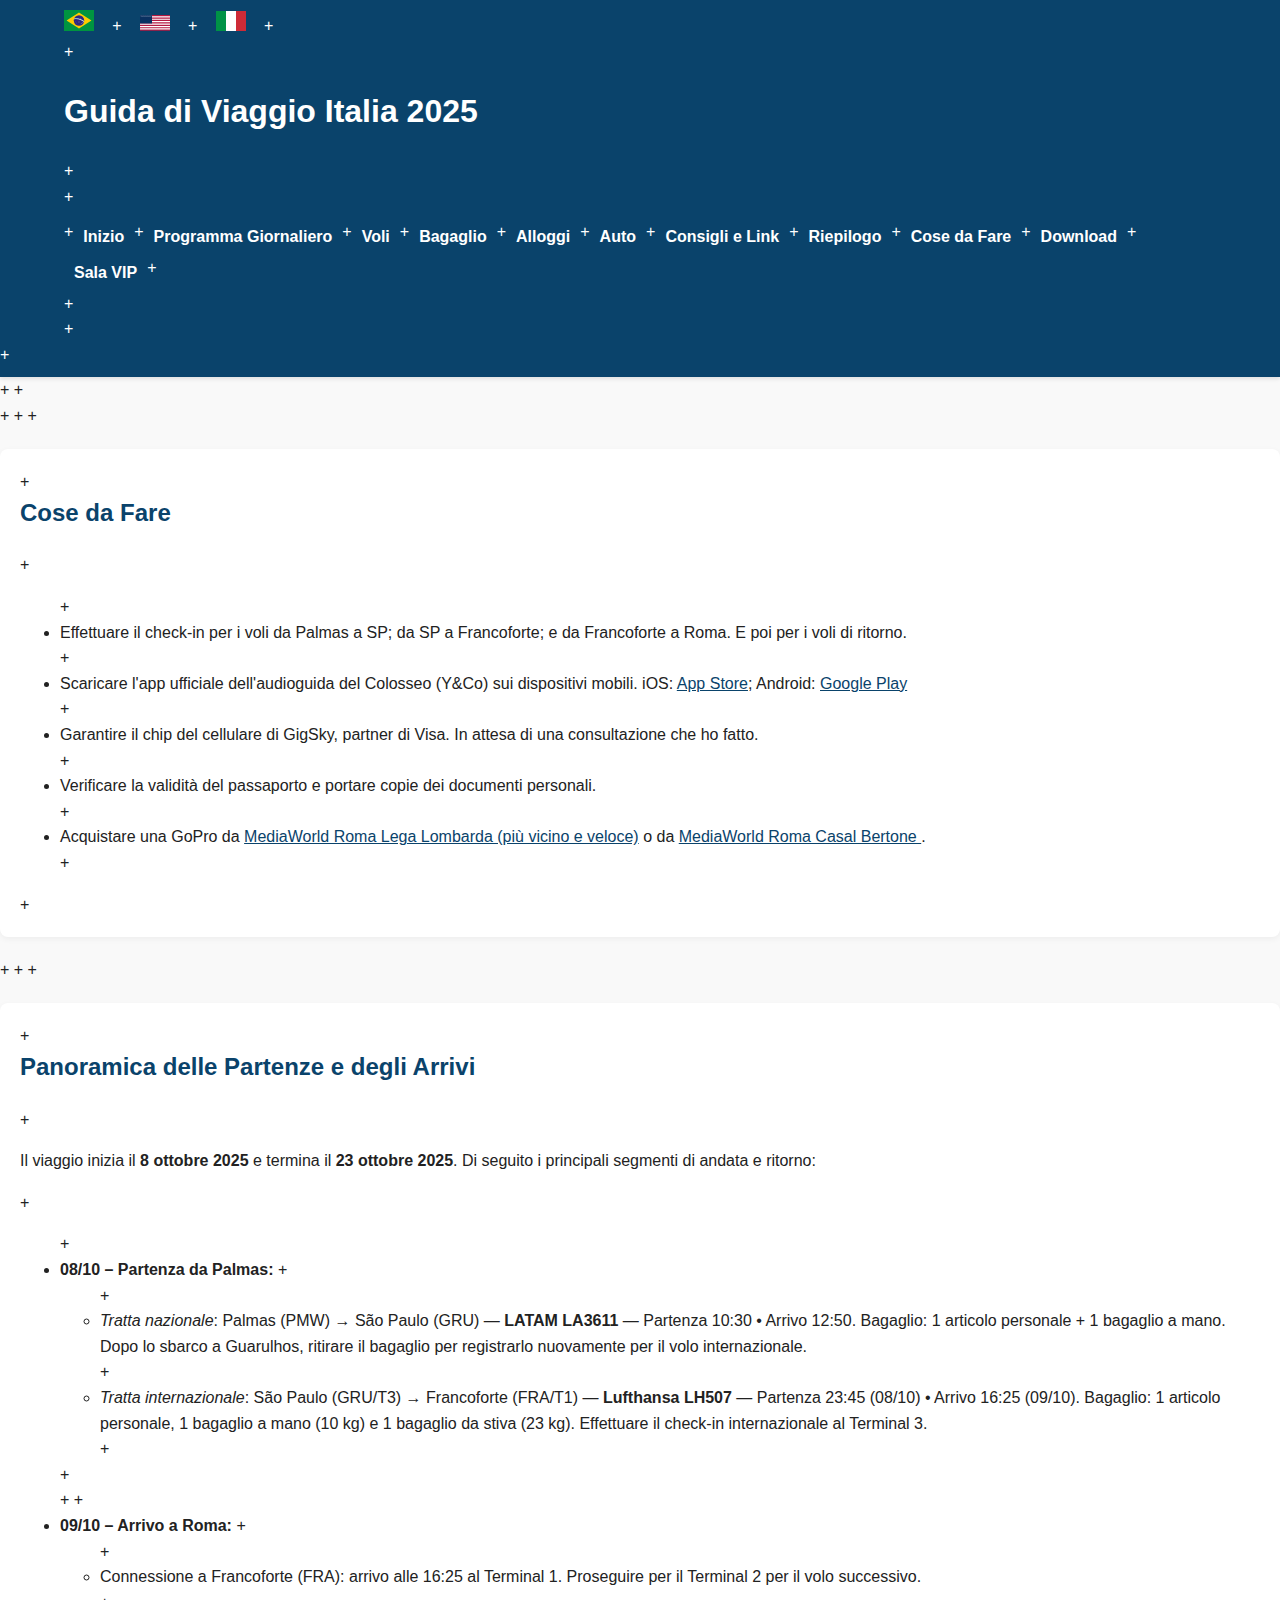
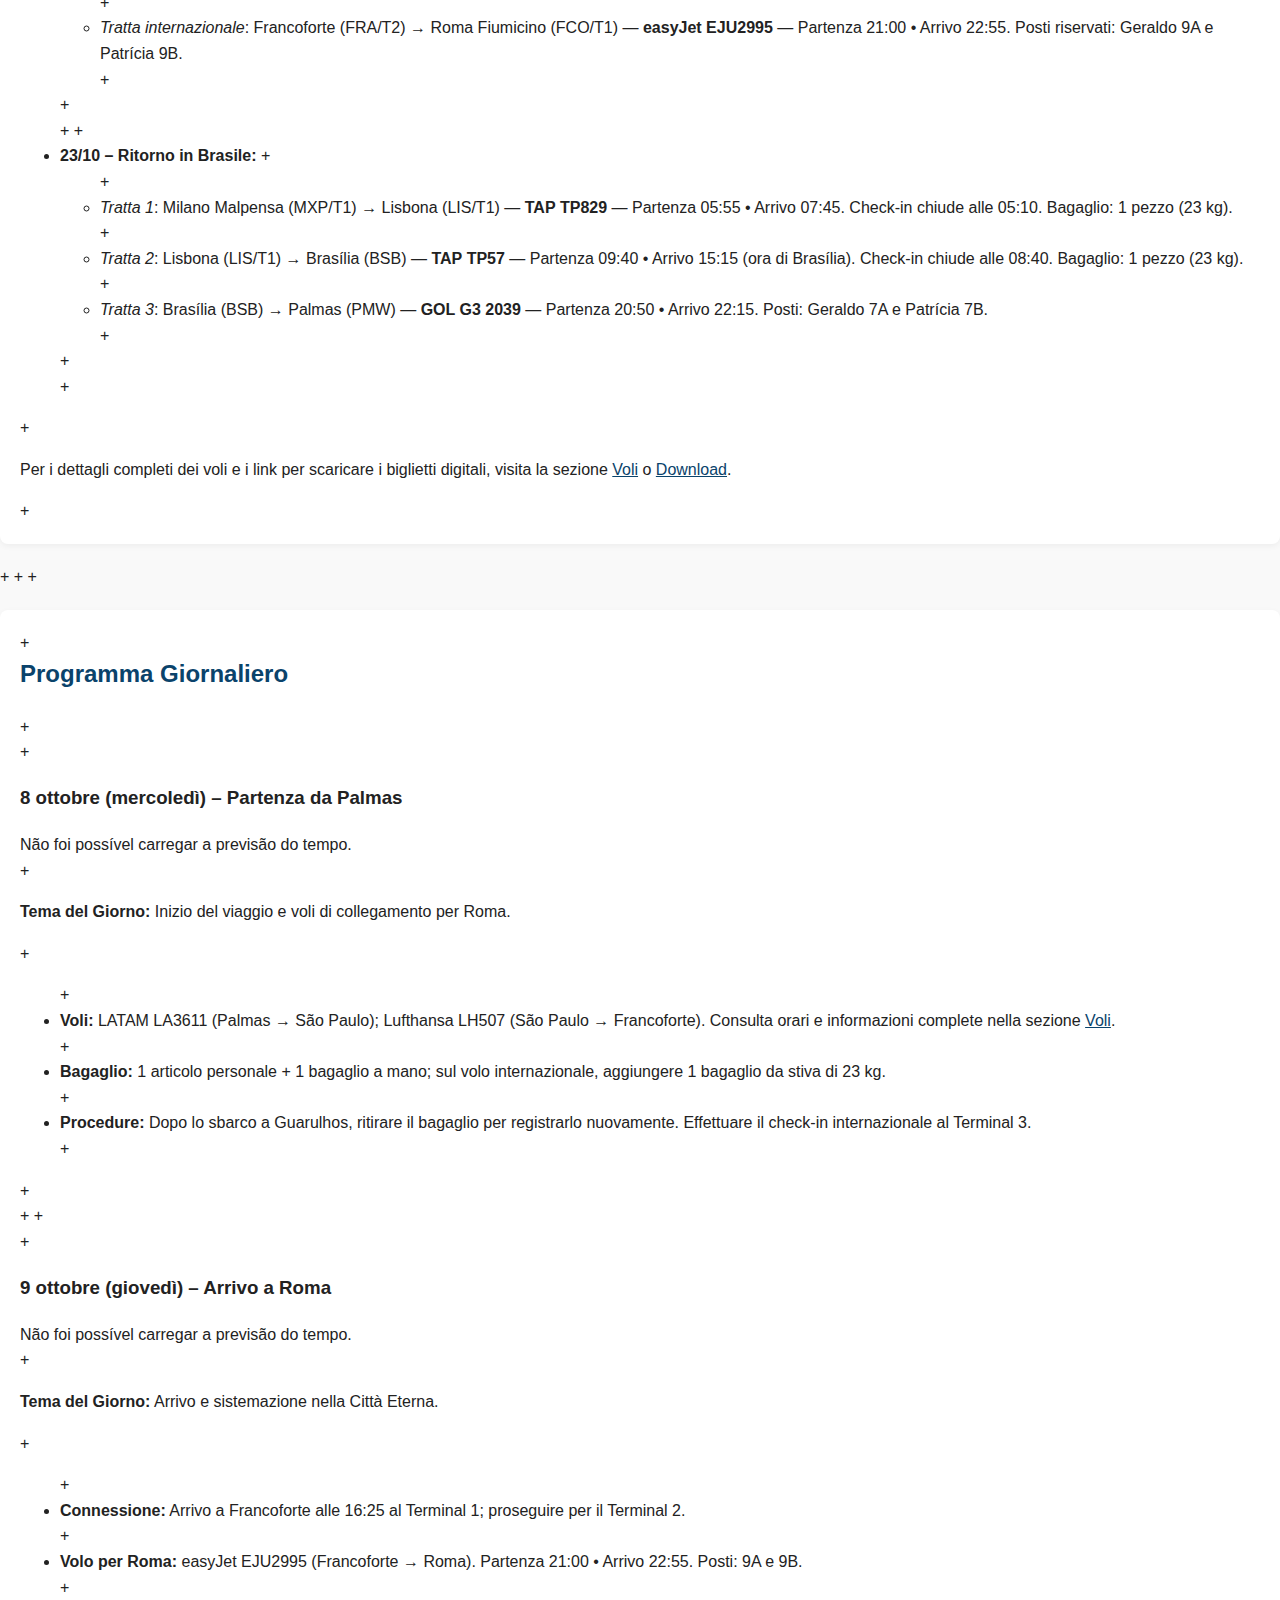
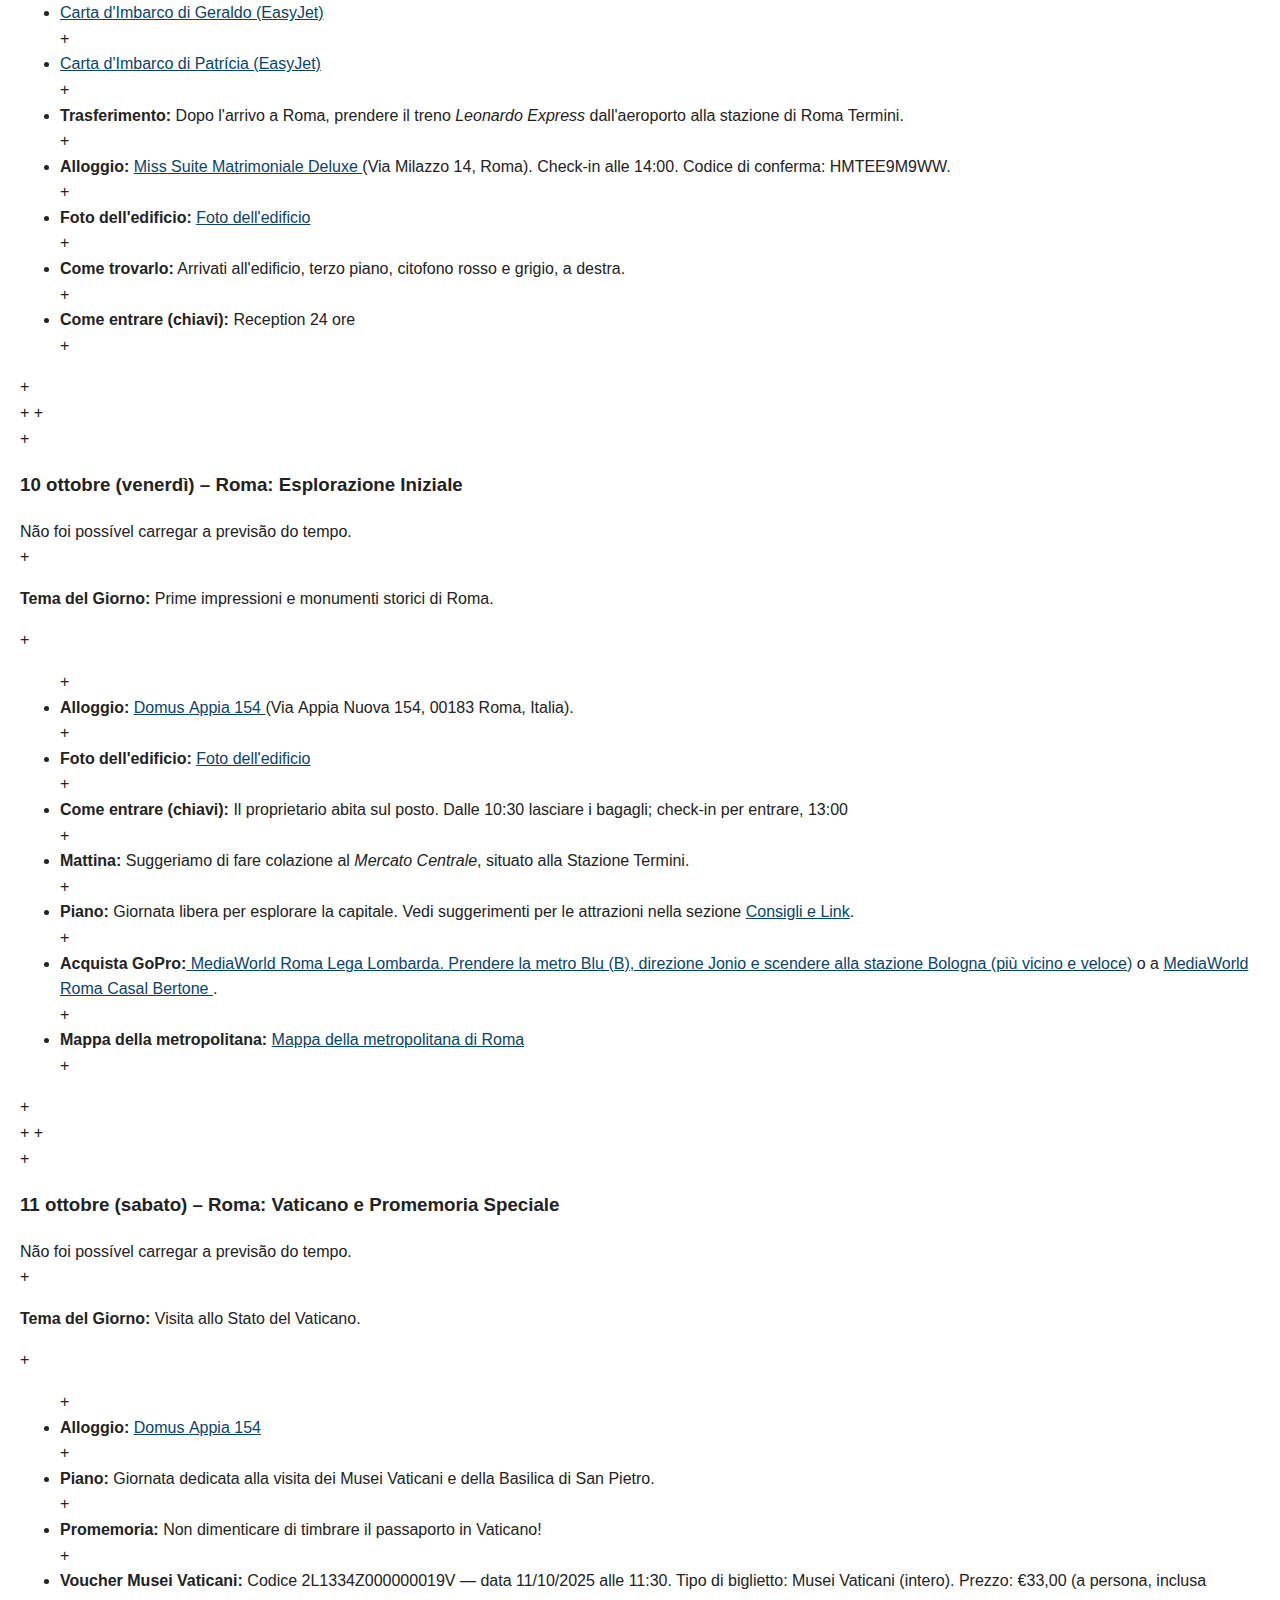
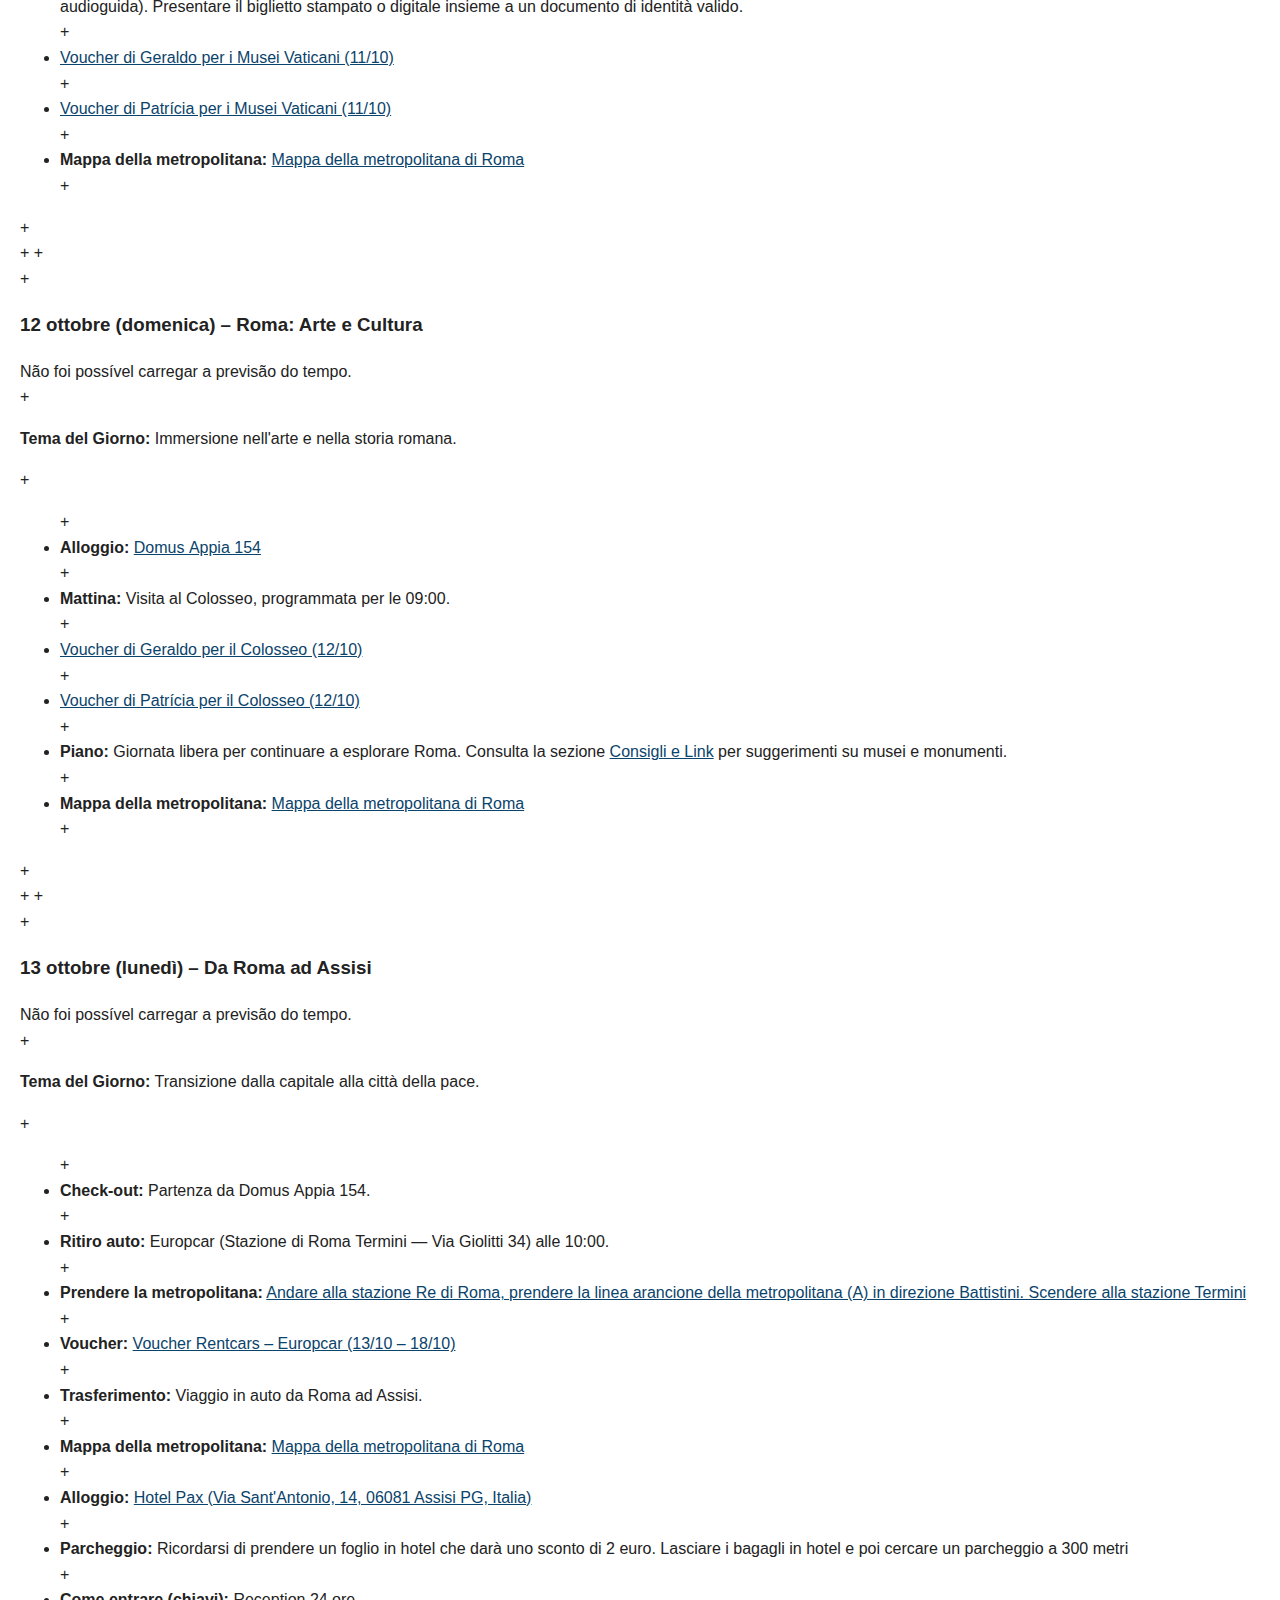
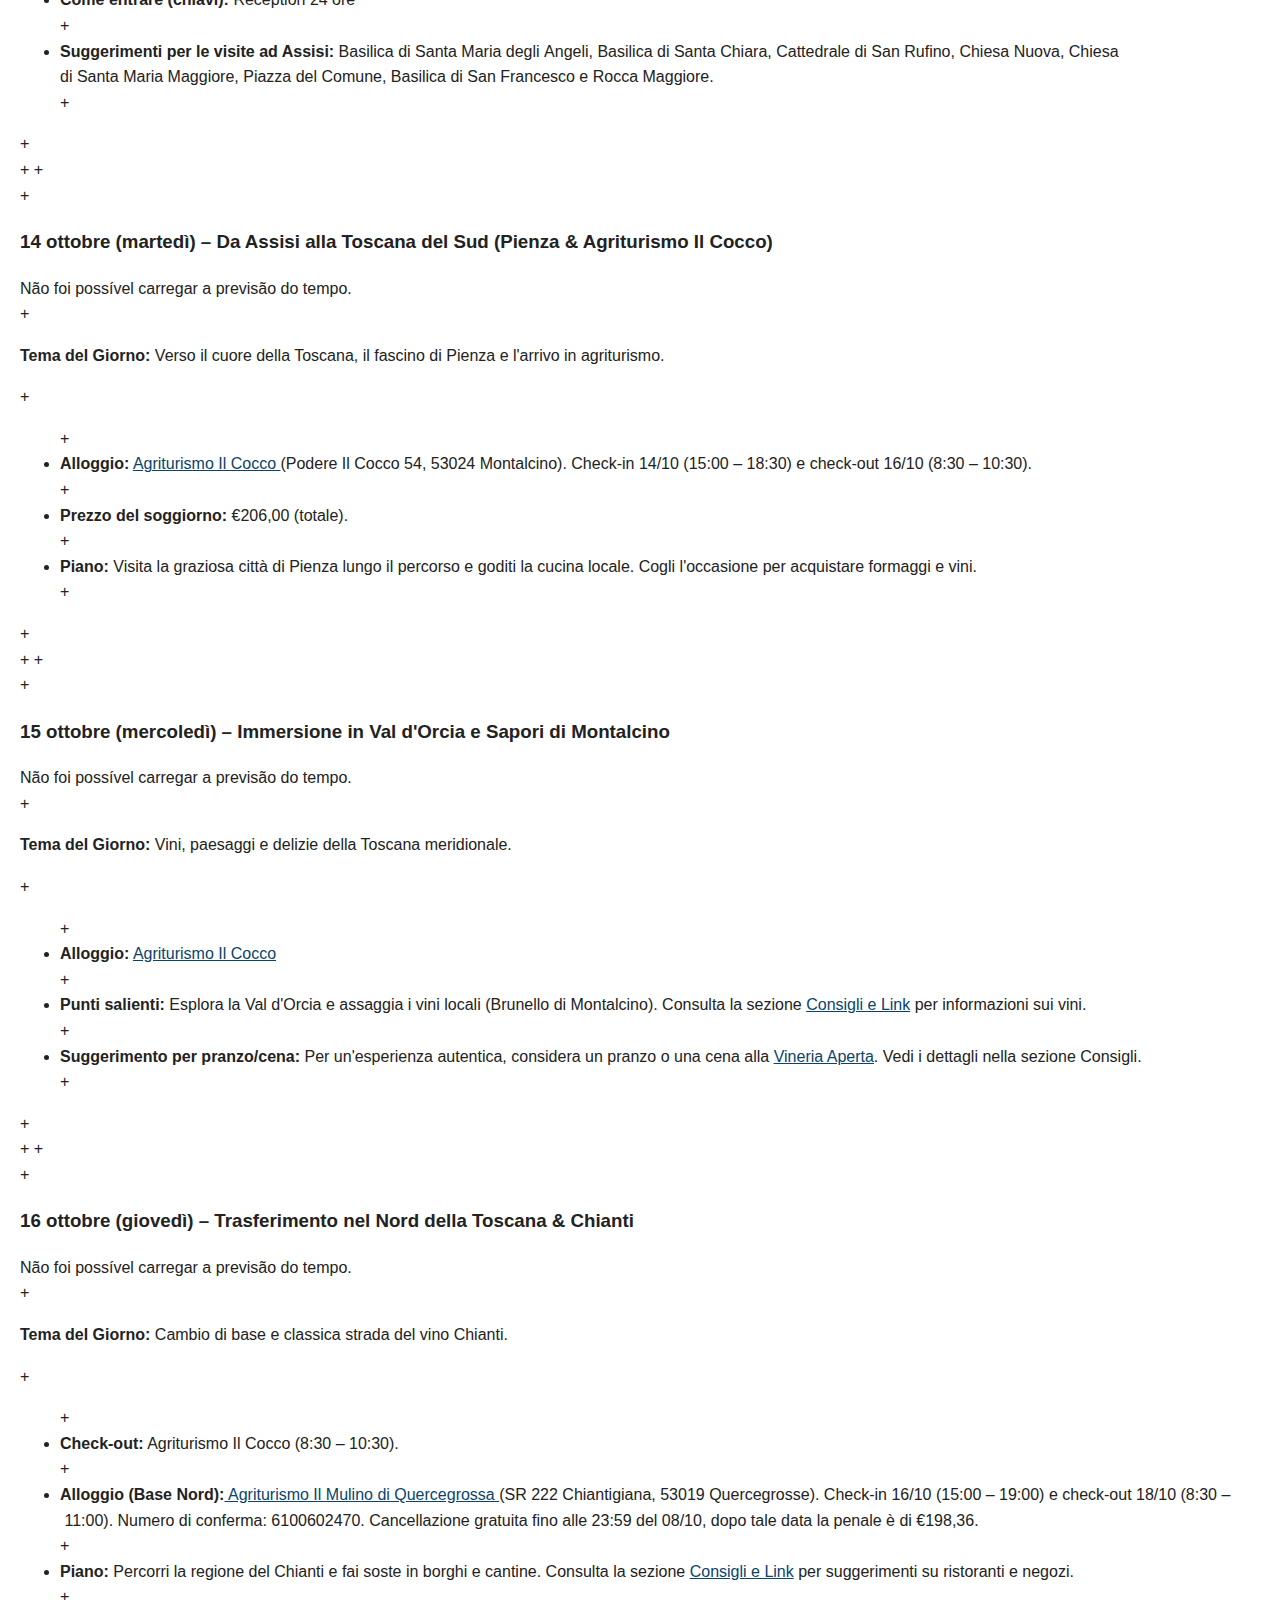
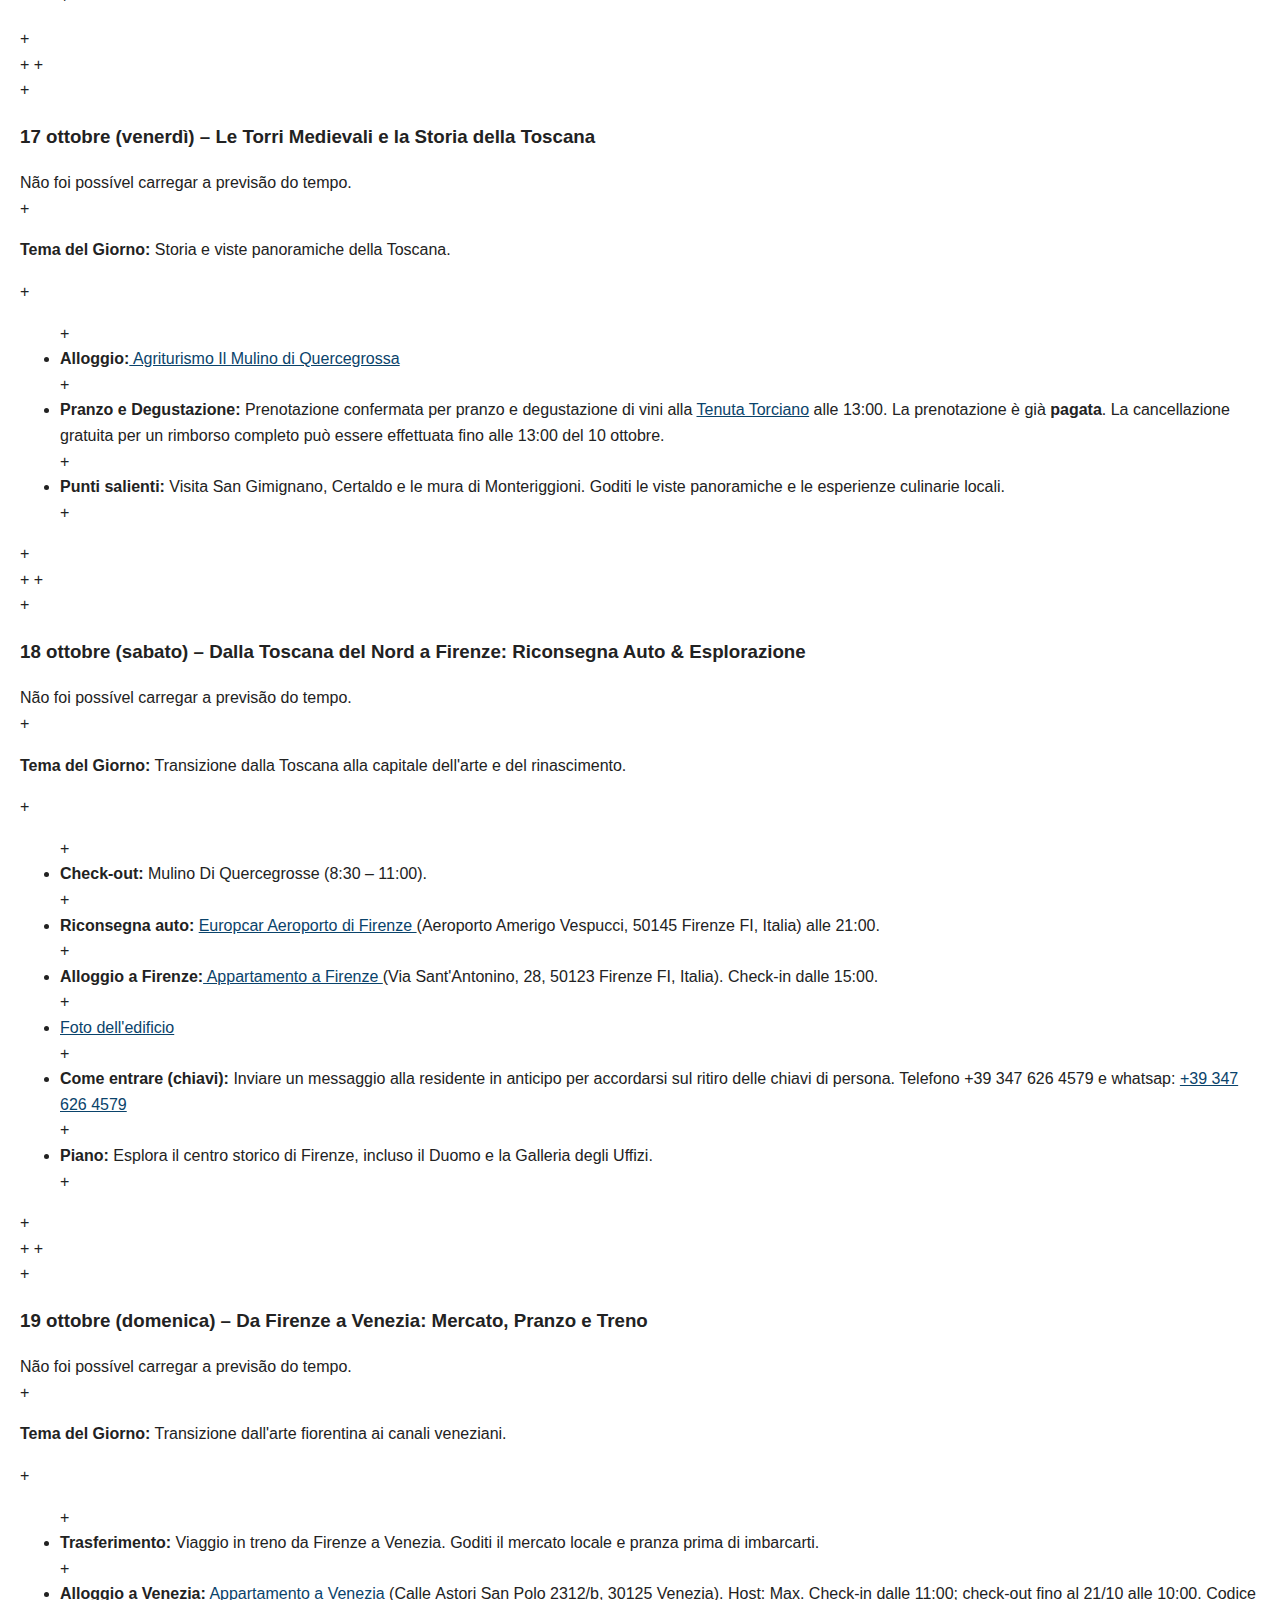
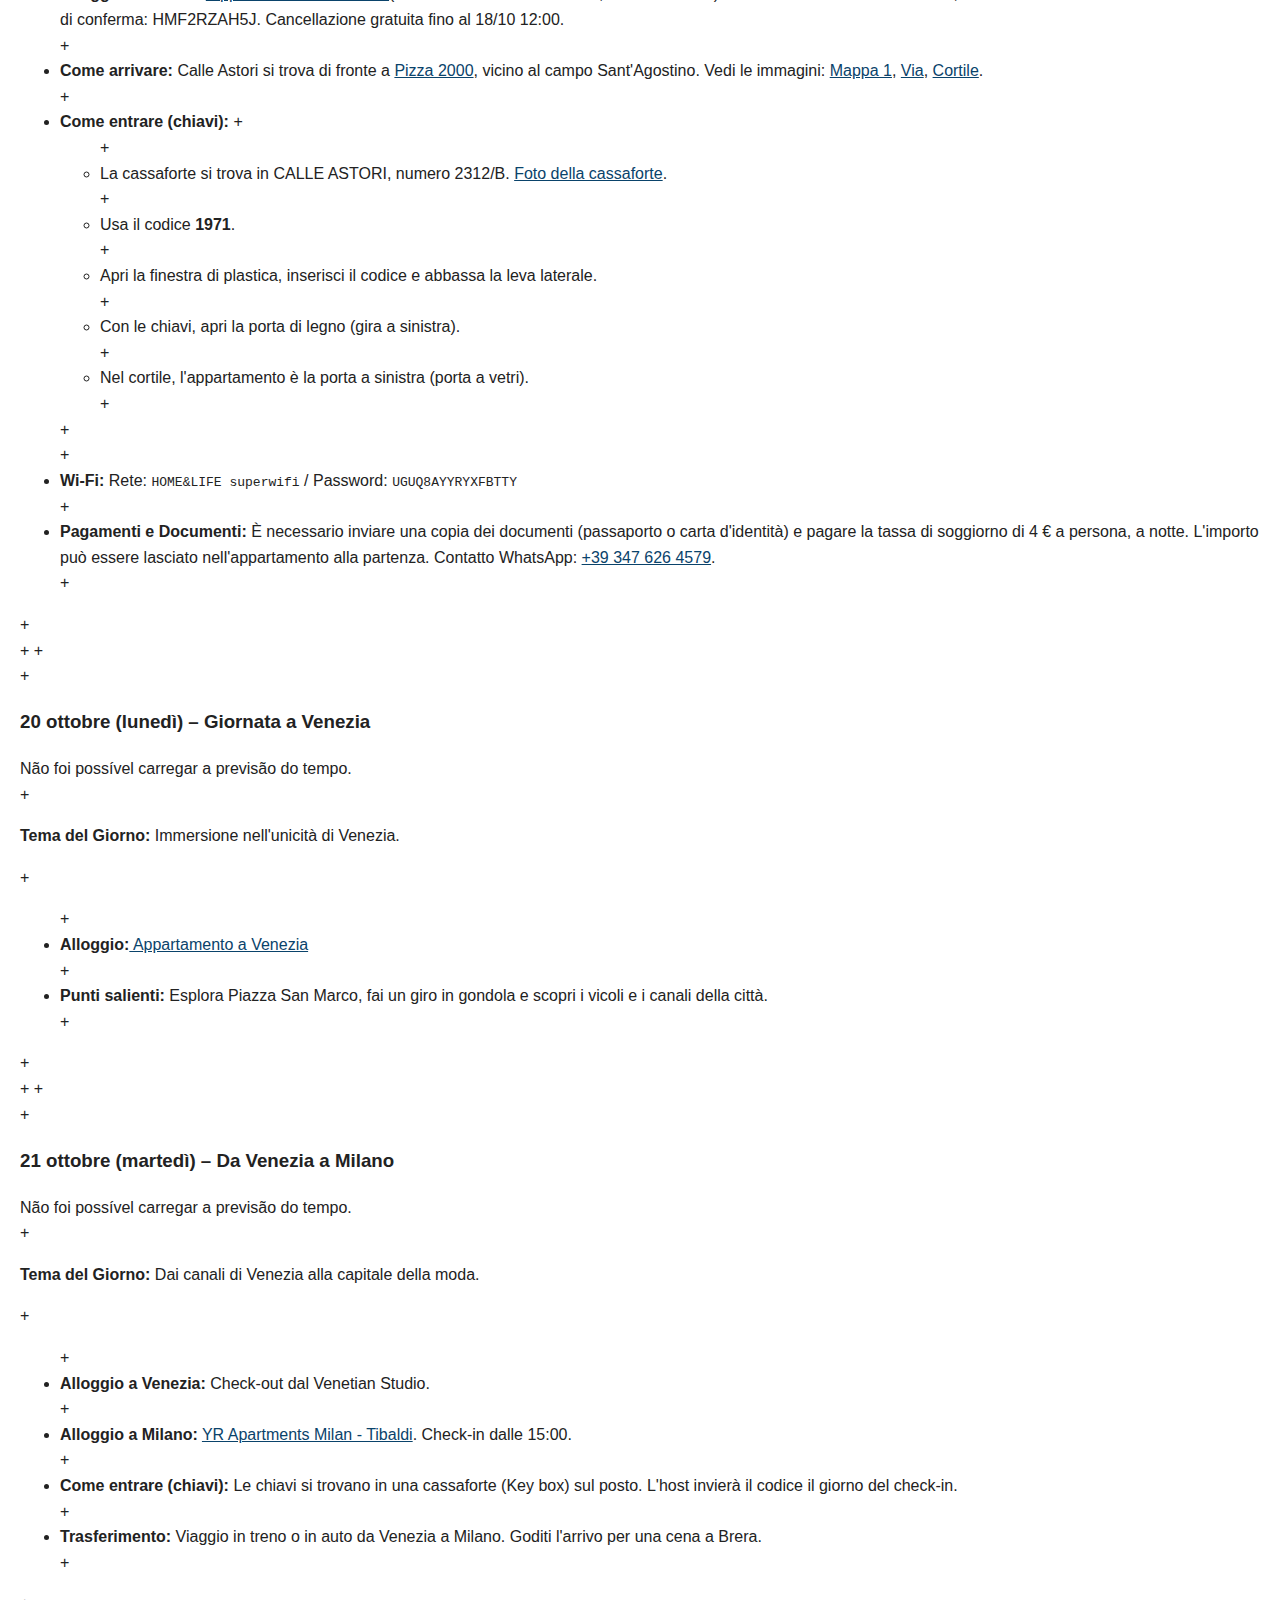
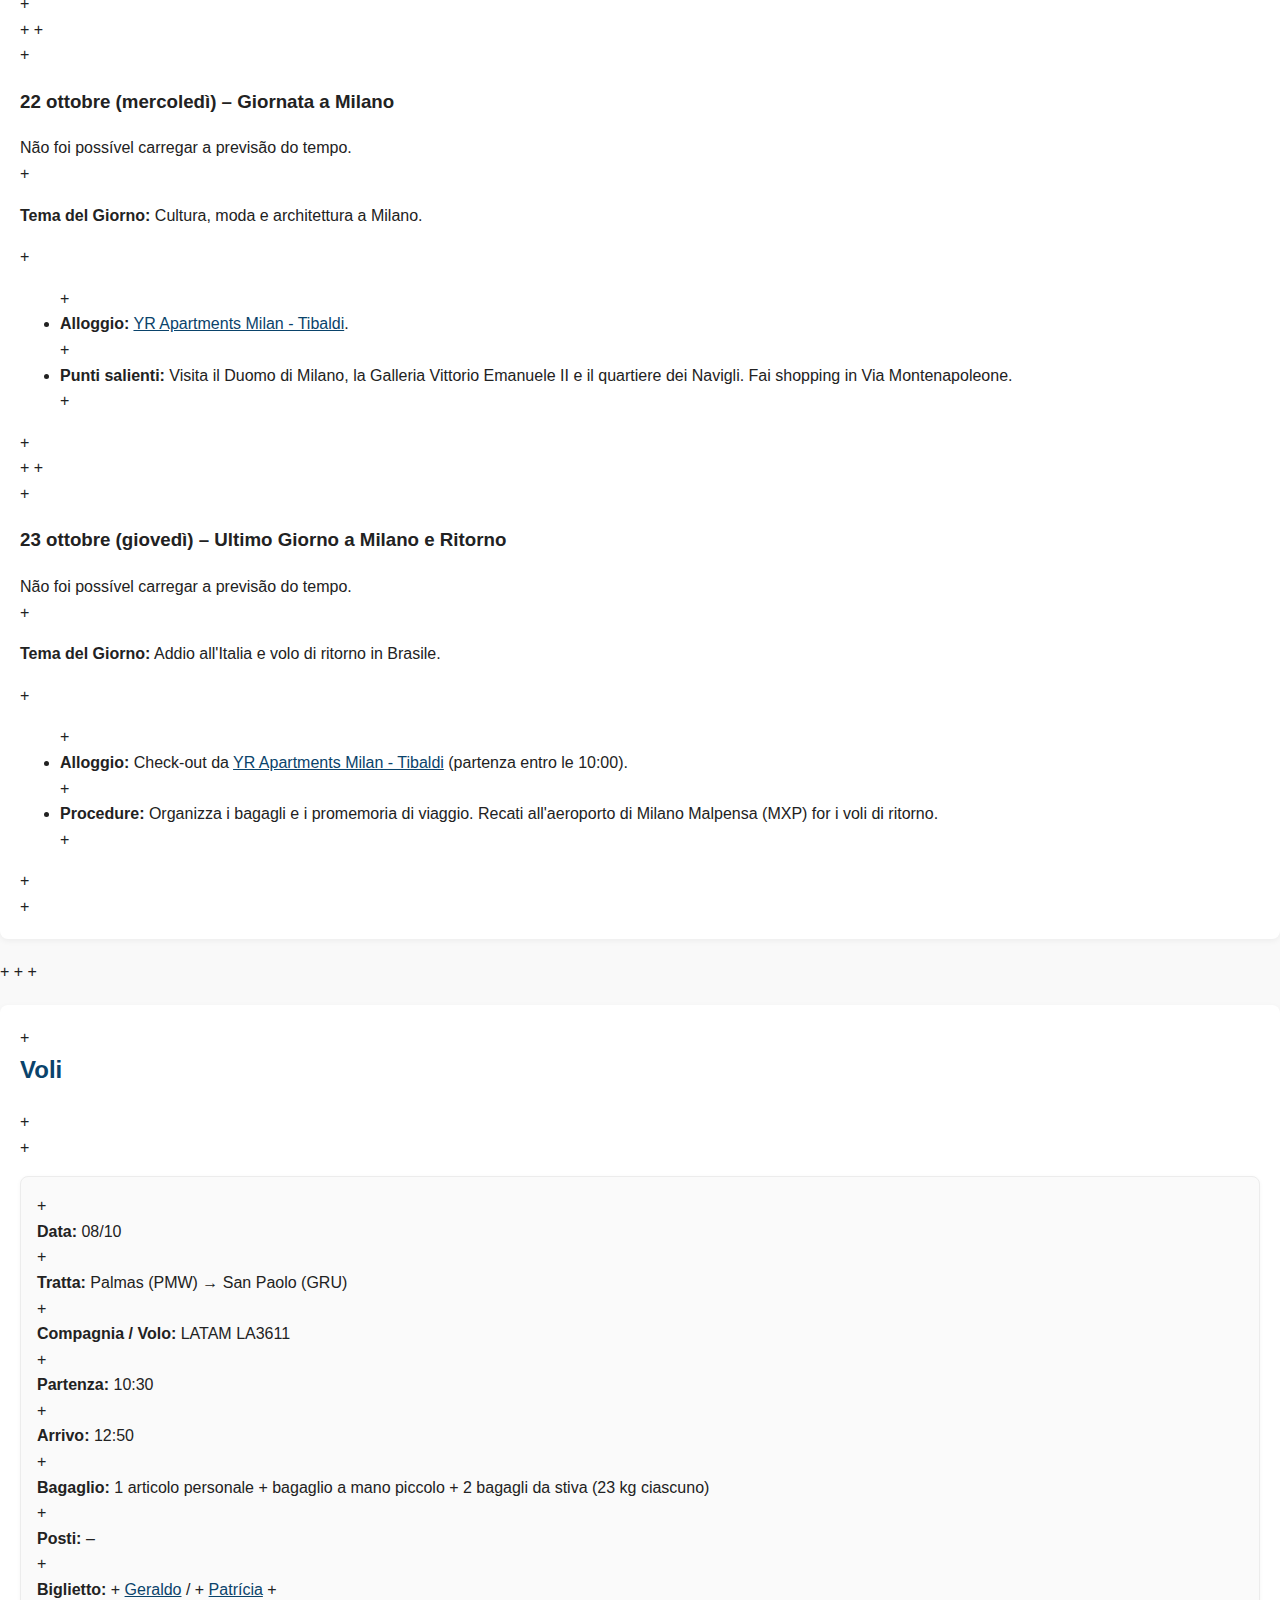
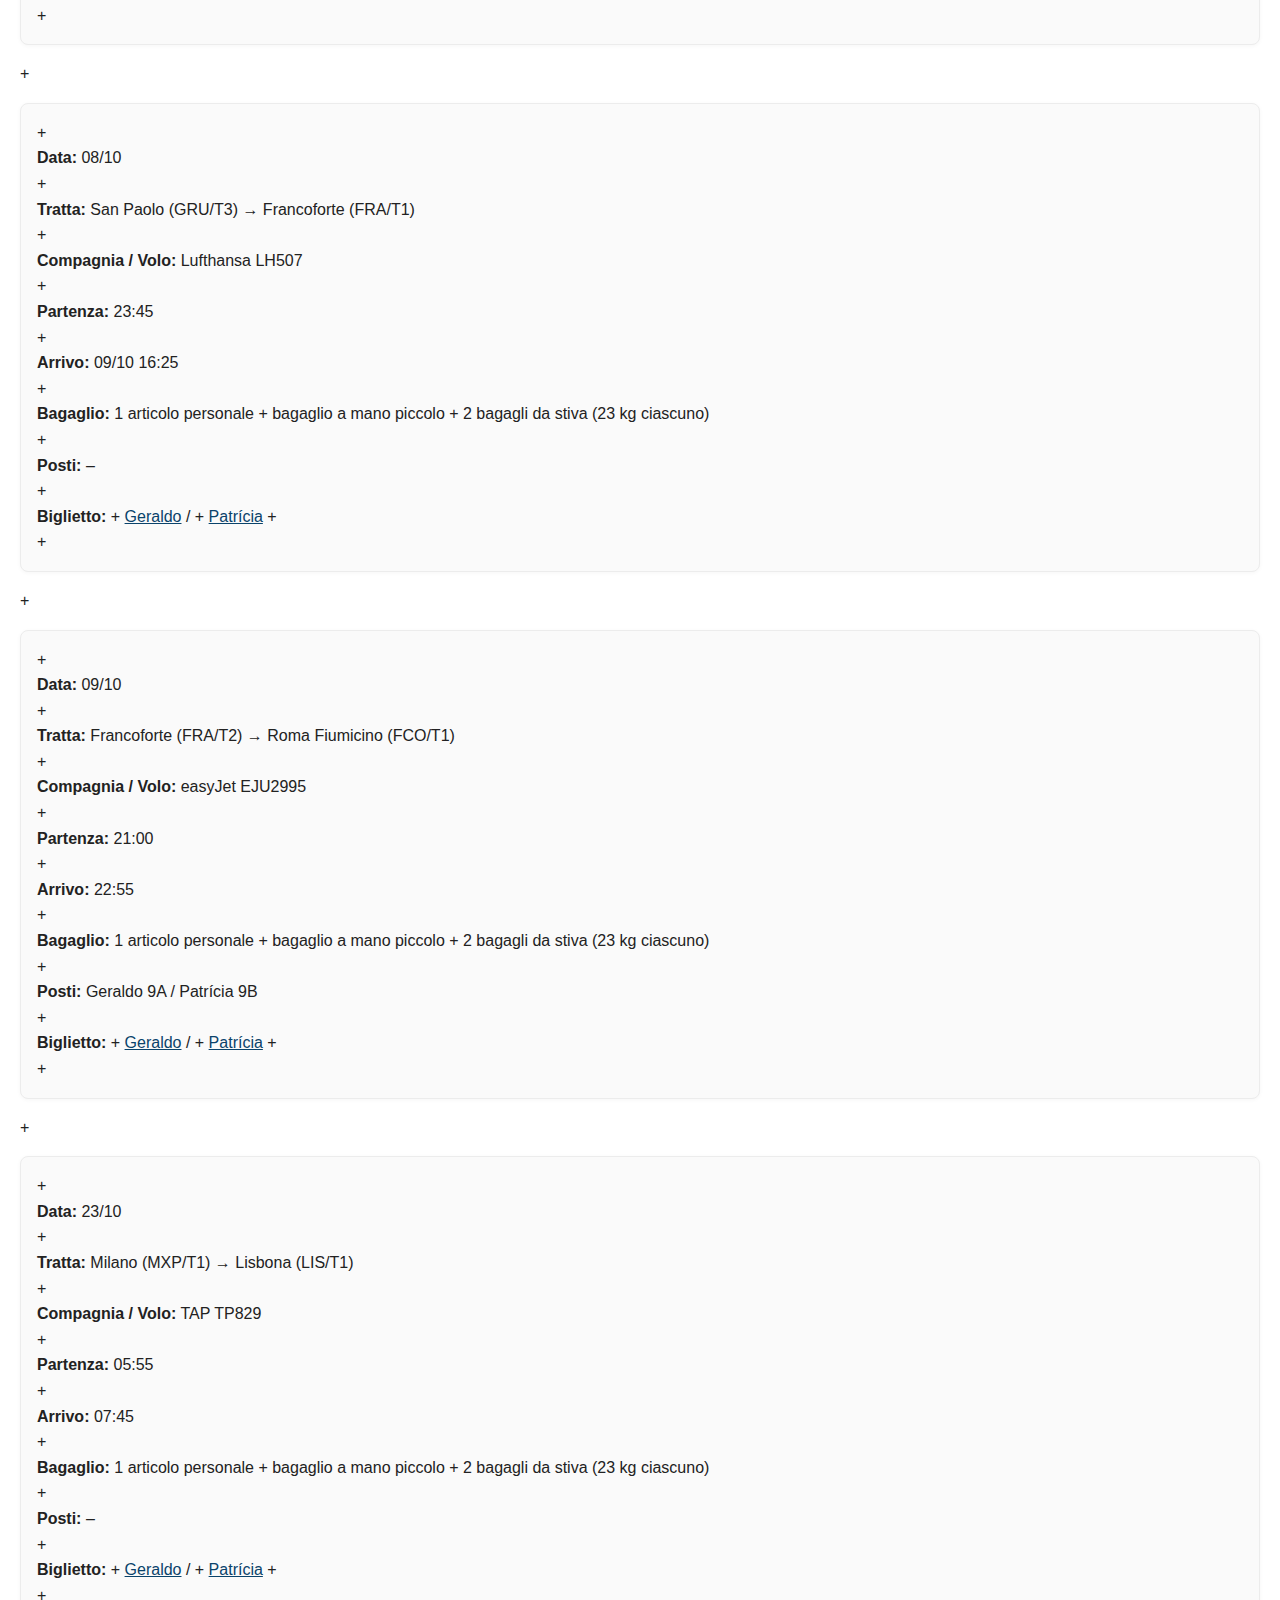
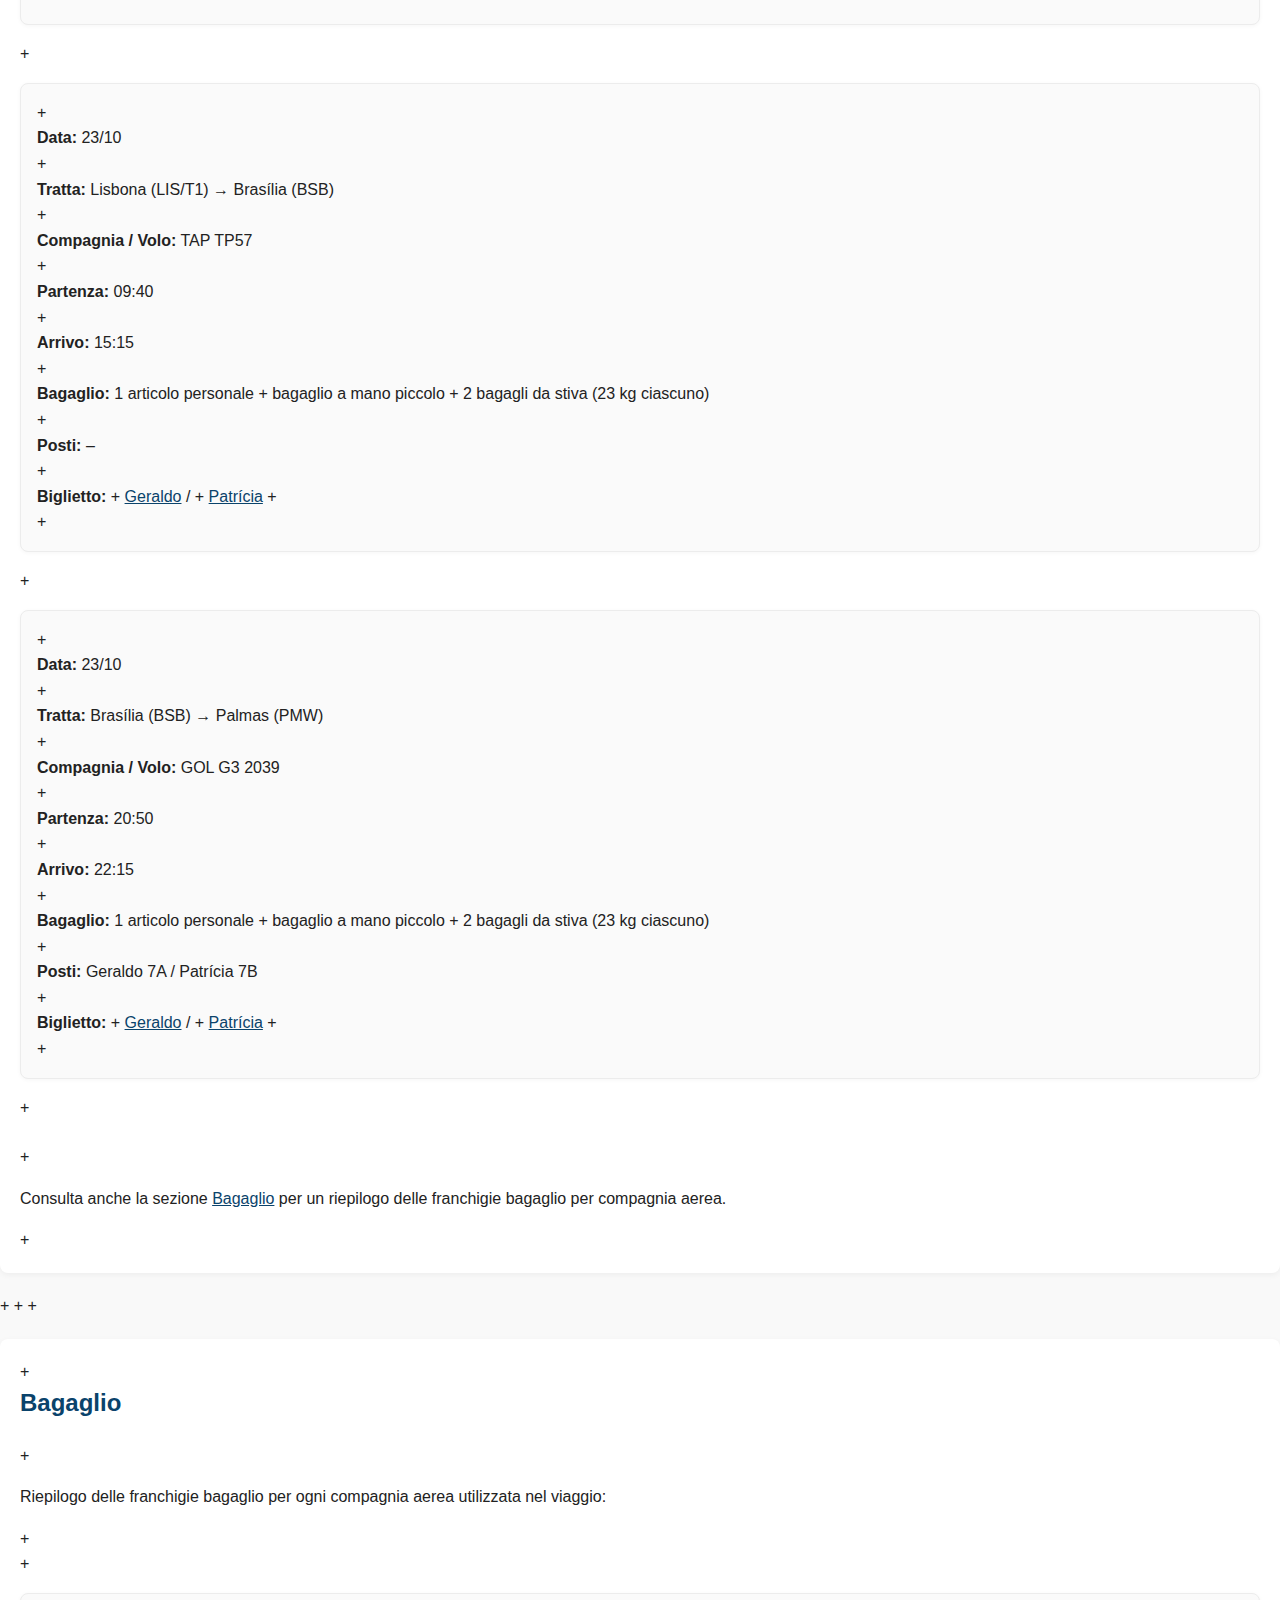
<file: index_it.html>
<!DOCTYPE html>
<html lang="it">
<head>
  <meta charset="UTF-8">
  <meta name="viewport" content="width=device-width, initial-scale=1.0">
  <title>Guida di Viaggio Italia 2025</title>
  <link rel="stylesheet" href="style.css">
</head>
<body>
  <!-- Barra di navigazione principale -->
  <header>
    <div class="container">
      <div class="lang-selector">
        <a href="index.html" title="Português">
          <svg width="30" height="21" viewBox="-2100 -1470 4200 2940" xmlns="http://www.w3.org/2000/svg" xmlns:xlink="http://www.w3.org/1999/xlink"><defs><g id="G"><clipPath id="g"><path d="m-31.5 0v-70h63v70zm31.5-47v12h31.5v-12z"/></clipPath><use clip-path="url(#g)" xlink:href="#O"/><path d="M5-35H31.5V-25H5z"/><path d="m21.5-35h10v35h-10z"/></g><g id="R"><use xlink:href="#P"/><path d="m28 0c0-10 0-32-15-32h-19c22 0 22 22 22 32"/></g><g id="s" fill="#fff"><g id="c"><path id="t" transform="rotate(18,0,-1)" d="m0-1v1h0.5"/><use transform="scale(-1,1)" xlink:href="#t"/></g><use transform="rotate(72)" xlink:href="#c"/><use transform="rotate(-72)" xlink:href="#c"/><use transform="rotate(144)" xlink:href="#c"/><use transform="rotate(216)" xlink:href="#c"/></g><g id="a"><use transform="scale(31.5)" xlink:href="#s"/></g><g id="b"><use transform="scale(26.25)" xlink:href="#s"/></g><g id="f"><use transform="scale(21)" xlink:href="#s"/></g><g id="h"><use transform="scale(15)" xlink:href="#s"/></g><g id="i"><use transform="scale(10.5)" xlink:href="#s"/></g><path id="D" d="m-31.5 0h33a30 30 0 0 0 30-30v-10a30 30 0 0 0-30-30h-33zm13-13h19a19 19 0 0 0 19-19v-6a19 19 0 0 0-19-19h-19z" fill-rule="evenodd"/><path id="E" transform="translate(-31.5)" d="m0 0h63v-13h-51v-18h40v-12h-40v-14h48v-13h-60z"/><path id="e" d="m-26.25 0h52.5v-12h-40.5v-16h33v-12h-33v-11h39.25v-12h-51.25z"/><path id="M" d="m-31.5 0h12v-48l14 48h11l14-48v48h12v-70h-17.5l-14 48-14-48h-17.5z"/><path id="O" d="m0 0a31.5 35 0 0 0 0-70 31.5 35 0 0 0 0 70m0-13a18.5 22 0 0 0 0-44 18.5 22 0 0 0 0 44" fill-rule="evenodd"/><path id="P" d="m-31.5 0h13v-26h28a22 22 0 0 0 0-44h-40zm13-39h27a9 9 0 0 0 0-18h-27z" fill-rule="evenodd"/><path id="S" d="m-15.75-22c0 7 6.75 10.5 16.75 10.5s14.74-3.25 14.75-7.75c0-14.25-46.75-5.25-46.5-30.25 0.25-21.5 24.75-20.5 33.75-20.5s26 4 25.75 21.25h-15.25c0-7.5-7-10.25-15-10.25-7.75 0-13.25 1.25-13.25 8.5-0.25 11.75 46.25 4 46.25 28.75 0 18.25-18 21.75-31.5 21.75-11.5 0-31.55-4.5-31.5-22z"/></defs><clipPath id="B"><circle r="735"/></clipPath><path d="m-2100-1470h4200v2940h-4200z" fill="#009440"/><path d="M -1743,0 0,1113 1743,0 0,-1113 Z" fill="#ffcb00"/><circle r="735" fill="#302681"/><path d="m-2205 1470a1785 1785 0 0 1 3570 0h-105a1680 1680 0 1 0-3360 0z" clip-path="url(#B)" fill="#fff"/><g transform="translate(-420,1470)" fill="#009440"><use transform="rotate(-7)" y="-1697.5" xlink:href="#O"/><use transform="rotate(-4)" y="-1697.5" xlink:href="#R"/><use transform="rotate(-1)" y="-1697.5" xlink:href="#D"/><use transform="rotate(2)" y="-1697.5" xlink:href="#E"/><use transform="rotate(5)" y="-1697.5" xlink:href="#M"/><use transform="rotate(9.75)" y="-1697.5" xlink:href="#e"/><use transform="rotate(14.5)" y="-1697.5" xlink:href="#P"/><use transform="rotate(17.5)" y="-1697.5" xlink:href="#R"/><use transform="rotate(20.5)" y="-1697.5" xlink:href="#O"/><use transform="rotate(23.5)" y="-1697.5" xlink:href="#G"/><use transform="rotate(26.5)" y="-1697.5" xlink:href="#R"/><use transform="rotate(29.5)" y="-1697.5" xlink:href="#E"/><use transform="rotate(32.5)" y="-1697.5" xlink:href="#S"/><use transform="rotate(35.5)" y="-1697.5" xlink:href="#S"/><use transform="rotate(38.5)" y="-1697.5" xlink:href="#O"/></g><use x="-600" y="-132" xlink:href="#a"/><use x="-535" y="177" xlink:href="#a"/><use x="-625" y="243" xlink:href="#b"/><use x="-463" y="132" xlink:href="#h"/><use x="-382" y="250" xlink:href="#b"/><use x="-404" y="323" xlink:href="#f"/><use x="228" y="-228" xlink:href="#a"/><use x="515" y="258" xlink:href="#a"/><use x="617" y="265" xlink:href="#f"/><use x="545" y="323" xlink:href="#b"/><use x="368" y="477" xlink:href="#b"/><use x="367" y="551" xlink:href="#f"/><use x="441" y="419" xlink:href="#f"/><use x="500" y="382" xlink:href="#b"/><use x="365" y="405" xlink:href="#f"/><use x="-280" y="30" xlink:href="#b"/><use x="200" y="-37" xlink:href="#f"/><use y="330" xlink:href="#a"/><use x="85" y="184" xlink:href="#b"/><use y="118" xlink:href="#b"/><use x="-74" y="184" xlink:href="#f"/><use x="-37" y="235" xlink:href="#h"/><use x="220" y="495" xlink:href="#b"/><use x="283" y="430" xlink:href="#f"/><use x="162" y="412" xlink:href="#f"/><use x="-295" y="390" xlink:href="#a"/><use y="575" xlink:href="#i"/></svg>
+        </a>
+        <a href="index_en.html" title="English">
+          <svg xmlns="http://www.w3.org/2000/svg" xmlns:xlink="http://www.w3.org/1999/xlink" width="30" height="15.78" viewBox="0 0 7410 3900"><path d="M0,0h7410v3900H0" fill="#b31942"/><path d="M0,450H7410m0,600H0m0,600H7410m0,600H0m0,600H7410m0,600H0" stroke="#FFF" stroke-width="300"/><path d="M0,0h2964v2100H0" fill="#0a3161"/><g fill="#FFF"><g id="s18"><g id="s9"><g id="s5"><g id="s4"><path id="s" d="M247,90 317.534230,307.082039 132.873218,172.917961H361.126782L176.465770,307.082039z"/><use xlink:href="#s" y="420"/><use xlink:href="#s" y="840"/><use xlink:href="#s" y="1260"/></g><use xlink:href="#s" y="1680"/></g><use xlink:href="#s4" x="247" y="210"/></g><use xlink:href="#s9" x="494"/></g><use xlink:href="#s18" x="988"/><use xlink:href="#s9" x="1976"/><use xlink:href="#s5" x="2470"/></g></svg>
+        </a>
+        <a href="index_it.html" title="Italiano">
+          <svg xmlns="http://www.w3.org/2000/svg" width="30" height="20" viewBox="0 0 3 2"><rect width="3" height="2" fill="#009246"/><rect width="2" height="2" x="1" fill="#fff"/><rect width="1" height="2" x="2" fill="#ce2b37"/></svg>
+        </a>
+      </div>
+      <h1>Guida di Viaggio Italia&nbsp;2025</h1>
+      <nav>
+        <ul>
+          <li><a href="#inicio">Inizio</a></li>
+          <li><a href="#cronograma">Programma Giornaliero</a></li>
+          <li><a href="#voos">Voli</a></li>
+          <li><a href="#bagagem">Bagaglio</a></li>
+          <li><a href="#hospedagens">Alloggi</a></li>
+          <li><a href="#carro">Auto</a></li>
+          <li><a href="#dicas">Consigli e Link</a></li>
+          <li><a href="#sumario">Riepilogo</a></li>
+          <li><a href="#pendencias">Cose da Fare</a></li>
+          <li><a href="#downloads">Download</a></li>
+          <li><a href="#salavip">Sala VIP</a></li>
+        </ul>
+      </nav>
+    </div>
+  </header>
+
+  <main>
+
+    <!-- Sezione Cose da Fare -->
+    <section id="pendencias">
+      <h2>Cose da Fare</h2>
+      <ul>
+        <li>Effettuare il check-in per i voli da Palmas a SP; da SP a Francoforte; e da Francoforte a Roma. E poi per i voli di ritorno.</li>
+        <li>Scaricare l'app ufficiale dell'audioguida del Colosseo (Y&amp;Co) sui dispositivi mobili. iOS: <a href="https://apps.apple.com/us/app/y-co/id1549653486" target="_blank" rel="noopener">App Store</a>; Android: <a href="https://play.google.com/store/apps/details?id=it.parcocolosseo.yandco" target="_blank" rel="noopener">Google Play</a></li>
+        <li>Garantire il chip del cellulare di GigSky, partner di Visa. In attesa di una consultazione che ho fatto.</li>
+        <li>Verificare la validità del passaporto e portare copie dei documenti personali.</li>
+        <li>Acquistare una GoPro da <a href="https://maps.app.goo.gl/FE6MWqkJs5uxZo6V6" target="_blank"> MediaWorld Roma Lega Lombarda (più vicino e veloce)</a> o da <a href="https://maps.app.goo.gl/1pLCGTqpqtWi2ANs9" target="_blank"> MediaWorld Roma Casal Bertone </a>.</li>
+      </ul>
+    </section>
+
+    <!-- Sezione Inizio -->
+    <section id="inicio">
+      <h2>Panoramica delle Partenze e degli Arrivi</h2>
+      <p>Il viaggio inizia il <strong>8 ottobre 2025</strong> e termina il <strong>23 ottobre 2025</strong>. Di seguito i principali segmenti di andata e ritorno:</p>
+      <ul>
+        <li><strong>08/10 – Partenza da Palmas:</strong>
+          <ul>
+            <li><em>Tratta nazionale</em>: Palmas (PMW) → São Paulo (GRU) — <strong>LATAM LA3611</strong> — Partenza 10:30 • Arrivo 12:50. Bagaglio: 1 articolo personale + 1 bagaglio a mano. Dopo lo sbarco a Guarulhos, ritirare il bagaglio per registrarlo nuovamente per il volo internazionale.</li>
+            <li><em>Tratta internazionale</em>: São Paulo (GRU/T3) → Francoforte (FRA/T1) — <strong>Lufthansa LH507</strong> — Partenza 23:45 (08/10) • Arrivo 16:25 (09/10). Bagaglio: 1 articolo personale, 1 bagaglio a mano (10&nbsp;kg) e 1 bagaglio da stiva (23&nbsp;kg). Effettuare il check-in internazionale al Terminal 3.</li>
+          </ul>
+        </li>
+
+        <li><strong>09/10 – Arrivo a Roma:</strong>
+          <ul>
+            <li>Connessione a Francoforte (FRA): arrivo alle 16:25 al Terminal 1. Proseguire per il Terminal 2 per il volo successivo.</li>
+            <li><em>Tratta internazionale</em>: Francoforte (FRA/T2) → Roma Fiumicino (FCO/T1) — <strong>easyJet EJU2995</strong> — Partenza 21:00 • Arrivo 22:55. Posti riservati: Geraldo 9A e Patrícia 9B.</li>
+          </ul>
+        </li>
+
+        <li><strong>23/10 – Ritorno in Brasile:</strong>
+          <ul>
+            <li><em>Tratta 1</em>: Milano Malpensa (MXP/T1) → Lisbona (LIS/T1) — <strong>TAP TP829</strong> — Partenza 05:55 • Arrivo 07:45. Check-in chiude alle 05:10. Bagaglio: 1 pezzo (23&nbsp;kg).</li>
+            <li><em>Tratta 2</em>: Lisbona (LIS/T1) → Brasília (BSB) — <strong>TAP TP57</strong> — Partenza 09:40 • Arrivo 15:15 (ora di Brasília). Check-in chiude alle 08:40. Bagaglio: 1 pezzo (23&nbsp;kg).</li>
+            <li><em>Tratta 3</em>: Brasília (BSB) → Palmas (PMW) — <strong>GOL G3 2039</strong> — Partenza 20:50 • Arrivo 22:15. Posti: Geraldo 7A e Patrícia 7B.</li>
+          </ul>
+        </li>
+      </ul>
+      <p>Per i dettagli completi dei voli e i link per scaricare i biglietti digitali, visita la sezione <a href="#voos">Voli</a> o <a href="#downloads">Download</a>.</p>
+    </section>
+
+    <!-- Sezione Programma Giornaliero -->
+    <section id="cronograma">
+      <h2>Programma Giornaliero</h2>
+      <!-- 8 ottobre -->
      <article class="day" data-city="Palmas" data-date="2025-10-08">
+        <h3>8 ottobre (mercoledì) – Partenza da Palmas</h3>
        <div class="weather-forecast"></div>
+        <p><strong>Tema del Giorno:</strong> Inizio del viaggio e voli di collegamento per Roma.</p>
+        <ul>
+          <li><strong>Voli:</strong> LATAM LA3611 (Palmas&nbsp;→ São Paulo); Lufthansa LH507 (São Paulo&nbsp;→ Francoforte). Consulta orari e informazioni complete nella sezione <a href="#voos">Voli</a>.</li>
+          <li><strong>Bagaglio:</strong> 1 articolo personale + 1 bagaglio a mano; sul volo internazionale, aggiungere 1 bagaglio da stiva di 23&nbsp;kg.</li>
+          <li><strong>Procedure:</strong> Dopo lo sbarco a Guarulhos, ritirare il bagaglio per registrarlo nuovamente. Effettuare il check-in internazionale al Terminal 3.</li>
+        </ul>
+      </article>
+
+      <!-- 9 ottobre -->
      <article class="day" data-city="Rome" data-date="2025-10-09">
+        <h3>9 ottobre (giovedì) – Arrivo a Roma</h3>
        <div class="weather-forecast"></div>
+        <p><strong>Tema del Giorno:</strong> Arrivo e sistemazione nella Città Eterna.</p>
+        <ul>
+          <li><strong>Connessione:</strong> Arrivo a Francoforte alle 16:25 al Terminal 1; proseguire per il Terminal 2.</li>
+          <li><strong>Volo per Roma:</strong> easyJet EJU2995 (Francoforte → Roma). Partenza 21:00 • Arrivo 22:55. Posti: 9A e 9B.</li>
+          <li><a href="arquivos/cartao-embarque-easyjet-geraldo-frankfurt-para-roma.pdf" target="_blank">Carta d'Imbarco di Geraldo (EasyJet)</a></li>
+          <li><a href="arquivos/cartao-embarque-easyjet-patricia-frankfurt-para-roma.pdf" target="_blank">Carta d'Imbarco di Patrícia (EasyJet)</a></li>
+          <li><strong>Trasferimento:</strong> Dopo l'arrivo a Roma, prendere il treno <em>Leonardo Express</em> dall'aeroporto alla stazione di Roma Termini.</li>
+          <li><strong>Alloggio:</strong> <a href="https://maps.app.goo.gl/pYc5uc8uNxHvtz6A6" target="_blank">Miss Suite Matrimoniale Deluxe </a>(Via Milazzo 14, Roma). Check-in alle 14:00. Codice di conferma: HMTEE9M9WW.</li>
+          <li><strong>Foto dell'edificio: </strong><a href="arquivos/roma_9.png" target="_blank">Foto dell'edificio</a></li>
+          <li><strong>Come trovarlo:</strong> Arrivati all'edificio, terzo piano, citofono rosso e grigio, a destra.</li>
+          <li><strong>Come entrare (chiavi):</strong> Reception 24 ore</li>
+        </ul>
+      </article>
+
+      <!-- 10 ottobre -->
      <article class="day" data-city="Rome" data-date="2025-10-10">
+        <h3>10 ottobre (venerdì) – Roma: Esplorazione Iniziale</h3>
        <div class="weather-forecast"></div>
+        <p><strong>Tema del Giorno:</strong> Prime impressioni e monumenti storici di Roma.</p>
+        <ul>
+          <li><strong>Alloggio:</strong> <a href="https://maps.app.goo.gl/1feS7k7c6BmKu2L76" target="_blank">Domus Appia 154 </a>(Via Appia Nuova 154, 00183 Roma, Italia).</li>
+          <li><strong>Foto dell'edificio: </strong><a href="arquivos/roma_10.png" target="_blank">Foto dell'edificio</a></li>
+          <li><strong>Come entrare (chiavi):</strong> Il proprietario abita sul posto. Dalle 10:30 lasciare i bagagli; check-in per entrare, 13:00</li>
+          <li><strong>Mattina:</strong> Suggeriamo di fare colazione al <em>Mercato Centrale</em>, situato alla Stazione Termini.</li>
+          <li><strong>Piano:</strong> Giornata libera per esplorare la capitale. Vedi suggerimenti per le attrazioni nella sezione <a href="#dicas">Consigli e Link</a>.</li>
+          <li><strong>Acquista GoPro:</strong><a href="https://maps.app.goo.gl/FE6MWqkJs5uxZo6V6" target="_blank"> MediaWorld Roma Lega Lombarda. Prendere la metro Blu (B), direzione Jonio e scendere alla stazione Bologna (più vicino e veloce)</a> o a <a href="https://maps.app.goo.gl/1pLCGTqpqtWi2ANs9" target="_blank"> MediaWorld Roma Casal Bertone </a>.</li>
+          <li><strong>Mappa della metropolitana: </strong><a href="arquivos/mapa-metro-roma.png" target="_blank">Mappa della metropolitana di Roma</a></li>
+        </ul>
+      </article>
+
+      <!-- 11 ottobre -->
      <article class="day" data-city="Rome" data-date="2025-10-11">
+        <h3>11 ottobre (sabato) – Roma: Vaticano e Promemoria Speciale</h3>
        <div class="weather-forecast"></div>
+        <p><strong>Tema del Giorno:</strong> Visita allo Stato del Vaticano.</p>
+        <ul>
+          <li><strong>Alloggio:</strong> <a href="https://maps.app.goo.gl/1feS7k7c6BmKu2L76" target="_blank">Domus Appia 154 </a></li>
+          <li><strong>Piano:</strong> Giornata dedicata alla visita dei Musei Vaticani e della Basilica di San Pietro.</li>
+          <li><strong>Promemoria:</strong> Non dimenticare di timbrare il passaporto in Vaticano!</li>
+          <li><strong>Voucher Musei Vaticani:</strong> Codice 2L1334Z000000019V — data 11/10/2025 alle 11:30. Tipo di biglietto: Musei Vaticani (intero). Prezzo: €33,00 (a persona, inclusa audioguida). Presentare il biglietto stampato o digitale insieme a un documento di identità valido.</li>
+          <li><a href="arquivos/Museus_Vaticano_2L1334Z_geraldo.pdf" target="_blank">Voucher di Geraldo per i Musei Vaticani (11/10)</a></li>
+          <li><a href="arquivos/Museus_Vaticano_2L1334Z_patricia.pdf" target="_blank">Voucher di Patrícia per i Musei Vaticani (11/10)</a></li>
+          <li><strong>Mappa della metropolitana: </strong><a href="arquivos/mapa-metro-roma.png" target="_blank">Mappa della metropolitana di Roma</a></li>
+        </ul>
+      </article>
+
+      <!-- 12 ottobre -->
      <article class="day" data-city="Rome" data-date="2025-10-12">
+        <h3>12 ottobre (domenica) – Roma: Arte e Cultura</h3>
        <div class="weather-forecast"></div>
+        <p><strong>Tema del Giorno:</strong> Immersione nell'arte e nella storia romana.</p>
+        <ul>
+          <li><strong>Alloggio:</strong> <a href="https://maps.app.goo.gl/1feS7k7c6BmKu2L76" target="_blank">Domus Appia 154 </a></li>
+          <li><strong>Mattina:</strong> Visita al Colosseo, programmata per le 09:00.</li>
+          <li><a href="arquivos/ingresso-coliseu-geraldo.pdf" target="_blank">Voucher di Geraldo per il Colosseo (12/10)</a></li>
+          <li><a href="arquivos/ingresso-coliseu-patricia.pdf" target="_blank">Voucher di Patrícia per il Colosseo (12/10)</a></li>
+          <li><strong>Piano:</strong> Giornata libera per continuare a esplorare Roma. Consulta la sezione <a href="#dicas">Consigli e Link</a> per suggerimenti su musei e monumenti.</li>
+          <li><strong>Mappa della metropolitana: </strong><a href="arquivos/mapa-metro-roma.png" target="_blank">Mappa della metropolitana di Roma</a></li>
+        </ul>
+      </article>
+
+      <!-- 13 ottobre -->
      <article class="day" data-city="Assisi" data-date="2025-10-13">
+        <h3>13 ottobre (lunedì) – Da Roma ad Assisi</h3>
        <div class="weather-forecast"></div>
+        <p><strong>Tema del Giorno:</strong> Transizione dalla capitale alla città della pace.</p>
+        <ul>
+          <li><strong>Check-out:</strong> Partenza da Domus Appia 154.</li>
+          <li><strong>Ritiro auto:</strong> Europcar (Stazione di Roma Termini — Via Giolitti 34) alle 10:00.</li>
+          <li><strong>Prendere la metropolitana:</strong> <a href="https://maps.app.goo.gl/SxLo9KTRpzRZBLxs8" target="_blank">Andare alla stazione Re di Roma, prendere la linea arancione della metropolitana (A) in direzione Battistini. Scendere alla stazione Termini </a></li>
+          <li><strong>Voucher:</strong> <a href="arquivos/Rentcar_1192048401.pdf" target="_blank">Voucher Rentcars – Europcar (13/10 – 18/10)</a> </li>
+          <li><strong>Trasferimento:</strong> Viaggio in auto da Roma ad Assisi.</li>
+          <li><strong>Mappa della metropolitana: </strong><a href="arquivos/mapa-metro-roma.png" target="_blank">Mappa della metropolitana di Roma</a></li>
+          <li><strong>Alloggio:</strong> <a href="https://maps.app.goo.gl/wWksRcHCsnqHjbwa7" target="_blank"> Hotel Pax (Via Sant'Antonio, 14, 06081 Assisi PG, Italia) </a></li>
+          <li><strong>Parcheggio:</strong> Ricordarsi di prendere un foglio in hotel che darà uno sconto di 2 euro. Lasciare i bagagli in hotel e poi cercare un parcheggio a 300 metri</li>
+          <li><strong>Come entrare (chiavi):</strong> Reception 24 ore</li>
+          <li><strong>Suggerimenti per le visite ad Assisi:</strong> Basilica di Santa Maria degli Angeli, Basilica di Santa Chiara, Cattedrale di San Rufino, Chiesa Nuova, Chiesa di Santa Maria Maggiore, Piazza del Comune, Basilica di San Francesco e Rocca Maggiore.</li>
+        </ul>
+      </article>
+
+      <!-- 14 ottobre -->
      <article class="day" data-city="Pienza" data-date="2025-10-14">
+        <h3>14 ottobre (martedì) – Da Assisi alla Toscana del Sud (Pienza &amp; Agriturismo&nbsp;Il Cocco)</h3>
        <div class="weather-forecast"></div>
+        <p><strong>Tema del Giorno:</strong> Verso il cuore della Toscana, il fascino di Pienza e l'arrivo in agriturismo.</p>
+        <ul>
+          <li><strong>Alloggio:</strong> <a href="https://maps.app.goo.gl/zJ4TmUp9Xwi1oNTj7" target="_blank"> Agriturismo Il Cocco </a> (Podere Il Cocco 54, 53024 Montalcino). Check-in 14/10 (15:00 – 18:30) e check-out 16/10 (8:30 – 10:30).</li>
+          <li><strong>Prezzo del soggiorno:</strong> €206,00 (totale).</li>
+          <li><strong>Piano:</strong> Visita la graziosa città di Pienza lungo il percorso e goditi la cucina locale. Cogli l'occasione per acquistare formaggi e vini.</li>
+        </ul>
+      </article>
+
+      <!-- 15 ottobre -->
      <article class="day" data-city="Montalcino" data-date="2025-10-15">
+        <h3>15 ottobre (mercoledì) – Immersione in Val&nbsp;d'Orcia e Sapori di Montalcino</h3>
        <div class="weather-forecast"></div>
+        <p><strong>Tema del Giorno:</strong> Vini, paesaggi e delizie della Toscana meridionale.</p>
+        <ul>
+          <li><strong>Alloggio:</strong> <a href="https://maps.app.goo.gl/zJ4TmUp9Xwi1oNTj7" target="_blank"> Agriturismo Il Cocco </a></li>
+          <li><strong>Punti salienti:</strong> Esplora la Val d'Orcia e assaggia i vini locali (Brunello di Montalcino). Consulta la sezione <a href="#dicas">Consigli e Link</a> per informazioni sui vini.</li>
+          <li><strong>Suggerimento per pranzo/cena:</strong> Per un'esperienza autentica, considera un pranzo o una cena alla <a href="#dicas-val-dorcia-montalcino">Vineria Aperta</a>. Vedi i dettagli nella sezione Consigli.</li>
+        </ul>
+      </article>
+
+      <!-- 16 ottobre -->
      <article class="day" data-city="Greve in Chianti" data-date="2025-10-16">
+        <h3>16 ottobre (giovedì) – Trasferimento nel Nord della Toscana &amp; Chianti</h3>
        <div class="weather-forecast"></div>
+        <p><strong>Tema del Giorno:</strong> Cambio di base e classica strada del vino Chianti.</p>
+        <ul>
+          <li><strong>Check-out:</strong> Agriturismo Il Cocco (8:30 – 10:30).</li>
+          <li><strong>Alloggio (Base Nord):</strong><a href="https://maps.app.goo.gl/ipkpioMBGXLqdFkR6" target="_blank"> Agriturismo Il Mulino di Quercegrossa </a> (SR 222 Chiantigiana, 53019 Quercegrosse). Check-in 16/10 (15:00 – 19:00) e check-out 18/10 (8:30 – 11:00). Numero di conferma: 6100602470. Cancellazione gratuita fino alle 23:59 del 08/10, dopo tale data la penale è di €198,36.</li>
+          <li><strong>Piano:</strong> Percorri la regione del Chianti e fai soste in borghi e cantine. Consulta la sezione <a href="#dicas">Consigli e Link</a> per suggerimenti su ristoranti e negozi.</li>
+        </ul>
+      </article>
+
+      <!-- 17 ottobre -->
      <article class="day" data-city="San Gimignano" data-date="2025-10-17">
+        <h3>17 ottobre (venerdì) – Le Torri Medievali e la Storia della Toscana</h3>
        <div class="weather-forecast"></div>
+        <p><strong>Tema del Giorno:</strong> Storia e viste panoramiche della Toscana.</p>
+        <ul>
+          <li><strong>Alloggio:</strong><a href="https://maps.app.goo.gl/ipkpioMBGXLqdFkR6" target="_blank"> Agriturismo Il Mulino di Quercegrossa </a></li>
+          <li><strong>Pranzo e Degustazione:</strong> Prenotazione confermata per pranzo e degustazione di vini alla <a href="#dicas-san-gimignano">Tenuta Torciano</a> alle 13:00. La prenotazione è già <strong>pagata</strong>. La cancellazione gratuita per un rimborso completo può essere effettuata fino alle 13:00 del 10 ottobre.</li>
+          <li><strong>Punti salienti:</strong> Visita San Gimignano, Certaldo e le mura di Monteriggioni. Goditi le viste panoramiche e le esperienze culinarie locali.</li>
+        </ul>
+      </article>
+
+      <!-- 18 ottobre -->
      <article class="day" data-city="Florence" data-date="2025-10-18">
+        <h3>18 ottobre (sabato) – Dalla Toscana del Nord a Firenze: Riconsegna Auto &amp; Esplorazione</h3>
        <div class="weather-forecast"></div>
+        <p><strong>Tema del Giorno:</strong> Transizione dalla Toscana alla capitale dell'arte e del rinascimento.</p>
+        <ul>
+          <li><strong>Check-out:</strong> Mulino Di Quercegrosse (8:30 – 11:00).</li>
+          <li><strong>Riconsegna auto:</strong> <a href="https://maps.app.goo.gl/QTc3rSeYUxqYrEU98" target="_blank"> Europcar Aeroporto di Firenze </a> (Aeroporto Amerigo Vespucci, 50145 Firenze FI, Italia) alle 21:00.</li>
+          <li><strong>Alloggio a Firenze:</strong><a href="https://maps.app.goo.gl/LpScVZ5cgos9d1Td8" target="_blank"> Appartamento a Firenze </a> (Via Sant'Antonino, 28, 50123 Firenze FI, Italia). Check-in dalle 15:00.</li>
+          <li><a href="arquivos/florenca.png" target="_blank">Foto dell'edificio</a></li>
+          <li><strong>Come entrare (chiavi):</strong> Inviare un messaggio alla residente in anticipo per accordarsi sul ritiro delle chiavi di persona. Telefono +39 347 626 4579 e whatsap: <a href="https://api.whatsapp.com/send?phone=393476264579" target="_blank"> +39 347 626 4579 </a></li>
+          <li><strong>Piano:</strong> Esplora il centro storico di Firenze, incluso il Duomo e la Galleria degli Uffizi.</li>
+        </ul>
+      </article>
+
+      <!-- 19 ottobre -->
      <article class="day" data-city="Venice" data-date="2025-10-19">
+        <h3>19 ottobre (domenica) – Da Firenze a Venezia: Mercato, Pranzo e Treno</h3>
        <div class="weather-forecast"></div>
+        <p><strong>Tema del Giorno:</strong> Transizione dall'arte fiorentina ai canali veneziani.</p>
+        <ul>
+          <li><strong>Trasferimento:</strong> Viaggio in treno da Firenze a Venezia. Goditi il mercato locale e pranza prima di imbarcarti.</li>
+          <li><strong>Alloggio a Venezia:</strong><a href="https://maps.app.goo.gl/WADmnqt4Q6umpdvr7" target="_blank"> Appartamento a Venezia </a> (Calle Astori San Polo 2312/b, 30125 Venezia). Host: Max. Check-in dalle 11:00; check-out fino al 21/10 alle 10:00. Codice di conferma: HMF2RZAH5J. Cancellazione gratuita fino al 18/10 12:00.</li>
+          <li><strong>Come arrivare:</strong> Calle Astori si trova di fronte a <a href="arquivos/veneza_mapa_pizzaria.jpg" target="_blank">Pizza 2000</a>, vicino al campo Sant'Agostino. Vedi le immagini: <a href="https://maps.app.goo.gl/WADmnqt4Q6umpdvr7" target="_blank">Mappa 1</a>, <a href="arquivos/veneza_calle_astori.jpg" target="_blank">Via</a>, <a href="arquivos/veneza_patio_interno.jpg" target="_blank">Cortile</a>.</li>
+          <li><strong>Come entrare (chiavi):</strong>
+            <ul>
+              <li>La cassaforte si trova in CALLE ASTORI, numero 2312/B. <a href="arquivos/veneza_cofre_chaves.jpg" target="_blank">Foto della cassaforte</a>.</li>
+              <li>Usa il codice <strong>1971</strong>.</li>
+              <li>Apri la finestra di plastica, inserisci il codice e abbassa la leva laterale.</li>
+              <li>Con le chiavi, apri la porta di legno (gira a sinistra).</li>
+              <li>Nel cortile, l'appartamento è la porta a sinistra (porta a vetri).</li>
+            </ul>
+          </li>
+          <li><strong>Wi-Fi:</strong> Rete: <code>HOME&LIFE superwifi</code> / Password: <code>UGUQ8AYYRYXFBTTY</code></li>
+          <li><strong>Pagamenti e Documenti:</strong> È necessario inviare una copia dei documenti (passaporto o carta d'identità) e pagare la tassa di soggiorno di 4 € a persona, a notte. L'importo può essere lasciato nell'appartamento alla partenza. Contatto WhatsApp: <a href="https://api.whatsapp.com/send?phone=393476264579" target="_blank">+39 347 626 4579</a>.</li>
+        </ul>
+      </article>
+
+      <!-- 20 ottobre -->
      <article class="day" data-city="Venice" data-date="2025-10-20">
+        <h3>20 ottobre (lunedì) – Giornata a Venezia</h3>
        <div class="weather-forecast"></div>
+        <p><strong>Tema del Giorno:</strong> Immersione nell'unicità di Venezia.</p>
+        <ul>
+          <li><strong>Alloggio:</strong><a href="https://maps.app.goo.gl/WADmnqt4Q6umpdvr7" target="_blank"> Appartamento a Venezia </a></li>
+          <li><strong>Punti salienti:</strong> Esplora Piazza San Marco, fai un giro in gondola e scopri i vicoli e i canali della città.</li>
+        </ul>
+      </article>
+
+      <!-- 21 ottobre -->
      <article class="day" data-city="Milan" data-date="2025-10-21">
+        <h3>21 ottobre (martedì) – Da Venezia a Milano</h3>
        <div class="weather-forecast"></div>
+        <p><strong>Tema del Giorno:</strong> Dai canali di Venezia alla capitale della moda.</p>
+        <ul>
+          <li><strong>Alloggio a Venezia:</strong> Check-out dal Venetian Studio.</li>
+          <li><strong>Alloggio a Milano:</strong> <a href="https://www.google.com/maps/search/?api=1&query=Via+Ludovico+Lazzaro+Zamenhof,+19,+Navigli,+20136+Milano,+Italia" target="_blank">YR Apartments Milan - Tibaldi</a>. Check-in dalle 15:00.</li>
+          <li><strong>Come entrare (chiavi):</strong> Le chiavi si trovano in una cassaforte (Key box) sul posto. L'host invierà il codice il giorno del check-in.</li>
+          <li><strong>Trasferimento:</strong> Viaggio in treno o in auto da Venezia a Milano. Goditi l'arrivo per una cena a Brera.</li>
+        </ul>
+      </article>
+
+      <!-- 22 ottobre -->
      <article class="day" data-city="Milan" data-date="2025-10-22">
+        <h3>22 ottobre (mercoledì) – Giornata a Milano</h3>
        <div class="weather-forecast"></div>
+        <p><strong>Tema del Giorno:</strong> Cultura, moda e architettura a Milano.</p>
+        <ul>
+          <li><strong>Alloggio:</strong> <a href="https://www.google.com/maps/search/?api=1&query=Via+Ludovico+Lazzaro+Zamenhof,+19,+Navigli,+20136+Milano,+Italia" target="_blank">YR Apartments Milan - Tibaldi</a>.</li>
+          <li><strong>Punti salienti:</strong> Visita il Duomo di Milano, la Galleria Vittorio Emanuele II e il quartiere dei Navigli. Fai shopping in Via Montenapoleone.</li>
+        </ul>
+      </article>
+
+      <!-- 23 ottobre -->
      <article class="day" data-city="Milan" data-date="2025-10-23">
+        <h3>23 ottobre (giovedì) – Ultimo Giorno a Milano e Ritorno</h3>
        <div class="weather-forecast"></div>
+        <p><strong>Tema del Giorno:</strong> Addio all'Italia e volo di ritorno in Brasile.</p>
+        <ul>
+          <li><strong>Alloggio:</strong> Check-out da <a href="https://www.google.com/maps/search/?api=1&query=Via+Ludovico+Lazzaro+Zamenhof,+19,+Navigli,+20136+Milano,+Italia" target="_blank">YR Apartments Milan - Tibaldi</a> (partenza entro le 10:00).</li>
+          <li><strong>Procedure:</strong> Organizza i bagagli e i promemoria di viaggio. Recati all'aeroporto di Milano Malpensa (MXP) for i voli di ritorno.</li>
+        </ul>
+      </article>
+    </section>
+
+     <!-- Sezione Voli -->
+    <section id="voos">
+      <h2>Voli</h2>
+      <div class="cards-container">
+        <div class="card flight-card">
+          <div><strong>Data:</strong> 08/10</div>
+          <div><strong>Tratta:</strong> Palmas (PMW) → San Paolo (GRU)</div>
+          <div><strong>Compagnia / Volo:</strong> LATAM LA3611</div>
+          <div><strong>Partenza:</strong> 10:30</div>
+          <div><strong>Arrivo:</strong> 12:50</div>
+          <div><strong>Bagaglio:</strong> 1 articolo personale + bagaglio a mano piccolo + 2 bagagli da stiva (23 kg ciascuno)</div>
+          <div><strong>Posti:</strong> –</div>
+          <div><strong>Biglietto:</strong>
+            <a href="arquivos/LA3611_PMW_GRU_geraldo.pdf" target="_blank">Geraldo</a> /
+            <a href="arquivos/LA3611_PMW_GRU_patricia.pdf" target="_blank">Patrícia</a>
+          </div>
+        </div>
+        <div class="card flight-card">
+          <div><strong>Data:</strong> 08/10</div>
+          <div><strong>Tratta:</strong> San Paolo (GRU/T3) → Francoforte (FRA/T1)</div>
+          <div><strong>Compagnia / Volo:</strong> Lufthansa LH507</div>
+          <div><strong>Partenza:</strong> 23:45</div>
+          <div><strong>Arrivo:</strong> 09/10 16:25</div>
+          <div><strong>Bagaglio:</strong> 1 articolo personale + bagaglio a mano piccolo + 2 bagagli da stiva (23 kg ciascuno)</div>
+          <div><strong>Posti:</strong> –</div>
+          <div><strong>Biglietto:</strong>
+           <a href="arquivos/LH507_GRU_FRA_geraldo.pdf" target="_blank">Geraldo</a> /
+           <a href="arquivos/LH507_GRU_FRA_patricia.pdf" target="_blank">Patrícia</a>
+          </div>
+        </div>
+        <div class="card flight-card">
+          <div><strong>Data:</strong> 09/10</div>
+          <div><strong>Tratta:</strong> Francoforte (FRA/T2) → Roma Fiumicino (FCO/T1)</div>
+          <div><strong>Compagnia / Volo:</strong> easyJet EJU2995</div>
+          <div><strong>Partenza:</strong> 21:00</div>
+          <div><strong>Arrivo:</strong> 22:55</div>
+          <div><strong>Bagaglio:</strong> 1 articolo personale + bagaglio a mano piccolo + 2 bagagli da stiva (23 kg ciascuno)</div>
+          <div><strong>Posti:</strong> Geraldo 9A / Patrícia 9B</div>
+          <div><strong>Biglietto:</strong>
+          <a href="arquivos/EJU2995_FRA_FCO_geraldo.pdf" target="_blank">Geraldo</a> /
+          <a href="arquivos/EJU2995_FRA_FCO_patricia.pdf" target="_blank">Patrícia</a>
+          </div>
+        </div>
+        <div class="card flight-card">
+          <div><strong>Data:</strong> 23/10</div>
+          <div><strong>Tratta:</strong> Milano (MXP/T1) → Lisbona (LIS/T1)</div>
+          <div><strong>Compagnia / Volo:</strong> TAP TP829</div>
+          <div><strong>Partenza:</strong> 05:55</div>
+          <div><strong>Arrivo:</strong> 07:45</div>
+          <div><strong>Bagaglio:</strong> 1 articolo personale + bagaglio a mano piccolo + 2 bagagli da stiva (23 kg ciascuno)</div>
+          <div><strong>Posti:</strong> –</div>
+          <div><strong>Biglietto:</strong>
+          <a href="arquivos/TP829_MXP_LIS_geraldo.pdf" target="_blank">Geraldo</a> /
+          <a href="arquivos/TP829_MXP_LIS_patricia.pdf" target="_blank">Patrícia</a>
+          </div>
+        </div>
+        <div class="card flight-card">
+          <div><strong>Data:</strong> 23/10</div>
+          <div><strong>Tratta:</strong> Lisbona (LIS/T1) → Brasília (BSB)</div>
+          <div><strong>Compagnia / Volo:</strong> TAP TP57</div>
+          <div><strong>Partenza:</strong> 09:40</div>
+          <div><strong>Arrivo:</strong> 15:15</div>
+          <div><strong>Bagaglio:</strong> 1 articolo personale + bagaglio a mano piccolo + 2 bagagli da stiva (23 kg ciascuno)</div>
+          <div><strong>Posti:</strong> –</div>
+          <div><strong>Biglietto:</strong>
+          <a href="arquivos/TP57_LIS_BSB_geraldo.pdf" target="_blank">Geraldo</a> /
+          <a href="arquivos/TP57_LIS_BSB_patricia.pdf" target="_blank">Patrícia</a>
+          </div>
+        </div>
+        <div class="card flight-card">
+          <div><strong>Data:</strong> 23/10</div>
+          <div><strong>Tratta:</strong> Brasília (BSB) → Palmas (PMW)</div>
+          <div><strong>Compagnia / Volo:</strong> GOL G3 2039</div>
+          <div><strong>Partenza:</strong> 20:50</div>
+          <div><strong>Arrivo:</strong> 22:15</div>
+          <div><strong>Bagaglio:</strong> 1 articolo personale + bagaglio a mano piccolo + 2 bagagli da stiva (23 kg ciascuno)</div>
+          <div><strong>Posti:</strong> Geraldo 7A / Patrícia 7B</div>
+          <div><strong>Biglietto:</strong>
+          <a href="arquivos/G32039_BSB_PMW_geraldo.pdf" target="_blank">Geraldo</a> /
+          <a href="arquivos/G32039_BSB_PMW_patricia.pdf" target="_blank">Patrícia</a>
+          </div>
+        </div>
+      </div>
+      <p>Consulta anche la sezione <a href="#bagagem">Bagaglio</a> per un riepilogo delle franchigie bagaglio per compagnia aerea.</p>
+    </section>
+
+    <!-- Sezione Bagaglio -->
+    <section id="bagagem">
+      <h2>Bagaglio</h2>
+      <p>Riepilogo delle franchigie bagaglio per ogni compagnia aerea utilizzata nel viaggio:</p>
+      <div class="cards-container">
+        <div class="card bag-card">
+          <div><strong>Compagnia:</strong> LATAM</div>
+          <div><strong>Articolo personale:</strong> ✅</div>
+          <div><strong>Bagaglio a mano:</strong> ✅ (10 kg)</div>
+          <div><strong>Bagaglio da stiva:</strong> ✅ (1× 23 kg)</div>
+        </div>
+        <div class="card bag-card">
+          <div><strong>Compagnia:</strong> easyJet</div>
+          <div><strong>Articolo personale:</strong> ✅</div>
+          <div><strong>Bagaglio a mano:</strong> ✅ (piccolo)</div>
+          <div><strong>Bagaglio da stiva:</strong> ✅ (1× 23 kg)</div>
+        </div>
+        <div class="card bag-card">
+          <div><strong>Compagnia:</strong> TAP</div>
+          <div><strong>Articolo personale:</strong> ✅</div>
+          <div><strong>Bagaglio a mano:</strong> ✅ (10 kg)</div>
+          <div><strong>Bagaglio da stiva:</strong> ✅ (1× 23 kg)</div>
+        </div>
+        <div class="card bag-card">
+          <div><strong>Compagnia:</strong> GOL</div>
+          <div><strong>Articolo personale:</strong> ✅</div>
+          <div><strong>Bagaglio a mano:</strong> ✅</div>
+          <div><strong>Bagaglio da stiva:</strong> ✅ (1× 23 kg)</div>
+        </div>
+      </div>
+      <p>Alcune compagnie aeree possono offrire servizi aggiuntivi per bagaglio extra a pagamento. Pianifica in anticipo per evitare sorprese al check-in.</p>
+    </section>
+
+    <!-- Sezione Alloggi -->
+    <section id="hospedagens">
+     <h2>Alloggi</h2>
+       <div class="cards-container">
+        <div class="card hotel-card">
+          <div><strong>Date:</strong> 09/10 – 10/10</div>
+          <div><strong>Località / Alloggio:</strong> <a href="https://maps.app.goo.gl/pYc5uc8uNxHvtz6A6" target="_blank">Roma – Miss Suite Matrimoniale Deluxe</a></div>
+          <div><strong>Indirizzo:</strong> Via Milazzo, 14, 00185, Roma, Lazio, Italia</div>
+          <div><strong>Come prendere la chiave:</strong> Reception 24 ore</div>
+          <div><strong>Check-in / Check-out:</strong> Check-in 09/10 dalle 14:00 • Check-out 10/10 alle 10:00. </div>
+          <div><strong>Informazioni aggiuntive:</strong> Senza colazione. Codice di conferma HMTEE9M9WW; importo €232,53 (Mastercard 4658); cancellazione gratuita fino alle 12:00 del 11/10, rimborso parziale fino alle 12:00 del 18/10.</div>
+          <div><strong>PDF della prenotazione:</strong> <a href="arquivos/hospedagem_roma_primeira_noite.pdf" target="_blank">Vedi file</a></div>
+        </div>
+        <div class="card hotel-card">
+          <div><strong>Date:</strong> 10/10 – 13/10</div>
+          <div><strong>Località / Alloggio:</strong> <a href="https://maps.app.goo.gl/1feS7k7c6BmKu2L76" target="_blank">Roma – Domus Appia</a></div>
+          <div><strong>Come prendere la chiave:</strong> Il proprietario abita sul posto</div>
+          <div><strong>Indirizzo:</strong> Via Appia Nuova, 154, 00183 Roma RM, Italia</div>
+          <div><strong>Check-in / Check-out:</strong> Check-in 10/10, 10:30 (per i bagagli) e 13:00 per entrare. • Check-out 13/10, fino alle 10:30. </div>
+          <div><strong>Informazioni aggiuntive:</strong> Colazione inclusa. Manca il pagamento di 36 euro in loco. Codice di conferma 555853637</div>
+         <div><strong>PDF della prenotazione:</strong> <a href="arquivos/hospedagem_roma_segunda_noite.pdf" target="_blank">Vedi file</a></div>
+        </div>
+        <div class="card hotel-card">
+          <div><strong>Date:</strong> 13/10 – 14/10</div>
+          <div><strong>Località / Alloggio:</strong> <a href="https://maps.app.goo.gl/wWksRcHCsnqHjbwa7" target="_blank"> Hotel Pax </a></div>
+          <div><strong>Come prendere la chiave:</strong> Reception 24 ore</div>
+          <div><strong>Indirizzo:</strong> Via Sant'Antonio, 14, 06081 Assisi PG, Italia</div>
+          <div><strong>Check-in / Check-out:</strong> –</div>
+          <div><strong>Informazioni aggiuntive:</strong> Colazione inclusa. Manca il pagamento di XX euro di tassa di soggiorno. Parcheggio 14 euro; RICORDARSI DI PRENDERE il foglio in hotel per uno sconto di 2 euro.</div>
+          <div><strong>PDF della prenotazione:</strong> <a href="arquivos/hospedagem_assis.pdf" target="_blank">Vedi file</a></div>
+        </div>
+        <div class="card hotel-card">
+          <div><strong>Date:</strong> 14/10 – 16/10</div>
+          <div><strong>Località / Alloggio:</strong> <a href="https://www.google.com/maps/search/?api=1&query=Podere+Il+Cocco+54,+53024+Montalcino" target="_blank">Montalcino – Agriturismo Il Cocco</a></div>
+          <div><strong>Come prendere la chiave:</strong> Reception in loco</div>
+          <div><strong>Indirizzo:</strong> Podere Il Cocco 54, 53024 Montalcino</div>
+          <div><strong>Check-in / Check-out:</strong> Check-in 14/10 (15:00 – 18:30) • Check-out 16/10 (8:30 – 10:30)</div>
+          <div><strong>Informazioni aggiuntive:</strong> Importo €206,00; colazione inclusa; pagamento anticipato totale</div>
+          <div><strong>PDF della prenotazione:</strong> <a href="arquivos/hospedagem_montalcino.pdf" target="_blank">Vedi file</a></div>
+        </div>
+        <div class="card hotel-card">
+          <div><strong>Date:</strong> 16/10 – 18/10</div>
+          <div><strong>Località / Alloggio:</strong> <a href="https://www.google.com/maps/search/?api=1&query=SR+222+Chiantigiana,+53019+Quercegrosse" target="_blank">Chianti – Mulino Di Quercegrosse</a></div>
+          <div><strong>Indirizzo:</strong> SR 222 Chiantigiana, 53019 Quercegrosse</div>
+          <div><strong>Check-in / Check-out:</strong> Check-in 16/10 (15:00 – 19:00) • Check-out 18/10 (8:30 – 11:00)</div>
+          <div><strong>Informazioni aggiuntive:</strong> N. di conferma 6100602470; cancellazione gratuita fino alle 23:59 del 08/10; penale di €198,36 dal 09/10</div>
+          <div><strong>PDF della prenotazione:</strong> <a href="arquivos/hospedagem_chianti.pdf" target="_blank">Vedi file</a></div>
+        </div>
+        <div class="card hotel-card">
+          <div><strong>Date:</strong> 18/10 – 19/10</div>
+          <div><strong>Località / Alloggio:</strong> <a href="https://www.google.com/maps/search/?api=1&query=Via+Sant'Antonino+28,+50123+Florença" target="_blank">Firenze – Appartamento</a></div>
+          <div><strong>Come prendere la chiave:</strong> Devi informare la residente dell'orario di arrivo per ottenere le chiavi</div>
+          <div><strong>Indirizzo:</strong> Via Sant'Antonino 28, 50123 Firenze</div>
+          <div><strong>Check-in / Check-out:</strong> Check-in 18/10 alle 15:00 • Check-out 19/10 (orario da concordare)</div>
+          <div><strong>Informazioni aggiuntive:</strong> Affitto appartamento; importo pagato in loco</div>
+          <div><strong>PDF della prenotazione:</strong> <a href="arquivos/hospedagem_florenca.pdf" target="_blank">Vedi file</a></div>
+        </div>
+        <div class="card hotel-card">
+          <div><strong>Date:</strong> 19/10 – 21/10</div>
+          <div><strong>Località / Alloggio:</strong> <a href="https://www.google.com/maps/search/?api=1&query=Calle+Astori+San+Polo+2312/b,+30125+Veneza" target="_blank">Venezia – Venetian Studio</a></div>
+          <div><strong>Indirizzo:</strong> Calle Astori San Polo 2312/b, 30125 Venezia</div>
+          <div><strong>Check-in / Check-out:</strong> Check-in 19/10 dalle 11:00 • Check-out 21/10 entro le 10:00</div>
+          <div><strong>Informazioni aggiuntive:</strong> Codice di conferma HMF2RZAH5J; cancellazione gratuita fino alle 12:00 del 18/10</div>
+          <div><strong>PDF della prenotazione:</strong> <a href="arquivos/hospedagem_veneza.pdf" target="_blank">Vedi file</a></div>
+        </div>
+        <div class="card hotel-card">
+          <div><strong>Date:</strong> 21/10 – 23/10</div>
+          <div><strong>Località / Alloggio:</strong> <a href="https://www.google.com/maps/search/?api=1&query=Via+Ludovico+Lazzaro+Zamenhof,+19,+Navigli,+20136+Milão,+Itália" target="_blank">Milano – YR Apartments Milan - Tibaldi</a></div>
+          <div><strong>Indirizzo:</strong> Via Ludovico Lazzaro Zamenhof, 19, Navigli, 20136 Milano, Italia</div>
+          <div><strong>Telefono:</strong> +39 375 555 1982</div>
+          <div><strong>Come prendere la chiave:</strong> Le chiavi sono in una cassaforte (Key box) sul posto. L'host invierà il codice il giorno del check-in.</div>
+          <div><strong>Check-in / Check-out:</strong> Check-in 21/10 dalle 15:00 • Check-out 23/10 entro le 10:00.</div>
+          <div><strong>Informazioni aggiuntive:</strong> N. di conferma: 5146909244. Pagamento in sospeso in loco: Tassa di soggiorno di €25,20.</div>
+          <div><strong>PDF della prenotazione:</strong> <a href="arquivos/hospedagem_milao.pdf" target="_blank">Vedi file</a></div>
+        </div>
+      </div>
+    </section>
+
+    <!-- Sezione Auto -->
+    <section id="carro">
+      <h2>Auto</h2>
+      <ul>
+        <li><a href="arquivos/Rentcar_1192048401.pdf" target="_blank">Voucher Rentcars – Europcar</a></li>
+        <li><strong>Numero voucher:</strong> 1192048401</li>
+        <li><strong>Conducente:</strong> Geraldo Farias (CPF 693.061.761-04)</li>
+        <li><strong>Compagnia di noleggio:</strong> Europcar Rent a Car</li>
+        <li><strong>Telefono negozio:</strong> +39 06 488 2854</li>
+        <li><strong>Ritiro:</strong>
+          <ul>
+            <li>Data/Ora: 13/10/2025 (lunedì), 10:00</li>
+            <li>Luogo: Stazione Ferroviaria di Roma Termini, Roma, Italia</li>
+            <li>Indirizzo: Via Giolitti 34, Roma, Italia</li>
+          </ul>
+        </li>
+        <li><strong>Riconsegna:</strong>
+          <ul>
+            <li>Data/Ora: 18/10/2025 (sabato), 21:00</li>
+            <li>Luogo: Aeroporto di Peretola (FLR), Firenze, Italia</li>
+            <li>Indirizzo: Aeroporto di Firenze, Amerigo Vespucci Apt, Firenze, Italia</li>
+          </ul>
+        </li>
+        <li><strong>Veicolo:</strong> Peugeot 208 (o simile) – categoria economica</li>
+        <li><strong>Valori:</strong>
+          <ul>
+            <li>Importo totale della prenotazione: €294,98</li>
+            <li>Importo pagato online: €294,98</li>
+            <li>Importo da pagare a destinazione: €0,00</li>
+            <li>Deposito cauzionale: da €500,00</li>
+          </ul>
+        </li>
+        <li><strong>Protezioni incluse:</strong>
+          <ul>
+            <li>Protezione contro danni e guasti al veicolo</li>
+            <li>Protezione contro il furto del veicolo noleggiato</li>
+            <li>Copertura per danni materiali e personali causati a terzi</li>
+          </ul>
+        </li>
+        <li><strong>Politica di rifornimento:</strong> il veicolo deve essere restituito con lo stesso livello di carburante del ritiro.</li>
+      </ul>
+     </section>
+
+    <!-- Sezione Consigli e Link -->
+    <section id="dicas">
+      <h2>Consigli e Link</h2>
+      <p>Qui abbiamo raccolto le principali attrazioni, ristoranti, applicazioni e articoli utili per arricchire la tua esperienza di viaggio. Approfitta dei link per acquistare i biglietti in anticipo, scaricare le audioguide ufficiali e pianificare le tue visite.</p>
+      <h3>Roma</h3>
+      <ul>
+        <li><strong>Colosseo, Foro Romano e Palatino:</strong>
+          <ul>
+            <li>Sito ufficiale dei biglietti: <a href="https://ticketing.colosseo.it/" target="_blank" rel="noopener">ticketing.colosseo.it</a></li>
+            <li>Biglietto di gruppo con guida (senza arena): <a href="https://vaicomdeus.net.br/coliseu-em-grupo-sem-arena" target="_blank" rel="noopener">vaicomdeus.net.br/coliseu-em-grupo-sem-arena</a></li>
+            <li>Biglietto individuale (con o senza arena): <a href="https://vaicomdeus.net.br/coliseu-individual" target="_blank" rel="noopener">vaicomdeus.net.br/coliseu-individual</a></li>
+            <li>Audioguida ufficiale (Y&amp;Co) – iOS: <a href="https://apps.apple.com/us/app/y-co/id1549653486" target="_blank" rel="noopener">App Store</a>; Android: <a href="https://play.google.com/store/apps/details?id=it.parcocolosseo.yandco" target="_blank" rel="noopener">Google Play</a></li>
+          </ul>
+        </li>
+
+<h3>Ristoranti e Piatti a Roma (dal video)</h3>
+<ul>
+  <li>
+    <strong>Bonci Pizzarium:</strong>
+    <p>Famoso per la <strong>Pizza al taglio</strong>, che viene venduta a peso.</p>
+  </li>
+  <li>
+    <strong>Il vero Alfredo:</strong>
+    <p>Il piatto principale assaggiato qui è il <strong>Fettuccine Alfredo</strong>, una ricetta semplice con pasta, burro e formaggio.</p>
+  </li>
+  <li>
+    <strong>Trapizzino:</strong>
+    <p>Il nome del locale si riferisce già al piatto, il <strong>Trapizzino</strong>, che è un misto di pane pizza con vari ripieni, considerato uno degli "street food" più amati di Roma.</p>
+  </li>
+  <li><a href="https://www.google.com/maps/search/?api=1&query=Open+Baladin" target="_blank" rel="noopener">Open Baladin</a> — Via degli Specchi, 6, 00186 Roma RM. Birreria artigianale.</li>
+  <li><a href="https://www.google.com/maps/search/?api=1&query=Ma+Che+Siete+Venuti+a+F%C3%A0" target="_blank" rel="noopener">Ma Che Siete Venuti a Fà</a> — Via Benedetta, 25, 00153 Roma RM. Birreria artigianale.</li>
+  </ul>
+
+<h3>Ristoranti di Porchetta ad Ariccia</h3>
+<ul>
+  <li><a href="https://www.google.com/maps/search/?api=1&query=F.+lli+Cioli+1917" target="_blank" rel="noopener">F.lli Cioli 1917</a> – Corso Garibaldi, Ariccia (Roma)</li>
+  <li><a href="https://www.google.com/maps/search/?api=1&query=F.ALLO+Cioli+Porchetta" target="_blank" rel="noopener">F.ALLO Cioli Porchetta</a> – Piazza della Repubblica, Ariccia (Roma)</li>
+  <li><a href="https://www.google.com/maps/search/?api=1&query=F.+lli+Cioli+-+Ariccia" target="_blank" rel="noopener">F.lli Cioli – Ariccia</a> – Via Borgo S. Antonio, Ariccia (Roma)</li>
+</ul>
+
+<h3>Altri Piatti e Luoghi</h3>
+<p>Il video mette in evidenza anche altri piatti classici della cucina romana, che si possono trovare in vari luoghi, come il quartiere di <strong>Trastevere</strong> o il mercato di <strong>Campo de' Fiori</strong>:</p>
+<ul>
+  <li>
+    <strong>Carbonara, Amatriciana e Cacio e Pepe:</strong> Piatti di pasta classici, con particolare attenzione alla ricetta autentica della carbonara.
+  </li>
+  <li>
+    <strong>Supplì:</strong> Una popolare palla di riso fritta ripiena di formaggio.
+  </li>
+  <li>
+    <strong>Maritozzo:</strong> Un pane dolce tipo brioche farcito con panna montata.
+  </li>
+  <li>
+    <strong>Porchetta:</strong> Maiale arrosto e farcito, servito in una focaccia.
+  </li>
+  <li>
+    <strong>Antipasti:</strong> I suggerimenti sono il carciofo fritto e il fiore di zucca ripieno.
+  </li>
+</ul>
+
+<li><strong>Acquista i biglietti del treno</strong>
+          <ul>
+            <li>Sito ufficiale dei biglietti: <a href="https://www.thetrainline.com/" target="_blank" rel="noopener">/www.thetrainline.com</a></li>
+
+
+        <li><strong>Altri punti imperdibili a Roma:</strong> Fontana di Trevi, Piazza di Spagna (Scalinata di Spagna), Pantheon, Piazza Navona, Castel Sant'Angelo e Musei Capitolini.</li>
+        <li><strong>Consiglio tecnologico:</strong> stai pensando di acquistare una GoPro? Consulta la <a href="https://descubraoquee.com.br/blog/guia-de-compra-5-melhores-gopro-13-hero-segundo-nossos-testes/" target="_blank" rel="noopener">guida all'acquisto con confronto dei modelli</a>.</li>
+      </ul>
+      <h3>Vaticano</h3>
+      <ul>
+        <li>Musei Vaticani e Cappella Sistina: acquista i biglietti in anticipo e arriva con almeno 15 minuti di tolleranza.</li>
+        <li>Basilica di San Pietro e Piazza San Pietro: accesso gratuito, ma le code possono essere lunghe; arriva presto.</li>
+        <li>Promemoria: timbra il passaporto all'ufficio postale del Vaticano.</li>
+      </ul>
+      <h3>Assisi</h3>
+      <ul>
+        <li>Basilica di Santa Maria degli Angeli: luogo del “Perdono di Assisi”. Scopri di più su <a href="https://www.vaticannews.va/pt/igreja/news/2022-08/perdao-de-assis-franciscanos-sao-francisco.html" target="_blank" rel="noopener">vaticannews.va</a>.</li>
+        <li>Basilica di Santa Chiara: ospita la Croce di San Damiano e la tomba di Santa Chiara. Chiude dalle 12:30 alle 14:30.</li>
+        <li>Cattedrale di San Rufino: dove furono battezzati San Francesco e Santa Chiara.</li>
+        <li>Chiesa Nuova: costruita sul luogo della casa dei genitori di San Francesco.</li>
+        <li>Chiesa di Santa Maria Maggiore (Santuario della Spogliazione): ospita il corpo del Beato Carlo Acutis.</li>
+        <li>Piazza del Comune: piazza principale della città, ideale per foto e caffè.</li>
+        <li>Basilica di San Francesco e Rocca Maggiore: non mancare di salire alla fortezza per una vista incredibile.</li>
+        <li><strong>Ristoranti:</strong>
+          <ul>
+            <li><a href="https://www.google.com/maps/search/?api=1&query=La+Stalla,+Via+Eremo+delle+Carceri,+24,+06081+Assisi+PG,+Itália" target="_blank" rel="noopener">La Stalla</a></li>
+            <li><a href="https://www.fontemaggio.it/wp-content/uploads/2023/11/LA-STALLA-LISTINO-ITALIANO-2023.pdf" target="_blank" rel="noopener">La Stalla - Menu</a></li>
+          </ul>
+        </li>
+      </ul>
+      <h3 id="dicas-val-dorcia-montalcino">Val d'Orcia e Montalcino</h3>
+      <ul>
+        <li><strong>Ristorante e Degustazione:</strong>
+          <ul>
+            <li><a href="https://vineriaaperta.com/en/" target="_blank" rel="noopener">Vineria Aperta</a> - <a href="https://www.google.com/maps/search/?api=1&query=Via+Bassomondo,+3,+53024+Castelnuovo+dell'Abate+SI,+Itália" target="_blank" rel="noopener">Indirizzo: Via Bassomondo, 3, 53024 Castelnuovo dell'Abate SI, Italia</a>
+              <ul>
+                <li><strong>Menu:</strong> <a href="https://drive.google.com/file/d/1U9HvVlyidvhDHX4-MfpGyEUugdf93m1t/view?usp=sharing" target="_blank" rel="noopener">Vedi menu</a></li>
+                <li><strong>Carta dei Vini:</strong> <a href="https://app.enoweb.com/carte/vineriaaperta/813/en/" target="_blank" rel="noopener">Vedi carta dei vini</a> (più di 3000 etichette)</li>
+                <li><strong>Descrizione:</strong> Cucina aperta dalle 12h alle 22h, con prodotti locali e focus su vini naturali e Brunello di Montalcino.</li>
+              </ul>
+            </li>
+          </ul>
+        </li>
+      </ul>
+      <h3>Chianti (Toscana)</h3>
+      <ul>
+        <li><strong>Shopping e degustazioni:</strong> <a href="https://www.google.com/maps/search/?api=1&query=Antica+Macelleria+Falorni+Piazza+G.+Matteotti+71+Greve+in+Chianti" target="_blank" rel="noopener">Antica Macelleria Falorni</a> (Piazza G. Matteotti 71, Greve in Chianti) – carni, formaggi e vini, con ristorante.</li>
+        <li><strong>Dolci e caffè:</strong> <a href="https://www.google.com/maps/search/?api=1&query=Pasticceria+Nencini+Piazza+V.+Veneto+14+Poggibonsi" target="_blank" rel="noopener">Pasticceria Nencini</a> (Piazza V. Veneto 14, Poggibonsi) – dolci e salati tipici.</li>
+      </ul>
+      <h3 id="dicas-san-gimignano">San Gimignano</h3>
+      <ul>
+        <li><strong>Ristorante e Degustazione:</strong>
+          <ul>
+            <li><a href="https://www.torciano.com/en/visit/winery-lunch/lunch-in-winery-and-tasting/" target="_blank" rel="noopener">Tenuta Torciano</a> - <a href="https://maps.app.goo.gl/z2UySPk6uL1oatze6" target="_blank" rel="noopener">Indirizzo: Via Crocetta 16, Loc. Ulignano</a>
+              <ul>
+                <li><strong>Prenotazione:</strong> Pranzo e degustazione per 2 adulti il 17/10/2025 alle 13:00.</li>
+                <li><strong>Stato:</strong> La prenotazione è già <strong>pagata</strong>.</li>
+                <li><strong>Politica di cancellazione:</strong> Cancellazione gratuita per un rimborso completo fino alle 13:00 del 10 ottobre 2025.</li>
+                <li><strong>Codice di prenotazione:</strong> GYGMX4ZH45HB</li>
+                <li><strong>Codice PIN:</strong> #/JZWP+6</li>
+                <li><strong>Biglietto:</strong> <a href="arquivos/reserva_Tenuta_Torciano.pdf" target="_blank">Vedi PDF della prenotazione</a></li>
+                <li><strong>Prezzo:</strong> da €55 per adulto</li>
+                <li><strong>Incluso:</strong> Pranzo con cucina locale e degustazione di vini e oli d'oliva.</li>
+                <li><strong>Pasto:</strong>
+                  <ul>
+                    <li>Antipasti: formaggi toscani, salumi, bruschette e snack</li>
+                    <li>Primo piatto: Lasagne al tartufo o Ribollita toscana</li>
+                    <li>Secondo piatto: Carne arrosto con patate e verdure</li>
+                    <li>Dessert: Cantuccini con vino da dessert</li>
+                  </ul>
+                </li>
+                <li><strong>Degustazione di prodotti:</strong>
+                  <ul>
+                    <li>Vini: Brunello di Montalcino, Chianti, Chianti Classico, Morellino di Scansano, Super Tuscans (Baldassarre, Cavaliere, Bartolomeo), Vernaccia di San Gimignano, Rosé</li>
+                    <li>Altri: Olio extra vergine di oliva, olio al tartufo, olio al peperoncino e aceto balsamico</li>
+                  </ul>
+                </li>
+              </ul>
+            </li>
+          </ul>
+        </li>
+      </ul>
+
+            <h3>Firenze</h3>
+      <ul>
+        <li><strong>Ristoranti:</strong>
+          <ul>
+            <li>Trattoria Sabatino <a href="https://maps.app.goo.gl/jYNauLo5RQVQ9Rn39?g_st=ac" target="_blank" rel="noopener">(Via Pisana, 2R, 50143 Firenze FI, Italia)</a>.</li> trattoria familiare, rustica ed economica.</li>
+          </ul>
+        </li>
+      </ul>
+
+      <h3>Guida rapida ai vini</h3>
+      <ul>
+        <li><strong>Chianti Classico:</strong> vino rosso con la più alta garanzia di qualità (DOCG).</li>
+        <li><strong>Rosso di Montalcino:</strong> versione più giovane e leggera del Brunello, ideale per abbinamenti semplici.</li>
+        <li><strong>Vino Nobile di Montepulciano:</strong> vino più strutturato e robusto, con un periodo di invecchiamento più lungo.</li>
+      </ul>
+    </section>
+
+    <!-- Sezione Riepilogo -->
+    <section id="sumario">
+      <h2>Riepilogo del Viaggio</h2>
+      <p>Una rapida panoramica di tutti i giorni del viaggio, ideale per ricordare la sequenza dei trasferimenti e delle attività pianificate.</p>
+      <ul class="summary-list">
+        <li><strong>8 ottobre (mercoledì):</strong> Partenza da Palmas</li>
+        <li><strong>9 ottobre (giovedì):</strong> Arrivo a Roma</li>
+        <li><strong>10–12 ottobre (da venerdì a lunedì):</strong> Soggiorno a Roma</li>
+        <li><strong>13 ottobre (lunedì):</strong> Da Roma ad Assisi</li>
+        <li><strong>14 ottobre (martedì):</strong> Da Assisi alla Toscana del Sud</li>
+        <li><strong>15 ottobre (mercoledì):</strong> Val d'Orcia e Montalcino</li>
+        <li><strong>16 ottobre (giovedì):</strong> Trasferimento e check-in nel Nord della Toscana</li>
+        <li><strong>17 ottobre (venerdì):</strong> San Gimignano, Certaldo e Monteriggioni</li>
+        <li><strong>18 ottobre (sabato):</strong> Riconsegna dell'auto a Firenze e check-in nell'appartamento</li>
+        <li><strong>19 ottobre (domenica):</strong> Da Firenze a Venezia in treno</li>
+        <li><strong>20 ottobre (lunedì):</strong> Giornata a Venezia</li>
+        <li><strong>21 ottobre (martedì):</strong> Da Venezia a Milano</li>
+        <li><strong>22 ottobre (mercoledì):</strong> Giornata a Milano</li>
+        <li><strong>23 ottobre (giovedì):</strong> Volo di ritorno in Brasile</li>
+      </ul>
+    </section>
+
+    <section id="downloads">
+      <h2>Download</h2>
+      <ul class="download-list">
+        <li class="download-category">DOCUMENTI GENERALI</li>
+        <li><a href="arquivos/mapa-metro-roma.png" target="_blank">Mappa della metropolitana di Roma</a></li>
+        <li class="download-category">VOLI</li>
+        <li><a href="arquivos/LA3611_PMW_GRU_geraldo.pdf" target="_blank">Biglietto di Geraldo LATAM LA3611 – Palmas → San Paolo (08/10)</a></li>
+        <li><a href="arquivos/LA3611_PMW_GRU_patricia.pdf" target="_blank">Biglietto di Patrícia LATAM LA3611 – Palmas → San Paolo (08/10)</a></li>
+        <li><a href="arquivos/LH507_GRU_FRA_geraldo.pdf" target="_blank">Biglietto di Geraldo Lufthansa LH507 – San Paolo → Francoforte (08–09/10)</a></li>
+        <li><a href="arquivos/LH507_GRU_FRA_patricia.pdf" target="_blank">Biglietto di Patrícia Lufthansa LH507 – San Paolo → Francoforte (08–09/10)</a></li>
+        <li><a href="arquivos/EJU2995_FRA_FCO_geraldo.pdf" target="_blank">Biglietto di Geraldo easyJet EJU2995 – Francoforte → Roma (09/10)</a></li>
+        <li><a href="arquivos/EJU2995_FRA_FCO_patricia.pdf" target="_blank">Biglietto di Patrícia easyJet EJU2995 – Francoforte → Roma (09/10)</a></li>
+        <li><a href="arquivos/cartao-embarque-easyjet-geraldo-frankfurt-para-roma.pdf" target="_blank">Carta d'Imbarco di Geraldo easyJet EJU2995 – Francoforte → Roma (09/10)</a></li>
+        <li><a href="arquivos/cartao-embarque-easyjet-patricia-frankfurt-para-roma.pdf" target="_blank">Carta d'Imbarco di Patrícia easyJet EJU2995 – Francoforte → Roma (09/10)</a></li>
+        <li><a href="arquivos/TP829_MXP_LIS_geraldo.pdf" target="_blank">Biglietto di Geraldo TAP TP829 – Milano → Lisbona (23/10)</a></li>
+        <li><a href="arquivos/TP829_MXP_LIS_patricia.pdf" target="_blank">Biglietto di Patrícia TAP TP829 – Milano → Lisbona (23/10)</a></li>
+        <li><a href="arquivos/TP57_LIS_BSB_geraldo.pdf" target="_blank">Biglietto di Geraldo TAP TP57 – Lisbona → Brasília (23/10)</a></li>
+        <li><a href="arquivos/TP57_LIS_BSB_patricia.pdf" target="_blank">Biglietto di Patrícia TAP TP57 – Lisbona → Brasília (23/10)</a></li>
+        <li><a href="arquivos/G32039_BSB_PMW_geraldo.pdf" target="_blank">Biglietto di Geraldo GOL G3 2039 – Brasília → Palmas (23/10)</a></li>
+        <li><a href="arquivos/G32039_BSB_PMW_patricia.pdf" target="_blank">Biglietto di Patrícia GOL G3 2039 – Brasília → Palmas (23/10)</a></li>
+        <li class="download-category">BIGLIETTI</li>
+        <li><a href="arquivos/ingresso-coliseu-geraldo.pdf" target="_blank">Voucher di Geraldo per il Colosseo (12/10)</a></li>
+        <li><a href="arquivos/ingresso-coliseu-patricia.pdf" target="_blank">Voucher di Patrícia per il Colosseo (12/10)</a></li>
+        <li><a href="arquivos/Museus_Vaticano_2L1334Z_geraldo.pdf" target="_blank">Voucher di Geraldo per i Musei Vaticani (11/10)</a></li>
+        <li><a href="arquivos/Museus_Vaticano_2L1334Z_patricia.pdf" target="_blank">Voucher di Patrícia per i Musei Vaticani (11/10)</a></li>
+        <li class="download-category">NOLEGGIO AUTO</li>
+        <li><a href="arquivos/Rentcar_1192048401.pdf" target="_blank">Voucher Rentcars – Europcar (13/10 – 18/10)</a></li>
+        <li class="download-category">BIGLIETTO DEL TRENO</li>
+        <li><a href="arquivos/Trem_FLR_VCE_geraldo.pdf" target="_blank">Biglietto di Geraldo Treno Firenze → Venezia (19/10)</a></li>
+        <li><a href="arquivos/Trem_FLR_VCE_patricia.pdf" target="_blank">Biglietto di Patrícia Treno Firenze → Venezia (19/10)</a></li>
+        <li><a href="arquivos/Trem_VCE_MIL_geraldo.pdf" target="_blank">Biglietto di Geraldo Treno Venezia → Milano (21/10)</a></li>
+        <li><a href="arquivos/Trem_VCE_MIL_patricia.pdf" target="_blank">Biglietto di Patrícia Treno Venezia → Milano (21/10)</a></li>
+        <li class="download-category">ASSICURAZIONE DI VIAGGIO</li>
+        <li><a href="arquivos/seguro_viagem_geraldo.pdf" target="_blank">Assicurazione di viaggio di Geraldo (GENERAL - PORTOGHESE)</a></li>
+        <li><a href="arquivos/seguro_viagem_geraldo_en.pdf" target="_blank">Assicurazione di viaggio di Geraldo (GENERAL - INGLESE)</a></li>
+        <li><a href="arquivos/seguro_viagem_patricia.pdf" target="_blank">Assicurazione di viaggio di Patrícia (VISA INFINITY - PORTOGHESE)</a></li>
+        <li><a href="arquivos/seguro_viagem_patricia_en.pdf" target="_blank">Assicurazione di viaggio di Patrícia (VISA INFINTIY - INGLESE)</a></li>
+        <li><a href="arquivos/passo_passo_seguro_patricia.pdf" target="_blank">Guida passo-passo su come utilizzare l'assicurazione di viaggio di Patrícia</a></li>
+        <li><a href="arquivos/seguro_viagem_patricia_master.pdf" target="_blank">Assicurazione di viaggio di Patrícia (MASTERCARD)</a></li>
+        <li><a href="arquivos/certificado_patricia_master.pdf" target="_blank">Certificato di idoneità di Patrícia (MASTERCARD)</a></li>
+        <li><a href="arquivos/seguro_viagem_geraldo_master.pdf" target="_blank">Assicurazione di viaggio di Geraldo (MASTERCARD)</a></li>
+        <li><a href="arquivos/certificado_geraldo_master.pdf" target="_blank">Certificato di idoneità di Geraldo (MASTERCARD)</a></li>
+      </ul>
+    </section>
+
+<!-- ... sezione superiore del file rimane la stessa ... -->
+
+<!-- Sezione Sala VIP -->
+<section id="salavip">
+  <h2>Programmi di accesso alle sale VIP e vantaggi delle carte</h2>
+
+  <!-- Sottosezione: Accesso alle sale VIP delle carte di credito -->
+  <h3>Accesso alle sale VIP delle carte di credito</h3>
+  <div class="cards-container">
+    <div class="card bag-card">
+      <div><strong>Carta:</strong> Visa Infinite XP (Geraldo)</div>
+      <div><strong>Programma/i:</strong> Visa Airport Companion (DragonPass)</div>
+      <div><strong>Accessi gratuiti/anno:</strong> 4 accessi</div>
+    </div>
+    <div class="card bag-card">
+      <div><strong>Carta:</strong> Visa Infinite XP (Patrícia)</div>
+      <div><strong>Programma/i:</strong> Visa Airport Companion (DragonPass)</div>
+      <div><strong>Accessi gratuiti/anno:</strong> 4 accessi</div>
+    </div>
+    <div class="card bag-card">
+      <div><strong>Carta:</strong> Mastercard Black C6 Bank (Geraldo)</div>
+      <div><strong>Programma/i:</strong> DragonPass + W Premium Group + Lounge Mastercard Black</div>
+      <div><strong>Accessi gratuiti/anno:</strong> 4 accessi tramite DragonPass o W Premium Group + illimitato al Lounge Mastercard Black (GRU T3)</div>
+    </div>
+    <div class="card bag-card">
+      <div><strong>Carta:</strong> Visa Infinite Banco do Brasil (Patrícia)</div>
+      <div><strong>Programma/i:</strong> Visa Airport Companion (DragonPass)</div>
+      <div><strong>Accessi gratuiti/anno:</strong> 4 accessi</div>
+    </div>
+  </div>
+
+  <!-- Sottosezione: Sale VIP per aeroporto -->
+  <h3>Sale VIP per aeroporto</h3>
+  <p>Qui troverai l'elenco delle sale VIP disponibili in ogni aeroporto dell'itinerario. Di seguito le opzioni per l'aeroporto di Guarulhos (GRU). Altre città verranno aggiunte in futuro.</p>
+
+  <!-- Evidenziare Guarulhos (GRU) come sottosezione -->
+  <h4>Guarulhos (GRU)</h4>
+  <div class="table-container">
+    <table class="vip-lounge-table">
+      <thead>
+        <tr>
+          <th>Aeroporto</th>
+          <th>Terminale</th>
+          <th>Nome Sala</th>
+          <th>Programma/i VIP Lounge Accettati</th>
+          <th>Lato (Terra/Aria)</th>
+          <th>Orari di Apertura</th>
+        </tr>
+      </thead>
+      <tbody>
+        <tr>
+          <td>Guarulhos (GRU)</td>
+          <td>Terminale 1</td>
+          <td>W Lounge</td>
+          <td>DragonPass / W Premium Group</td>
+          <td>Lato aria</td>
+          <td>24h tutti i giorni</td>
+        </tr>
+        <tr>
+          <td>Guarulhos (GRU)</td>
+          <td>Terminale 2</td>
+          <td>Plaza Premium Lounge</td>
+          <td>DragonPass</td>
+          <td>Lato terra</td>
+          <td>Lun-Dom: 05:00 – 22:00</td>
+        </tr>
+        <tr>
+          <td>Guarulhos (GRU)</td>
+          <td>Terminale 2</td>
+          <td>Plaza Premium Lounge</td>
+          <td>DragonPass</td>
+          <td>Lato aria</td>
+          <td>Lun-Dom: 05:00 – 23:00</td>
+        </tr>
+        <tr>
+          <td>Guarulhos (GRU)</td>
+          <td>Terminale 2</td>
+          <td>W Premium Lounge – The West</td>
+          <td>DragonPass / W Premium Group</td>
+          <td>Lato aria</td>
+          <td>24h tutti i giorni</td>
+        </tr>
+        <tr>
+          <td>Guarulhos (GRU)</td>
+          <td>Terminale 2</td>
+          <td>Lounge GOL Smiles</td>
+          <td>DragonPass</td>
+          <td>Lato aria</td>
+          <td>Lun-Dom: 05:00 – 01:00</td>
+        </tr>
+        <tr>
+          <td>Guarulhos (GRU)</td>
+          <td>Terminale 3</td>
+          <td>Tryp Gru Airport</td>
+          <td>DragonPass</td>
+          <td>Lato aria</td>
+          <td>Lun-Dom: 06:00 – 22:30</td>
+        </tr>
+        <tr>
+          <td>Guarulhos (GRU)</td>
+          <td>Terminale 3</td>
+          <td>LATAM VIP Lounge</td>
+          <td>DragonPass</td>
+          <td>Lato aria</td>
+          <td>Lun-Dom: 22:30 – 18:00</td>
+        </tr>
+        <tr>
+          <td>Guarulhos (GRU)</td>
+          <td>Terminale 3</td>
+          <td>W Premium Lounge – The Pier</td>
+          <td>DragonPass / W Premium Group</td>
+          <td>Lato aria</td>
+          <td>24h tutti i giorni</td>
+        </tr>
+        <tr>
+          <td>Guarulhos (GRU)</td>
+          <td>Terminale 3</td>
+          <td>Mastercard Black Lounge</td>
+          <td>Lounge Mastercard Black</td>
+          <td>Lato aria</td>
+          <td>10:00 – 23:30</td>
+        </tr>
+        <tr>
+          <td>Guarulhos (GRU)</td>
+          <td>Terminale 3</td>
+          <td>Visa Infinite Lounge</td>
+          <td>Visa Airport Companion (DragonPass)</td>
+          <td>Lato aria</td>
+          <td>24h tutti i giorni</td>
+        </tr>
+      </tbody>
+    </table>
+  </div>
+
+  <!-- Evidenziare Francoforte (FRA) come sottosezione -->
+  <h4>Francoforte (FRA)</h4>
+  <div class="table-container">
+    <table class="vip-lounge-table">
+      <thead>
+        <tr>
+          <th>Aeroporto</th>
+          <th>Terminale</th>
+          <th>Nome Sala</th>
+          <th>Programma/i VIP Lounge Accettati</th>
+          <th>Lato (Terra/Aria)</th>
+          <th>Orari di Apertura</th>
+        </tr>
+      </thead>
+      <tbody>
+        <tr>
+          <td>Francoforte (FRA)</td>
+          <td>Terminale 2</td>
+          <td>Air France KLM Lounge</td>
+          <td>DragonPass</td>
+          <td>Lato aria</td>
+          <td>Lun-Dom: 05:45 – 12:30</td>
+        </tr>
+        <tr>
+          <td>Francoforte (FRA)</td>
+          <td>Terminale 1</td>
+          <td>LuxxLounge</td>
+          <td>DragonPass</td>
+          <td>Lato terra</td>
+          <td>Lun-Dom: 06:30 – 21:30</td>
+        </tr>
+        <tr>
+          <td>Francoforte (FRA)</td>
+          <td>Terminale 2</td>
+          <td>Primeclass Lounge</td>
+          <td>DragonPass</td>
+          <td>Lato aria</td>
+          <td>Lun-Dom: 06:00 – 22:00</td>
+        </tr>
+      </tbody>
+    </table>
+  </div>
+
+  <!-- Evidenziare Milano (MXP) come sottosezione -->
+  <h4>Milano (MXP)</h4>
+  <div class="table-container">
+    <table class="vip-lounge-table">
+      <thead>
+        <tr>
+          <th>Aeroporto</th>
+          <th>Terminale</th>
+          <th>Nome Sala</th>
+          <th>Programma/i VIP Lounge Accettati</th>
+          <th>Lato (Terra/Aria)</th>
+          <th>Orari di Apertura</th>
+        </tr>
+      </thead>
+      <tbody>
+        <tr>
+          <td>Milano (MXP)</td>
+          <td>Terminale 1</td>
+          <td>Monteverdi Classic Lounge</td>
+          <td>DragonPass</td>
+          <td>Lato aria</td>
+          <td>Lun-Dom: 06:00 – 21:30</td>
+        </tr>
+        <tr>
+          <td>Milano (MXP)</td>
+          <td>Terminale 1</td>
+          <td>Montale Exclusive</td>
+          <td>DragonPass</td>
+          <td>Lato aria</td>
+          <td>Lun-Dom: 06:00 – 22:00</td>
+        </tr>
+        <tr>
+          <td>Milano (MXP)</td>
+          <td>Terminale 1</td>
+          <td>Pergolesi Classic Lounge</td>
+          <td>DragonPass</td>
+          <td>Lato aria</td>
+          <td>Lun-Dom: 05:30 – 22:00</td>
+        </tr>
+        <tr>
+          <td>Milano (MXP)</td>
+          <td>Terminale 2</td>
+          <td>Alda Merini Classic Lounge</td>
+          <td>DragonPass</td>
+          <td>Lato aria</td>
+          <td>Lun-Dom: 05:00 – 22:00</td>
+        </tr>
+      </tbody>
+    </table>
+  </div>
+
+   <!-- Evidenziare Lisbona (LIS) come sottosezione -->
+  <h4>Lisbona (LIS)</h4>
+  <div class="table-container">
+    <table class="vip-lounge-table">
+      <thead>
+        <tr>
+          <th>Aeroporto</th>
+          <th>Terminale</th>
+          <th>Nome Sala</th>
+          <th>Programma/i VIP Lounge Accettati</th>
+          <th>Lato (Terra/Aria)</th>
+          <th>Orari di Apertura</th>
+        </tr>
+      </thead>
+      <tbody>
+        <tr>
+          <td>Lisbona (LIS)</td>
+          <td>Terminale 1</td>
+          <td>ANA Lounge</td>
+          <td>DragonPass</td>
+          <td>Lato aria</td>
+          <td>Lun-Dom: 06:00 – 22:00</td>
+        </tr>
+      </tbody>
+    </table>
+  </div>
+
+ <!-- Evidenziare Brasília (BSB) come sottosezione -->
+  <h4>Brasília (BSB)</h4>
+  <div class="table-container">
+    <table class="vip-lounge-table">
+      <thead>
+        <tr>
+          <th>Aeroporto</th>
+          <th>Terminale</th>
+          <th>Nome Sala</th>
+          <th>Programma/i VIP Lounge Accettati</th>
+          <th>Lato (Terra/Aria)</th>
+          <th>Orari di Apertura</th>
+        </tr>
+      </thead>
+      <tbody>
+        <tr>
+          <td>Brasília (BSB)</td>
+          <td>Terminale 1</td>
+          <td>VIP Express Club Pier Sul</td>
+          <td>DragonPass</td>
+          <td>Lato aria</td>
+          <td>Lun-Dom: 06:00 – 22:00</td>
+        </tr>
+        <tr>
+          <td>Brasília (BSB)</td>
+          <td>Terminale 1</td>
+          <td>VIP Express Club Pier Norte</td>
+          <td>DragonPass</td>
+          <td>Lato aria</td>
+          <td>Lun-Dom: 06:00 – 22:00</td>
+        </tr>
+        <tr>
+          <td>Brasília (BSB)</td>
+          <td>Terminale 1</td>
+          <td>Aeroportos VIP Club (International)</td>
+          <td>DragonPass</td>
+          <td>Lato aria</td>
+          <td>24h tutti i giorni</td>
+        </tr>
+        <tr>
+          <td>Brasília (BSB)</td>
+          <td>Terminale 1</td>
+          <td>Aeroportos VIP Club (Domestic)</td>
+          <td>DragonPass</td>
+          <td>Lato aria</td>
+          <td>24h tutti i giorni</td>
+        </tr>
+      </tbody>
+    </table>
+  </div>
+
+</section>
+
+  </main>
+
+  <footer>
+    <p>&copy; 2025 Guida di Viaggio Italia – Geraldo &amp; Patrícia. Contenuto creato per uso personale durante il viaggio.</p>
+  </footer>
+
+<!-- Pulsante per tornare in cima -->
+<button id="btn-topo" title="Torna in cima">↑</button>
+
+<script src="scripts.js" defer></script>
+</body>
+</html>
</file>
<file: style.css>
/* Estilos principais para o guia de viagem */
body {
  margin: 0;
  padding: 0;
  font-family: Arial, Helvetica, sans-serif;
  line-height: 1.6;
  background-color: #f9f9f9;
  color: #222;
}

header {
  background-color: #0a436b;
  color: #fff;
  padding: 10px 0;
  width: 100%;
  z-index: 1000;
  box-shadow: 0 2px 4px rgba(0, 0, 0, 0.1);
}

.container {
  width: 90%;
  max-width: 1200px;
  margin: auto;
}

nav ul {
  list-style: none;
  display: flex;
  flex-wrap: wrap;
  padding: 0;
  margin: 10px 0 0 0;
}

nav ul li {
  margin: 5px 10px;
}

nav ul li a {
  color: #fff;
  text-decoration: none;
  font-weight: bold;
}

nav ul li a:hover {
  text-decoration: underline;
}

section {
  padding: 20px;
  margin: 20px 0;
  background: #fff;
  border-radius: 8px;
  box-shadow: 0 2px 6px rgba(0, 0, 0, 0.05);
}

h2 {
  color: #0a436b;
  margin-top: 0;
}

a {
  color: #0a436b;
}

/* --- CARD STYLES --- */
.cards-container {
  display: flex;
  flex-direction: column;
  gap: 16px;
  margin-bottom: 24px;
}

/* Generic card class */
.card {
  border: 1px solid #ececec;
  border-radius: 8px;
  padding: 16px;
  box-shadow: 0 1px 4px rgba(0,0,0,0.04);
}

.flight-card, .bag-card {
  background: #fafafa;
}

.hotel-card {
  background: #f6faff;
}

/* --- TABLE STYLES --- */
.table-container {
  overflow-x: auto;
  margin-top: 20px;
}

table.vip-lounge-table {
  width: 100%;
  border-collapse: collapse;
  font-size: 15px;
}

table.vip-lounge-table th,
table.vip-lounge-table td {
  padding: 8px 12px;
  border: 1px solid #ddd;
  text-align: left;
}

table.vip-lounge-table thead tr {
  background-color: #f3f3f3;
}

table.vip-lounge-table tbody tr:nth-child(even) {
  background-color: #fafafa;
}

table.vip-lounge-table td:first-child {
  font-weight: bold;
  color: #333;
}


/* --- MISC STYLES --- */
.download-list {
  display: flex;
  flex-direction: column;
  gap: 14px;
  padding-left: 0;
  list-style: none;
}
.download-list li {
  padding: 8px 0;
}

footer {
  text-align: center;
  padding: 16px 10px;
  box-sizing: border-box;
  width: 100%;
}

#btn-topo {
  display: none; /* Inicialmente escondido */
  position: fixed;
  bottom: 28px;
  right: 18px;
  z-index: 1000;
  background: #1976d2;
  color: white;
  border: none;
  border-radius: 50%;
  width: 48px;
  height: 48px;
  font-size: 2rem;
  cursor: pointer;
  box-shadow: 0 2px 8px rgba(0,0,0,0.18);
  transition: background 0.2s;
}
#btn-topo:hover {
  background: #145ea8;
}

/* --- MEDIA QUERIES --- */
@media (max-width: 768px) {
  nav ul {
    flex-direction: column;
    align-items: flex-start;
  }
}

@media (max-width: 600px) {
  .card {
    padding: 12px;
    font-size: 15px;
  }
}
</file>
